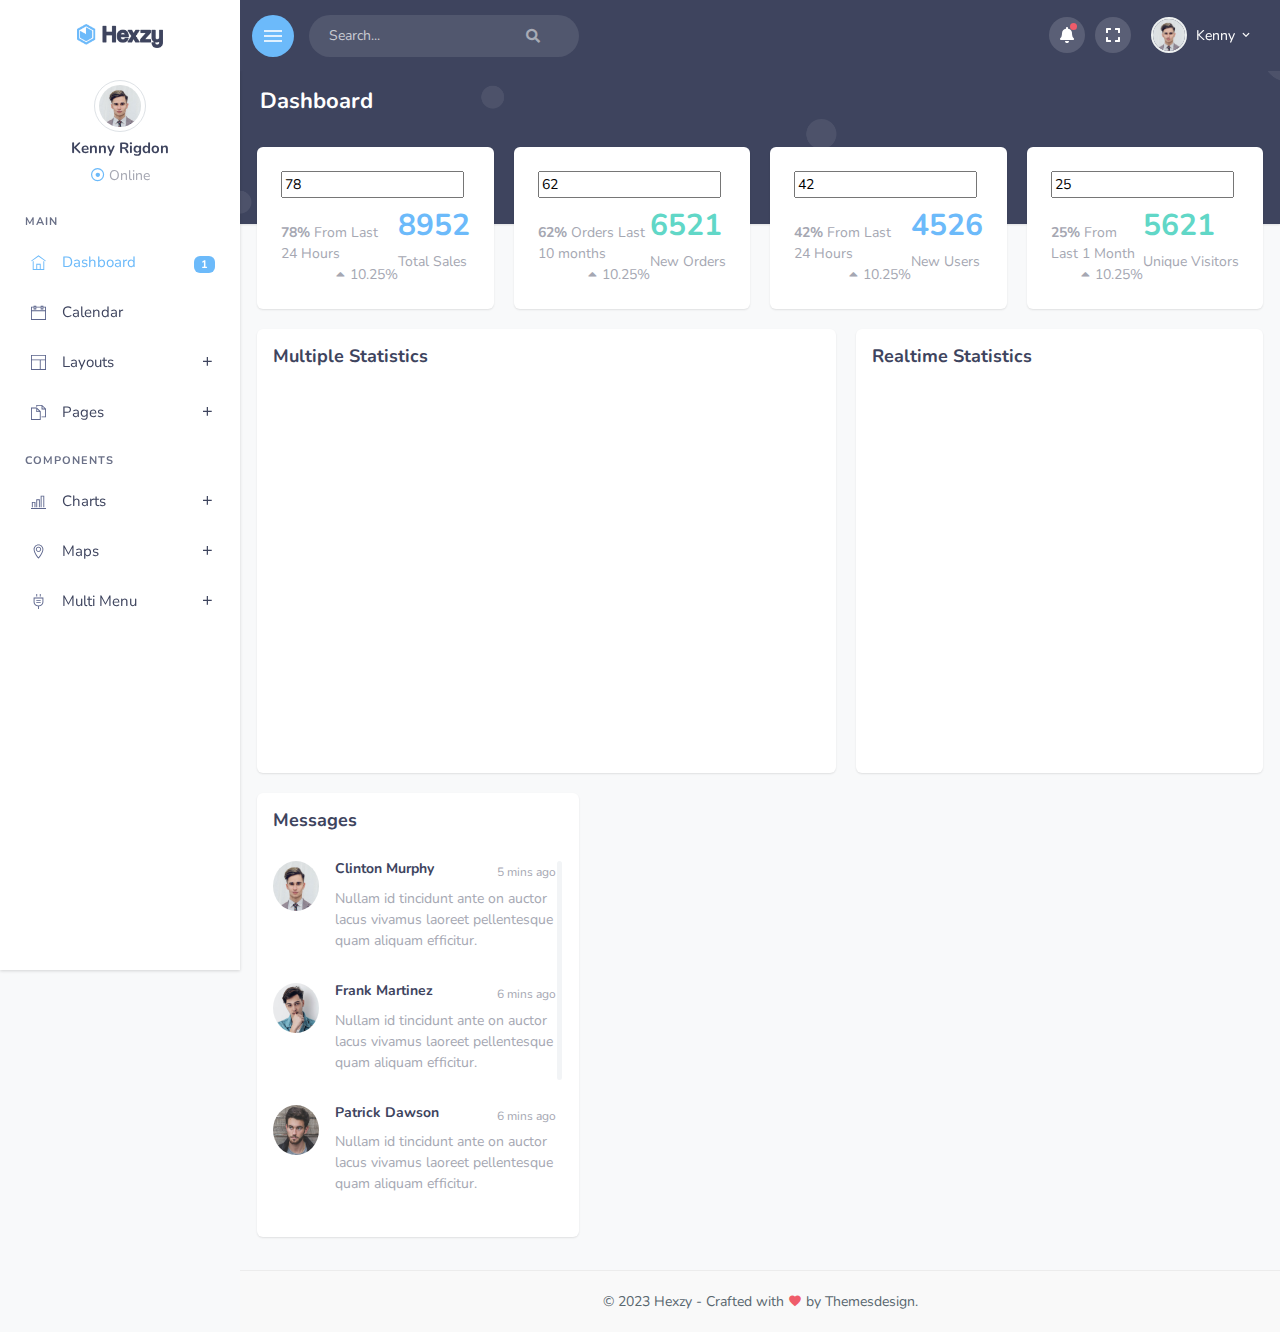
<file: index.html>
<!doctype html>
<html lang="en">

<head>
    <meta charset="utf-8" />
    <title>Hexzy - Responsive Admin Dashboard Template</title>
    <meta name="viewport" content="width=device-width, initial-scale=1.0" />
    <meta content="Admin Dashboard" name="description" />
    <meta content="ThemeDesign" name="author" />
    <meta http-equiv="X-UA-Compatible" content="IE=edge" />

    <link rel="shortcut icon" href="assets/images/favicon.ico">

    <!--Morris Chart CSS -->
    <link rel="stylesheet" href="assets/plugins/morris/morris.css">

    <link href="assets/css/bootstrap.min.css" rel="stylesheet" type="text/css">
    <link href="assets/css/icons.css" rel="stylesheet" type="text/css">
    <link href="assets/css/style.css" rel="stylesheet" type="text/css">

</head>

<body class="fixed-left">

    <!-- Begin page -->
    <div id="wrapper">

        <!-- Top Bar Start -->
        <div class="topbar">
            <!-- LOGO -->
            <div class="topbar-left">
                <div class="text-center">
                    <a href="index.html" class="logo"><img src="assets/images/logo-dark.png" alt="" height="24"></a>
                    <a href="index.html" class="logo-sm"><img src="assets/images/logo-sm.png" alt="" height="28"></a>
                </div>
            </div>
            <!-- Button mobile view to collapse sidebar menu -->

            <nav class="navbar navbar-default">
                <div class="container-fluid">
                    <ul class="list-inline menu-left mb-0">
                        <li class="float-start">
                            <button class="button-menu-mobile open-left waves-light waves-effect">
                                <i class="mdi mdi-menu"></i>
                            </button>
                        </li>
                        <li class="hide-phone app-search float-start">
                            <form role="search" class="navbar-form">
                                <input type="text" placeholder="Search..." class="form-control search-bar">
                                <a href=""><i class="fa fa-search"></i></a>
                            </form>
                        </li>
                    </ul>

                    <ul class="nav navbar-right float-end list-inline">
                        <li class="dropdown d-none d-sm-block">
                            <a href="#" data-target="#" class="dropdown-toggle waves-effect waves-light notification-icon-box" data-bs-toggle="dropdown" aria-expanded="true">
                                <i class="fa fa-bell"></i> <span class="badge badge-xs badge-danger"></span>
                            </a>
                            <ul class="dropdown-menu dropdown-menu-lg">
                                <li class="text-center notifi-title">Notification <span class="badge badge-xs badge-success">3</span></li>
                                <li class="list-group">
                                        <a href="javascript:void(0);" class="dropdown-item notify-item mt-2">
                                                <div class="notify-icon bg-success"><i class="mdi mdi-cart-outline"></i></div>
                                                <p class="notify-details">Your order is placed<span class="text-muted">Dummy text of the printing and typesetting industry.</span></p>
                                            </a>
                                            <!-- item-->
                                          
                                            <!-- item-->
                                            <a href="javascript:void(0);" class="dropdown-item notify-item">
                                                <div class="notify-icon bg-info"><i class="mdi mdi-glass-cocktail"></i></div>
                                                <p class="notify-details">Your item is shipped<span class="text-muted">It is a long established fact that a reader will</span></p>
                                            </a>
                                            
                                            <!-- item-->
                                            <a href="javascript:void(0);" class="dropdown-item notify-item mb-2">
                                                <div class="notify-icon bg-danger"><i class="mdi mdi-message-text-outline"></i></div>
                                                <p class="notify-details">New Message received<span class="text-muted">You have 87 unread messages</span></p>
                                            </a>
        
                                    <!-- last list item -->
                                    <a href="javascript:void(0);" class="list-group-item text-center">
                                        <small class="text-primary mb-0">View all </small>
                                    </a>
                                </li>
                            </ul>
                        </li>
                        <li class="d-none d-sm-block">
                            <a href="#" id="btn-fullscreen" class="waves-effect waves-light notification-icon-box"><i class="fas fa-expand"></i></a>
                        </li>

                        <li class="dropdown">
                            <a href="" class="dropdown-toggle profile waves-effect waves-light" data-bs-toggle="dropdown" aria-expanded="true">
                                <img src="assets/images/users/avatar-1.jpg" alt="user-img" class="rounded-circle">
                                <span class="profile-username">
                                        Kenny <span class="mdi mdi-chevron-down font-15"></span>
                                </span>
                            </a>
                            <ul class="dropdown-menu">
                                <li><a href="javascript:void(0)" class="dropdown-item"> Profile</a></li>
                                <li><a href="javascript:void(0)" class="dropdown-item"><span class="badge badge-success float-end">5</span> Settings </a></li>
                                <li><a href="javascript:void(0)" class="dropdown-item"> Lock screen</a></li>
                                <li class="dropdown-divider"></li>
                                <li><a href="javascript:void(0)" class="dropdown-item"> Logout</a></li>
                            </ul>
                        </li>
                    </ul>
                </div>
            </nav>
        </div>
        <!-- Top Bar End -->

        <!-- ========== Left Sidebar Start ========== -->

        <div class="left side-menu">
            <div class="sidebar-inner slimscrollleft">

                <div class="user-details">
                    <div class="text-center">
                        <img src="assets/images/users/avatar-1.jpg" alt="" class="rounded-circle img-thumbnail">
                    </div>
                    <div class="user-info">
                        <div class="dropdown">
                            <a href="#" class="dropdown-toggle" data-bs-toggle="dropdown" aria-expanded="false">Kenny Rigdon</a>
                            <ul class="dropdown-menu">
                                <li><a href="javascript:void(0)" class="dropdown-item"> Profile</a></li>
                                <li><a href="javascript:void(0)" class="dropdown-item"><span class="badge badge-success float-end">5</span> Settings </a></li>
                                <li><a href="javascript:void(0)" class="dropdown-item"> Lock screen</a></li>
                                <li class="dropdown-divider"></li>
                                <li><a href="javascript:void(0)" class="dropdown-item"> Logout</a></li>
                            </ul>
                        </div>

                        <p class="text-muted m-0"><i class="far fa-dot-circle text-primary"></i> Online</p>
                    </div>
                </div>
                <!--- Divider -->

                <div id="sidebar-menu">
                    <ul>
                        <li class="menu-title">Main</li>

                        <li>
                            <a href="index.html" class="waves-effect"><i class="ti-home"></i><span> Dashboard <span class="badge badge-primary float-end">1</span></span></a>
                        </li>

                        <li>
                            <a href="calendar.html" class="waves-effect"><i class="ti-calendar"></i><span> Calendar </span></a>
                        </li>

                        <li class="has_sub">
                            <a href="javascript:void(0);" class="waves-effect"><i class="ti-layout"></i><span> Layouts </span><span class="float-end"><i class="mdi mdi-plus"></i></span></a>
                            <ul class="list-unstyled">
                                <li><a href="layouts-collapse.html">Menu Collapse</a></li>
                                <li><a href="layouts-smallmenu.html">Menu Small</a></li>
                                <li><a href="layouts-menu2.html">Menu Style 2</a></li>
                            </ul>
                        </li>

                        <li class="has_sub">
                            <a href="javascript:void(0);" class="waves-effect"><i class="ti-files"></i><span> Pages </span><span class="float-end"><i class="mdi mdi-plus"></i></span></a>
                            <ul class="list-unstyled">
                                <li><a href="pages-timeline.html">Timeline</a></li>
                                <li><a href="pages-invoice.html">Invoice</a></li>
                                <li><a href="pages-directory.html">Directory</a></li>
                                <li><a href="pages-login.html">Login</a></li>
                                <li><a href="pages-register.html">Register</a></li>
                                <li><a href="pages-recoverpw.html">Recover Password</a></li>
                                <li><a href="pages-lock-screen.html">Lock Screen</a></li>
                                <li><a href="pages-blank.html">Blank Page</a></li>
                                <li><a href="pages-404.html">Error 404</a></li>
                                <li><a href="pages-500.html">Error 500</a></li>
                            </ul>
                        </li>

                        <li class="menu-title mt-2">Components</li>

                     

                     


                        <li class="has_sub">
                            <a href="javascript:void(0);" class="waves-effect"><i class="ti-bar-chart"></i><span> Charts </span><span class="float-end"><i class="mdi mdi-plus"></i></span></a>
                            <ul class="list-unstyled">
                                <li><a href="charts-morris.html">Morris Chart</a></li>
                                <li><a href="charts-chartjs.html">Chartjs</a></li>
                                <li><a href="charts-flot.html">Flot Chart</a></li>
                                <li><a href="charts-other.html">Other Chart</a></li>
                            </ul>
                        </li>

                        <li class="has_sub">
                            <a href="javascript:void(0);" class="waves-effect"><i class="ti-location-pin"></i><span> Maps </span><span class="float-end"><i class="mdi mdi-plus"></i></span></a>
                            <ul class="list-unstyled">
                                <li><a href="maps-google.html"> Google Map</a></li>
                                <li><a href="maps-vector.html"> Vector Map</a></li>
                            </ul>
                        </li>

                        <li class="has_sub">
                            <a href="javascript:void(0);" class="waves-effect"><i class="ti-plug"></i><span> Multi Menu </span><span class="float-end"><i class="mdi mdi-plus"></i></span></a>
                            <ul>
                                <li class="list-unstyled">
                                    <a href="javascript:void(0);" class="waves-effect"><span>Menu Item 1.1</span> <span class="float-end"><i class="mdi mdi-plus"></i></span></a>
                                    <ul>
                                        <li><a href="javascript:void(0);"><span>Menu Item 2.1</span></a></li>
                                        <li><a href="javascript:void(0);"><span>Menu Item 2.2</span></a></li>
                                    </ul>
                                </li>
                                <li>
                                    <a href="javascript:void(0);"><span>Menu Item 1.2</span></a>
                                </li>
                            </ul>
                        </li>
                    </ul>
                </div>
                <div class="clearfix"></div>
            </div>
            <!-- end sidebarinner -->
        </div>
        <!-- Left Sidebar End -->

        <!-- Start right Content here -->

        <div class="content-page">
            <!-- Start content -->
            <div class="content">

                <div class="">
                    <div class="page-header-title">
                        <h4 class="page-title">Dashboard</h4>
                    </div>
                </div>

                <div class="page-content-wrapper ">

                    <div class="container-fluid">

                        <div class="row">
                            <div class="col-sm-6 col-xl-3">
                                <div class="card">
                                    <div class="card-heading p-4">
                                        <div>
                                            <input class="knob" data-width="80" data-height="80" data-linecap=round data-fgColor="#6cbafa" value="78" data-skin="tron" data-angleOffset="180" data-readOnly=true data-thickness=".15" />
                                            <div class="float-end">
                                                <h2 class="text-primary mb-0">8952</h2>
                                                <p class="text-muted mb-0 mt-2">Total Sales</p>
                                            </div>
                                            <p class="mt-4 mb-0 text-muted"><b>78% </b>From Last 24 Hours <span class="float-end"><i class="fa fa-caret-up m-r-5"></i>10.25%</span></p>
                                        </div>
                                    </div>
                                </div>
                            </div>

                            <div class="col-sm-6 col-xl-3">
                                <div class="card">
                                    <div class="card-heading p-4">
                                        <div>
                                            <input class="knob" data-width="80" data-height="80" data-linecap=round data-fgColor="#61d7c7" value="62" data-skin="tron" data-angleOffset="180" data-readOnly=true data-thickness=".15" />
                                            <div class="float-end">
                                                <h2 class="text-info mb-0">6521</h2>
                                                <p class="text-muted mb-0 mt-2">New Orders</p>
                                            </div>
                                            <p class="mt-4 mb-0 text-muted"><b>62% </b>Orders Last 10 months<span class="float-end"><i class="fa fa-caret-up m-r-5"></i>10.25%</span></p>
                                        </div>
                                    </div>
                                </div>
                            </div>

                            <div class="col-sm-6 col-xl-3">
                                <div class="card">
                                    <div class="card-heading p-4">
                                        <div>
                                            <input class="knob" data-width="80" data-height="80" data-linecap=round data-fgColor="#6cbafa" value="42" data-skin="tron" data-angleOffset="180" data-readOnly=true data-thickness=".15" />
                                            <div class="float-end">
                                                <h2 class="text-primary mb-0">4526</h2>
                                                <p class="text-muted mb-0 mt-2">New Users</p>
                                            </div>
                                            <p class="mt-4 mb-0 text-muted"><b>42% </b>From Last 24 Hours <span class="float-end"><i class="fa fa-caret-up m-r-5"></i>10.25%</span></p>
                                        </div>
                                    </div>
                                </div>
                            </div>

                            <div class="col-sm-6 col-xl-3">
                                <div class="card">
                                    <div class="card-heading p-4">
                                        <div>
                                            <input class="knob" data-width="80" data-height="80" data-linecap=round data-fgColor="#61d7c7" value="25" data-skin="tron" data-angleOffset="180" data-readOnly=true data-thickness=".15" />
                                            <div class="float-end">
                                                <h2 class="text-info mb-0">5621</h2>
                                                <p class="text-muted mb-0 mt-2">Unique Visitors</p>
                                            </div>
                                            <p class="mt-4 mb-0 text-muted"><b>25% </b>From Last 1 Month <span class="float-end"><i class="fa fa-caret-up m-r-5"></i>10.25%</span></p>
                                        </div>
                                    </div>
                                </div>
                            </div>
                        </div>

                        <div class="row">
                            <div class="col-xl-7">
                                <div class="card">
                                    <div class="card-body">
                                        <h4 class="m-t-0 m-b-30">Multiple Statistics</h4>
                                        <div id="combine-chart-container" class="flot-chart" style="height: 360px"></div>
                                    </div>
                                </div>
                            </div>

                            <div class="col-xl-5">
                                <div class="card">
                                    <div class="card-body">
                                        <h4 class="m-t-0 m-b-30">Realtime Statistics</h4>
                                        <div id="pie-chart-container" class="flot-chart" style="height: 360px"></div>
                                    </div>
                                </div>
                            </div>

                        </div>
                        <!-- end row -->

                        <div class="row">
                            <div class="col-xl-4">
                                <div class="card">
                                    <div class="card-body">
                                        <h4 class="m-b-30 m-t-0">Messages</h4>
                                        <div class="inbox-widget slimscroller" style="max-height:360px;">

                                            <div class="d-flex inbox-item">
                                                <img class="me-3 rounded-circle" src="assets/images/users/avatar-1.jpg" alt="Generic placeholder image">
                                                <div class="flex-grow-1">
                                                    <h5 class="mt-0">Clinton Murphy</h5>
                                                    <p class="text-muted">Nullam id tincidunt ante on auctor lacus vivamus laoreet pellentesque quam aliquam efficitur.</p>
                                                    <p class="inbox-item-time">5 mins ago</p>
                                                </div>
                                            </div>

                                            <div class="d-flex inbox-item mt-3">
                                                <img class="me-3 rounded-circle" src="assets/images/users/avatar-2.jpg" alt="Generic placeholder image">
                                                <div class="flex-grow-1">
                                                    <h5 class="mt-0">Frank Martinez</h5>
                                                    <p class="text-muted">Nullam id tincidunt ante on auctor lacus vivamus laoreet pellentesque quam aliquam efficitur.</p>
                                                    <p class="inbox-item-time">6 mins ago</p>
                                                </div>
                                            </div>

                                            <div class="d-flex inbox-item mt-3">
                                                <img class="me-3 rounded-circle" src="assets/images/users/avatar-3.jpg" alt="Generic placeholder image">
                                                <div class="flex-grow-1">
                                                    <h5 class="mt-0">Patrick Dawson</h5>
                                                    <p class="text-muted">Nullam id tincidunt ante on auctor lacus vivamus laoreet pellentesque quam aliquam efficitur.</p>
                                                    <p class="inbox-item-time">6 mins ago</p>
                                                </div>
                                            </div>

                                            <div class="d-flex inbox-item mt-3">
                                                <img class="me-3 rounded-circle" src="assets/images/users/avatar-4.jpg" alt="Generic placeholder image">
                                                <div class="flex-grow-1">
                                                    <h5 class="mt-0">Charles Young</h5>
                                                    <p class="text-muted">Nullam id tincidunt ante on auctor lacus vivamus laoreet pellentesque quam aliquam efficitur.</p>
                                                    <p class="inbox-item-time">8 mins ago</p>
                                                </div>
                                            </div>

                                            <div class="d-flex inbox-item mt-3">
                                                <img class="me-3 rounded-circle" src="assets/images/users/avatar-5.jpg" alt="Generic placeholder image">
                                                <div class="flex-grow-1">
                                                    <h5 class="mt-0">Joseph Yowell</h5>
                                                    <p class="text-muted">Nullam id tincidunt ante on auctor lacus vivamus laoreet pellentesque quam aliquam efficitur.</p>
                                                    <p class="inbox-item-time">12 mins ago</p>
                                                </div>
                                            </div>

                                        </div>

                                    </div>
                                </div>
                            </div>


             </div><!-- container-fluid -->

            </div><!-- container-fluid -->

        </div> <!-- Page content Wrapper -->

        </div>
        <!-- content -->

        <footer class="footer">
            © 2023 Hexzy <span class="d-none d-md-inline-block"> - Crafted with <i class="mdi mdi-heart text-danger"></i> by Themesdesign.</span>
        </footer>

    </div>
    <!-- End Right content here -->

    </div>
    <!-- END wrapper -->

    <!-- jQuery  -->
    <script src="assets/js/jquery.min.js"></script>
    <script src="assets/js/bootstrap.bundle.min.js"></script>
    <script src="assets/js/modernizr.min.js"></script>
    <script src="assets/js/detect.js"></script>
    <script src="assets/js/fastclick.js"></script>
    <script src="assets/js/jquery.slimscroll.js"></script>
    <script src="assets/js/jquery.blockUI.js"></script>
    <script src="assets/js/waves.js"></script>
    <script src="assets/js/wow.min.js"></script>
    <script src="assets/js/jquery.nicescroll.js"></script>
    <script src="assets/js/jquery.scrollTo.min.js"></script>

    <!--Morris Chart-->
    <script src="assets/plugins/morris/morris.min.js"></script>
    <script src="assets/plugins/raphael/raphael.min.js"></script>

    <!-- KNOB JS -->
    <script src="assets/plugins/jquery-knob/excanvas.js"></script>
    <script src="assets/plugins/jquery-knob/jquery.knob.js"></script>

    <script src="assets/plugins/flot-chart/jquery.flot.min.js"></script>
    <script src="assets/plugins/flot-chart/jquery.flot.tooltip.min.js"></script>
    <script src="assets/plugins/flot-chart/jquery.flot.resize.js"></script>
    <script src="assets/plugins/flot-chart/jquery.flot.pie.js"></script>
    <script src="assets/plugins/flot-chart/jquery.flot.selection.js"></script>
    <script src="assets/plugins/flot-chart/jquery.flot.stack.js"></script>
    <script src="assets/plugins/flot-chart/jquery.flot.crosshair.js"></script>

    <script src="assets/pages/dashboard.js"></script>

    <script src="assets/js/app.js"></script>

</body>

</html>
</file>
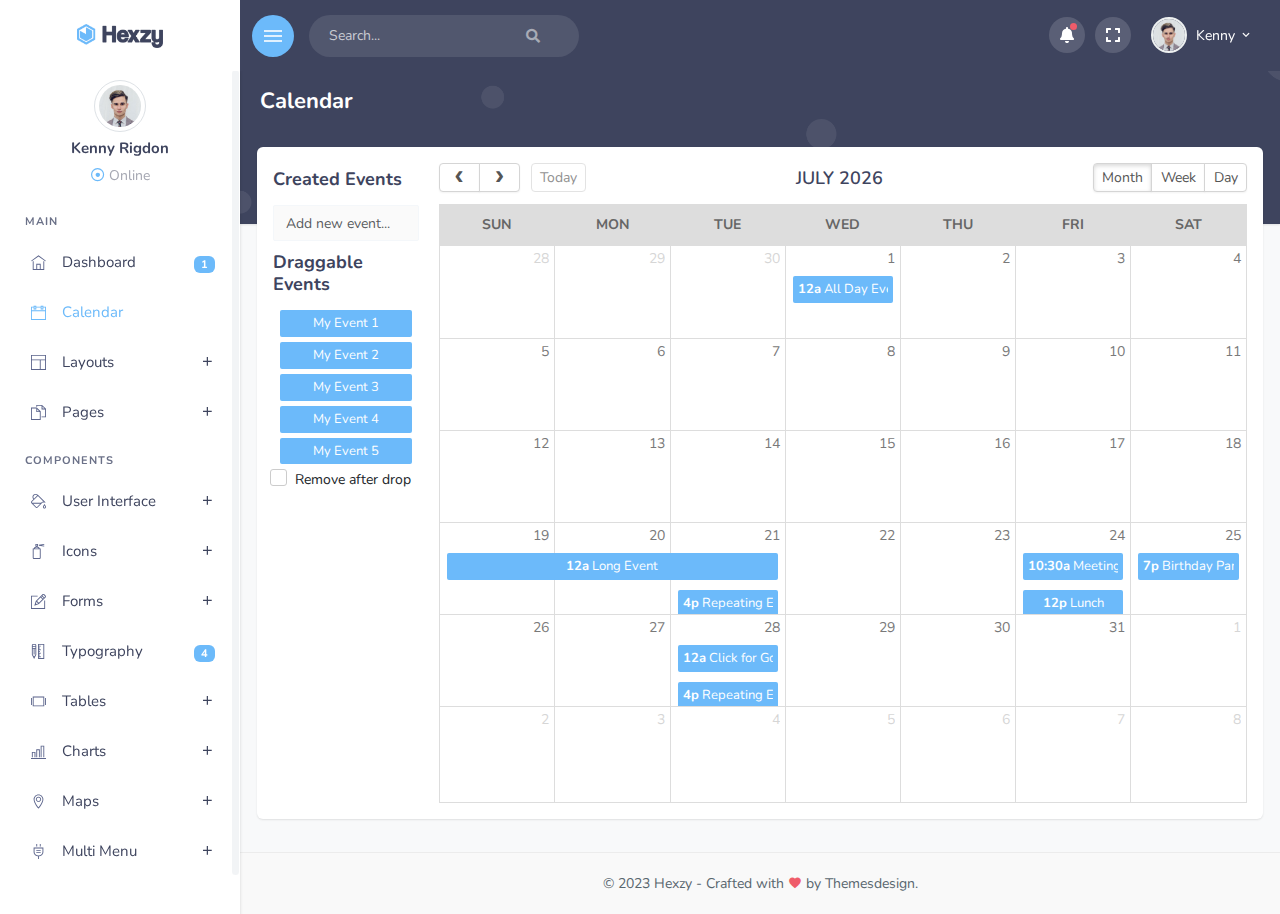
<file: calendar.html>
<!doctype html>
<html lang="en">
    <head>
        <meta charset="utf-8" />
        <title>Hexzy - Responsive Admin Dashboard Template</title>
        <meta name="viewport" content="width=device-width, initial-scale=1.0"/>
        <meta content="Admin Dashboard" name="description" />
        <meta content="ThemeDesign" name="author" />
        <meta http-equiv="X-UA-Compatible" content="IE=edge" />

        <link rel="shortcut icon" href="assets/images/favicon.ico">

        <!--calendar css-->
        <link href="assets/plugins/fullcalendar/css/fullcalendar.min.css" rel="stylesheet" />

        <link href="assets/css/bootstrap.min.css" rel="stylesheet" type="text/css">
        <link href="assets/css/icons.css" rel="stylesheet" type="text/css">
        <link href="assets/css/style.css" rel="stylesheet" type="text/css">
    </head>


    <body class="fixed-left">

        <!-- Begin page -->
        <div id="wrapper">

            <!-- Top Bar Start -->
            <div class="topbar">
                <!-- LOGO -->
                <div class="topbar-left">
                    <div class="text-center">
                        <a href="index.html" class="logo"><img src="assets/images/logo-dark.png" alt="" height="24"></a>
                        <a href="index.html" class="logo-sm"><img src="assets/images/logo-sm.png" alt="" height="28"></a>
                    </div>
                </div>
                <!-- Button mobile view to collapse sidebar menu -->
                

                <nav class="navbar navbar-default">
                    <div class="container-fluid">
                        <ul class="list-inline menu-left mb-0">
                            <li class="float-start">
                                <button class="button-menu-mobile open-left waves-light waves-effect">
                                    <i class="mdi mdi-menu"></i>
                                </button>
                            </li>
                            <li class="hide-phone app-search float-start">
                                <form role="search" class="navbar-form">
                                    <input type="text" placeholder="Search..." class="form-control search-bar">
                                    <a href=""><i class="fa fa-search"></i></a>
                                </form>
                            </li>
                        </ul>
    
                        <ul class="nav navbar-right float-end list-inline">
                        <li class="dropdown d-none d-sm-block">
                            <a href="#" data-target="#" class="dropdown-toggle waves-effect waves-light notification-icon-box" data-bs-toggle="dropdown" aria-expanded="true">
                                <i class="fa fa-bell"></i> <span class="badge badge-xs badge-danger"></span>
                            </a>
                            <ul class="dropdown-menu dropdown-menu-lg">
                                <li class="text-center notifi-title">Notification <span class="badge badge-xs badge-success">3</span></li>
                                <li class="list-group">
                                        <a href="javascript:void(0);" class="dropdown-item notify-item mt-2">
                                                <div class="notify-icon bg-success"><i class="mdi mdi-cart-outline"></i></div>
                                                <p class="notify-details">Your order is placed<span class="text-muted">Dummy text of the printing and typesetting industry.</span></p>
                                            </a>
                                            <!-- item-->
                                          
                                            <!-- item-->
                                            <a href="javascript:void(0);" class="dropdown-item notify-item">
                                                <div class="notify-icon bg-info"><i class="mdi mdi-glass-cocktail"></i></div>
                                                <p class="notify-details">Your item is shipped<span class="text-muted">It is a long established fact that a reader will</span></p>
                                            </a>
                                            
                                            <!-- item-->
                                            <a href="javascript:void(0);" class="dropdown-item notify-item mb-2">
                                                <div class="notify-icon bg-danger"><i class="mdi mdi-message-text-outline"></i></div>
                                                <p class="notify-details">New Message received<span class="text-muted">You have 87 unread messages</span></p>
                                            </a>
        
                                    <!-- last list item -->
                                    <a href="javascript:void(0);" class="list-group-item text-center">
                                        <small class="text-primary mb-0">View all </small>
                                    </a>
                                </li>
                            </ul>
                        </li>
                        <li class="d-none d-sm-block">
                            <a href="#" id="btn-fullscreen" class="waves-effect waves-light notification-icon-box"><i class="fas fa-expand"></i></a>
                        </li>

                        <li class="dropdown">
                            <a href="" class="dropdown-toggle profile waves-effect waves-light" data-bs-toggle="dropdown" aria-expanded="true">
                                <img src="assets/images/users/avatar-1.jpg" alt="user-img" class="rounded-circle">
                                <span class="profile-username">
                                        Kenny <span class="mdi mdi-chevron-down font-15"></span>
                                </span>
                            </a>
                            <ul class="dropdown-menu">
                                <li><a href="javascript:void(0)" class="dropdown-item"> Profile</a></li>
                                <li><a href="javascript:void(0)" class="dropdown-item"><span class="badge badge-success float-end">5</span> Settings </a></li>
                                <li><a href="javascript:void(0)" class="dropdown-item"> Lock screen</a></li>
                                <li class="dropdown-divider"></li>
                                <li><a href="javascript:void(0)" class="dropdown-item"> Logout</a></li>
                            </ul>
                        </li>
                    </ul>
                    </div>
                </nav>
            </div>
            <!-- Top Bar End -->


            <!-- ========== Left Sidebar Start ========== -->

            <div class="left side-menu">
                <div class="sidebar-inner slimscrollleft">

                    <div class="user-details">
                        <div class="text-center">
                            <img src="assets/images/users/avatar-1.jpg" alt="" class="rounded-circle img-thumbnail">
                        </div>
                        <div class="user-info">
                            <div class="dropdown">
                                <a href="#" class="dropdown-toggle" data-bs-toggle="dropdown" aria-expanded="false">Kenny Rigdon</a>
                                <ul class="dropdown-menu">
                                    <li><a href="javascript:void(0)" class="dropdown-item"> Profile</a></li>
                                    <li><a href="javascript:void(0)" class="dropdown-item"><span class="badge badge-success float-end">5</span> Settings </a></li>
                                    <li><a href="javascript:void(0)" class="dropdown-item"> Lock screen</a></li>
                                    <li class="dropdown-divider"></li>
                                    <li><a href="javascript:void(0)" class="dropdown-item"> Logout</a></li>
                                </ul>
                            </div>

                            <p class="text-muted m-0"><i class="far fa-dot-circle text-primary"></i> Online</p>
                        </div>
                    </div>
                    <!--- Divider -->


                    <div id="sidebar-menu">
                        <ul>
                            <li class="menu-title">Main</li>

                            <li>
                                <a href="index.html" class="waves-effect"><i class="ti-home"></i><span> Dashboard <span class="badge badge-primary float-end">1</span></span></a>
                            </li>

                            <li>
                                <a href="calendar.html" class="waves-effect"><i class="ti-calendar"></i><span> Calendar </span></a>
                            </li>

                            <li class="has_sub">
                                <a href="javascript:void(0);" class="waves-effect"><i class="ti-layout"></i><span> Layouts </span><span class="float-end"><i class="mdi mdi-plus"></i></span></a>
                                <ul class="list-unstyled">
                                    <li><a href="layouts-collapse.html">Menu Collapse</a></li>
                                    <li><a href="layouts-smallmenu.html">Menu Small</a></li>
                                    <li><a href="layouts-menu2.html">Menu Style 2</a></li>
                                </ul>
                            </li>

                            <li class="has_sub">
                                <a href="javascript:void(0);" class="waves-effect"><i class="ti-files"></i><span> Pages </span><span class="float-end"><i class="mdi mdi-plus"></i></span></a>
                                <ul class="list-unstyled">
                                    <li><a href="pages-timeline.html">Timeline</a></li>
                                    <li><a href="pages-invoice.html">Invoice</a></li>
                                    <li><a href="pages-directory.html">Directory</a></li>
                                    <li><a href="pages-login.html">Login</a></li>
                                    <li><a href="pages-register.html">Register</a></li>
                                    <li><a href="pages-recoverpw.html">Recover Password</a></li>
                                    <li><a href="pages-lock-screen.html">Lock Screen</a></li>
                                    <li><a href="pages-blank.html">Blank Page</a></li>
                                    <li><a href="pages-404.html">Error 404</a></li>
                                    <li><a href="pages-500.html">Error 500</a></li>
                                </ul>
                            </li>

                            <li class="menu-title mt-2">Components</li>

                            <li class="has_sub">
                                <a href="javascript:void(0);" class="waves-effect"><i class="ti-paint-bucket"></i> <span> User Interface </span> <span class="float-end"><i class="mdi mdi-plus"></i></span></a>
                                <ul class="list-unstyled">
                                    <li><a href="ui-buttons.html">Buttons</a></li>
                                    <li><a href="ui-cards.html">Cards</a></li>
                                    <li><a href="ui-tabs-accordions.html">Tabs &amp; Accordions</a></li>
                                    <li><a href="ui-modals.html">Modals</a></li>
                                    <li><a href="ui-components.html">Components</a></li>
                                    <li><a href="ui-progressbars.html">Progress Bars</a></li>
                                    <li><a href="ui-alerts.html">Alerts</a></li>
                                    <li><a href="ui-sweet-alert.html">Sweet-Alert</a></li>
                                    <li><a href="ui-grid.html">Grid</a></li>
                                </ul>
                            </li>

                            <li class="has_sub">
                                <a href="javascript:void(0);" class="waves-effect"><i class="ti-spray"></i> <span> Icons </span> <span class="float-end"><i class="mdi mdi-plus"></i></span></a>
                                <ul class="list-unstyled">
                                    <li><a href="icons-material.html">Material Design</a></li>
                                    <li><a href="icons-ion.html">Ion Icons</a></li>
                                    <li><a href="icons-fontawesome.html">Font awesome</a></li>
                                    <li><a href="icons-themify.html">Themify Icons</a></li>
                                </ul>
                            </li>

                            <li class="has_sub">
                                <a href="javascript:void(0);" class="waves-effect"><i class="ti-pencil-alt"></i><span> Forms </span><span class="float-end"><i class="mdi mdi-plus"></i></span></a>
                                <ul class="list-unstyled">
                                    <li><a href="form-elements.html">General Elements</a></li>
                                    <li><a href="form-validation.html">Form Validation</a></li>
                                    <li><a href="form-advanced.html">Advanced Form</a></li>
                                    <li><a href="form-wysiwyg.html">WYSIWYG Editor</a></li>
                                    <li><a href="form-uploads.html">Multiple File Upload</a></li>
                                </ul>
                            </li>

                            <li>
                                <a href="typography.html" class="waves-effect"><i class="ti-ruler-pencil"></i><span> Typography <span class="badge badge-primary float-end">4</span></span></a>
                            </li>

                            <li class="has_sub">
                                <a href="javascript:void(0);" class="waves-effect"><i class="ti-layout-slider-alt"></i><span> Tables </span><span class="float-end"><i class="mdi mdi-plus"></i></span></a>
                                <ul class="list-unstyled">
                                    <li><a href="tables-basic.html">Basic Tables</a></li>
                                    <li><a href="tables-datatable.html">Data Table</a></li>
                                </ul>
                            </li>

                            <li class="has_sub">
                                <a href="javascript:void(0);" class="waves-effect"><i class="ti-bar-chart"></i><span> Charts </span><span class="float-end"><i class="mdi mdi-plus"></i></span></a>
                                <ul class="list-unstyled">
                                    <li><a href="charts-morris.html">Morris Chart</a></li>
                                    <li><a href="charts-chartjs.html">Chartjs</a></li>
                                    <li><a href="charts-flot.html">Flot Chart</a></li>
                                    <li><a href="charts-other.html">Other Chart</a></li>
                                </ul>
                            </li>

                            <li class="has_sub">
                                <a href="javascript:void(0);" class="waves-effect"><i class="ti-location-pin"></i><span> Maps </span><span class="float-end"><i class="mdi mdi-plus"></i></span></a>
                                <ul class="list-unstyled">
                                    <li><a href="maps-google.html"> Google Map</a></li>
                                    <li><a href="maps-vector.html"> Vector Map</a></li>
                                </ul>
                            </li>

                            <li class="has_sub">
                                <a href="javascript:void(0);" class="waves-effect"><i class="ti-plug"></i><span> Multi Menu </span><span class="float-end"><i class="mdi mdi-plus"></i></span></a>
                                <ul>
                                    <li class="list-unstyled">
                                        <a href="javascript:void(0);" class="waves-effect"><span>Menu Item 1.1</span> <span class="float-end"><i class="mdi mdi-plus"></i></span></a>
                                        <ul>
                                            <li><a href="javascript:void(0);"><span>Menu Item 2.1</span></a></li>
                                            <li><a href="javascript:void(0);"><span>Menu Item 2.2</span></a></li>
                                        </ul>
                                    </li>
                                    <li>
                                        <a href="javascript:void(0);"><span>Menu Item 1.2</span></a>
                                    </li>
                                </ul>
                            </li>
                        </ul>
                    </div>
                    <div class="clearfix"></div>
                </div> <!-- end sidebarinner -->
            </div>
            <!-- Left Sidebar End -->

            <!-- Start right Content here -->

            <div class="content-page">
                <!-- Start content -->
                <div class="content">

                    <div class="">
                        <div class="page-header-title">
                            <h4 class="page-title">Calendar</h4>
                        </div>
                    </div>

                    <div class="page-content-wrapper ">

                        <div class="container-fluid">
                            <div class="row">
                                <div class="col-sm-12">
                                    <div class="card">
                                        <div class="card-body">
                                            <div class="row">
                                                <div class="col-xl-2 col-md-3">

                                                    <h4 class="m-t-5 m-b-15">Created Events</h4>
                                                    <form method="post" id="add_event_form" class="m-t-5">
                                                        <input type="text" class="form-control new-event-form" placeholder="Add new event..." />
                                                    </form>

                                                    <div id='external-events'>
                                                        <h4 class="m-b-15">Draggable Events</h4>
                                                        <div class='fc-event'>My Event 1</div>
                                                        <div class='fc-event'>My Event 2</div>
                                                        <div class='fc-event'>My Event 3</div>
                                                        <div class='fc-event'>My Event 4</div>
                                                        <div class='fc-event'>My Event 5</div>
                                                    </div>
                                                    <!-- checkbox -->
                                                    <div class="checkbox checkbox-custom">
                                                        <input id="drop-remove" type="checkbox">
                                                        <label for="drop-remove">
                                                            Remove after drop
                                                        </label>
                                                    </div>
                                                </div>

                                                <div id='calendar' class="col-xl-10 col-md-9"></div>

                                            </div>
                                            <!-- end row -->
                                        </div>
                                    </div>
                                </div>
                            </div>
                            <!-- end row -->

                        </div><!-- container-fluid -->

                    </div> <!-- Page content Wrapper -->

                </div> <!-- content -->

                <footer class="footer">
                      © 2023 Hexzy <span class="d-none d-md-inline-block"> - Crafted with <i class="mdi mdi-heart text-danger"></i> by Themesdesign.</span>
                </footer>

            </div>
            <!-- End Right content here -->

        </div>
        <!-- END wrapper -->


        <!-- jQuery  -->
        <script src="assets/js/jquery.min.js"></script>
        <script src="assets/js/bootstrap.bundle.min.js"></script>
        <script src="assets/js/modernizr.min.js"></script>
        <script src="assets/js/detect.js"></script>
        <script src="assets/js/fastclick.js"></script>
        <script src="assets/js/jquery.slimscroll.js"></script>
        <script src="assets/js/jquery.blockUI.js"></script>
        <script src="assets/js/waves.js"></script>
        <script src="assets/js/wow.min.js"></script>
        <script src="assets/js/jquery.nicescroll.js"></script>
        <script src="assets/js/jquery.scrollTo.min.js"></script>

        <!-- BEGIN PAGE SCRIPTS -->
        <!-- Jquery-Ui -->
        <script src="assets/plugins/jquery-ui/jquery-ui.min.js"></script>
        <script src="assets/plugins/moment/moment.js"></script>
        <script src='assets/plugins/fullcalendar/js/fullcalendar.min.js'></script>
        <script src="assets/pages/calendar-init.js"></script>

        <script src="assets/js/app.js"></script>

    </body>
</html>
</file>
<file: assets/plugins/morris/morris.css>
.morris-hover{position:absolute;z-index:1000}.morris-hover.morris-default-style{border-radius:10px;padding:6px;color:#666;background:rgba(255,255,255,0.8);border:solid 2px rgba(230,230,230,0.8);font-family:sans-serif;font-size:12px;text-align:center}.morris-hover.morris-default-style .morris-hover-row-label{font-weight:bold;margin:0.25em 0}
.morris-hover.morris-default-style .morris-hover-point{white-space:nowrap;margin:0.1em 0}
</file>
<file: assets/css/icons.css>
@charset "UTF-8";
/*
Template Name: Hexzy - Bootstrap 5 Admin Dashboard
File: Icons
*/
/*!
 * Font Awesome Free 5.7.1 by @fontawesome - https://fontawesome.com
 * License - https://fontawesome.com/license/free (Icons: CC BY 4.0, Fonts: SIL OFL 1.1, Code: MIT License)
 */
.fa,
.fas,
.far,
.fal,
.fab {
  -moz-osx-font-smoothing: grayscale;
  -webkit-font-smoothing: antialiased;
  display: inline-block;
  font-style: normal;
  font-variant: normal;
  text-rendering: auto;
  line-height: 1;
}

.fa-lg {
  font-size: 1.33333em;
  line-height: 0.75em;
  vertical-align: -0.0667em;
}

.fa-xs {
  font-size: 0.75em;
}

.fa-sm {
  font-size: 0.875em;
}

.fa-1x {
  font-size: 1em;
}

.fa-2x {
  font-size: 2em;
}

.fa-3x {
  font-size: 3em;
}

.fa-4x {
  font-size: 4em;
}

.fa-5x {
  font-size: 5em;
}

.fa-6x {
  font-size: 6em;
}

.fa-7x {
  font-size: 7em;
}

.fa-8x {
  font-size: 8em;
}

.fa-9x {
  font-size: 9em;
}

.fa-10x {
  font-size: 10em;
}

.fa-fw {
  text-align: center;
  width: 1.25em;
}

.fa-ul {
  list-style-type: none;
  margin-left: 2.5em;
  padding-left: 0;
}

.fa-ul > li {
  position: relative;
}

.fa-li {
  left: -2em;
  position: absolute;
  text-align: center;
  width: 2em;
  line-height: inherit;
}

.fa-border {
  border: solid 0.08em #eee;
  border-radius: 0.1em;
  padding: 0.2em 0.25em 0.15em;
}

.fa-pull-left {
  float: left;
}

.fa-pull-right {
  float: right;
}

.fa.fa-pull-left,
.fas.fa-pull-left,
.far.fa-pull-left,
.fal.fa-pull-left,
.fab.fa-pull-left {
  margin-right: 0.3em;
}

.fa.fa-pull-right,
.fas.fa-pull-right,
.far.fa-pull-right,
.fal.fa-pull-right,
.fab.fa-pull-right {
  margin-left: 0.3em;
}

.fa-spin {
  animation: fa-spin 2s infinite linear;
}

.fa-pulse {
  animation: fa-spin 1s infinite steps(8);
}
@keyframes fa-spin {
  0% {
    transform: rotate(0deg);
  }
  100% {
    transform: rotate(360deg);
  }
}
.fa-rotate-90 {
  -ms-filter: "progid:DXImageTransform.Microsoft.BasicImage(rotation=1)";
  transform: rotate(90deg);
}

.fa-rotate-180 {
  -ms-filter: "progid:DXImageTransform.Microsoft.BasicImage(rotation=2)";
  transform: rotate(180deg);
}

.fa-rotate-270 {
  -ms-filter: "progid:DXImageTransform.Microsoft.BasicImage(rotation=3)";
  transform: rotate(270deg);
}

.fa-flip-horizontal {
  -ms-filter: "progid:DXImageTransform.Microsoft.BasicImage(rotation=0, mirror=1)";
  transform: scale(-1, 1);
}

.fa-flip-vertical {
  -ms-filter: "progid:DXImageTransform.Microsoft.BasicImage(rotation=2, mirror=1)";
  transform: scale(1, -1);
}

.fa-flip-both, .fa-flip-horizontal.fa-flip-vertical {
  -ms-filter: "progid:DXImageTransform.Microsoft.BasicImage(rotation=2, mirror=1)";
  transform: scale(-1, -1);
}

:root .fa-rotate-90,
:root .fa-rotate-180,
:root .fa-rotate-270,
:root .fa-flip-horizontal,
:root .fa-flip-vertical,
:root .fa-flip-both {
  filter: none;
}

.fa-stack {
  display: inline-block;
  height: 2em;
  line-height: 2em;
  position: relative;
  vertical-align: middle;
  width: 2.5em;
}

.fa-stack-1x,
.fa-stack-2x {
  left: 0;
  position: absolute;
  text-align: center;
  width: 100%;
}

.fa-stack-1x {
  line-height: inherit;
}

.fa-stack-2x {
  font-size: 2em;
}

.fa-inverse {
  color: #fff;
}

/* Font Awesome uses the Unicode Private Use Area (PUA) to ensure screen
readers do not read off random characters that represent icons */
.fa-500px:before {
  content: "\f26e";
}

.fa-accessible-icon:before {
  content: "\f368";
}

.fa-accusoft:before {
  content: "\f369";
}

.fa-acquisitions-incorporated:before {
  content: "\f6af";
}

.fa-ad:before {
  content: "\f641";
}

.fa-address-book:before {
  content: "\f2b9";
}

.fa-address-card:before {
  content: "\f2bb";
}

.fa-adjust:before {
  content: "\f042";
}

.fa-adn:before {
  content: "\f170";
}

.fa-adobe:before {
  content: "\f778";
}

.fa-adversal:before {
  content: "\f36a";
}

.fa-affiliatetheme:before {
  content: "\f36b";
}

.fa-air-freshener:before {
  content: "\f5d0";
}

.fa-algolia:before {
  content: "\f36c";
}

.fa-align-center:before {
  content: "\f037";
}

.fa-align-justify:before {
  content: "\f039";
}

.fa-align-left:before {
  content: "\f036";
}

.fa-align-right:before {
  content: "\f038";
}

.fa-alipay:before {
  content: "\f642";
}

.fa-allergies:before {
  content: "\f461";
}

.fa-amazon:before {
  content: "\f270";
}

.fa-amazon-pay:before {
  content: "\f42c";
}

.fa-ambulance:before {
  content: "\f0f9";
}

.fa-american-sign-language-interpreting:before {
  content: "\f2a3";
}

.fa-amilia:before {
  content: "\f36d";
}

.fa-anchor:before {
  content: "\f13d";
}

.fa-android:before {
  content: "\f17b";
}

.fa-angellist:before {
  content: "\f209";
}

.fa-angle-double-down:before {
  content: "\f103";
}

.fa-angle-double-left:before {
  content: "\f100";
}

.fa-angle-double-right:before {
  content: "\f101";
}

.fa-angle-double-up:before {
  content: "\f102";
}

.fa-angle-down:before {
  content: "\f107";
}

.fa-angle-left:before {
  content: "\f104";
}

.fa-angle-right:before {
  content: "\f105";
}

.fa-angle-up:before {
  content: "\f106";
}

.fa-angry:before {
  content: "\f556";
}

.fa-angrycreative:before {
  content: "\f36e";
}

.fa-angular:before {
  content: "\f420";
}

.fa-ankh:before {
  content: "\f644";
}

.fa-app-store:before {
  content: "\f36f";
}

.fa-app-store-ios:before {
  content: "\f370";
}

.fa-apper:before {
  content: "\f371";
}

.fa-apple:before {
  content: "\f179";
}

.fa-apple-alt:before {
  content: "\f5d1";
}

.fa-apple-pay:before {
  content: "\f415";
}

.fa-archive:before {
  content: "\f187";
}

.fa-archway:before {
  content: "\f557";
}

.fa-arrow-alt-circle-down:before {
  content: "\f358";
}

.fa-arrow-alt-circle-left:before {
  content: "\f359";
}

.fa-arrow-alt-circle-right:before {
  content: "\f35a";
}

.fa-arrow-alt-circle-up:before {
  content: "\f35b";
}

.fa-arrow-circle-down:before {
  content: "\f0ab";
}

.fa-arrow-circle-left:before {
  content: "\f0a8";
}

.fa-arrow-circle-right:before {
  content: "\f0a9";
}

.fa-arrow-circle-up:before {
  content: "\f0aa";
}

.fa-arrow-down:before {
  content: "\f063";
}

.fa-arrow-left:before {
  content: "\f060";
}

.fa-arrow-right:before {
  content: "\f061";
}

.fa-arrow-up:before {
  content: "\f062";
}

.fa-arrows-alt:before {
  content: "\f0b2";
}

.fa-arrows-alt-h:before {
  content: "\f337";
}

.fa-arrows-alt-v:before {
  content: "\f338";
}

.fa-artstation:before {
  content: "\f77a";
}

.fa-assistive-listening-systems:before {
  content: "\f2a2";
}

.fa-asterisk:before {
  content: "\f069";
}

.fa-asymmetrik:before {
  content: "\f372";
}

.fa-at:before {
  content: "\f1fa";
}

.fa-atlas:before {
  content: "\f558";
}

.fa-atlassian:before {
  content: "\f77b";
}

.fa-atom:before {
  content: "\f5d2";
}

.fa-audible:before {
  content: "\f373";
}

.fa-audio-description:before {
  content: "\f29e";
}

.fa-autoprefixer:before {
  content: "\f41c";
}

.fa-avianex:before {
  content: "\f374";
}

.fa-aviato:before {
  content: "\f421";
}

.fa-award:before {
  content: "\f559";
}

.fa-aws:before {
  content: "\f375";
}

.fa-baby:before {
  content: "\f77c";
}

.fa-baby-carriage:before {
  content: "\f77d";
}

.fa-backspace:before {
  content: "\f55a";
}

.fa-backward:before {
  content: "\f04a";
}

.fa-bacon:before {
  content: "\f7e5";
}

.fa-balance-scale:before {
  content: "\f24e";
}

.fa-ban:before {
  content: "\f05e";
}

.fa-band-aid:before {
  content: "\f462";
}

.fa-bandcamp:before {
  content: "\f2d5";
}

.fa-barcode:before {
  content: "\f02a";
}

.fa-bars:before {
  content: "\f0c9";
}

.fa-baseball-ball:before {
  content: "\f433";
}

.fa-basketball-ball:before {
  content: "\f434";
}

.fa-bath:before {
  content: "\f2cd";
}

.fa-battery-empty:before {
  content: "\f244";
}

.fa-battery-full:before {
  content: "\f240";
}

.fa-battery-half:before {
  content: "\f242";
}

.fa-battery-quarter:before {
  content: "\f243";
}

.fa-battery-three-quarters:before {
  content: "\f241";
}

.fa-bed:before {
  content: "\f236";
}

.fa-beer:before {
  content: "\f0fc";
}

.fa-behance:before {
  content: "\f1b4";
}

.fa-behance-square:before {
  content: "\f1b5";
}

.fa-bell:before {
  content: "\f0f3";
}

.fa-bell-slash:before {
  content: "\f1f6";
}

.fa-bezier-curve:before {
  content: "\f55b";
}

.fa-bible:before {
  content: "\f647";
}

.fa-bicycle:before {
  content: "\f206";
}

.fa-bimobject:before {
  content: "\f378";
}

.fa-binoculars:before {
  content: "\f1e5";
}

.fa-biohazard:before {
  content: "\f780";
}

.fa-birthday-cake:before {
  content: "\f1fd";
}

.fa-bitbucket:before {
  content: "\f171";
}

.fa-bitcoin:before {
  content: "\f379";
}

.fa-bity:before {
  content: "\f37a";
}

.fa-black-tie:before {
  content: "\f27e";
}

.fa-blackberry:before {
  content: "\f37b";
}

.fa-blender:before {
  content: "\f517";
}

.fa-blender-phone:before {
  content: "\f6b6";
}

.fa-blind:before {
  content: "\f29d";
}

.fa-blog:before {
  content: "\f781";
}

.fa-blogger:before {
  content: "\f37c";
}

.fa-blogger-b:before {
  content: "\f37d";
}

.fa-bluetooth:before {
  content: "\f293";
}

.fa-bluetooth-b:before {
  content: "\f294";
}

.fa-bold:before {
  content: "\f032";
}

.fa-bolt:before {
  content: "\f0e7";
}

.fa-bomb:before {
  content: "\f1e2";
}

.fa-bone:before {
  content: "\f5d7";
}

.fa-bong:before {
  content: "\f55c";
}

.fa-book:before {
  content: "\f02d";
}

.fa-book-dead:before {
  content: "\f6b7";
}

.fa-book-medical:before {
  content: "\f7e6";
}

.fa-book-open:before {
  content: "\f518";
}

.fa-book-reader:before {
  content: "\f5da";
}

.fa-bookmark:before {
  content: "\f02e";
}

.fa-bowling-ball:before {
  content: "\f436";
}

.fa-box:before {
  content: "\f466";
}

.fa-box-open:before {
  content: "\f49e";
}

.fa-boxes:before {
  content: "\f468";
}

.fa-braille:before {
  content: "\f2a1";
}

.fa-brain:before {
  content: "\f5dc";
}

.fa-bread-slice:before {
  content: "\f7ec";
}

.fa-briefcase:before {
  content: "\f0b1";
}

.fa-briefcase-medical:before {
  content: "\f469";
}

.fa-broadcast-tower:before {
  content: "\f519";
}

.fa-broom:before {
  content: "\f51a";
}

.fa-brush:before {
  content: "\f55d";
}

.fa-btc:before {
  content: "\f15a";
}

.fa-bug:before {
  content: "\f188";
}

.fa-building:before {
  content: "\f1ad";
}

.fa-bullhorn:before {
  content: "\f0a1";
}

.fa-bullseye:before {
  content: "\f140";
}

.fa-burn:before {
  content: "\f46a";
}

.fa-buromobelexperte:before {
  content: "\f37f";
}

.fa-bus:before {
  content: "\f207";
}

.fa-bus-alt:before {
  content: "\f55e";
}

.fa-business-time:before {
  content: "\f64a";
}

.fa-buysellads:before {
  content: "\f20d";
}

.fa-calculator:before {
  content: "\f1ec";
}

.fa-calendar:before {
  content: "\f133";
}

.fa-calendar-alt:before {
  content: "\f073";
}

.fa-calendar-check:before {
  content: "\f274";
}

.fa-calendar-day:before {
  content: "\f783";
}

.fa-calendar-minus:before {
  content: "\f272";
}

.fa-calendar-plus:before {
  content: "\f271";
}

.fa-calendar-times:before {
  content: "\f273";
}

.fa-calendar-week:before {
  content: "\f784";
}

.fa-camera:before {
  content: "\f030";
}

.fa-camera-retro:before {
  content: "\f083";
}

.fa-campground:before {
  content: "\f6bb";
}

.fa-canadian-maple-leaf:before {
  content: "\f785";
}

.fa-candy-cane:before {
  content: "\f786";
}

.fa-cannabis:before {
  content: "\f55f";
}

.fa-capsules:before {
  content: "\f46b";
}

.fa-car:before {
  content: "\f1b9";
}

.fa-car-alt:before {
  content: "\f5de";
}

.fa-car-battery:before {
  content: "\f5df";
}

.fa-car-crash:before {
  content: "\f5e1";
}

.fa-car-side:before {
  content: "\f5e4";
}

.fa-caret-down:before {
  content: "\f0d7";
}

.fa-caret-left:before {
  content: "\f0d9";
}

.fa-caret-right:before {
  content: "\f0da";
}

.fa-caret-square-down:before {
  content: "\f150";
}

.fa-caret-square-left:before {
  content: "\f191";
}

.fa-caret-square-right:before {
  content: "\f152";
}

.fa-caret-square-up:before {
  content: "\f151";
}

.fa-caret-up:before {
  content: "\f0d8";
}

.fa-carrot:before {
  content: "\f787";
}

.fa-cart-arrow-down:before {
  content: "\f218";
}

.fa-cart-plus:before {
  content: "\f217";
}

.fa-cash-register:before {
  content: "\f788";
}

.fa-cat:before {
  content: "\f6be";
}

.fa-cc-amazon-pay:before {
  content: "\f42d";
}

.fa-cc-amex:before {
  content: "\f1f3";
}

.fa-cc-apple-pay:before {
  content: "\f416";
}

.fa-cc-diners-club:before {
  content: "\f24c";
}

.fa-cc-discover:before {
  content: "\f1f2";
}

.fa-cc-jcb:before {
  content: "\f24b";
}

.fa-cc-mastercard:before {
  content: "\f1f1";
}

.fa-cc-paypal:before {
  content: "\f1f4";
}

.fa-cc-stripe:before {
  content: "\f1f5";
}

.fa-cc-visa:before {
  content: "\f1f0";
}

.fa-centercode:before {
  content: "\f380";
}

.fa-centos:before {
  content: "\f789";
}

.fa-certificate:before {
  content: "\f0a3";
}

.fa-chair:before {
  content: "\f6c0";
}

.fa-chalkboard:before {
  content: "\f51b";
}

.fa-chalkboard-teacher:before {
  content: "\f51c";
}

.fa-charging-station:before {
  content: "\f5e7";
}

.fa-chart-area:before {
  content: "\f1fe";
}

.fa-chart-bar:before {
  content: "\f080";
}

.fa-chart-line:before {
  content: "\f201";
}

.fa-chart-pie:before {
  content: "\f200";
}

.fa-check:before {
  content: "\f00c";
}

.fa-check-circle:before {
  content: "\f058";
}

.fa-check-double:before {
  content: "\f560";
}

.fa-check-square:before {
  content: "\f14a";
}

.fa-cheese:before {
  content: "\f7ef";
}

.fa-chess:before {
  content: "\f439";
}

.fa-chess-bishop:before {
  content: "\f43a";
}

.fa-chess-board:before {
  content: "\f43c";
}

.fa-chess-king:before {
  content: "\f43f";
}

.fa-chess-knight:before {
  content: "\f441";
}

.fa-chess-pawn:before {
  content: "\f443";
}

.fa-chess-queen:before {
  content: "\f445";
}

.fa-chess-rook:before {
  content: "\f447";
}

.fa-chevron-circle-down:before {
  content: "\f13a";
}

.fa-chevron-circle-left:before {
  content: "\f137";
}

.fa-chevron-circle-right:before {
  content: "\f138";
}

.fa-chevron-circle-up:before {
  content: "\f139";
}

.fa-chevron-down:before {
  content: "\f078";
}

.fa-chevron-left:before {
  content: "\f053";
}

.fa-chevron-right:before {
  content: "\f054";
}

.fa-chevron-up:before {
  content: "\f077";
}

.fa-child:before {
  content: "\f1ae";
}

.fa-chrome:before {
  content: "\f268";
}

.fa-church:before {
  content: "\f51d";
}

.fa-circle:before {
  content: "\f111";
}

.fa-circle-notch:before {
  content: "\f1ce";
}

.fa-city:before {
  content: "\f64f";
}

.fa-clinic-medical:before {
  content: "\f7f2";
}

.fa-clipboard:before {
  content: "\f328";
}

.fa-clipboard-check:before {
  content: "\f46c";
}

.fa-clipboard-list:before {
  content: "\f46d";
}

.fa-clock:before {
  content: "\f017";
}

.fa-clone:before {
  content: "\f24d";
}

.fa-closed-captioning:before {
  content: "\f20a";
}

.fa-cloud:before {
  content: "\f0c2";
}

.fa-cloud-download-alt:before {
  content: "\f381";
}

.fa-cloud-meatball:before {
  content: "\f73b";
}

.fa-cloud-moon:before {
  content: "\f6c3";
}

.fa-cloud-moon-rain:before {
  content: "\f73c";
}

.fa-cloud-rain:before {
  content: "\f73d";
}

.fa-cloud-showers-heavy:before {
  content: "\f740";
}

.fa-cloud-sun:before {
  content: "\f6c4";
}

.fa-cloud-sun-rain:before {
  content: "\f743";
}

.fa-cloud-upload-alt:before {
  content: "\f382";
}

.fa-cloudscale:before {
  content: "\f383";
}

.fa-cloudsmith:before {
  content: "\f384";
}

.fa-cloudversify:before {
  content: "\f385";
}

.fa-cocktail:before {
  content: "\f561";
}

.fa-code:before {
  content: "\f121";
}

.fa-code-branch:before {
  content: "\f126";
}

.fa-codepen:before {
  content: "\f1cb";
}

.fa-codiepie:before {
  content: "\f284";
}

.fa-coffee:before {
  content: "\f0f4";
}

.fa-cog:before {
  content: "\f013";
}

.fa-cogs:before {
  content: "\f085";
}

.fa-coins:before {
  content: "\f51e";
}

.fa-columns:before {
  content: "\f0db";
}

.fa-comment:before {
  content: "\f075";
}

.fa-comment-alt:before {
  content: "\f27a";
}

.fa-comment-dollar:before {
  content: "\f651";
}

.fa-comment-dots:before {
  content: "\f4ad";
}

.fa-comment-medical:before {
  content: "\f7f5";
}

.fa-comment-slash:before {
  content: "\f4b3";
}

.fa-comments:before {
  content: "\f086";
}

.fa-comments-dollar:before {
  content: "\f653";
}

.fa-compact-disc:before {
  content: "\f51f";
}

.fa-compass:before {
  content: "\f14e";
}

.fa-compress:before {
  content: "\f066";
}

.fa-compress-arrows-alt:before {
  content: "\f78c";
}

.fa-concierge-bell:before {
  content: "\f562";
}

.fa-confluence:before {
  content: "\f78d";
}

.fa-connectdevelop:before {
  content: "\f20e";
}

.fa-contao:before {
  content: "\f26d";
}

.fa-cookie:before {
  content: "\f563";
}

.fa-cookie-bite:before {
  content: "\f564";
}

.fa-copy:before {
  content: "\f0c5";
}

.fa-copyright:before {
  content: "\f1f9";
}

.fa-couch:before {
  content: "\f4b8";
}

.fa-cpanel:before {
  content: "\f388";
}

.fa-creative-commons:before {
  content: "\f25e";
}

.fa-creative-commons-by:before {
  content: "\f4e7";
}

.fa-creative-commons-nc:before {
  content: "\f4e8";
}

.fa-creative-commons-nc-eu:before {
  content: "\f4e9";
}

.fa-creative-commons-nc-jp:before {
  content: "\f4ea";
}

.fa-creative-commons-nd:before {
  content: "\f4eb";
}

.fa-creative-commons-pd:before {
  content: "\f4ec";
}

.fa-creative-commons-pd-alt:before {
  content: "\f4ed";
}

.fa-creative-commons-remix:before {
  content: "\f4ee";
}

.fa-creative-commons-sa:before {
  content: "\f4ef";
}

.fa-creative-commons-sampling:before {
  content: "\f4f0";
}

.fa-creative-commons-sampling-plus:before {
  content: "\f4f1";
}

.fa-creative-commons-share:before {
  content: "\f4f2";
}

.fa-creative-commons-zero:before {
  content: "\f4f3";
}

.fa-credit-card:before {
  content: "\f09d";
}

.fa-critical-role:before {
  content: "\f6c9";
}

.fa-crop:before {
  content: "\f125";
}

.fa-crop-alt:before {
  content: "\f565";
}

.fa-cross:before {
  content: "\f654";
}

.fa-crosshairs:before {
  content: "\f05b";
}

.fa-crow:before {
  content: "\f520";
}

.fa-crown:before {
  content: "\f521";
}

.fa-crutch:before {
  content: "\f7f7";
}

.fa-css3:before {
  content: "\f13c";
}

.fa-css3-alt:before {
  content: "\f38b";
}

.fa-cube:before {
  content: "\f1b2";
}

.fa-cubes:before {
  content: "\f1b3";
}

.fa-cut:before {
  content: "\f0c4";
}

.fa-cuttlefish:before {
  content: "\f38c";
}

.fa-d-and-d:before {
  content: "\f38d";
}

.fa-d-and-d-beyond:before {
  content: "\f6ca";
}

.fa-dashcube:before {
  content: "\f210";
}

.fa-database:before {
  content: "\f1c0";
}

.fa-deaf:before {
  content: "\f2a4";
}

.fa-delicious:before {
  content: "\f1a5";
}

.fa-democrat:before {
  content: "\f747";
}

.fa-deploydog:before {
  content: "\f38e";
}

.fa-deskpro:before {
  content: "\f38f";
}

.fa-desktop:before {
  content: "\f108";
}

.fa-dev:before {
  content: "\f6cc";
}

.fa-deviantart:before {
  content: "\f1bd";
}

.fa-dharmachakra:before {
  content: "\f655";
}

.fa-dhl:before {
  content: "\f790";
}

.fa-diagnoses:before {
  content: "\f470";
}

.fa-diaspora:before {
  content: "\f791";
}

.fa-dice:before {
  content: "\f522";
}

.fa-dice-d20:before {
  content: "\f6cf";
}

.fa-dice-d6:before {
  content: "\f6d1";
}

.fa-dice-five:before {
  content: "\f523";
}

.fa-dice-four:before {
  content: "\f524";
}

.fa-dice-one:before {
  content: "\f525";
}

.fa-dice-six:before {
  content: "\f526";
}

.fa-dice-three:before {
  content: "\f527";
}

.fa-dice-two:before {
  content: "\f528";
}

.fa-digg:before {
  content: "\f1a6";
}

.fa-digital-ocean:before {
  content: "\f391";
}

.fa-digital-tachograph:before {
  content: "\f566";
}

.fa-directions:before {
  content: "\f5eb";
}

.fa-discord:before {
  content: "\f392";
}

.fa-discourse:before {
  content: "\f393";
}

.fa-divide:before {
  content: "\f529";
}

.fa-dizzy:before {
  content: "\f567";
}

.fa-dna:before {
  content: "\f471";
}

.fa-dochub:before {
  content: "\f394";
}

.fa-docker:before {
  content: "\f395";
}

.fa-dog:before {
  content: "\f6d3";
}

.fa-dollar-sign:before {
  content: "\f155";
}

.fa-dolly:before {
  content: "\f472";
}

.fa-dolly-flatbed:before {
  content: "\f474";
}

.fa-donate:before {
  content: "\f4b9";
}

.fa-door-closed:before {
  content: "\f52a";
}

.fa-door-open:before {
  content: "\f52b";
}

.fa-dot-circle:before {
  content: "\f192";
}

.fa-dove:before {
  content: "\f4ba";
}

.fa-download:before {
  content: "\f019";
}

.fa-draft2digital:before {
  content: "\f396";
}

.fa-drafting-compass:before {
  content: "\f568";
}

.fa-dragon:before {
  content: "\f6d5";
}

.fa-draw-polygon:before {
  content: "\f5ee";
}

.fa-dribbble:before {
  content: "\f17d";
}

.fa-dribbble-square:before {
  content: "\f397";
}

.fa-dropbox:before {
  content: "\f16b";
}

.fa-drum:before {
  content: "\f569";
}

.fa-drum-steelpan:before {
  content: "\f56a";
}

.fa-drumstick-bite:before {
  content: "\f6d7";
}

.fa-drupal:before {
  content: "\f1a9";
}

.fa-dumbbell:before {
  content: "\f44b";
}

.fa-dumpster:before {
  content: "\f793";
}

.fa-dumpster-fire:before {
  content: "\f794";
}

.fa-dungeon:before {
  content: "\f6d9";
}

.fa-dyalog:before {
  content: "\f399";
}

.fa-earlybirds:before {
  content: "\f39a";
}

.fa-ebay:before {
  content: "\f4f4";
}

.fa-edge:before {
  content: "\f282";
}

.fa-edit:before {
  content: "\f044";
}

.fa-egg:before {
  content: "\f7fb";
}

.fa-eject:before {
  content: "\f052";
}

.fa-elementor:before {
  content: "\f430";
}

.fa-ellipsis-h:before {
  content: "\f141";
}

.fa-ellipsis-v:before {
  content: "\f142";
}

.fa-ello:before {
  content: "\f5f1";
}

.fa-ember:before {
  content: "\f423";
}

.fa-empire:before {
  content: "\f1d1";
}

.fa-envelope:before {
  content: "\f0e0";
}

.fa-envelope-open:before {
  content: "\f2b6";
}

.fa-envelope-open-text:before {
  content: "\f658";
}

.fa-envelope-square:before {
  content: "\f199";
}

.fa-envira:before {
  content: "\f299";
}

.fa-equals:before {
  content: "\f52c";
}

.fa-eraser:before {
  content: "\f12d";
}

.fa-erlang:before {
  content: "\f39d";
}

.fa-ethereum:before {
  content: "\f42e";
}

.fa-ethernet:before {
  content: "\f796";
}

.fa-etsy:before {
  content: "\f2d7";
}

.fa-euro-sign:before {
  content: "\f153";
}

.fa-exchange-alt:before {
  content: "\f362";
}

.fa-exclamation:before {
  content: "\f12a";
}

.fa-exclamation-circle:before {
  content: "\f06a";
}

.fa-exclamation-triangle:before {
  content: "\f071";
}

.fa-expand:before {
  content: "\f065";
}

.fa-expand-arrows-alt:before {
  content: "\f31e";
}

.fa-expeditedssl:before {
  content: "\f23e";
}

.fa-external-link-alt:before {
  content: "\f35d";
}

.fa-external-link-square-alt:before {
  content: "\f360";
}

.fa-eye:before {
  content: "\f06e";
}

.fa-eye-dropper:before {
  content: "\f1fb";
}

.fa-eye-slash:before {
  content: "\f070";
}

.fa-facebook:before {
  content: "\f09a";
}

.fa-facebook-f:before {
  content: "\f39e";
}

.fa-facebook-messenger:before {
  content: "\f39f";
}

.fa-facebook-square:before {
  content: "\f082";
}

.fa-fantasy-flight-games:before {
  content: "\f6dc";
}

.fa-fast-backward:before {
  content: "\f049";
}

.fa-fast-forward:before {
  content: "\f050";
}

.fa-fax:before {
  content: "\f1ac";
}

.fa-feather:before {
  content: "\f52d";
}

.fa-feather-alt:before {
  content: "\f56b";
}

.fa-fedex:before {
  content: "\f797";
}

.fa-fedora:before {
  content: "\f798";
}

.fa-female:before {
  content: "\f182";
}

.fa-fighter-jet:before {
  content: "\f0fb";
}

.fa-figma:before {
  content: "\f799";
}

.fa-file:before {
  content: "\f15b";
}

.fa-file-alt:before {
  content: "\f15c";
}

.fa-file-archive:before {
  content: "\f1c6";
}

.fa-file-audio:before {
  content: "\f1c7";
}

.fa-file-code:before {
  content: "\f1c9";
}

.fa-file-contract:before {
  content: "\f56c";
}

.fa-file-csv:before {
  content: "\f6dd";
}

.fa-file-download:before {
  content: "\f56d";
}

.fa-file-excel:before {
  content: "\f1c3";
}

.fa-file-export:before {
  content: "\f56e";
}

.fa-file-image:before {
  content: "\f1c5";
}

.fa-file-import:before {
  content: "\f56f";
}

.fa-file-invoice:before {
  content: "\f570";
}

.fa-file-invoice-dollar:before {
  content: "\f571";
}

.fa-file-medical:before {
  content: "\f477";
}

.fa-file-medical-alt:before {
  content: "\f478";
}

.fa-file-pdf:before {
  content: "\f1c1";
}

.fa-file-powerpoint:before {
  content: "\f1c4";
}

.fa-file-prescription:before {
  content: "\f572";
}

.fa-file-signature:before {
  content: "\f573";
}

.fa-file-upload:before {
  content: "\f574";
}

.fa-file-video:before {
  content: "\f1c8";
}

.fa-file-word:before {
  content: "\f1c2";
}

.fa-fill:before {
  content: "\f575";
}

.fa-fill-drip:before {
  content: "\f576";
}

.fa-film:before {
  content: "\f008";
}

.fa-filter:before {
  content: "\f0b0";
}

.fa-fingerprint:before {
  content: "\f577";
}

.fa-fire:before {
  content: "\f06d";
}

.fa-fire-alt:before {
  content: "\f7e4";
}

.fa-fire-extinguisher:before {
  content: "\f134";
}

.fa-firefox:before {
  content: "\f269";
}

.fa-first-aid:before {
  content: "\f479";
}

.fa-first-order:before {
  content: "\f2b0";
}

.fa-first-order-alt:before {
  content: "\f50a";
}

.fa-firstdraft:before {
  content: "\f3a1";
}

.fa-fish:before {
  content: "\f578";
}

.fa-fist-raised:before {
  content: "\f6de";
}

.fa-flag:before {
  content: "\f024";
}

.fa-flag-checkered:before {
  content: "\f11e";
}

.fa-flag-usa:before {
  content: "\f74d";
}

.fa-flask:before {
  content: "\f0c3";
}

.fa-flickr:before {
  content: "\f16e";
}

.fa-flipboard:before {
  content: "\f44d";
}

.fa-flushed:before {
  content: "\f579";
}

.fa-fly:before {
  content: "\f417";
}

.fa-folder:before {
  content: "\f07b";
}

.fa-folder-minus:before {
  content: "\f65d";
}

.fa-folder-open:before {
  content: "\f07c";
}

.fa-folder-plus:before {
  content: "\f65e";
}

.fa-font:before {
  content: "\f031";
}

.fa-font-awesome:before {
  content: "\f2b4";
}

.fa-font-awesome-alt:before {
  content: "\f35c";
}

.fa-font-awesome-flag:before {
  content: "\f425";
}

.fa-font-awesome-logo-full:before {
  content: "\f4e6";
}

.fa-fonticons:before {
  content: "\f280";
}

.fa-fonticons-fi:before {
  content: "\f3a2";
}

.fa-football-ball:before {
  content: "\f44e";
}

.fa-fort-awesome:before {
  content: "\f286";
}

.fa-fort-awesome-alt:before {
  content: "\f3a3";
}

.fa-forumbee:before {
  content: "\f211";
}

.fa-forward:before {
  content: "\f04e";
}

.fa-foursquare:before {
  content: "\f180";
}

.fa-free-code-camp:before {
  content: "\f2c5";
}

.fa-freebsd:before {
  content: "\f3a4";
}

.fa-frog:before {
  content: "\f52e";
}

.fa-frown:before {
  content: "\f119";
}

.fa-frown-open:before {
  content: "\f57a";
}

.fa-fulcrum:before {
  content: "\f50b";
}

.fa-funnel-dollar:before {
  content: "\f662";
}

.fa-futbol:before {
  content: "\f1e3";
}

.fa-galactic-republic:before {
  content: "\f50c";
}

.fa-galactic-senate:before {
  content: "\f50d";
}

.fa-gamepad:before {
  content: "\f11b";
}

.fa-gas-pump:before {
  content: "\f52f";
}

.fa-gavel:before {
  content: "\f0e3";
}

.fa-gem:before {
  content: "\f3a5";
}

.fa-genderless:before {
  content: "\f22d";
}

.fa-get-pocket:before {
  content: "\f265";
}

.fa-gg:before {
  content: "\f260";
}

.fa-gg-circle:before {
  content: "\f261";
}

.fa-ghost:before {
  content: "\f6e2";
}

.fa-gift:before {
  content: "\f06b";
}

.fa-gifts:before {
  content: "\f79c";
}

.fa-git:before {
  content: "\f1d3";
}

.fa-git-square:before {
  content: "\f1d2";
}

.fa-github:before {
  content: "\f09b";
}

.fa-github-alt:before {
  content: "\f113";
}

.fa-github-square:before {
  content: "\f092";
}

.fa-gitkraken:before {
  content: "\f3a6";
}

.fa-gitlab:before {
  content: "\f296";
}

.fa-gitter:before {
  content: "\f426";
}

.fa-glass-cheers:before {
  content: "\f79f";
}

.fa-glass-martini:before {
  content: "\f000";
}

.fa-glass-martini-alt:before {
  content: "\f57b";
}

.fa-glass-whiskey:before {
  content: "\f7a0";
}

.fa-glasses:before {
  content: "\f530";
}

.fa-glide:before {
  content: "\f2a5";
}

.fa-glide-g:before {
  content: "\f2a6";
}

.fa-globe:before {
  content: "\f0ac";
}

.fa-globe-africa:before {
  content: "\f57c";
}

.fa-globe-americas:before {
  content: "\f57d";
}

.fa-globe-asia:before {
  content: "\f57e";
}

.fa-globe-europe:before {
  content: "\f7a2";
}

.fa-gofore:before {
  content: "\f3a7";
}

.fa-golf-ball:before {
  content: "\f450";
}

.fa-goodreads:before {
  content: "\f3a8";
}

.fa-goodreads-g:before {
  content: "\f3a9";
}

.fa-google:before {
  content: "\f1a0";
}

.fa-google-drive:before {
  content: "\f3aa";
}

.fa-google-play:before {
  content: "\f3ab";
}

.fa-google-plus:before {
  content: "\f2b3";
}

.fa-google-plus-g:before {
  content: "\f0d5";
}

.fa-google-plus-square:before {
  content: "\f0d4";
}

.fa-google-wallet:before {
  content: "\f1ee";
}

.fa-gopuram:before {
  content: "\f664";
}

.fa-graduation-cap:before {
  content: "\f19d";
}

.fa-gratipay:before {
  content: "\f184";
}

.fa-grav:before {
  content: "\f2d6";
}

.fa-greater-than:before {
  content: "\f531";
}

.fa-greater-than-equal:before {
  content: "\f532";
}

.fa-grimace:before {
  content: "\f57f";
}

.fa-grin:before {
  content: "\f580";
}

.fa-grin-alt:before {
  content: "\f581";
}

.fa-grin-beam:before {
  content: "\f582";
}

.fa-grin-beam-sweat:before {
  content: "\f583";
}

.fa-grin-hearts:before {
  content: "\f584";
}

.fa-grin-squint:before {
  content: "\f585";
}

.fa-grin-squint-tears:before {
  content: "\f586";
}

.fa-grin-stars:before {
  content: "\f587";
}

.fa-grin-tears:before {
  content: "\f588";
}

.fa-grin-tongue:before {
  content: "\f589";
}

.fa-grin-tongue-squint:before {
  content: "\f58a";
}

.fa-grin-tongue-wink:before {
  content: "\f58b";
}

.fa-grin-wink:before {
  content: "\f58c";
}

.fa-grip-horizontal:before {
  content: "\f58d";
}

.fa-grip-lines:before {
  content: "\f7a4";
}

.fa-grip-lines-vertical:before {
  content: "\f7a5";
}

.fa-grip-vertical:before {
  content: "\f58e";
}

.fa-gripfire:before {
  content: "\f3ac";
}

.fa-grunt:before {
  content: "\f3ad";
}

.fa-guitar:before {
  content: "\f7a6";
}

.fa-gulp:before {
  content: "\f3ae";
}

.fa-h-square:before {
  content: "\f0fd";
}

.fa-hacker-news:before {
  content: "\f1d4";
}

.fa-hacker-news-square:before {
  content: "\f3af";
}

.fa-hackerrank:before {
  content: "\f5f7";
}

.fa-hamburger:before {
  content: "\f805";
}

.fa-hammer:before {
  content: "\f6e3";
}

.fa-hamsa:before {
  content: "\f665";
}

.fa-hand-holding:before {
  content: "\f4bd";
}

.fa-hand-holding-heart:before {
  content: "\f4be";
}

.fa-hand-holding-usd:before {
  content: "\f4c0";
}

.fa-hand-lizard:before {
  content: "\f258";
}

.fa-hand-middle-finger:before {
  content: "\f806";
}

.fa-hand-paper:before {
  content: "\f256";
}

.fa-hand-peace:before {
  content: "\f25b";
}

.fa-hand-point-down:before {
  content: "\f0a7";
}

.fa-hand-point-left:before {
  content: "\f0a5";
}

.fa-hand-point-right:before {
  content: "\f0a4";
}

.fa-hand-point-up:before {
  content: "\f0a6";
}

.fa-hand-pointer:before {
  content: "\f25a";
}

.fa-hand-rock:before {
  content: "\f255";
}

.fa-hand-scissors:before {
  content: "\f257";
}

.fa-hand-spock:before {
  content: "\f259";
}

.fa-hands:before {
  content: "\f4c2";
}

.fa-hands-helping:before {
  content: "\f4c4";
}

.fa-handshake:before {
  content: "\f2b5";
}

.fa-hanukiah:before {
  content: "\f6e6";
}

.fa-hard-hat:before {
  content: "\f807";
}

.fa-hashtag:before {
  content: "\f292";
}

.fa-hat-wizard:before {
  content: "\f6e8";
}

.fa-haykal:before {
  content: "\f666";
}

.fa-hdd:before {
  content: "\f0a0";
}

.fa-heading:before {
  content: "\f1dc";
}

.fa-headphones:before {
  content: "\f025";
}

.fa-headphones-alt:before {
  content: "\f58f";
}

.fa-headset:before {
  content: "\f590";
}

.fa-heart:before {
  content: "\f004";
}

.fa-heart-broken:before {
  content: "\f7a9";
}

.fa-heartbeat:before {
  content: "\f21e";
}

.fa-helicopter:before {
  content: "\f533";
}

.fa-highlighter:before {
  content: "\f591";
}

.fa-hiking:before {
  content: "\f6ec";
}

.fa-hippo:before {
  content: "\f6ed";
}

.fa-hips:before {
  content: "\f452";
}

.fa-hire-a-helper:before {
  content: "\f3b0";
}

.fa-history:before {
  content: "\f1da";
}

.fa-hockey-puck:before {
  content: "\f453";
}

.fa-holly-berry:before {
  content: "\f7aa";
}

.fa-home:before {
  content: "\f015";
}

.fa-hooli:before {
  content: "\f427";
}

.fa-hornbill:before {
  content: "\f592";
}

.fa-horse:before {
  content: "\f6f0";
}

.fa-horse-head:before {
  content: "\f7ab";
}

.fa-hospital:before {
  content: "\f0f8";
}

.fa-hospital-alt:before {
  content: "\f47d";
}

.fa-hospital-symbol:before {
  content: "\f47e";
}

.fa-hot-tub:before {
  content: "\f593";
}

.fa-hotdog:before {
  content: "\f80f";
}

.fa-hotel:before {
  content: "\f594";
}

.fa-hotjar:before {
  content: "\f3b1";
}

.fa-hourglass:before {
  content: "\f254";
}

.fa-hourglass-end:before {
  content: "\f253";
}

.fa-hourglass-half:before {
  content: "\f252";
}

.fa-hourglass-start:before {
  content: "\f251";
}

.fa-house-damage:before {
  content: "\f6f1";
}

.fa-houzz:before {
  content: "\f27c";
}

.fa-hryvnia:before {
  content: "\f6f2";
}

.fa-html5:before {
  content: "\f13b";
}

.fa-hubspot:before {
  content: "\f3b2";
}

.fa-i-cursor:before {
  content: "\f246";
}

.fa-ice-cream:before {
  content: "\f810";
}

.fa-icicles:before {
  content: "\f7ad";
}

.fa-id-badge:before {
  content: "\f2c1";
}

.fa-id-card:before {
  content: "\f2c2";
}

.fa-id-card-alt:before {
  content: "\f47f";
}

.fa-igloo:before {
  content: "\f7ae";
}

.fa-image:before {
  content: "\f03e";
}

.fa-images:before {
  content: "\f302";
}

.fa-imdb:before {
  content: "\f2d8";
}

.fa-inbox:before {
  content: "\f01c";
}

.fa-indent:before {
  content: "\f03c";
}

.fa-industry:before {
  content: "\f275";
}

.fa-infinity:before {
  content: "\f534";
}

.fa-info:before {
  content: "\f129";
}

.fa-info-circle:before {
  content: "\f05a";
}

.fa-instagram:before {
  content: "\f16d";
}

.fa-intercom:before {
  content: "\f7af";
}

.fa-internet-explorer:before {
  content: "\f26b";
}

.fa-invision:before {
  content: "\f7b0";
}

.fa-ioxhost:before {
  content: "\f208";
}

.fa-italic:before {
  content: "\f033";
}

.fa-itunes:before {
  content: "\f3b4";
}

.fa-itunes-note:before {
  content: "\f3b5";
}

.fa-java:before {
  content: "\f4e4";
}

.fa-jedi:before {
  content: "\f669";
}

.fa-jedi-order:before {
  content: "\f50e";
}

.fa-jenkins:before {
  content: "\f3b6";
}

.fa-jira:before {
  content: "\f7b1";
}

.fa-joget:before {
  content: "\f3b7";
}

.fa-joint:before {
  content: "\f595";
}

.fa-joomla:before {
  content: "\f1aa";
}

.fa-journal-whills:before {
  content: "\f66a";
}

.fa-js:before {
  content: "\f3b8";
}

.fa-js-square:before {
  content: "\f3b9";
}

.fa-jsfiddle:before {
  content: "\f1cc";
}

.fa-kaaba:before {
  content: "\f66b";
}

.fa-kaggle:before {
  content: "\f5fa";
}

.fa-key:before {
  content: "\f084";
}

.fa-keybase:before {
  content: "\f4f5";
}

.fa-keyboard:before {
  content: "\f11c";
}

.fa-keycdn:before {
  content: "\f3ba";
}

.fa-khanda:before {
  content: "\f66d";
}

.fa-kickstarter:before {
  content: "\f3bb";
}

.fa-kickstarter-k:before {
  content: "\f3bc";
}

.fa-kiss:before {
  content: "\f596";
}

.fa-kiss-beam:before {
  content: "\f597";
}

.fa-kiss-wink-heart:before {
  content: "\f598";
}

.fa-kiwi-bird:before {
  content: "\f535";
}

.fa-korvue:before {
  content: "\f42f";
}

.fa-landmark:before {
  content: "\f66f";
}

.fa-language:before {
  content: "\f1ab";
}

.fa-laptop:before {
  content: "\f109";
}

.fa-laptop-code:before {
  content: "\f5fc";
}

.fa-laptop-medical:before {
  content: "\f812";
}

.fa-laravel:before {
  content: "\f3bd";
}

.fa-lastfm:before {
  content: "\f202";
}

.fa-lastfm-square:before {
  content: "\f203";
}

.fa-laugh:before {
  content: "\f599";
}

.fa-laugh-beam:before {
  content: "\f59a";
}

.fa-laugh-squint:before {
  content: "\f59b";
}

.fa-laugh-wink:before {
  content: "\f59c";
}

.fa-layer-group:before {
  content: "\f5fd";
}

.fa-leaf:before {
  content: "\f06c";
}

.fa-leanpub:before {
  content: "\f212";
}

.fa-lemon:before {
  content: "\f094";
}

.fa-less:before {
  content: "\f41d";
}

.fa-less-than:before {
  content: "\f536";
}

.fa-less-than-equal:before {
  content: "\f537";
}

.fa-level-down-alt:before {
  content: "\f3be";
}

.fa-level-up-alt:before {
  content: "\f3bf";
}

.fa-life-ring:before {
  content: "\f1cd";
}

.fa-lightbulb:before {
  content: "\f0eb";
}

.fa-line:before {
  content: "\f3c0";
}

.fa-link:before {
  content: "\f0c1";
}

.fa-linkedin:before {
  content: "\f08c";
}

.fa-linkedin-in:before {
  content: "\f0e1";
}

.fa-linode:before {
  content: "\f2b8";
}

.fa-linux:before {
  content: "\f17c";
}

.fa-lira-sign:before {
  content: "\f195";
}

.fa-list:before {
  content: "\f03a";
}

.fa-list-alt:before {
  content: "\f022";
}

.fa-list-ol:before {
  content: "\f0cb";
}

.fa-list-ul:before {
  content: "\f0ca";
}

.fa-location-arrow:before {
  content: "\f124";
}

.fa-lock:before {
  content: "\f023";
}

.fa-lock-open:before {
  content: "\f3c1";
}

.fa-long-arrow-alt-down:before {
  content: "\f309";
}

.fa-long-arrow-alt-left:before {
  content: "\f30a";
}

.fa-long-arrow-alt-right:before {
  content: "\f30b";
}

.fa-long-arrow-alt-up:before {
  content: "\f30c";
}

.fa-low-vision:before {
  content: "\f2a8";
}

.fa-luggage-cart:before {
  content: "\f59d";
}

.fa-lyft:before {
  content: "\f3c3";
}

.fa-magento:before {
  content: "\f3c4";
}

.fa-magic:before {
  content: "\f0d0";
}

.fa-magnet:before {
  content: "\f076";
}

.fa-mail-bulk:before {
  content: "\f674";
}

.fa-mailchimp:before {
  content: "\f59e";
}

.fa-male:before {
  content: "\f183";
}

.fa-mandalorian:before {
  content: "\f50f";
}

.fa-map:before {
  content: "\f279";
}

.fa-map-marked:before {
  content: "\f59f";
}

.fa-map-marked-alt:before {
  content: "\f5a0";
}

.fa-map-marker:before {
  content: "\f041";
}

.fa-map-marker-alt:before {
  content: "\f3c5";
}

.fa-map-pin:before {
  content: "\f276";
}

.fa-map-signs:before {
  content: "\f277";
}

.fa-markdown:before {
  content: "\f60f";
}

.fa-marker:before {
  content: "\f5a1";
}

.fa-mars:before {
  content: "\f222";
}

.fa-mars-double:before {
  content: "\f227";
}

.fa-mars-stroke:before {
  content: "\f229";
}

.fa-mars-stroke-h:before {
  content: "\f22b";
}

.fa-mars-stroke-v:before {
  content: "\f22a";
}

.fa-mask:before {
  content: "\f6fa";
}

.fa-mastodon:before {
  content: "\f4f6";
}

.fa-maxcdn:before {
  content: "\f136";
}

.fa-medal:before {
  content: "\f5a2";
}

.fa-medapps:before {
  content: "\f3c6";
}

.fa-medium:before {
  content: "\f23a";
}

.fa-medium-m:before {
  content: "\f3c7";
}

.fa-medkit:before {
  content: "\f0fa";
}

.fa-medrt:before {
  content: "\f3c8";
}

.fa-meetup:before {
  content: "\f2e0";
}

.fa-megaport:before {
  content: "\f5a3";
}

.fa-meh:before {
  content: "\f11a";
}

.fa-meh-blank:before {
  content: "\f5a4";
}

.fa-meh-rolling-eyes:before {
  content: "\f5a5";
}

.fa-memory:before {
  content: "\f538";
}

.fa-mendeley:before {
  content: "\f7b3";
}

.fa-menorah:before {
  content: "\f676";
}

.fa-mercury:before {
  content: "\f223";
}

.fa-meteor:before {
  content: "\f753";
}

.fa-microchip:before {
  content: "\f2db";
}

.fa-microphone:before {
  content: "\f130";
}

.fa-microphone-alt:before {
  content: "\f3c9";
}

.fa-microphone-alt-slash:before {
  content: "\f539";
}

.fa-microphone-slash:before {
  content: "\f131";
}

.fa-microscope:before {
  content: "\f610";
}

.fa-microsoft:before {
  content: "\f3ca";
}

.fa-minus:before {
  content: "\f068";
}

.fa-minus-circle:before {
  content: "\f056";
}

.fa-minus-square:before {
  content: "\f146";
}

.fa-mitten:before {
  content: "\f7b5";
}

.fa-mix:before {
  content: "\f3cb";
}

.fa-mixcloud:before {
  content: "\f289";
}

.fa-mizuni:before {
  content: "\f3cc";
}

.fa-mobile:before {
  content: "\f10b";
}

.fa-mobile-alt:before {
  content: "\f3cd";
}

.fa-modx:before {
  content: "\f285";
}

.fa-monero:before {
  content: "\f3d0";
}

.fa-money-bill:before {
  content: "\f0d6";
}

.fa-money-bill-alt:before {
  content: "\f3d1";
}

.fa-money-bill-wave:before {
  content: "\f53a";
}

.fa-money-bill-wave-alt:before {
  content: "\f53b";
}

.fa-money-check:before {
  content: "\f53c";
}

.fa-money-check-alt:before {
  content: "\f53d";
}

.fa-monument:before {
  content: "\f5a6";
}

.fa-moon:before {
  content: "\f186";
}

.fa-mortar-pestle:before {
  content: "\f5a7";
}

.fa-mosque:before {
  content: "\f678";
}

.fa-motorcycle:before {
  content: "\f21c";
}

.fa-mountain:before {
  content: "\f6fc";
}

.fa-mouse-pointer:before {
  content: "\f245";
}

.fa-mug-hot:before {
  content: "\f7b6";
}

.fa-music:before {
  content: "\f001";
}

.fa-napster:before {
  content: "\f3d2";
}

.fa-neos:before {
  content: "\f612";
}

.fa-network-wired:before {
  content: "\f6ff";
}

.fa-neuter:before {
  content: "\f22c";
}

.fa-newspaper:before {
  content: "\f1ea";
}

.fa-nimblr:before {
  content: "\f5a8";
}

.fa-nintendo-switch:before {
  content: "\f418";
}

.fa-node:before {
  content: "\f419";
}

.fa-node-js:before {
  content: "\f3d3";
}

.fa-not-equal:before {
  content: "\f53e";
}

.fa-notes-medical:before {
  content: "\f481";
}

.fa-npm:before {
  content: "\f3d4";
}

.fa-ns8:before {
  content: "\f3d5";
}

.fa-nutritionix:before {
  content: "\f3d6";
}

.fa-object-group:before {
  content: "\f247";
}

.fa-object-ungroup:before {
  content: "\f248";
}

.fa-odnoklassniki:before {
  content: "\f263";
}

.fa-odnoklassniki-square:before {
  content: "\f264";
}

.fa-oil-can:before {
  content: "\f613";
}

.fa-old-republic:before {
  content: "\f510";
}

.fa-om:before {
  content: "\f679";
}

.fa-opencart:before {
  content: "\f23d";
}

.fa-openid:before {
  content: "\f19b";
}

.fa-opera:before {
  content: "\f26a";
}

.fa-optin-monster:before {
  content: "\f23c";
}

.fa-osi:before {
  content: "\f41a";
}

.fa-otter:before {
  content: "\f700";
}

.fa-outdent:before {
  content: "\f03b";
}

.fa-page4:before {
  content: "\f3d7";
}

.fa-pagelines:before {
  content: "\f18c";
}

.fa-pager:before {
  content: "\f815";
}

.fa-paint-brush:before {
  content: "\f1fc";
}

.fa-paint-roller:before {
  content: "\f5aa";
}

.fa-palette:before {
  content: "\f53f";
}

.fa-palfed:before {
  content: "\f3d8";
}

.fa-pallet:before {
  content: "\f482";
}

.fa-paper-plane:before {
  content: "\f1d8";
}

.fa-paperclip:before {
  content: "\f0c6";
}

.fa-parachute-box:before {
  content: "\f4cd";
}

.fa-paragraph:before {
  content: "\f1dd";
}

.fa-parking:before {
  content: "\f540";
}

.fa-passport:before {
  content: "\f5ab";
}

.fa-pastafarianism:before {
  content: "\f67b";
}

.fa-paste:before {
  content: "\f0ea";
}

.fa-patreon:before {
  content: "\f3d9";
}

.fa-pause:before {
  content: "\f04c";
}

.fa-pause-circle:before {
  content: "\f28b";
}

.fa-paw:before {
  content: "\f1b0";
}

.fa-paypal:before {
  content: "\f1ed";
}

.fa-peace:before {
  content: "\f67c";
}

.fa-pen:before {
  content: "\f304";
}

.fa-pen-alt:before {
  content: "\f305";
}

.fa-pen-fancy:before {
  content: "\f5ac";
}

.fa-pen-nib:before {
  content: "\f5ad";
}

.fa-pen-square:before {
  content: "\f14b";
}

.fa-pencil-alt:before {
  content: "\f303";
}

.fa-pencil-ruler:before {
  content: "\f5ae";
}

.fa-penny-arcade:before {
  content: "\f704";
}

.fa-people-carry:before {
  content: "\f4ce";
}

.fa-pepper-hot:before {
  content: "\f816";
}

.fa-percent:before {
  content: "\f295";
}

.fa-percentage:before {
  content: "\f541";
}

.fa-periscope:before {
  content: "\f3da";
}

.fa-person-booth:before {
  content: "\f756";
}

.fa-phabricator:before {
  content: "\f3db";
}

.fa-phoenix-framework:before {
  content: "\f3dc";
}

.fa-phoenix-squadron:before {
  content: "\f511";
}

.fa-phone:before {
  content: "\f095";
}

.fa-phone-slash:before {
  content: "\f3dd";
}

.fa-phone-square:before {
  content: "\f098";
}

.fa-phone-volume:before {
  content: "\f2a0";
}

.fa-php:before {
  content: "\f457";
}

.fa-pied-piper:before {
  content: "\f2ae";
}

.fa-pied-piper-alt:before {
  content: "\f1a8";
}

.fa-pied-piper-hat:before {
  content: "\f4e5";
}

.fa-pied-piper-pp:before {
  content: "\f1a7";
}

.fa-piggy-bank:before {
  content: "\f4d3";
}

.fa-pills:before {
  content: "\f484";
}

.fa-pinterest:before {
  content: "\f0d2";
}

.fa-pinterest-p:before {
  content: "\f231";
}

.fa-pinterest-square:before {
  content: "\f0d3";
}

.fa-pizza-slice:before {
  content: "\f818";
}

.fa-place-of-worship:before {
  content: "\f67f";
}

.fa-plane:before {
  content: "\f072";
}

.fa-plane-arrival:before {
  content: "\f5af";
}

.fa-plane-departure:before {
  content: "\f5b0";
}

.fa-play:before {
  content: "\f04b";
}

.fa-play-circle:before {
  content: "\f144";
}

.fa-playstation:before {
  content: "\f3df";
}

.fa-plug:before {
  content: "\f1e6";
}

.fa-plus:before {
  content: "\f067";
}

.fa-plus-circle:before {
  content: "\f055";
}

.fa-plus-square:before {
  content: "\f0fe";
}

.fa-podcast:before {
  content: "\f2ce";
}

.fa-poll:before {
  content: "\f681";
}

.fa-poll-h:before {
  content: "\f682";
}

.fa-poo:before {
  content: "\f2fe";
}

.fa-poo-storm:before {
  content: "\f75a";
}

.fa-poop:before {
  content: "\f619";
}

.fa-portrait:before {
  content: "\f3e0";
}

.fa-pound-sign:before {
  content: "\f154";
}

.fa-power-off:before {
  content: "\f011";
}

.fa-pray:before {
  content: "\f683";
}

.fa-praying-hands:before {
  content: "\f684";
}

.fa-prescription:before {
  content: "\f5b1";
}

.fa-prescription-bottle:before {
  content: "\f485";
}

.fa-prescription-bottle-alt:before {
  content: "\f486";
}

.fa-print:before {
  content: "\f02f";
}

.fa-procedures:before {
  content: "\f487";
}

.fa-product-hunt:before {
  content: "\f288";
}

.fa-project-diagram:before {
  content: "\f542";
}

.fa-pushed:before {
  content: "\f3e1";
}

.fa-puzzle-piece:before {
  content: "\f12e";
}

.fa-python:before {
  content: "\f3e2";
}

.fa-qq:before {
  content: "\f1d6";
}

.fa-qrcode:before {
  content: "\f029";
}

.fa-question:before {
  content: "\f128";
}

.fa-question-circle:before {
  content: "\f059";
}

.fa-quidditch:before {
  content: "\f458";
}

.fa-quinscape:before {
  content: "\f459";
}

.fa-quora:before {
  content: "\f2c4";
}

.fa-quote-left:before {
  content: "\f10d";
}

.fa-quote-right:before {
  content: "\f10e";
}

.fa-quran:before {
  content: "\f687";
}

.fa-r-project:before {
  content: "\f4f7";
}

.fa-radiation:before {
  content: "\f7b9";
}

.fa-radiation-alt:before {
  content: "\f7ba";
}

.fa-rainbow:before {
  content: "\f75b";
}

.fa-random:before {
  content: "\f074";
}

.fa-raspberry-pi:before {
  content: "\f7bb";
}

.fa-ravelry:before {
  content: "\f2d9";
}

.fa-react:before {
  content: "\f41b";
}

.fa-reacteurope:before {
  content: "\f75d";
}

.fa-readme:before {
  content: "\f4d5";
}

.fa-rebel:before {
  content: "\f1d0";
}

.fa-receipt:before {
  content: "\f543";
}

.fa-recycle:before {
  content: "\f1b8";
}

.fa-red-river:before {
  content: "\f3e3";
}

.fa-reddit:before {
  content: "\f1a1";
}

.fa-reddit-alien:before {
  content: "\f281";
}

.fa-reddit-square:before {
  content: "\f1a2";
}

.fa-redhat:before {
  content: "\f7bc";
}

.fa-redo:before {
  content: "\f01e";
}

.fa-redo-alt:before {
  content: "\f2f9";
}

.fa-registered:before {
  content: "\f25d";
}

.fa-renren:before {
  content: "\f18b";
}

.fa-reply:before {
  content: "\f3e5";
}

.fa-reply-all:before {
  content: "\f122";
}

.fa-replyd:before {
  content: "\f3e6";
}

.fa-republican:before {
  content: "\f75e";
}

.fa-researchgate:before {
  content: "\f4f8";
}

.fa-resolving:before {
  content: "\f3e7";
}

.fa-restroom:before {
  content: "\f7bd";
}

.fa-retweet:before {
  content: "\f079";
}

.fa-rev:before {
  content: "\f5b2";
}

.fa-ribbon:before {
  content: "\f4d6";
}

.fa-ring:before {
  content: "\f70b";
}

.fa-road:before {
  content: "\f018";
}

.fa-robot:before {
  content: "\f544";
}

.fa-rocket:before {
  content: "\f135";
}

.fa-rocketchat:before {
  content: "\f3e8";
}

.fa-rockrms:before {
  content: "\f3e9";
}

.fa-route:before {
  content: "\f4d7";
}

.fa-rss:before {
  content: "\f09e";
}

.fa-rss-square:before {
  content: "\f143";
}

.fa-ruble-sign:before {
  content: "\f158";
}

.fa-ruler:before {
  content: "\f545";
}

.fa-ruler-combined:before {
  content: "\f546";
}

.fa-ruler-horizontal:before {
  content: "\f547";
}

.fa-ruler-vertical:before {
  content: "\f548";
}

.fa-running:before {
  content: "\f70c";
}

.fa-rupee-sign:before {
  content: "\f156";
}

.fa-sad-cry:before {
  content: "\f5b3";
}

.fa-sad-tear:before {
  content: "\f5b4";
}

.fa-safari:before {
  content: "\f267";
}

.fa-sass:before {
  content: "\f41e";
}

.fa-satellite:before {
  content: "\f7bf";
}

.fa-satellite-dish:before {
  content: "\f7c0";
}

.fa-save:before {
  content: "\f0c7";
}

.fa-schlix:before {
  content: "\f3ea";
}

.fa-school:before {
  content: "\f549";
}

.fa-screwdriver:before {
  content: "\f54a";
}

.fa-scribd:before {
  content: "\f28a";
}

.fa-scroll:before {
  content: "\f70e";
}

.fa-sd-card:before {
  content: "\f7c2";
}

.fa-search:before {
  content: "\f002";
}

.fa-search-dollar:before {
  content: "\f688";
}

.fa-search-location:before {
  content: "\f689";
}

.fa-search-minus:before {
  content: "\f010";
}

.fa-search-plus:before {
  content: "\f00e";
}

.fa-searchengin:before {
  content: "\f3eb";
}

.fa-seedling:before {
  content: "\f4d8";
}

.fa-sellcast:before {
  content: "\f2da";
}

.fa-sellsy:before {
  content: "\f213";
}

.fa-server:before {
  content: "\f233";
}

.fa-servicestack:before {
  content: "\f3ec";
}

.fa-shapes:before {
  content: "\f61f";
}

.fa-share:before {
  content: "\f064";
}

.fa-share-alt:before {
  content: "\f1e0";
}

.fa-share-alt-square:before {
  content: "\f1e1";
}

.fa-share-square:before {
  content: "\f14d";
}

.fa-shekel-sign:before {
  content: "\f20b";
}

.fa-shield-alt:before {
  content: "\f3ed";
}

.fa-ship:before {
  content: "\f21a";
}

.fa-shipping-fast:before {
  content: "\f48b";
}

.fa-shirtsinbulk:before {
  content: "\f214";
}

.fa-shoe-prints:before {
  content: "\f54b";
}

.fa-shopping-bag:before {
  content: "\f290";
}

.fa-shopping-basket:before {
  content: "\f291";
}

.fa-shopping-cart:before {
  content: "\f07a";
}

.fa-shopware:before {
  content: "\f5b5";
}

.fa-shower:before {
  content: "\f2cc";
}

.fa-shuttle-van:before {
  content: "\f5b6";
}

.fa-sign:before {
  content: "\f4d9";
}

.fa-sign-in-alt:before {
  content: "\f2f6";
}

.fa-sign-language:before {
  content: "\f2a7";
}

.fa-sign-out-alt:before {
  content: "\f2f5";
}

.fa-signal:before {
  content: "\f012";
}

.fa-signature:before {
  content: "\f5b7";
}

.fa-sim-card:before {
  content: "\f7c4";
}

.fa-simplybuilt:before {
  content: "\f215";
}

.fa-sistrix:before {
  content: "\f3ee";
}

.fa-sitemap:before {
  content: "\f0e8";
}

.fa-sith:before {
  content: "\f512";
}

.fa-skating:before {
  content: "\f7c5";
}

.fa-sketch:before {
  content: "\f7c6";
}

.fa-skiing:before {
  content: "\f7c9";
}

.fa-skiing-nordic:before {
  content: "\f7ca";
}

.fa-skull:before {
  content: "\f54c";
}

.fa-skull-crossbones:before {
  content: "\f714";
}

.fa-skyatlas:before {
  content: "\f216";
}

.fa-skype:before {
  content: "\f17e";
}

.fa-slack:before {
  content: "\f198";
}

.fa-slack-hash:before {
  content: "\f3ef";
}

.fa-slash:before {
  content: "\f715";
}

.fa-sleigh:before {
  content: "\f7cc";
}

.fa-sliders-h:before {
  content: "\f1de";
}

.fa-slideshare:before {
  content: "\f1e7";
}

.fa-smile:before {
  content: "\f118";
}

.fa-smile-beam:before {
  content: "\f5b8";
}

.fa-smile-wink:before {
  content: "\f4da";
}

.fa-smog:before {
  content: "\f75f";
}

.fa-smoking:before {
  content: "\f48d";
}

.fa-smoking-ban:before {
  content: "\f54d";
}

.fa-sms:before {
  content: "\f7cd";
}

.fa-snapchat:before {
  content: "\f2ab";
}

.fa-snapchat-ghost:before {
  content: "\f2ac";
}

.fa-snapchat-square:before {
  content: "\f2ad";
}

.fa-snowboarding:before {
  content: "\f7ce";
}

.fa-snowflake:before {
  content: "\f2dc";
}

.fa-snowman:before {
  content: "\f7d0";
}

.fa-snowplow:before {
  content: "\f7d2";
}

.fa-socks:before {
  content: "\f696";
}

.fa-solar-panel:before {
  content: "\f5ba";
}

.fa-sort:before {
  content: "\f0dc";
}

.fa-sort-alpha-down:before {
  content: "\f15d";
}

.fa-sort-alpha-up:before {
  content: "\f15e";
}

.fa-sort-amount-down:before {
  content: "\f160";
}

.fa-sort-amount-up:before {
  content: "\f161";
}

.fa-sort-down:before {
  content: "\f0dd";
}

.fa-sort-numeric-down:before {
  content: "\f162";
}

.fa-sort-numeric-up:before {
  content: "\f163";
}

.fa-sort-up:before {
  content: "\f0de";
}

.fa-soundcloud:before {
  content: "\f1be";
}

.fa-sourcetree:before {
  content: "\f7d3";
}

.fa-spa:before {
  content: "\f5bb";
}

.fa-space-shuttle:before {
  content: "\f197";
}

.fa-speakap:before {
  content: "\f3f3";
}

.fa-spider:before {
  content: "\f717";
}

.fa-spinner:before {
  content: "\f110";
}

.fa-splotch:before {
  content: "\f5bc";
}

.fa-spotify:before {
  content: "\f1bc";
}

.fa-spray-can:before {
  content: "\f5bd";
}

.fa-square:before {
  content: "\f0c8";
}

.fa-square-full:before {
  content: "\f45c";
}

.fa-square-root-alt:before {
  content: "\f698";
}

.fa-squarespace:before {
  content: "\f5be";
}

.fa-stack-exchange:before {
  content: "\f18d";
}

.fa-stack-overflow:before {
  content: "\f16c";
}

.fa-stamp:before {
  content: "\f5bf";
}

.fa-star:before {
  content: "\f005";
}

.fa-star-and-crescent:before {
  content: "\f699";
}

.fa-star-half:before {
  content: "\f089";
}

.fa-star-half-alt:before {
  content: "\f5c0";
}

.fa-star-of-david:before {
  content: "\f69a";
}

.fa-star-of-life:before {
  content: "\f621";
}

.fa-staylinked:before {
  content: "\f3f5";
}

.fa-steam:before {
  content: "\f1b6";
}

.fa-steam-square:before {
  content: "\f1b7";
}

.fa-steam-symbol:before {
  content: "\f3f6";
}

.fa-step-backward:before {
  content: "\f048";
}

.fa-step-forward:before {
  content: "\f051";
}

.fa-stethoscope:before {
  content: "\f0f1";
}

.fa-sticker-mule:before {
  content: "\f3f7";
}

.fa-sticky-note:before {
  content: "\f249";
}

.fa-stop:before {
  content: "\f04d";
}

.fa-stop-circle:before {
  content: "\f28d";
}

.fa-stopwatch:before {
  content: "\f2f2";
}

.fa-store:before {
  content: "\f54e";
}

.fa-store-alt:before {
  content: "\f54f";
}

.fa-strava:before {
  content: "\f428";
}

.fa-stream:before {
  content: "\f550";
}

.fa-street-view:before {
  content: "\f21d";
}

.fa-strikethrough:before {
  content: "\f0cc";
}

.fa-stripe:before {
  content: "\f429";
}

.fa-stripe-s:before {
  content: "\f42a";
}

.fa-stroopwafel:before {
  content: "\f551";
}

.fa-studiovinari:before {
  content: "\f3f8";
}

.fa-stumbleupon:before {
  content: "\f1a4";
}

.fa-stumbleupon-circle:before {
  content: "\f1a3";
}

.fa-subscript:before {
  content: "\f12c";
}

.fa-subway:before {
  content: "\f239";
}

.fa-suitcase:before {
  content: "\f0f2";
}

.fa-suitcase-rolling:before {
  content: "\f5c1";
}

.fa-sun:before {
  content: "\f185";
}

.fa-superpowers:before {
  content: "\f2dd";
}

.fa-superscript:before {
  content: "\f12b";
}

.fa-supple:before {
  content: "\f3f9";
}

.fa-surprise:before {
  content: "\f5c2";
}

.fa-suse:before {
  content: "\f7d6";
}

.fa-swatchbook:before {
  content: "\f5c3";
}

.fa-swimmer:before {
  content: "\f5c4";
}

.fa-swimming-pool:before {
  content: "\f5c5";
}

.fa-synagogue:before {
  content: "\f69b";
}

.fa-sync:before {
  content: "\f021";
}

.fa-sync-alt:before {
  content: "\f2f1";
}

.fa-syringe:before {
  content: "\f48e";
}

.fa-table:before {
  content: "\f0ce";
}

.fa-table-tennis:before {
  content: "\f45d";
}

.fa-tablet:before {
  content: "\f10a";
}

.fa-tablet-alt:before {
  content: "\f3fa";
}

.fa-tablets:before {
  content: "\f490";
}

.fa-tachometer-alt:before {
  content: "\f3fd";
}

.fa-tag:before {
  content: "\f02b";
}

.fa-tags:before {
  content: "\f02c";
}

.fa-tape:before {
  content: "\f4db";
}

.fa-tasks:before {
  content: "\f0ae";
}

.fa-taxi:before {
  content: "\f1ba";
}

.fa-teamspeak:before {
  content: "\f4f9";
}

.fa-teeth:before {
  content: "\f62e";
}

.fa-teeth-open:before {
  content: "\f62f";
}

.fa-telegram:before {
  content: "\f2c6";
}

.fa-telegram-plane:before {
  content: "\f3fe";
}

.fa-temperature-high:before {
  content: "\f769";
}

.fa-temperature-low:before {
  content: "\f76b";
}

.fa-tencent-weibo:before {
  content: "\f1d5";
}

.fa-tenge:before {
  content: "\f7d7";
}

.fa-terminal:before {
  content: "\f120";
}

.fa-text-height:before {
  content: "\f034";
}

.fa-text-width:before {
  content: "\f035";
}

.fa-th:before {
  content: "\f00a";
}

.fa-th-large:before {
  content: "\f009";
}

.fa-th-list:before {
  content: "\f00b";
}

.fa-the-red-yeti:before {
  content: "\f69d";
}

.fa-theater-masks:before {
  content: "\f630";
}

.fa-themeco:before {
  content: "\f5c6";
}

.fa-themeisle:before {
  content: "\f2b2";
}

.fa-thermometer:before {
  content: "\f491";
}

.fa-thermometer-empty:before {
  content: "\f2cb";
}

.fa-thermometer-full:before {
  content: "\f2c7";
}

.fa-thermometer-half:before {
  content: "\f2c9";
}

.fa-thermometer-quarter:before {
  content: "\f2ca";
}

.fa-thermometer-three-quarters:before {
  content: "\f2c8";
}

.fa-think-peaks:before {
  content: "\f731";
}

.fa-thumbs-down:before {
  content: "\f165";
}

.fa-thumbs-up:before {
  content: "\f164";
}

.fa-thumbtack:before {
  content: "\f08d";
}

.fa-ticket-alt:before {
  content: "\f3ff";
}

.fa-times:before {
  content: "\f00d";
}

.fa-times-circle:before {
  content: "\f057";
}

.fa-tint:before {
  content: "\f043";
}

.fa-tint-slash:before {
  content: "\f5c7";
}

.fa-tired:before {
  content: "\f5c8";
}

.fa-toggle-off:before {
  content: "\f204";
}

.fa-toggle-on:before {
  content: "\f205";
}

.fa-toilet:before {
  content: "\f7d8";
}

.fa-toilet-paper:before {
  content: "\f71e";
}

.fa-toolbox:before {
  content: "\f552";
}

.fa-tools:before {
  content: "\f7d9";
}

.fa-tooth:before {
  content: "\f5c9";
}

.fa-torah:before {
  content: "\f6a0";
}

.fa-torii-gate:before {
  content: "\f6a1";
}

.fa-tractor:before {
  content: "\f722";
}

.fa-trade-federation:before {
  content: "\f513";
}

.fa-trademark:before {
  content: "\f25c";
}

.fa-traffic-light:before {
  content: "\f637";
}

.fa-train:before {
  content: "\f238";
}

.fa-tram:before {
  content: "\f7da";
}

.fa-transgender:before {
  content: "\f224";
}

.fa-transgender-alt:before {
  content: "\f225";
}

.fa-trash:before {
  content: "\f1f8";
}

.fa-trash-alt:before {
  content: "\f2ed";
}

.fa-trash-restore:before {
  content: "\f829";
}

.fa-trash-restore-alt:before {
  content: "\f82a";
}

.fa-tree:before {
  content: "\f1bb";
}

.fa-trello:before {
  content: "\f181";
}

.fa-tripadvisor:before {
  content: "\f262";
}

.fa-trophy:before {
  content: "\f091";
}

.fa-truck:before {
  content: "\f0d1";
}

.fa-truck-loading:before {
  content: "\f4de";
}

.fa-truck-monster:before {
  content: "\f63b";
}

.fa-truck-moving:before {
  content: "\f4df";
}

.fa-truck-pickup:before {
  content: "\f63c";
}

.fa-tshirt:before {
  content: "\f553";
}

.fa-tty:before {
  content: "\f1e4";
}

.fa-tumblr:before {
  content: "\f173";
}

.fa-tumblr-square:before {
  content: "\f174";
}

.fa-tv:before {
  content: "\f26c";
}

.fa-twitch:before {
  content: "\f1e8";
}

.fa-twitter:before {
  content: "\f099";
}

.fa-twitter-square:before {
  content: "\f081";
}

.fa-typo3:before {
  content: "\f42b";
}

.fa-uber:before {
  content: "\f402";
}

.fa-ubuntu:before {
  content: "\f7df";
}

.fa-uikit:before {
  content: "\f403";
}

.fa-umbrella:before {
  content: "\f0e9";
}

.fa-umbrella-beach:before {
  content: "\f5ca";
}

.fa-underline:before {
  content: "\f0cd";
}

.fa-undo:before {
  content: "\f0e2";
}

.fa-undo-alt:before {
  content: "\f2ea";
}

.fa-uniregistry:before {
  content: "\f404";
}

.fa-universal-access:before {
  content: "\f29a";
}

.fa-university:before {
  content: "\f19c";
}

.fa-unlink:before {
  content: "\f127";
}

.fa-unlock:before {
  content: "\f09c";
}

.fa-unlock-alt:before {
  content: "\f13e";
}

.fa-untappd:before {
  content: "\f405";
}

.fa-upload:before {
  content: "\f093";
}

.fa-ups:before {
  content: "\f7e0";
}

.fa-usb:before {
  content: "\f287";
}

.fa-user:before {
  content: "\f007";
}

.fa-user-alt:before {
  content: "\f406";
}

.fa-user-alt-slash:before {
  content: "\f4fa";
}

.fa-user-astronaut:before {
  content: "\f4fb";
}

.fa-user-check:before {
  content: "\f4fc";
}

.fa-user-circle:before {
  content: "\f2bd";
}

.fa-user-clock:before {
  content: "\f4fd";
}

.fa-user-cog:before {
  content: "\f4fe";
}

.fa-user-edit:before {
  content: "\f4ff";
}

.fa-user-friends:before {
  content: "\f500";
}

.fa-user-graduate:before {
  content: "\f501";
}

.fa-user-injured:before {
  content: "\f728";
}

.fa-user-lock:before {
  content: "\f502";
}

.fa-user-md:before {
  content: "\f0f0";
}

.fa-user-minus:before {
  content: "\f503";
}

.fa-user-ninja:before {
  content: "\f504";
}

.fa-user-nurse:before {
  content: "\f82f";
}

.fa-user-plus:before {
  content: "\f234";
}

.fa-user-secret:before {
  content: "\f21b";
}

.fa-user-shield:before {
  content: "\f505";
}

.fa-user-slash:before {
  content: "\f506";
}

.fa-user-tag:before {
  content: "\f507";
}

.fa-user-tie:before {
  content: "\f508";
}

.fa-user-times:before {
  content: "\f235";
}

.fa-users:before {
  content: "\f0c0";
}

.fa-users-cog:before {
  content: "\f509";
}

.fa-usps:before {
  content: "\f7e1";
}

.fa-ussunnah:before {
  content: "\f407";
}

.fa-utensil-spoon:before {
  content: "\f2e5";
}

.fa-utensils:before {
  content: "\f2e7";
}

.fa-vaadin:before {
  content: "\f408";
}

.fa-vector-square:before {
  content: "\f5cb";
}

.fa-venus:before {
  content: "\f221";
}

.fa-venus-double:before {
  content: "\f226";
}

.fa-venus-mars:before {
  content: "\f228";
}

.fa-viacoin:before {
  content: "\f237";
}

.fa-viadeo:before {
  content: "\f2a9";
}

.fa-viadeo-square:before {
  content: "\f2aa";
}

.fa-vial:before {
  content: "\f492";
}

.fa-vials:before {
  content: "\f493";
}

.fa-viber:before {
  content: "\f409";
}

.fa-video:before {
  content: "\f03d";
}

.fa-video-slash:before {
  content: "\f4e2";
}

.fa-vihara:before {
  content: "\f6a7";
}

.fa-vimeo:before {
  content: "\f40a";
}

.fa-vimeo-square:before {
  content: "\f194";
}

.fa-vimeo-v:before {
  content: "\f27d";
}

.fa-vine:before {
  content: "\f1ca";
}

.fa-vk:before {
  content: "\f189";
}

.fa-vnv:before {
  content: "\f40b";
}

.fa-volleyball-ball:before {
  content: "\f45f";
}

.fa-volume-down:before {
  content: "\f027";
}

.fa-volume-mute:before {
  content: "\f6a9";
}

.fa-volume-off:before {
  content: "\f026";
}

.fa-volume-up:before {
  content: "\f028";
}

.fa-vote-yea:before {
  content: "\f772";
}

.fa-vr-cardboard:before {
  content: "\f729";
}

.fa-vuejs:before {
  content: "\f41f";
}

.fa-walking:before {
  content: "\f554";
}

.fa-wallet:before {
  content: "\f555";
}

.fa-warehouse:before {
  content: "\f494";
}

.fa-water:before {
  content: "\f773";
}

.fa-weebly:before {
  content: "\f5cc";
}

.fa-weibo:before {
  content: "\f18a";
}

.fa-weight:before {
  content: "\f496";
}

.fa-weight-hanging:before {
  content: "\f5cd";
}

.fa-weixin:before {
  content: "\f1d7";
}

.fa-whatsapp:before {
  content: "\f232";
}

.fa-whatsapp-square:before {
  content: "\f40c";
}

.fa-wheelchair:before {
  content: "\f193";
}

.fa-whmcs:before {
  content: "\f40d";
}

.fa-wifi:before {
  content: "\f1eb";
}

.fa-wikipedia-w:before {
  content: "\f266";
}

.fa-wind:before {
  content: "\f72e";
}

.fa-window-close:before {
  content: "\f410";
}

.fa-window-maximize:before {
  content: "\f2d0";
}

.fa-window-minimize:before {
  content: "\f2d1";
}

.fa-window-restore:before {
  content: "\f2d2";
}

.fa-windows:before {
  content: "\f17a";
}

.fa-wine-bottle:before {
  content: "\f72f";
}

.fa-wine-glass:before {
  content: "\f4e3";
}

.fa-wine-glass-alt:before {
  content: "\f5ce";
}

.fa-wix:before {
  content: "\f5cf";
}

.fa-wizards-of-the-coast:before {
  content: "\f730";
}

.fa-wolf-pack-battalion:before {
  content: "\f514";
}

.fa-won-sign:before {
  content: "\f159";
}

.fa-wordpress:before {
  content: "\f19a";
}

.fa-wordpress-simple:before {
  content: "\f411";
}

.fa-wpbeginner:before {
  content: "\f297";
}

.fa-wpexplorer:before {
  content: "\f2de";
}

.fa-wpforms:before {
  content: "\f298";
}

.fa-wpressr:before {
  content: "\f3e4";
}

.fa-wrench:before {
  content: "\f0ad";
}

.fa-x-ray:before {
  content: "\f497";
}

.fa-xbox:before {
  content: "\f412";
}

.fa-xing:before {
  content: "\f168";
}

.fa-xing-square:before {
  content: "\f169";
}

.fa-y-combinator:before {
  content: "\f23b";
}

.fa-yahoo:before {
  content: "\f19e";
}

.fa-yandex:before {
  content: "\f413";
}

.fa-yandex-international:before {
  content: "\f414";
}

.fa-yarn:before {
  content: "\f7e3";
}

.fa-yelp:before {
  content: "\f1e9";
}

.fa-yen-sign:before {
  content: "\f157";
}

.fa-yin-yang:before {
  content: "\f6ad";
}

.fa-yoast:before {
  content: "\f2b1";
}

.fa-youtube:before {
  content: "\f167";
}

.fa-youtube-square:before {
  content: "\f431";
}

.fa-zhihu:before {
  content: "\f63f";
}

.sr-only {
  border: 0;
  clip: rect(0, 0, 0, 0);
  height: 1px;
  margin: -1px;
  overflow: hidden;
  padding: 0;
  position: absolute;
  width: 1px;
}

.sr-only-focusable:active, .sr-only-focusable:focus {
  clip: auto;
  height: auto;
  margin: 0;
  overflow: visible;
  position: static;
  width: auto;
}

@font-face {
  font-family: "Font Awesome 5 Brands";
  font-style: normal;
  font-weight: normal;
  font-display: auto;
  src: url("../fonts/fa-brands-400.eot");
  src: url("../fonts/fa-brands-400.eot?#iefix") format("embedded-opentype"), url("../fonts/fa-brands-400.woff2") format("woff2"), url("../fonts/fa-brands-400.woff") format("woff"), url("../fonts/fa-brands-400.ttf") format("truetype"), url("../fonts/fa-brands-400.svg#fontawesome") format("svg");
}
.fab {
  font-family: "Font Awesome 5 Brands";
}

@font-face {
  font-family: "Font Awesome 5 Free";
  font-style: normal;
  font-weight: 400;
  font-display: auto;
  src: url("../fonts/fa-regular-400.eot");
  src: url("../fonts/fa-regular-400.eot?#iefix") format("embedded-opentype"), url("../fonts/fa-regular-400.woff2") format("woff2"), url("../fonts/fa-regular-400.woff") format("woff"), url("../fonts/fa-regular-400.ttf") format("truetype"), url("../fonts/fa-regular-400.svg#fontawesome") format("svg");
}
.far {
  font-family: "Font Awesome 5 Free";
  font-weight: 400;
}

@font-face {
  font-family: "Font Awesome 5 Free";
  font-style: normal;
  font-weight: 900;
  font-display: auto;
  src: url("../fonts/fa-solid-900.eot");
  src: url("../fonts/fa-solid-900.eot?#iefix") format("embedded-opentype"), url("../fonts/fa-solid-900.woff2") format("woff2"), url("../fonts/fa-solid-900.woff") format("woff"), url("../fonts/fa-solid-900.ttf") format("truetype"), url("../fonts/fa-solid-900.svg#fontawesome") format("svg");
}
.fa,
.fas {
  font-family: "Font Awesome 5 Free";
  font-weight: 900;
}

/* MaterialDesignIcons.com */
@font-face {
  font-family: "Material Design Icons";
  src: url("../fonts/materialdesignicons-webfont.eot?v=3.6.95");
  src: url("../fonts/materialdesignicons-webfont.eot?#iefix&v=3.6.95") format("embedded-opentype"), url("../fonts/materialdesignicons-webfont.woff2?v=3.6.95") format("woff2"), url("../fonts/materialdesignicons-webfont.woff?v=3.6.95") format("woff"), url("../fonts/materialdesignicons-webfont.ttf?v=3.6.95") format("truetype"), url("../fonts/materialdesignicons-webfont.svg?v=3.6.95#materialdesigniconsregular") format("svg");
  font-weight: normal;
  font-style: normal;
}
.mdi:before,
.mdi-set {
  display: inline-block;
  font: normal normal normal 24px/1 "Material Design Icons";
  font-size: inherit;
  text-rendering: auto;
  line-height: inherit;
  -webkit-font-smoothing: antialiased;
  -moz-osx-font-smoothing: grayscale;
}

.mdi-access-point:before {
  content: "\f002";
}

.mdi-access-point-network:before {
  content: "\f003";
}

.mdi-access-point-network-off:before {
  content: "﮽";
}

.mdi-account:before {
  content: "\f004";
}

.mdi-account-alert:before {
  content: "\f005";
}

.mdi-account-alert-outline:before {
  content: "שּׁ";
}

.mdi-account-arrow-left:before {
  content: "שּׂ";
}

.mdi-account-arrow-left-outline:before {
  content: "אַ";
}

.mdi-account-arrow-right:before {
  content: "אָ";
}

.mdi-account-arrow-right-outline:before {
  content: "אּ";
}

.mdi-account-badge:before {
  content: "ﶃ";
}

.mdi-account-badge-alert:before {
  content: "ﶄ";
}

.mdi-account-badge-alert-outline:before {
  content: "ﶅ";
}

.mdi-account-badge-horizontal:before {
  content: "ﷰ";
}

.mdi-account-badge-horizontal-outline:before {
  content: "ﷱ";
}

.mdi-account-badge-outline:before {
  content: "ﶆ";
}

.mdi-account-box:before {
  content: "\f006";
}

.mdi-account-box-multiple:before {
  content: "盧";
}

.mdi-account-box-outline:before {
  content: "\f007";
}

.mdi-account-card-details:before {
  content: "\f5d2";
}

.mdi-account-card-details-outline:before {
  content: "ﶇ";
}

.mdi-account-check:before {
  content: "\f008";
}

.mdi-account-check-outline:before {
  content: "﮾";
}

.mdi-account-child:before {
  content: "愈";
}

.mdi-account-child-circle:before {
  content: "憎";
}

.mdi-account-circle:before {
  content: "\f009";
}

.mdi-account-circle-outline:before {
  content: "בּ";
}

.mdi-account-clock:before {
  content: "גּ";
}

.mdi-account-clock-outline:before {
  content: "דּ";
}

.mdi-account-convert:before {
  content: "\f00a";
}

.mdi-account-details:before {
  content: "\f631";
}

.mdi-account-edit:before {
  content: "\f6bb";
}

.mdi-account-group:before {
  content: "\f848";
}

.mdi-account-group-outline:before {
  content: "הּ";
}

.mdi-account-heart:before {
  content: "\f898";
}

.mdi-account-heart-outline:before {
  content: "﮿";
}

.mdi-account-key:before {
  content: "\f00b";
}

.mdi-account-key-outline:before {
  content: "﯀";
}

.mdi-account-minus:before {
  content: "\f00d";
}

.mdi-account-minus-outline:before {
  content: "﫫";
}

.mdi-account-multiple:before {
  content: "\f00e";
}

.mdi-account-multiple-check:before {
  content: "\f8c4";
}

.mdi-account-multiple-minus:before {
  content: "\f5d3";
}

.mdi-account-multiple-minus-outline:before {
  content: "﯁";
}

.mdi-account-multiple-outline:before {
  content: "\f00f";
}

.mdi-account-multiple-plus:before {
  content: "\f010";
}

.mdi-account-multiple-plus-outline:before {
  content: "\f7ff";
}

.mdi-account-network:before {
  content: "\f011";
}

.mdi-account-network-outline:before {
  content: "﯂";
}

.mdi-account-off:before {
  content: "\f012";
}

.mdi-account-off-outline:before {
  content: "﯃";
}

.mdi-account-outline:before {
  content: "\f013";
}

.mdi-account-plus:before {
  content: "\f014";
}

.mdi-account-plus-outline:before {
  content: "\f800";
}

.mdi-account-question:before {
  content: "וּ";
}

.mdi-account-question-outline:before {
  content: "זּ";
}

.mdi-account-remove:before {
  content: "\f015";
}

.mdi-account-remove-outline:before {
  content: "﫬";
}

.mdi-account-search:before {
  content: "\f016";
}

.mdi-account-search-outline:before {
  content: "老";
}

.mdi-account-settings:before {
  content: "\f630";
}

.mdi-account-star:before {
  content: "\f017";
}

.mdi-account-star-outline:before {
  content: "﯄";
}

.mdi-account-supervisor:before {
  content: "慠";
}

.mdi-account-supervisor-circle:before {
  content: "懲";
}

.mdi-account-switch:before {
  content: "\f019";
}

.mdi-account-tie:before {
  content: "ﲿ";
}

.mdi-accusoft:before {
  content: "\f849";
}

.mdi-adchoices:before {
  content: "ﴞ";
}

.mdi-adjust:before {
  content: "\f01a";
}

.mdi-adobe:before {
  content: "蘆";
}

.mdi-air-conditioner:before {
  content: "\f01b";
}

.mdi-air-filter:before {
  content: "ﴟ";
}

.mdi-air-horn:before {
  content: "ﶈ";
}

.mdi-air-purifier:before {
  content: "ﴠ";
}

.mdi-airbag:before {
  content: "﯅";
}

.mdi-airballoon:before {
  content: "\f01c";
}

.mdi-airplane:before {
  content: "\f01d";
}

.mdi-airplane-landing:before {
  content: "\f5d4";
}

.mdi-airplane-off:before {
  content: "\f01e";
}

.mdi-airplane-takeoff:before {
  content: "\f5d5";
}

.mdi-airplay:before {
  content: "\f01f";
}

.mdi-airport:before {
  content: "\f84a";
}

.mdi-alarm:before {
  content: "\f020";
}

.mdi-alarm-bell:before {
  content: "\f78d";
}

.mdi-alarm-check:before {
  content: "\f021";
}

.mdi-alarm-light:before {
  content: "\f78e";
}

.mdi-alarm-light-outline:before {
  content: "﯆";
}

.mdi-alarm-multiple:before {
  content: "\f022";
}

.mdi-alarm-off:before {
  content: "\f023";
}

.mdi-alarm-plus:before {
  content: "\f024";
}

.mdi-alarm-snooze:before {
  content: "\f68d";
}

.mdi-album:before {
  content: "\f025";
}

.mdi-alert:before {
  content: "\f026";
}

.mdi-alert-box:before {
  content: "\f027";
}

.mdi-alert-box-outline:before {
  content: "ﳀ";
}

.mdi-alert-circle:before {
  content: "\f028";
}

.mdi-alert-circle-outline:before {
  content: "\f5d6";
}

.mdi-alert-decagram:before {
  content: "\f6bc";
}

.mdi-alert-decagram-outline:before {
  content: "ﳁ";
}

.mdi-alert-octagon:before {
  content: "\f029";
}

.mdi-alert-octagon-outline:before {
  content: "ﳂ";
}

.mdi-alert-octagram:before {
  content: "\f766";
}

.mdi-alert-octagram-outline:before {
  content: "ﳃ";
}

.mdi-alert-outline:before {
  content: "\f02a";
}

.mdi-alien:before {
  content: "\f899";
}

.mdi-all-inclusive:before {
  content: "\f6bd";
}

.mdi-alpha:before {
  content: "\f02b";
}

.mdi-alpha-a:before {
  content: "A";
}

.mdi-alpha-a-box:before {
  content: "﫭";
}

.mdi-alpha-a-box-outline:before {
  content: "﯇";
}

.mdi-alpha-a-circle:before {
  content: "﯈";
}

.mdi-alpha-a-circle-outline:before {
  content: "﯉";
}

.mdi-alpha-b:before {
  content: "B";
}

.mdi-alpha-b-box:before {
  content: "﫮";
}

.mdi-alpha-b-box-outline:before {
  content: "﯊";
}

.mdi-alpha-b-circle:before {
  content: "﯋";
}

.mdi-alpha-b-circle-outline:before {
  content: "﯌";
}

.mdi-alpha-c:before {
  content: "C";
}

.mdi-alpha-c-box:before {
  content: "﫯";
}

.mdi-alpha-c-box-outline:before {
  content: "﯍";
}

.mdi-alpha-c-circle:before {
  content: "﯎";
}

.mdi-alpha-c-circle-outline:before {
  content: "﯏";
}

.mdi-alpha-d:before {
  content: "D";
}

.mdi-alpha-d-box:before {
  content: "﫰";
}

.mdi-alpha-d-box-outline:before {
  content: "﯐";
}

.mdi-alpha-d-circle:before {
  content: "﯑";
}

.mdi-alpha-d-circle-outline:before {
  content: "﯒";
}

.mdi-alpha-e:before {
  content: "E";
}

.mdi-alpha-e-box:before {
  content: "﫱";
}

.mdi-alpha-e-box-outline:before {
  content: "ﯓ";
}

.mdi-alpha-e-circle:before {
  content: "ﯔ";
}

.mdi-alpha-e-circle-outline:before {
  content: "ﯕ";
}

.mdi-alpha-f:before {
  content: "F";
}

.mdi-alpha-f-box:before {
  content: "﫲";
}

.mdi-alpha-f-box-outline:before {
  content: "ﯖ";
}

.mdi-alpha-f-circle:before {
  content: "ﯗ";
}

.mdi-alpha-f-circle-outline:before {
  content: "ﯘ";
}

.mdi-alpha-g:before {
  content: "G";
}

.mdi-alpha-g-box:before {
  content: "﫳";
}

.mdi-alpha-g-box-outline:before {
  content: "ﯙ";
}

.mdi-alpha-g-circle:before {
  content: "ﯚ";
}

.mdi-alpha-g-circle-outline:before {
  content: "ﯛ";
}

.mdi-alpha-h:before {
  content: "H";
}

.mdi-alpha-h-box:before {
  content: "﫴";
}

.mdi-alpha-h-box-outline:before {
  content: "ﯜ";
}

.mdi-alpha-h-circle:before {
  content: "ﯝ";
}

.mdi-alpha-h-circle-outline:before {
  content: "ﯞ";
}

.mdi-alpha-i:before {
  content: "I";
}

.mdi-alpha-i-box:before {
  content: "﫵";
}

.mdi-alpha-i-box-outline:before {
  content: "ﯟ";
}

.mdi-alpha-i-circle:before {
  content: "ﯠ";
}

.mdi-alpha-i-circle-outline:before {
  content: "ﯡ";
}

.mdi-alpha-j:before {
  content: "J";
}

.mdi-alpha-j-box:before {
  content: "﫶";
}

.mdi-alpha-j-box-outline:before {
  content: "ﯢ";
}

.mdi-alpha-j-circle:before {
  content: "ﯣ";
}

.mdi-alpha-j-circle-outline:before {
  content: "ﯤ";
}

.mdi-alpha-k:before {
  content: "K";
}

.mdi-alpha-k-box:before {
  content: "﫷";
}

.mdi-alpha-k-box-outline:before {
  content: "ﯥ";
}

.mdi-alpha-k-circle:before {
  content: "ﯦ";
}

.mdi-alpha-k-circle-outline:before {
  content: "ﯧ";
}

.mdi-alpha-l:before {
  content: "L";
}

.mdi-alpha-l-box:before {
  content: "﫸";
}

.mdi-alpha-l-box-outline:before {
  content: "ﯨ";
}

.mdi-alpha-l-circle:before {
  content: "ﯩ";
}

.mdi-alpha-l-circle-outline:before {
  content: "ﯪ";
}

.mdi-alpha-m:before {
  content: "M";
}

.mdi-alpha-m-box:before {
  content: "﫹";
}

.mdi-alpha-m-box-outline:before {
  content: "ﯫ";
}

.mdi-alpha-m-circle:before {
  content: "ﯬ";
}

.mdi-alpha-m-circle-outline:before {
  content: "ﯭ";
}

.mdi-alpha-n:before {
  content: "N";
}

.mdi-alpha-n-box:before {
  content: "﫺";
}

.mdi-alpha-n-box-outline:before {
  content: "ﯮ";
}

.mdi-alpha-n-circle:before {
  content: "ﯯ";
}

.mdi-alpha-n-circle-outline:before {
  content: "ﯰ";
}

.mdi-alpha-o:before {
  content: "O";
}

.mdi-alpha-o-box:before {
  content: "﫻";
}

.mdi-alpha-o-box-outline:before {
  content: "ﯱ";
}

.mdi-alpha-o-circle:before {
  content: "ﯲ";
}

.mdi-alpha-o-circle-outline:before {
  content: "ﯳ";
}

.mdi-alpha-p:before {
  content: "P";
}

.mdi-alpha-p-box:before {
  content: "﫼";
}

.mdi-alpha-p-box-outline:before {
  content: "ﯴ";
}

.mdi-alpha-p-circle:before {
  content: "ﯵ";
}

.mdi-alpha-p-circle-outline:before {
  content: "ﯶ";
}

.mdi-alpha-q:before {
  content: "Q";
}

.mdi-alpha-q-box:before {
  content: "﫽";
}

.mdi-alpha-q-box-outline:before {
  content: "ﯷ";
}

.mdi-alpha-q-circle:before {
  content: "ﯸ";
}

.mdi-alpha-q-circle-outline:before {
  content: "ﯹ";
}

.mdi-alpha-r:before {
  content: "R";
}

.mdi-alpha-r-box:before {
  content: "﫾";
}

.mdi-alpha-r-box-outline:before {
  content: "ﯺ";
}

.mdi-alpha-r-circle:before {
  content: "ﯻ";
}

.mdi-alpha-r-circle-outline:before {
  content: "ﯼ";
}

.mdi-alpha-s:before {
  content: "S";
}

.mdi-alpha-s-box:before {
  content: "﫿";
}

.mdi-alpha-s-box-outline:before {
  content: "ﯽ";
}

.mdi-alpha-s-circle:before {
  content: "ﯾ";
}

.mdi-alpha-s-circle-outline:before {
  content: "ﯿ";
}

.mdi-alpha-t:before {
  content: "T";
}

.mdi-alpha-t-box:before {
  content: "ﬀ";
}

.mdi-alpha-t-box-outline:before {
  content: "ﰀ";
}

.mdi-alpha-t-circle:before {
  content: "ﰁ";
}

.mdi-alpha-t-circle-outline:before {
  content: "ﰂ";
}

.mdi-alpha-u:before {
  content: "U";
}

.mdi-alpha-u-box:before {
  content: "ﬁ";
}

.mdi-alpha-u-box-outline:before {
  content: "ﰃ";
}

.mdi-alpha-u-circle:before {
  content: "ﰄ";
}

.mdi-alpha-u-circle-outline:before {
  content: "ﰅ";
}

.mdi-alpha-v:before {
  content: "V";
}

.mdi-alpha-v-box:before {
  content: "ﬂ";
}

.mdi-alpha-v-box-outline:before {
  content: "ﰆ";
}

.mdi-alpha-v-circle:before {
  content: "ﰇ";
}

.mdi-alpha-v-circle-outline:before {
  content: "ﰈ";
}

.mdi-alpha-w:before {
  content: "W";
}

.mdi-alpha-w-box:before {
  content: "ﬃ";
}

.mdi-alpha-w-box-outline:before {
  content: "ﰉ";
}

.mdi-alpha-w-circle:before {
  content: "ﰊ";
}

.mdi-alpha-w-circle-outline:before {
  content: "ﰋ";
}

.mdi-alpha-x:before {
  content: "X";
}

.mdi-alpha-x-box:before {
  content: "ﬄ";
}

.mdi-alpha-x-box-outline:before {
  content: "ﰌ";
}

.mdi-alpha-x-circle:before {
  content: "ﰍ";
}

.mdi-alpha-x-circle-outline:before {
  content: "ﰎ";
}

.mdi-alpha-y:before {
  content: "Y";
}

.mdi-alpha-y-box:before {
  content: "ﬅ";
}

.mdi-alpha-y-box-outline:before {
  content: "ﰏ";
}

.mdi-alpha-y-circle:before {
  content: "ﰐ";
}

.mdi-alpha-y-circle-outline:before {
  content: "ﰑ";
}

.mdi-alpha-z:before {
  content: "Z";
}

.mdi-alpha-z-box:before {
  content: "ﬆ";
}

.mdi-alpha-z-box-outline:before {
  content: "ﰒ";
}

.mdi-alpha-z-circle:before {
  content: "ﰓ";
}

.mdi-alpha-z-circle-outline:before {
  content: "ﰔ";
}

.mdi-alphabetical:before {
  content: "\f02c";
}

.mdi-altimeter:before {
  content: "\f5d7";
}

.mdi-amazon:before {
  content: "\f02d";
}

.mdi-amazon-alexa:before {
  content: "\f8c5";
}

.mdi-amazon-drive:before {
  content: "\f02e";
}

.mdi-ambulance:before {
  content: "\f02f";
}

.mdi-ammunition:before {
  content: "ﳄ";
}

.mdi-ampersand:before {
  content: "戴";
}

.mdi-amplifier:before {
  content: "\f030";
}

.mdi-anchor:before {
  content: "\f031";
}

.mdi-android:before {
  content: "\f032";
}

.mdi-android-auto:before {
  content: "揄";
}

.mdi-android-debug-bridge:before {
  content: "\f033";
}

.mdi-android-head:before {
  content: "\f78f";
}

.mdi-android-messages:before {
  content: "ﴡ";
}

.mdi-android-studio:before {
  content: "\f034";
}

.mdi-angle-acute:before {
  content: "虜";
}

.mdi-angle-obtuse:before {
  content: "路";
}

.mdi-angle-right:before {
  content: "露";
}

.mdi-angular:before {
  content: "\f6b1";
}

.mdi-angularjs:before {
  content: "\f6be";
}

.mdi-animation:before {
  content: "\f5d8";
}

.mdi-animation-outline:before {
  content: "搜";
}

.mdi-animation-play:before {
  content: "魯";
}

.mdi-animation-play-outline:before {
  content: "摒";
}

.mdi-anvil:before {
  content: "\f89a";
}

.mdi-apple:before {
  content: "\f035";
}

.mdi-apple-finder:before {
  content: "\f036";
}

.mdi-apple-icloud:before {
  content: "\f038";
}

.mdi-apple-ios:before {
  content: "\f037";
}

.mdi-apple-keyboard-caps:before {
  content: "\f632";
}

.mdi-apple-keyboard-command:before {
  content: "\f633";
}

.mdi-apple-keyboard-control:before {
  content: "\f634";
}

.mdi-apple-keyboard-option:before {
  content: "\f635";
}

.mdi-apple-keyboard-shift:before {
  content: "\f636";
}

.mdi-apple-safari:before {
  content: "\f039";
}

.mdi-application:before {
  content: "\f614";
}

.mdi-application-export:before {
  content: "ﶉ";
}

.mdi-application-import:before {
  content: "ﶊ";
}

.mdi-apps:before {
  content: "\f03b";
}

.mdi-apps-box:before {
  content: "ﴢ";
}

.mdi-arch:before {
  content: "\f8c6";
}

.mdi-archive:before {
  content: "\f03c";
}

.mdi-arrange-bring-forward:before {
  content: "\f03d";
}

.mdi-arrange-bring-to-front:before {
  content: "\f03e";
}

.mdi-arrange-send-backward:before {
  content: "\f03f";
}

.mdi-arrange-send-to-back:before {
  content: "\f040";
}

.mdi-arrow-all:before {
  content: "\f041";
}

.mdi-arrow-bottom-left:before {
  content: "\f042";
}

.mdi-arrow-bottom-left-bold-outline:before {
  content: "禮";
}

.mdi-arrow-bottom-left-thick:before {
  content: "醴";
}

.mdi-arrow-bottom-right:before {
  content: "\f043";
}

.mdi-arrow-bottom-right-bold-outline:before {
  content: "隸";
}

.mdi-arrow-bottom-right-thick:before {
  content: "惡";
}

.mdi-arrow-collapse:before {
  content: "\f615";
}

.mdi-arrow-collapse-all:before {
  content: "\f044";
}

.mdi-arrow-collapse-down:before {
  content: "\f791";
}

.mdi-arrow-collapse-horizontal:before {
  content: "\f84b";
}

.mdi-arrow-collapse-left:before {
  content: "\f792";
}

.mdi-arrow-collapse-right:before {
  content: "\f793";
}

.mdi-arrow-collapse-up:before {
  content: "\f794";
}

.mdi-arrow-collapse-vertical:before {
  content: "\f84c";
}

.mdi-arrow-decision:before {
  content: "了";
}

.mdi-arrow-decision-auto:before {
  content: "僚";
}

.mdi-arrow-decision-auto-outline:before {
  content: "寮";
}

.mdi-arrow-decision-outline:before {
  content: "尿";
}

.mdi-arrow-down:before {
  content: "\f045";
}

.mdi-arrow-down-bold:before {
  content: "\f72d";
}

.mdi-arrow-down-bold-box:before {
  content: "\f72e";
}

.mdi-arrow-down-bold-box-outline:before {
  content: "\f72f";
}

.mdi-arrow-down-bold-circle:before {
  content: "\f047";
}

.mdi-arrow-down-bold-circle-outline:before {
  content: "\f048";
}

.mdi-arrow-down-bold-hexagon-outline:before {
  content: "\f049";
}

.mdi-arrow-down-bold-outline:before {
  content: "料";
}

.mdi-arrow-down-box:before {
  content: "\f6bf";
}

.mdi-arrow-down-circle:before {
  content: "ﲷ";
}

.mdi-arrow-down-circle-outline:before {
  content: "ﲸ";
}

.mdi-arrow-down-drop-circle:before {
  content: "\f04a";
}

.mdi-arrow-down-drop-circle-outline:before {
  content: "\f04b";
}

.mdi-arrow-down-thick:before {
  content: "\f046";
}

.mdi-arrow-expand:before {
  content: "\f616";
}

.mdi-arrow-expand-all:before {
  content: "\f04c";
}

.mdi-arrow-expand-down:before {
  content: "\f795";
}

.mdi-arrow-expand-horizontal:before {
  content: "\f84d";
}

.mdi-arrow-expand-left:before {
  content: "\f796";
}

.mdi-arrow-expand-right:before {
  content: "\f797";
}

.mdi-arrow-expand-up:before {
  content: "\f798";
}

.mdi-arrow-expand-vertical:before {
  content: "\f84e";
}

.mdi-arrow-left:before {
  content: "\f04d";
}

.mdi-arrow-left-bold:before {
  content: "\f730";
}

.mdi-arrow-left-bold-box:before {
  content: "\f731";
}

.mdi-arrow-left-bold-box-outline:before {
  content: "\f732";
}

.mdi-arrow-left-bold-circle:before {
  content: "\f04f";
}

.mdi-arrow-left-bold-circle-outline:before {
  content: "\f050";
}

.mdi-arrow-left-bold-hexagon-outline:before {
  content: "\f051";
}

.mdi-arrow-left-bold-outline:before {
  content: "樂";
}

.mdi-arrow-left-box:before {
  content: "\f6c0";
}

.mdi-arrow-left-circle:before {
  content: "ﲹ";
}

.mdi-arrow-left-circle-outline:before {
  content: "ﲺ";
}

.mdi-arrow-left-drop-circle:before {
  content: "\f052";
}

.mdi-arrow-left-drop-circle-outline:before {
  content: "\f053";
}

.mdi-arrow-left-right-bold-outline:before {
  content: "燎";
}

.mdi-arrow-left-thick:before {
  content: "\f04e";
}

.mdi-arrow-right:before {
  content: "\f054";
}

.mdi-arrow-right-bold:before {
  content: "\f733";
}

.mdi-arrow-right-bold-box:before {
  content: "\f734";
}

.mdi-arrow-right-bold-box-outline:before {
  content: "\f735";
}

.mdi-arrow-right-bold-circle:before {
  content: "\f056";
}

.mdi-arrow-right-bold-circle-outline:before {
  content: "\f057";
}

.mdi-arrow-right-bold-hexagon-outline:before {
  content: "\f058";
}

.mdi-arrow-right-bold-outline:before {
  content: "療";
}

.mdi-arrow-right-box:before {
  content: "\f6c1";
}

.mdi-arrow-right-circle:before {
  content: "ﲻ";
}

.mdi-arrow-right-circle-outline:before {
  content: "ﲼ";
}

.mdi-arrow-right-drop-circle:before {
  content: "\f059";
}

.mdi-arrow-right-drop-circle-outline:before {
  content: "\f05a";
}

.mdi-arrow-right-thick:before {
  content: "\f055";
}

.mdi-arrow-split-horizontal:before {
  content: "鷺";
}

.mdi-arrow-split-vertical:before {
  content: "碌";
}

.mdi-arrow-top-left:before {
  content: "\f05b";
}

.mdi-arrow-top-left-bold-outline:before {
  content: "蓼";
}

.mdi-arrow-top-left-thick:before {
  content: "遼";
}

.mdi-arrow-top-right:before {
  content: "\f05c";
}

.mdi-arrow-top-right-bold-outline:before {
  content: "龍";
}

.mdi-arrow-top-right-thick:before {
  content: "暈";
}

.mdi-arrow-up:before {
  content: "\f05d";
}

.mdi-arrow-up-bold:before {
  content: "\f736";
}

.mdi-arrow-up-bold-box:before {
  content: "\f737";
}

.mdi-arrow-up-bold-box-outline:before {
  content: "\f738";
}

.mdi-arrow-up-bold-circle:before {
  content: "\f05f";
}

.mdi-arrow-up-bold-circle-outline:before {
  content: "\f060";
}

.mdi-arrow-up-bold-hexagon-outline:before {
  content: "\f061";
}

.mdi-arrow-up-bold-outline:before {
  content: "阮";
}

.mdi-arrow-up-box:before {
  content: "\f6c2";
}

.mdi-arrow-up-circle:before {
  content: "ﲽ";
}

.mdi-arrow-up-circle-outline:before {
  content: "ﲾ";
}

.mdi-arrow-up-down-bold-outline:before {
  content: "劉";
}

.mdi-arrow-up-drop-circle:before {
  content: "\f062";
}

.mdi-arrow-up-drop-circle-outline:before {
  content: "\f063";
}

.mdi-arrow-up-thick:before {
  content: "\f05e";
}

.mdi-artist:before {
  content: "\f802";
}

.mdi-artist-outline:before {
  content: "ﳅ";
}

.mdi-artstation:before {
  content: "﬷";
}

.mdi-aspect-ratio:before {
  content: "﨣";
}

.mdi-assistant:before {
  content: "\f064";
}

.mdi-asterisk:before {
  content: "\f6c3";
}

.mdi-at:before {
  content: "\f065";
}

.mdi-atlassian:before {
  content: "\f803";
}

.mdi-atm:before {
  content: "ﴣ";
}

.mdi-atom:before {
  content: "\f767";
}

.mdi-attachment:before {
  content: "\f066";
}

.mdi-audio-video:before {
  content: "祿";
}

.mdi-audiobook:before {
  content: "\f067";
}

.mdi-augmented-reality:before {
  content: "\f84f";
}

.mdi-auto-fix:before {
  content: "\f068";
}

.mdi-auto-upload:before {
  content: "\f069";
}

.mdi-autorenew:before {
  content: "\f06a";
}

.mdi-av-timer:before {
  content: "\f06b";
}

.mdi-aws:before {
  content: "ﷲ";
}

.mdi-axe:before {
  content: "\f8c7";
}

.mdi-axis:before {
  content: "ﴤ";
}

.mdi-axis-arrow:before {
  content: "ﴥ";
}

.mdi-axis-arrow-lock:before {
  content: "ﴦ";
}

.mdi-axis-lock:before {
  content: "ﴧ";
}

.mdi-axis-x-arrow:before {
  content: "ﴨ";
}

.mdi-axis-x-arrow-lock:before {
  content: "ﴩ";
}

.mdi-axis-x-rotate-clockwise:before {
  content: "ﴪ";
}

.mdi-axis-x-rotate-counterclockwise:before {
  content: "ﴫ";
}

.mdi-axis-x-y-arrow-lock:before {
  content: "ﴬ";
}

.mdi-axis-y-arrow:before {
  content: "ﴭ";
}

.mdi-axis-y-arrow-lock:before {
  content: "ﴮ";
}

.mdi-axis-y-rotate-clockwise:before {
  content: "ﴯ";
}

.mdi-axis-y-rotate-counterclockwise:before {
  content: "ﴰ";
}

.mdi-axis-z-arrow:before {
  content: "ﴱ";
}

.mdi-axis-z-arrow-lock:before {
  content: "ﴲ";
}

.mdi-axis-z-rotate-clockwise:before {
  content: "ﴳ";
}

.mdi-axis-z-rotate-counterclockwise:before {
  content: "ﴴ";
}

.mdi-azure:before {
  content: "\f804";
}

.mdi-babel:before {
  content: "﨤";
}

.mdi-baby:before {
  content: "\f06c";
}

.mdi-baby-buggy:before {
  content: "\f68e";
}

.mdi-backburger:before {
  content: "\f06d";
}

.mdi-backspace:before {
  content: "\f06e";
}

.mdi-backspace-outline:before {
  content: "טּ";
}

.mdi-backup-restore:before {
  content: "\f06f";
}

.mdi-badminton:before {
  content: "\f850";
}

.mdi-bag-personal:before {
  content: "ﷳ";
}

.mdi-bag-personal-off:before {
  content: "ﷴ";
}

.mdi-bag-personal-off-outline:before {
  content: "ﷵ";
}

.mdi-bag-personal-outline:before {
  content: "ﷶ";
}

.mdi-balloon:before {
  content: "逸";
}

.mdi-ballot:before {
  content: "杻";
}

.mdi-ballot-outline:before {
  content: "柳";
}

.mdi-ballot-recount:before {
  content: "ﰕ";
}

.mdi-ballot-recount-outline:before {
  content: "ﰖ";
}

.mdi-bandage:before {
  content: "ﶋ";
}

.mdi-bandcamp:before {
  content: "\f674";
}

.mdi-bank:before {
  content: "\f070";
}

.mdi-bank-minus:before {
  content: "ﶌ";
}

.mdi-bank-plus:before {
  content: "ﶍ";
}

.mdi-bank-remove:before {
  content: "ﶎ";
}

.mdi-bank-transfer:before {
  content: "都";
}

.mdi-bank-transfer-in:before {
  content: "﨧";
}

.mdi-bank-transfer-out:before {
  content: "﨨";
}

.mdi-barcode:before {
  content: "\f071";
}

.mdi-barcode-scan:before {
  content: "\f072";
}

.mdi-barley:before {
  content: "\f073";
}

.mdi-barley-off:before {
  content: "יּ";
}

.mdi-barn:before {
  content: "ךּ";
}

.mdi-barrel:before {
  content: "\f074";
}

.mdi-baseball:before {
  content: "\f851";
}

.mdi-baseball-bat:before {
  content: "\f852";
}

.mdi-basecamp:before {
  content: "\f075";
}

.mdi-basket:before {
  content: "\f076";
}

.mdi-basket-fill:before {
  content: "\f077";
}

.mdi-basket-unfill:before {
  content: "\f078";
}

.mdi-basketball:before {
  content: "\f805";
}

.mdi-basketball-hoop:before {
  content: "ﰗ";
}

.mdi-basketball-hoop-outline:before {
  content: "ﰘ";
}

.mdi-bat:before {
  content: "כּ";
}

.mdi-battery:before {
  content: "\f079";
}

.mdi-battery-10:before {
  content: "\f07a";
}

.mdi-battery-10-bluetooth:before {
  content: "綠";
}

.mdi-battery-20:before {
  content: "\f07b";
}

.mdi-battery-20-bluetooth:before {
  content: "菉";
}

.mdi-battery-30:before {
  content: "\f07c";
}

.mdi-battery-30-bluetooth:before {
  content: "錄";
}

.mdi-battery-40:before {
  content: "\f07d";
}

.mdi-battery-40-bluetooth:before {
  content: "鹿";
}

.mdi-battery-50:before {
  content: "\f07e";
}

.mdi-battery-50-bluetooth:before {
  content: "論";
}

.mdi-battery-60:before {
  content: "\f07f";
}

.mdi-battery-60-bluetooth:before {
  content: "壟";
}

.mdi-battery-70:before {
  content: "\f080";
}

.mdi-battery-70-bluetooth:before {
  content: "弄";
}

.mdi-battery-80:before {
  content: "\f081";
}

.mdi-battery-80-bluetooth:before {
  content: "籠";
}

.mdi-battery-90:before {
  content: "\f082";
}

.mdi-battery-90-bluetooth:before {
  content: "聾";
}

.mdi-battery-alert:before {
  content: "\f083";
}

.mdi-battery-alert-bluetooth:before {
  content: "牢";
}

.mdi-battery-bluetooth:before {
  content: "磊";
}

.mdi-battery-bluetooth-variant:before {
  content: "賂";
}

.mdi-battery-charging:before {
  content: "\f084";
}

.mdi-battery-charging-10:before {
  content: "\f89b";
}

.mdi-battery-charging-100:before {
  content: "\f085";
}

.mdi-battery-charging-20:before {
  content: "\f086";
}

.mdi-battery-charging-30:before {
  content: "\f087";
}

.mdi-battery-charging-40:before {
  content: "\f088";
}

.mdi-battery-charging-50:before {
  content: "\f89c";
}

.mdi-battery-charging-60:before {
  content: "\f089";
}

.mdi-battery-charging-70:before {
  content: "\f89d";
}

.mdi-battery-charging-80:before {
  content: "\f08a";
}

.mdi-battery-charging-90:before {
  content: "\f08b";
}

.mdi-battery-charging-outline:before {
  content: "\f89e";
}

.mdi-battery-charging-wireless:before {
  content: "\f806";
}

.mdi-battery-charging-wireless-10:before {
  content: "\f807";
}

.mdi-battery-charging-wireless-20:before {
  content: "\f808";
}

.mdi-battery-charging-wireless-30:before {
  content: "\f809";
}

.mdi-battery-charging-wireless-40:before {
  content: "\f80a";
}

.mdi-battery-charging-wireless-50:before {
  content: "\f80b";
}

.mdi-battery-charging-wireless-60:before {
  content: "\f80c";
}

.mdi-battery-charging-wireless-70:before {
  content: "\f80d";
}

.mdi-battery-charging-wireless-80:before {
  content: "\f80e";
}

.mdi-battery-charging-wireless-90:before {
  content: "\f80f";
}

.mdi-battery-charging-wireless-alert:before {
  content: "\f810";
}

.mdi-battery-charging-wireless-outline:before {
  content: "\f811";
}

.mdi-battery-minus:before {
  content: "\f08c";
}

.mdi-battery-negative:before {
  content: "\f08d";
}

.mdi-battery-outline:before {
  content: "\f08e";
}

.mdi-battery-plus:before {
  content: "\f08f";
}

.mdi-battery-positive:before {
  content: "\f090";
}

.mdi-battery-unknown:before {
  content: "\f091";
}

.mdi-battery-unknown-bluetooth:before {
  content: "雷";
}

.mdi-battlenet:before {
  content: "לּ";
}

.mdi-beach:before {
  content: "\f092";
}

.mdi-beaker:before {
  content: "ﳆ";
}

.mdi-beaker-outline:before {
  content: "\f68f";
}

.mdi-beats:before {
  content: "\f097";
}

.mdi-bed-empty:before {
  content: "\f89f";
}

.mdi-beer:before {
  content: "\f098";
}

.mdi-behance:before {
  content: "\f099";
}

.mdi-bell:before {
  content: "\f09a";
}

.mdi-bell-alert:before {
  content: "ﴵ";
}

.mdi-bell-circle:before {
  content: "ﴶ";
}

.mdi-bell-circle-outline:before {
  content: "ﴷ";
}

.mdi-bell-off:before {
  content: "\f09b";
}

.mdi-bell-off-outline:before {
  content: "敖";
}

.mdi-bell-outline:before {
  content: "\f09c";
}

.mdi-bell-plus:before {
  content: "\f09d";
}

.mdi-bell-plus-outline:before {
  content: "晴";
}

.mdi-bell-ring:before {
  content: "\f09e";
}

.mdi-bell-ring-outline:before {
  content: "\f09f";
}

.mdi-bell-sleep:before {
  content: "\f0a0";
}

.mdi-bell-sleep-outline:before {
  content: "朗";
}

.mdi-beta:before {
  content: "\f0a1";
}

.mdi-betamax:before {
  content: "流";
}

.mdi-biathlon:before {
  content: "ﷷ";
}

.mdi-bible:before {
  content: "\f0a2";
}

.mdi-bike:before {
  content: "\f0a3";
}

.mdi-billiards:before {
  content: "﬽";
}

.mdi-billiards-rack:before {
  content: "מּ";
}

.mdi-bing:before {
  content: "\f0a4";
}

.mdi-binoculars:before {
  content: "\f0a5";
}

.mdi-bio:before {
  content: "\f0a6";
}

.mdi-biohazard:before {
  content: "\f0a7";
}

.mdi-bitbucket:before {
  content: "\f0a8";
}

.mdi-bitcoin:before {
  content: "\f812";
}

.mdi-black-mesa:before {
  content: "\f0a9";
}

.mdi-blackberry:before {
  content: "\f0aa";
}

.mdi-blender:before {
  content: "ﳇ";
}

.mdi-blender-software:before {
  content: "\f0ab";
}

.mdi-blinds:before {
  content: "\f0ac";
}

.mdi-block-helper:before {
  content: "\f0ad";
}

.mdi-blogger:before {
  content: "\f0ae";
}

.mdi-blood-bag:before {
  content: "ﳈ";
}

.mdi-bluetooth:before {
  content: "\f0af";
}

.mdi-bluetooth-audio:before {
  content: "\f0b0";
}

.mdi-bluetooth-connect:before {
  content: "\f0b1";
}

.mdi-bluetooth-off:before {
  content: "\f0b2";
}

.mdi-bluetooth-settings:before {
  content: "\f0b3";
}

.mdi-bluetooth-transfer:before {
  content: "\f0b4";
}

.mdi-blur:before {
  content: "\f0b5";
}

.mdi-blur-linear:before {
  content: "\f0b6";
}

.mdi-blur-off:before {
  content: "\f0b7";
}

.mdi-blur-radial:before {
  content: "\f0b8";
}

.mdi-bolnisi-cross:before {
  content: "ﳉ";
}

.mdi-bolt:before {
  content: "ﶏ";
}

.mdi-bomb:before {
  content: "\f690";
}

.mdi-bomb-off:before {
  content: "\f6c4";
}

.mdi-bone:before {
  content: "\f0b9";
}

.mdi-book:before {
  content: "\f0ba";
}

.mdi-book-lock:before {
  content: "\f799";
}

.mdi-book-lock-open:before {
  content: "\f79a";
}

.mdi-book-minus:before {
  content: "\f5d9";
}

.mdi-book-multiple:before {
  content: "\f0bb";
}

.mdi-book-multiple-minus:before {
  content: "望";
}

.mdi-book-multiple-plus:before {
  content: "杖";
}

.mdi-book-multiple-remove:before {
  content: "歹";
}

.mdi-book-multiple-variant:before {
  content: "\f0bc";
}

.mdi-book-open:before {
  content: "\f0bd";
}

.mdi-book-open-outline:before {
  content: "﬿";
}

.mdi-book-open-page-variant:before {
  content: "\f5da";
}

.mdi-book-open-variant:before {
  content: "\f0be";
}

.mdi-book-outline:before {
  content: "נּ";
}

.mdi-book-plus:before {
  content: "\f5db";
}

.mdi-book-remove:before {
  content: "殺";
}

.mdi-book-variant:before {
  content: "\f0bf";
}

.mdi-bookmark:before {
  content: "\f0c0";
}

.mdi-bookmark-check:before {
  content: "\f0c1";
}

.mdi-bookmark-minus:before {
  content: "溜";
}

.mdi-bookmark-minus-outline:before {
  content: "琉";
}

.mdi-bookmark-multiple:before {
  content: "ﷸ";
}

.mdi-bookmark-multiple-outline:before {
  content: "ﷹ";
}

.mdi-bookmark-music:before {
  content: "\f0c2";
}

.mdi-bookmark-off:before {
  content: "留";
}

.mdi-bookmark-off-outline:before {
  content: "硫";
}

.mdi-bookmark-outline:before {
  content: "\f0c3";
}

.mdi-bookmark-plus:before {
  content: "\f0c5";
}

.mdi-bookmark-plus-outline:before {
  content: "\f0c4";
}

.mdi-bookmark-remove:before {
  content: "\f0c6";
}

.mdi-boombox:before {
  content: "\f5dc";
}

.mdi-bootstrap:before {
  content: "\f6c5";
}

.mdi-border-all:before {
  content: "\f0c7";
}

.mdi-border-all-variant:before {
  content: "\f8a0";
}

.mdi-border-bottom:before {
  content: "\f0c8";
}

.mdi-border-bottom-variant:before {
  content: "\f8a1";
}

.mdi-border-color:before {
  content: "\f0c9";
}

.mdi-border-horizontal:before {
  content: "\f0ca";
}

.mdi-border-inside:before {
  content: "\f0cb";
}

.mdi-border-left:before {
  content: "\f0cc";
}

.mdi-border-left-variant:before {
  content: "\f8a2";
}

.mdi-border-none:before {
  content: "\f0cd";
}

.mdi-border-none-variant:before {
  content: "\f8a3";
}

.mdi-border-outside:before {
  content: "\f0ce";
}

.mdi-border-right:before {
  content: "\f0cf";
}

.mdi-border-right-variant:before {
  content: "\f8a4";
}

.mdi-border-style:before {
  content: "\f0d0";
}

.mdi-border-top:before {
  content: "\f0d1";
}

.mdi-border-top-variant:before {
  content: "\f8a5";
}

.mdi-border-vertical:before {
  content: "\f0d2";
}

.mdi-bottle-wine:before {
  content: "\f853";
}

.mdi-bow-tie:before {
  content: "\f677";
}

.mdi-bowl:before {
  content: "\f617";
}

.mdi-bowling:before {
  content: "\f0d3";
}

.mdi-box:before {
  content: "\f0d4";
}

.mdi-box-cutter:before {
  content: "\f0d5";
}

.mdi-box-shadow:before {
  content: "\f637";
}

.mdi-boxing-glove:before {
  content: "סּ";
}

.mdi-braille:before {
  content: "紐";
}

.mdi-brain:before {
  content: "類";
}

.mdi-bread-slice:before {
  content: "ﳊ";
}

.mdi-bread-slice-outline:before {
  content: "ﳋ";
}

.mdi-bridge:before {
  content: "\f618";
}

.mdi-briefcase:before {
  content: "\f0d6";
}

.mdi-briefcase-account:before {
  content: "ﳌ";
}

.mdi-briefcase-account-outline:before {
  content: "ﳍ";
}

.mdi-briefcase-check:before {
  content: "\f0d7";
}

.mdi-briefcase-download:before {
  content: "\f0d8";
}

.mdi-briefcase-download-outline:before {
  content: "ﰙ";
}

.mdi-briefcase-edit:before {
  content: "流";
}

.mdi-briefcase-edit-outline:before {
  content: "ﰚ";
}

.mdi-briefcase-minus:before {
  content: "﨩";
}

.mdi-briefcase-minus-outline:before {
  content: "ﰛ";
}

.mdi-briefcase-outline:before {
  content: "\f813";
}

.mdi-briefcase-plus:before {
  content: "飯";
}

.mdi-briefcase-plus-outline:before {
  content: "ﰜ";
}

.mdi-briefcase-remove:before {
  content: "飼";
}

.mdi-briefcase-remove-outline:before {
  content: "ﰝ";
}

.mdi-briefcase-search:before {
  content: "館";
}

.mdi-briefcase-search-outline:before {
  content: "ﰞ";
}

.mdi-briefcase-upload:before {
  content: "\f0d9";
}

.mdi-briefcase-upload-outline:before {
  content: "ﰟ";
}

.mdi-brightness-1:before {
  content: "\f0da";
}

.mdi-brightness-2:before {
  content: "\f0db";
}

.mdi-brightness-3:before {
  content: "\f0dc";
}

.mdi-brightness-4:before {
  content: "\f0dd";
}

.mdi-brightness-5:before {
  content: "\f0de";
}

.mdi-brightness-6:before {
  content: "\f0df";
}

.mdi-brightness-7:before {
  content: "\f0e0";
}

.mdi-brightness-auto:before {
  content: "\f0e1";
}

.mdi-brightness-percent:before {
  content: "ﳎ";
}

.mdi-broom:before {
  content: "\f0e2";
}

.mdi-brush:before {
  content: "\f0e3";
}

.mdi-buddhism:before {
  content: "壘";
}

.mdi-buffer:before {
  content: "\f619";
}

.mdi-bug:before {
  content: "\f0e4";
}

.mdi-bug-check:before {
  content: "鶴";
}

.mdi-bug-check-outline:before {
  content: "郞";
}

.mdi-bug-outline:before {
  content: "隷";
}

.mdi-bugle:before {
  content: "﶐";
}

.mdi-bulldozer:before {
  content: "﬇";
}

.mdi-bullet:before {
  content: "ﳏ";
}

.mdi-bulletin-board:before {
  content: "\f0e5";
}

.mdi-bullhorn:before {
  content: "\f0e6";
}

.mdi-bullhorn-outline:before {
  content: "﬈";
}

.mdi-bullseye:before {
  content: "\f5dd";
}

.mdi-bullseye-arrow:before {
  content: "\f8c8";
}

.mdi-bus:before {
  content: "\f0e7";
}

.mdi-bus-alert:before {
  content: "滛";
}

.mdi-bus-articulated-end:before {
  content: "\f79b";
}

.mdi-bus-articulated-front:before {
  content: "\f79c";
}

.mdi-bus-clock:before {
  content: "\f8c9";
}

.mdi-bus-double-decker:before {
  content: "\f79d";
}

.mdi-bus-school:before {
  content: "\f79e";
}

.mdi-bus-side:before {
  content: "\f79f";
}

.mdi-cached:before {
  content: "\f0e8";
}

.mdi-cactus:before {
  content: "﶑";
}

.mdi-cake:before {
  content: "\f0e9";
}

.mdi-cake-layered:before {
  content: "\f0ea";
}

.mdi-cake-variant:before {
  content: "\f0eb";
}

.mdi-calculator:before {
  content: "\f0ec";
}

.mdi-calculator-variant:before {
  content: "滋";
}

.mdi-calendar:before {
  content: "\f0ed";
}

.mdi-calendar-alert:before {
  content: "侮";
}

.mdi-calendar-blank:before {
  content: "\f0ee";
}

.mdi-calendar-blank-outline:before {
  content: "﭂";
}

.mdi-calendar-check:before {
  content: "\f0ef";
}

.mdi-calendar-check-outline:before {
  content: "ﰠ";
}

.mdi-calendar-clock:before {
  content: "\f0f0";
}

.mdi-calendar-edit:before {
  content: "\f8a6";
}

.mdi-calendar-export:before {
  content: "﬉";
}

.mdi-calendar-heart:before {
  content: "六";
}

.mdi-calendar-import:before {
  content: "﬊";
}

.mdi-calendar-minus:before {
  content: "ﴸ";
}

.mdi-calendar-month:before {
  content: "ﷺ";
}

.mdi-calendar-month-outline:before {
  content: "ﷻ";
}

.mdi-calendar-multiple:before {
  content: "\f0f1";
}

.mdi-calendar-multiple-check:before {
  content: "\f0f2";
}

.mdi-calendar-multiselect:before {
  content: "僧";
}

.mdi-calendar-outline:before {
  content: "ףּ";
}

.mdi-calendar-plus:before {
  content: "\f0f3";
}

.mdi-calendar-question:before {
  content: "\f691";
}

.mdi-calendar-range:before {
  content: "\f678";
}

.mdi-calendar-range-outline:before {
  content: "פּ";
}

.mdi-calendar-remove:before {
  content: "\f0f4";
}

.mdi-calendar-remove-outline:before {
  content: "ﰡ";
}

.mdi-calendar-search:before {
  content: "屢";
}

.mdi-calendar-star:before {
  content: "戮";
}

.mdi-calendar-text:before {
  content: "\f0f5";
}

.mdi-calendar-text-outline:before {
  content: "ﰢ";
}

.mdi-calendar-today:before {
  content: "\f0f6";
}

.mdi-calendar-week:before {
  content: "免";
}

.mdi-calendar-week-begin:before {
  content: "勉";
}

.mdi-call-made:before {
  content: "\f0f7";
}

.mdi-call-merge:before {
  content: "\f0f8";
}

.mdi-call-missed:before {
  content: "\f0f9";
}

.mdi-call-received:before {
  content: "\f0fa";
}

.mdi-call-split:before {
  content: "\f0fb";
}

.mdi-camcorder:before {
  content: "\f0fc";
}

.mdi-camcorder-box:before {
  content: "\f0fd";
}

.mdi-camcorder-box-off:before {
  content: "\f0fe";
}

.mdi-camcorder-off:before {
  content: "\f0ff";
}

.mdi-camera:before {
  content: "\f100";
}

.mdi-camera-account:before {
  content: "\f8ca";
}

.mdi-camera-burst:before {
  content: "\f692";
}

.mdi-camera-control:before {
  content: "﭅";
}

.mdi-camera-enhance:before {
  content: "\f101";
}

.mdi-camera-enhance-outline:before {
  content: "צּ";
}

.mdi-camera-front:before {
  content: "\f102";
}

.mdi-camera-front-variant:before {
  content: "\f103";
}

.mdi-camera-gopro:before {
  content: "\f7a0";
}

.mdi-camera-image:before {
  content: "\f8cb";
}

.mdi-camera-iris:before {
  content: "\f104";
}

.mdi-camera-metering-center:before {
  content: "\f7a1";
}

.mdi-camera-metering-matrix:before {
  content: "\f7a2";
}

.mdi-camera-metering-partial:before {
  content: "\f7a3";
}

.mdi-camera-metering-spot:before {
  content: "\f7a4";
}

.mdi-camera-off:before {
  content: "\f5df";
}

.mdi-camera-outline:before {
  content: "ﴹ";
}

.mdi-camera-party-mode:before {
  content: "\f105";
}

.mdi-camera-rear:before {
  content: "\f106";
}

.mdi-camera-rear-variant:before {
  content: "\f107";
}

.mdi-camera-retake:before {
  content: "﷼";
}

.mdi-camera-retake-outline:before {
  content: "﷽";
}

.mdi-camera-switch:before {
  content: "\f108";
}

.mdi-camera-timer:before {
  content: "\f109";
}

.mdi-camera-wireless:before {
  content: "ﶒ";
}

.mdi-camera-wireless-outline:before {
  content: "ﶓ";
}

.mdi-cancel:before {
  content: "\f739";
}

.mdi-candle:before {
  content: "\f5e2";
}

.mdi-candycane:before {
  content: "\f10a";
}

.mdi-cannabis:before {
  content: "\f7a5";
}

.mdi-caps-lock:before {
  content: "漢";
}

.mdi-car:before {
  content: "\f10b";
}

.mdi-car-back:before {
  content: "﷾";
}

.mdi-car-battery:before {
  content: "\f10c";
}

.mdi-car-brake-abs:before {
  content: "ﰣ";
}

.mdi-car-brake-alert:before {
  content: "ﰤ";
}

.mdi-car-brake-hold:before {
  content: "ﴺ";
}

.mdi-car-brake-parking:before {
  content: "ﴻ";
}

.mdi-car-connected:before {
  content: "\f10d";
}

.mdi-car-convertible:before {
  content: "\f7a6";
}

.mdi-car-cruise-control:before {
  content: "ﴼ";
}

.mdi-car-defrost-front:before {
  content: "ﴽ";
}

.mdi-car-defrost-rear:before {
  content: "﴾";
}

.mdi-car-door:before {
  content: "קּ";
}

.mdi-car-electric:before {
  content: "רּ";
}

.mdi-car-esp:before {
  content: "ﰥ";
}

.mdi-car-estate:before {
  content: "\f7a7";
}

.mdi-car-hatchback:before {
  content: "\f7a8";
}

.mdi-car-key:before {
  content: "שּ";
}

.mdi-car-light-dimmed:before {
  content: "ﰦ";
}

.mdi-car-light-fog:before {
  content: "ﰧ";
}

.mdi-car-light-high:before {
  content: "ﰨ";
}

.mdi-car-limousine:before {
  content: "\f8cc";
}

.mdi-car-multiple:before {
  content: "תּ";
}

.mdi-car-off:before {
  content: "﷿";
}

.mdi-car-parking-lights:before {
  content: "﴿";
}

.mdi-car-pickup:before {
  content: "\f7a9";
}

.mdi-car-side:before {
  content: "\f7aa";
}

.mdi-car-sports:before {
  content: "\f7ab";
}

.mdi-car-tire-alert:before {
  content: "ﰩ";
}

.mdi-car-traction-control:before {
  content: "﵀";
}

.mdi-car-wash:before {
  content: "\f10e";
}

.mdi-caravan:before {
  content: "\f7ac";
}

.mdi-card:before {
  content: "וֹ";
}

.mdi-card-bulleted:before {
  content: "בֿ";
}

.mdi-card-bulleted-off:before {
  content: "כֿ";
}

.mdi-card-bulleted-off-outline:before {
  content: "פֿ";
}

.mdi-card-bulleted-outline:before {
  content: "ﭏ";
}

.mdi-card-bulleted-settings:before {
  content: "ﭐ";
}

.mdi-card-bulleted-settings-outline:before {
  content: "ﭑ";
}

.mdi-card-outline:before {
  content: "ﭒ";
}

.mdi-card-text:before {
  content: "ﭓ";
}

.mdi-card-text-outline:before {
  content: "ﭔ";
}

.mdi-cards:before {
  content: "\f638";
}

.mdi-cards-club:before {
  content: "\f8cd";
}

.mdi-cards-diamond:before {
  content: "\f8ce";
}

.mdi-cards-heart:before {
  content: "\f8cf";
}

.mdi-cards-outline:before {
  content: "\f639";
}

.mdi-cards-playing-outline:before {
  content: "\f63a";
}

.mdi-cards-spade:before {
  content: "\f8d0";
}

.mdi-cards-variant:before {
  content: "\f6c6";
}

.mdi-carrot:before {
  content: "\f10f";
}

.mdi-carry-on-bag-check:before {
  content: "﵁";
}

.mdi-cart:before {
  content: "\f110";
}

.mdi-cart-arrow-down:before {
  content: "﵂";
}

.mdi-cart-arrow-right:before {
  content: "ﰪ";
}

.mdi-cart-arrow-up:before {
  content: "﵃";
}

.mdi-cart-minus:before {
  content: "﵄";
}

.mdi-cart-off:before {
  content: "\f66b";
}

.mdi-cart-outline:before {
  content: "\f111";
}

.mdi-cart-plus:before {
  content: "\f112";
}

.mdi-cart-remove:before {
  content: "﵅";
}

.mdi-case-sensitive-alt:before {
  content: "\f113";
}

.mdi-cash:before {
  content: "\f114";
}

.mdi-cash-100:before {
  content: "\f115";
}

.mdi-cash-marker:before {
  content: "ﶔ";
}

.mdi-cash-multiple:before {
  content: "\f116";
}

.mdi-cash-refund:before {
  content: "瀞";
}

.mdi-cash-register:before {
  content: "ﳐ";
}

.mdi-cash-usd:before {
  content: "\f117";
}

.mdi-cassette:before {
  content: "陸";
}

.mdi-cast:before {
  content: "\f118";
}

.mdi-cast-connected:before {
  content: "\f119";
}

.mdi-cast-education:before {
  content: "﹭";
}

.mdi-cast-off:before {
  content: "\f789";
}

.mdi-castle:before {
  content: "\f11a";
}

.mdi-cat:before {
  content: "\f11b";
}

.mdi-cctv:before {
  content: "\f7ad";
}

.mdi-ceiling-light:before {
  content: "\f768";
}

.mdi-cellphone:before {
  content: "\f11c";
}

.mdi-cellphone-android:before {
  content: "\f11d";
}

.mdi-cellphone-arrow-down:before {
  content: "倫";
}

.mdi-cellphone-basic:before {
  content: "\f11e";
}

.mdi-cellphone-dock:before {
  content: "\f11f";
}

.mdi-cellphone-erase:before {
  content: "樓";
}

.mdi-cellphone-iphone:before {
  content: "\f120";
}

.mdi-cellphone-key:before {
  content: "淚";
}

.mdi-cellphone-link:before {
  content: "\f121";
}

.mdi-cellphone-link-off:before {
  content: "\f122";
}

.mdi-cellphone-lock:before {
  content: "漏";
}

.mdi-cellphone-message:before {
  content: "\f8d2";
}

.mdi-cellphone-off:before {
  content: "累";
}

.mdi-cellphone-screenshot:before {
  content: "勤";
}

.mdi-cellphone-settings:before {
  content: "\f123";
}

.mdi-cellphone-settings-variant:before {
  content: "縷";
}

.mdi-cellphone-sound:before {
  content: "陋";
}

.mdi-cellphone-text:before {
  content: "\f8d1";
}

.mdi-cellphone-wireless:before {
  content: "\f814";
}

.mdi-celtic-cross:before {
  content: "ﳑ";
}

.mdi-certificate:before {
  content: "\f124";
}

.mdi-chair-school:before {
  content: "\f125";
}

.mdi-charity:before {
  content: "ﰫ";
}

.mdi-chart-arc:before {
  content: "\f126";
}

.mdi-chart-areaspline:before {
  content: "\f127";
}

.mdi-chart-bar:before {
  content: "\f128";
}

.mdi-chart-bar-stacked:before {
  content: "\f769";
}

.mdi-chart-bell-curve:before {
  content: "ﰬ";
}

.mdi-chart-bubble:before {
  content: "\f5e3";
}

.mdi-chart-donut:before {
  content: "\f7ae";
}

.mdi-chart-donut-variant:before {
  content: "\f7af";
}

.mdi-chart-gantt:before {
  content: "\f66c";
}

.mdi-chart-histogram:before {
  content: "\f129";
}

.mdi-chart-line:before {
  content: "\f12a";
}

.mdi-chart-line-stacked:before {
  content: "\f76a";
}

.mdi-chart-line-variant:before {
  content: "\f7b0";
}

.mdi-chart-multiline:before {
  content: "\f8d3";
}

.mdi-chart-pie:before {
  content: "\f12b";
}

.mdi-chart-scatterplot-hexbin:before {
  content: "\f66d";
}

.mdi-chart-timeline:before {
  content: "\f66e";
}

.mdi-chat:before {
  content: "ﭕ";
}

.mdi-chat-alert:before {
  content: "ﭖ";
}

.mdi-chat-processing:before {
  content: "ﭗ";
}

.mdi-check:before {
  content: "\f12c";
}

.mdi-check-all:before {
  content: "\f12d";
}

.mdi-check-bold:before {
  content: "﹮";
}

.mdi-check-box-multiple-outline:before {
  content: "ﰭ";
}

.mdi-check-box-outline:before {
  content: "ﰮ";
}

.mdi-check-circle:before {
  content: "\f5e0";
}

.mdi-check-circle-outline:before {
  content: "\f5e1";
}

.mdi-check-decagram:before {
  content: "\f790";
}

.mdi-check-network:before {
  content: "ﰯ";
}

.mdi-check-network-outline:before {
  content: "ﰰ";
}

.mdi-check-outline:before {
  content: "\f854";
}

.mdi-check-underline:before {
  content: "ﹰ";
}

.mdi-check-underline-circle:before {
  content: "ﹱ";
}

.mdi-check-underline-circle-outline:before {
  content: "ﹲ";
}

.mdi-checkbook:before {
  content: "煮";
}

.mdi-checkbox-blank:before {
  content: "\f12e";
}

.mdi-checkbox-blank-circle:before {
  content: "\f12f";
}

.mdi-checkbox-blank-circle-outline:before {
  content: "\f130";
}

.mdi-checkbox-blank-outline:before {
  content: "\f131";
}

.mdi-checkbox-intermediate:before {
  content: "\f855";
}

.mdi-checkbox-marked:before {
  content: "\f132";
}

.mdi-checkbox-marked-circle:before {
  content: "\f133";
}

.mdi-checkbox-marked-circle-outline:before {
  content: "\f134";
}

.mdi-checkbox-marked-outline:before {
  content: "\f135";
}

.mdi-checkbox-multiple-blank:before {
  content: "\f136";
}

.mdi-checkbox-multiple-blank-circle:before {
  content: "\f63b";
}

.mdi-checkbox-multiple-blank-circle-outline:before {
  content: "\f63c";
}

.mdi-checkbox-multiple-blank-outline:before {
  content: "\f137";
}

.mdi-checkbox-multiple-marked:before {
  content: "\f138";
}

.mdi-checkbox-multiple-marked-circle:before {
  content: "\f63d";
}

.mdi-checkbox-multiple-marked-circle-outline:before {
  content: "\f63e";
}

.mdi-checkbox-multiple-marked-outline:before {
  content: "\f139";
}

.mdi-checkerboard:before {
  content: "\f13a";
}

.mdi-chef-hat:before {
  content: "ﭘ";
}

.mdi-chemical-weapon:before {
  content: "\f13b";
}

.mdi-chess-bishop:before {
  content: "\f85b";
}

.mdi-chess-king:before {
  content: "\f856";
}

.mdi-chess-knight:before {
  content: "\f857";
}

.mdi-chess-pawn:before {
  content: "\f858";
}

.mdi-chess-queen:before {
  content: "\f859";
}

.mdi-chess-rook:before {
  content: "\f85a";
}

.mdi-chevron-double-down:before {
  content: "\f13c";
}

.mdi-chevron-double-left:before {
  content: "\f13d";
}

.mdi-chevron-double-right:before {
  content: "\f13e";
}

.mdi-chevron-double-up:before {
  content: "\f13f";
}

.mdi-chevron-down:before {
  content: "\f140";
}

.mdi-chevron-down-box:before {
  content: "崙";
}

.mdi-chevron-down-box-outline:before {
  content: "淪";
}

.mdi-chevron-down-circle:before {
  content: "﬋";
}

.mdi-chevron-down-circle-outline:before {
  content: "﬌";
}

.mdi-chevron-left:before {
  content: "\f141";
}

.mdi-chevron-left-box:before {
  content: "輪";
}

.mdi-chevron-left-box-outline:before {
  content: "律";
}

.mdi-chevron-left-circle:before {
  content: "﬍";
}

.mdi-chevron-left-circle-outline:before {
  content: "﬎";
}

.mdi-chevron-right:before {
  content: "\f142";
}

.mdi-chevron-right-box:before {
  content: "慄";
}

.mdi-chevron-right-box-outline:before {
  content: "栗";
}

.mdi-chevron-right-circle:before {
  content: "﬏";
}

.mdi-chevron-right-circle-outline:before {
  content: "﬐";
}

.mdi-chevron-triple-down:before {
  content: "ﶕ";
}

.mdi-chevron-triple-left:before {
  content: "ﶖ";
}

.mdi-chevron-triple-right:before {
  content: "ﶗ";
}

.mdi-chevron-triple-up:before {
  content: "ﶘ";
}

.mdi-chevron-up:before {
  content: "\f143";
}

.mdi-chevron-up-box:before {
  content: "率";
}

.mdi-chevron-up-box-outline:before {
  content: "隆";
}

.mdi-chevron-up-circle:before {
  content: "﬑";
}

.mdi-chevron-up-circle-outline:before {
  content: "﬒";
}

.mdi-chili-hot:before {
  content: "\f7b1";
}

.mdi-chili-medium:before {
  content: "\f7b2";
}

.mdi-chili-mild:before {
  content: "\f7b3";
}

.mdi-chip:before {
  content: "\f61a";
}

.mdi-christianity:before {
  content: "勒";
}

.mdi-christianity-outline:before {
  content: "ﳒ";
}

.mdi-church:before {
  content: "\f144";
}

.mdi-circle:before {
  content: "\f764";
}

.mdi-circle-edit-outline:before {
  content: "\f8d4";
}

.mdi-circle-medium:before {
  content: "利";
}

.mdi-circle-outline:before {
  content: "\f765";
}

.mdi-circle-slice-1:before {
  content: "瞧";
}

.mdi-circle-slice-2:before {
  content: "爵";
}

.mdi-circle-slice-3:before {
  content: "犯";
}

.mdi-circle-slice-4:before {
  content: "猪";
}

.mdi-circle-slice-5:before {
  content: "瑱";
}

.mdi-circle-slice-6:before {
  content: "甆";
}

.mdi-circle-slice-7:before {
  content: "画";
}

.mdi-circle-slice-8:before {
  content: "瘝";
}

.mdi-circle-small:before {
  content: "吏";
}

.mdi-circular-saw:before {
  content: "ﹳ";
}

.mdi-cisco-webex:before {
  content: "\f145";
}

.mdi-city:before {
  content: "\f146";
}

.mdi-city-variant:before {
  content: "卑";
}

.mdi-city-variant-outline:before {
  content: "喝";
}

.mdi-clipboard:before {
  content: "\f147";
}

.mdi-clipboard-account:before {
  content: "\f148";
}

.mdi-clipboard-account-outline:before {
  content: "ﰱ";
}

.mdi-clipboard-alert:before {
  content: "\f149";
}

.mdi-clipboard-alert-outline:before {
  content: "ﳓ";
}

.mdi-clipboard-arrow-down:before {
  content: "\f14a";
}

.mdi-clipboard-arrow-down-outline:before {
  content: "ﰲ";
}

.mdi-clipboard-arrow-left:before {
  content: "\f14b";
}

.mdi-clipboard-arrow-left-outline:before {
  content: "ﳔ";
}

.mdi-clipboard-arrow-right:before {
  content: "ﳕ";
}

.mdi-clipboard-arrow-right-outline:before {
  content: "ﳖ";
}

.mdi-clipboard-arrow-up:before {
  content: "ﰳ";
}

.mdi-clipboard-arrow-up-outline:before {
  content: "ﰴ";
}

.mdi-clipboard-check:before {
  content: "\f14c";
}

.mdi-clipboard-check-outline:before {
  content: "\f8a7";
}

.mdi-clipboard-flow:before {
  content: "\f6c7";
}

.mdi-clipboard-outline:before {
  content: "\f14d";
}

.mdi-clipboard-play:before {
  content: "ﰵ";
}

.mdi-clipboard-play-outline:before {
  content: "ﰶ";
}

.mdi-clipboard-plus:before {
  content: "\f750";
}

.mdi-clipboard-pulse:before {
  content: "\f85c";
}

.mdi-clipboard-pulse-outline:before {
  content: "\f85d";
}

.mdi-clipboard-text:before {
  content: "\f14e";
}

.mdi-clipboard-text-outline:before {
  content: "嘆";
}

.mdi-clipboard-text-play:before {
  content: "ﰷ";
}

.mdi-clipboard-text-play-outline:before {
  content: "ﰸ";
}

.mdi-clippy:before {
  content: "\f14f";
}

.mdi-clock:before {
  content: "肋";
}

.mdi-clock-alert:before {
  content: "凜";
}

.mdi-clock-alert-outline:before {
  content: "\f5ce";
}

.mdi-clock-end:before {
  content: "\f151";
}

.mdi-clock-fast:before {
  content: "\f152";
}

.mdi-clock-in:before {
  content: "\f153";
}

.mdi-clock-out:before {
  content: "\f154";
}

.mdi-clock-outline:before {
  content: "\f150";
}

.mdi-clock-start:before {
  content: "\f155";
}

.mdi-close:before {
  content: "\f156";
}

.mdi-close-box:before {
  content: "\f157";
}

.mdi-close-box-multiple:before {
  content: "ﰹ";
}

.mdi-close-box-multiple-outline:before {
  content: "ﰺ";
}

.mdi-close-box-outline:before {
  content: "\f158";
}

.mdi-close-circle:before {
  content: "\f159";
}

.mdi-close-circle-outline:before {
  content: "\f15a";
}

.mdi-close-network:before {
  content: "\f15b";
}

.mdi-close-network-outline:before {
  content: "ﰻ";
}

.mdi-close-octagon:before {
  content: "\f15c";
}

.mdi-close-octagon-outline:before {
  content: "\f15d";
}

.mdi-close-outline:before {
  content: "\f6c8";
}

.mdi-closed-caption:before {
  content: "\f15e";
}

.mdi-closed-caption-outline:before {
  content: "ﶙ";
}

.mdi-cloud:before {
  content: "\f15f";
}

.mdi-cloud-alert:before {
  content: "履";
}

.mdi-cloud-braces:before {
  content: "\f7b4";
}

.mdi-cloud-check:before {
  content: "\f160";
}

.mdi-cloud-circle:before {
  content: "\f161";
}

.mdi-cloud-download:before {
  content: "\f162";
}

.mdi-cloud-download-outline:before {
  content: "ﭙ";
}

.mdi-cloud-off-outline:before {
  content: "\f164";
}

.mdi-cloud-outline:before {
  content: "\f163";
}

.mdi-cloud-print:before {
  content: "\f165";
}

.mdi-cloud-print-outline:before {
  content: "\f166";
}

.mdi-cloud-question:before {
  content: "器";
}

.mdi-cloud-search:before {
  content: "凌";
}

.mdi-cloud-search-outline:before {
  content: "稜";
}

.mdi-cloud-sync:before {
  content: "\f63f";
}

.mdi-cloud-tags:before {
  content: "\f7b5";
}

.mdi-cloud-upload:before {
  content: "\f167";
}

.mdi-cloud-upload-outline:before {
  content: "ﭚ";
}

.mdi-clover:before {
  content: "\f815";
}

.mdi-code-array:before {
  content: "\f168";
}

.mdi-code-braces:before {
  content: "\f169";
}

.mdi-code-brackets:before {
  content: "\f16a";
}

.mdi-code-equal:before {
  content: "\f16b";
}

.mdi-code-greater-than:before {
  content: "\f16c";
}

.mdi-code-greater-than-or-equal:before {
  content: "\f16d";
}

.mdi-code-less-than:before {
  content: "\f16e";
}

.mdi-code-less-than-or-equal:before {
  content: "\f16f";
}

.mdi-code-not-equal:before {
  content: "\f170";
}

.mdi-code-not-equal-variant:before {
  content: "\f171";
}

.mdi-code-parentheses:before {
  content: "\f172";
}

.mdi-code-string:before {
  content: "\f173";
}

.mdi-code-tags:before {
  content: "\f174";
}

.mdi-code-tags-check:before {
  content: "\f693";
}

.mdi-codepen:before {
  content: "\f175";
}

.mdi-coffee:before {
  content: "\f176";
}

.mdi-coffee-outline:before {
  content: "\f6c9";
}

.mdi-coffee-to-go:before {
  content: "\f177";
}

.mdi-coffin:before {
  content: "ﭛ";
}

.mdi-cogs:before {
  content: "\f8d5";
}

.mdi-coin:before {
  content: "\f178";
}

.mdi-coins:before {
  content: "\f694";
}

.mdi-collage:before {
  content: "\f640";
}

.mdi-collapse-all:before {
  content: "瘟";
}

.mdi-collapse-all-outline:before {
  content: "益";
}

.mdi-color-helper:before {
  content: "\f179";
}

.mdi-comma:before {
  content: "ﹴ";
}

.mdi-comma-box:before {
  content: "﹵";
}

.mdi-comma-box-outline:before {
  content: "ﹶ";
}

.mdi-comma-circle:before {
  content: "ﹷ";
}

.mdi-comma-circle-outline:before {
  content: "ﹸ";
}

.mdi-comment:before {
  content: "\f17a";
}

.mdi-comment-account:before {
  content: "\f17b";
}

.mdi-comment-account-outline:before {
  content: "\f17c";
}

.mdi-comment-alert:before {
  content: "\f17d";
}

.mdi-comment-alert-outline:before {
  content: "\f17e";
}

.mdi-comment-arrow-left:before {
  content: "易";
}

.mdi-comment-arrow-left-outline:before {
  content: "李";
}

.mdi-comment-arrow-right:before {
  content: "梨";
}

.mdi-comment-arrow-right-outline:before {
  content: "泥";
}

.mdi-comment-check:before {
  content: "\f17f";
}

.mdi-comment-check-outline:before {
  content: "\f180";
}

.mdi-comment-eye:before {
  content: "塀";
}

.mdi-comment-eye-outline:before {
  content: "墨";
}

.mdi-comment-multiple:before {
  content: "\f85e";
}

.mdi-comment-multiple-outline:before {
  content: "\f181";
}

.mdi-comment-outline:before {
  content: "\f182";
}

.mdi-comment-plus:before {
  content: "理";
}

.mdi-comment-plus-outline:before {
  content: "\f183";
}

.mdi-comment-processing:before {
  content: "\f184";
}

.mdi-comment-processing-outline:before {
  content: "\f185";
}

.mdi-comment-question:before {
  content: "\f816";
}

.mdi-comment-question-outline:before {
  content: "\f186";
}

.mdi-comment-remove:before {
  content: "\f5de";
}

.mdi-comment-remove-outline:before {
  content: "\f187";
}

.mdi-comment-search:before {
  content: "層";
}

.mdi-comment-search-outline:before {
  content: "屮";
}

.mdi-comment-text:before {
  content: "\f188";
}

.mdi-comment-text-multiple:before {
  content: "\f85f";
}

.mdi-comment-text-multiple-outline:before {
  content: "\f860";
}

.mdi-comment-text-outline:before {
  content: "\f189";
}

.mdi-compare:before {
  content: "\f18a";
}

.mdi-compass:before {
  content: "\f18b";
}

.mdi-compass-off:before {
  content: "ﭜ";
}

.mdi-compass-off-outline:before {
  content: "ﭝ";
}

.mdi-compass-outline:before {
  content: "\f18c";
}

.mdi-console:before {
  content: "\f18d";
}

.mdi-console-line:before {
  content: "\f7b6";
}

.mdi-console-network:before {
  content: "\f8a8";
}

.mdi-console-network-outline:before {
  content: "ﰼ";
}

.mdi-contact-mail:before {
  content: "\f18e";
}

.mdi-contactless-payment:before {
  content: "﵆";
}

.mdi-contacts:before {
  content: "\f6ca";
}

.mdi-contain:before {
  content: "悔";
}

.mdi-contain-end:before {
  content: "慨";
}

.mdi-contain-start:before {
  content: "憎";
}

.mdi-content-copy:before {
  content: "\f18f";
}

.mdi-content-cut:before {
  content: "\f190";
}

.mdi-content-duplicate:before {
  content: "\f191";
}

.mdi-content-paste:before {
  content: "\f192";
}

.mdi-content-save:before {
  content: "\f193";
}

.mdi-content-save-all:before {
  content: "\f194";
}

.mdi-content-save-edit:before {
  content: "ﳗ";
}

.mdi-content-save-edit-outline:before {
  content: "ﳘ";
}

.mdi-content-save-move:before {
  content: "ﹹ";
}

.mdi-content-save-move-outline:before {
  content: "ﹺ";
}

.mdi-content-save-outline:before {
  content: "\f817";
}

.mdi-content-save-settings:before {
  content: "\f61b";
}

.mdi-content-save-settings-outline:before {
  content: "ﬓ";
}

.mdi-contrast:before {
  content: "\f195";
}

.mdi-contrast-box:before {
  content: "\f196";
}

.mdi-contrast-circle:before {
  content: "\f197";
}

.mdi-controller-classic:before {
  content: "ﭞ";
}

.mdi-controller-classic-outline:before {
  content: "ﭟ";
}

.mdi-cookie:before {
  content: "\f198";
}

.mdi-copyright:before {
  content: "\f5e6";
}

.mdi-cordova:before {
  content: "綾";
}

.mdi-corn:before {
  content: "\f7b7";
}

.mdi-counter:before {
  content: "\f199";
}

.mdi-cow:before {
  content: "\f19a";
}

.mdi-crane:before {
  content: "\f861";
}

.mdi-creation:before {
  content: "\f1c9";
}

.mdi-creative-commons:before {
  content: "﵇";
}

.mdi-credit-card:before {
  content: "\f19b";
}

.mdi-credit-card-marker:before {
  content: "ﶚ";
}

.mdi-credit-card-multiple:before {
  content: "\f19c";
}

.mdi-credit-card-off:before {
  content: "\f5e4";
}

.mdi-credit-card-plus:before {
  content: "\f675";
}

.mdi-credit-card-refund:before {
  content: "盛";
}

.mdi-credit-card-scan:before {
  content: "\f19d";
}

.mdi-credit-card-settings:before {
  content: "\f8d6";
}

.mdi-credit-card-wireless:before {
  content: "﵈";
}

.mdi-cricket:before {
  content: "﵉";
}

.mdi-crop:before {
  content: "\f19e";
}

.mdi-crop-free:before {
  content: "\f19f";
}

.mdi-crop-landscape:before {
  content: "\f1a0";
}

.mdi-crop-portrait:before {
  content: "\f1a1";
}

.mdi-crop-rotate:before {
  content: "\f695";
}

.mdi-crop-square:before {
  content: "\f1a2";
}

.mdi-crosshairs:before {
  content: "\f1a3";
}

.mdi-crosshairs-gps:before {
  content: "\f1a4";
}

.mdi-crown:before {
  content: "\f1a5";
}

.mdi-cryengine:before {
  content: "菱";
}

.mdi-crystal-ball:before {
  content: "ﬔ";
}

.mdi-cube:before {
  content: "\f1a6";
}

.mdi-cube-outline:before {
  content: "\f1a7";
}

.mdi-cube-scan:before {
  content: "ﭠ";
}

.mdi-cube-send:before {
  content: "\f1a8";
}

.mdi-cube-unfolded:before {
  content: "\f1a9";
}

.mdi-cup:before {
  content: "\f1aa";
}

.mdi-cup-off:before {
  content: "\f5e5";
}

.mdi-cup-water:before {
  content: "\f1ab";
}

.mdi-cupcake:before {
  content: "陵";
}

.mdi-curling:before {
  content: "\f862";
}

.mdi-currency-bdt:before {
  content: "\f863";
}

.mdi-currency-brl:before {
  content: "ﭡ";
}

.mdi-currency-btc:before {
  content: "\f1ac";
}

.mdi-currency-chf:before {
  content: "\f7b8";
}

.mdi-currency-cny:before {
  content: "\f7b9";
}

.mdi-currency-eth:before {
  content: "\f7ba";
}

.mdi-currency-eur:before {
  content: "\f1ad";
}

.mdi-currency-gbp:before {
  content: "\f1ae";
}

.mdi-currency-ils:before {
  content: "ﰽ";
}

.mdi-currency-inr:before {
  content: "\f1af";
}

.mdi-currency-jpy:before {
  content: "\f7bb";
}

.mdi-currency-krw:before {
  content: "\f7bc";
}

.mdi-currency-kzt:before {
  content: "\f864";
}

.mdi-currency-ngn:before {
  content: "\f1b0";
}

.mdi-currency-php:before {
  content: "痢";
}

.mdi-currency-rub:before {
  content: "\f1b1";
}

.mdi-currency-sign:before {
  content: "\f7bd";
}

.mdi-currency-try:before {
  content: "\f1b2";
}

.mdi-currency-twd:before {
  content: "\f7be";
}

.mdi-currency-usd:before {
  content: "\f1b3";
}

.mdi-currency-usd-off:before {
  content: "\f679";
}

.mdi-current-ac:before {
  content: "讀";
}

.mdi-current-dc:before {
  content: "拏";
}

.mdi-cursor-default:before {
  content: "\f1b4";
}

.mdi-cursor-default-click:before {
  content: "ﳙ";
}

.mdi-cursor-default-click-outline:before {
  content: "ﳚ";
}

.mdi-cursor-default-outline:before {
  content: "\f1b5";
}

.mdi-cursor-move:before {
  content: "\f1b6";
}

.mdi-cursor-pointer:before {
  content: "\f1b7";
}

.mdi-cursor-text:before {
  content: "\f5e7";
}

.mdi-database:before {
  content: "\f1b8";
}

.mdi-database-check:before {
  content: "直";
}

.mdi-database-edit:before {
  content: "ﭢ";
}

.mdi-database-export:before {
  content: "諾";
}

.mdi-database-import:before {
  content: "樂";
}

.mdi-database-lock:before {
  content: "睊";
}

.mdi-database-minus:before {
  content: "\f1b9";
}

.mdi-database-plus:before {
  content: "\f1ba";
}

.mdi-database-refresh:before {
  content: "ﳛ";
}

.mdi-database-remove:before {
  content: "ﳜ";
}

.mdi-database-search:before {
  content: "\f865";
}

.mdi-database-settings:before {
  content: "ﳝ";
}

.mdi-death-star:before {
  content: "\f8d7";
}

.mdi-death-star-variant:before {
  content: "\f8d8";
}

.mdi-deathly-hallows:before {
  content: "ﭣ";
}

.mdi-debian:before {
  content: "\f8d9";
}

.mdi-debug-step-into:before {
  content: "\f1bb";
}

.mdi-debug-step-out:before {
  content: "\f1bc";
}

.mdi-debug-step-over:before {
  content: "\f1bd";
}

.mdi-decagram:before {
  content: "\f76b";
}

.mdi-decagram-outline:before {
  content: "\f76c";
}

.mdi-decimal-decrease:before {
  content: "\f1be";
}

.mdi-decimal-increase:before {
  content: "\f1bf";
}

.mdi-delete:before {
  content: "\f1c0";
}

.mdi-delete-circle:before {
  content: "\f682";
}

.mdi-delete-circle-outline:before {
  content: "ﭤ";
}

.mdi-delete-empty:before {
  content: "\f6cb";
}

.mdi-delete-forever:before {
  content: "\f5e8";
}

.mdi-delete-forever-outline:before {
  content: "ﭥ";
}

.mdi-delete-outline:before {
  content: "罹";
}

.mdi-delete-restore:before {
  content: "\f818";
}

.mdi-delete-sweep:before {
  content: "\f5e9";
}

.mdi-delete-sweep-outline:before {
  content: "ﰾ";
}

.mdi-delete-variant:before {
  content: "\f1c1";
}

.mdi-delta:before {
  content: "\f1c2";
}

.mdi-desk-lamp:before {
  content: "丹";
}

.mdi-deskphone:before {
  content: "\f1c3";
}

.mdi-desktop-classic:before {
  content: "\f7bf";
}

.mdi-desktop-mac:before {
  content: "\f1c4";
}

.mdi-desktop-mac-dashboard:before {
  content: "裏";
}

.mdi-desktop-tower:before {
  content: "\f1c5";
}

.mdi-desktop-tower-monitor:before {
  content: "着";
}

.mdi-details:before {
  content: "\f1c6";
}

.mdi-dev-to:before {
  content: "﵊";
}

.mdi-developer-board:before {
  content: "\f696";
}

.mdi-deviantart:before {
  content: "\f1c7";
}

.mdi-dialpad:before {
  content: "\f61c";
}

.mdi-diameter:before {
  content: "ﰿ";
}

.mdi-diameter-outline:before {
  content: "ﱀ";
}

.mdi-diameter-variant:before {
  content: "ﱁ";
}

.mdi-diamond:before {
  content: "ﭦ";
}

.mdi-diamond-outline:before {
  content: "ﭧ";
}

.mdi-diamond-stone:before {
  content: "\f1c8";
}

.mdi-dice-1:before {
  content: "\f1ca";
}

.mdi-dice-2:before {
  content: "\f1cb";
}

.mdi-dice-3:before {
  content: "\f1cc";
}

.mdi-dice-4:before {
  content: "\f1cd";
}

.mdi-dice-5:before {
  content: "\f1ce";
}

.mdi-dice-6:before {
  content: "\f1cf";
}

.mdi-dice-d10:before {
  content: "\f76e";
}

.mdi-dice-d12:before {
  content: "\f866";
}

.mdi-dice-d20:before {
  content: "\f5ea";
}

.mdi-dice-d4:before {
  content: "\f5eb";
}

.mdi-dice-d6:before {
  content: "\f5ec";
}

.mdi-dice-d8:before {
  content: "\f5ed";
}

.mdi-dice-multiple:before {
  content: "\f76d";
}

.mdi-dictionary:before {
  content: "\f61d";
}

.mdi-dip-switch:before {
  content: "\f7c0";
}

.mdi-directions:before {
  content: "\f1d0";
}

.mdi-directions-fork:before {
  content: "\f641";
}

.mdi-disc:before {
  content: "\f5ee";
}

.mdi-disc-alert:before {
  content: "\f1d1";
}

.mdi-disc-player:before {
  content: "寧";
}

.mdi-discord:before {
  content: "\f66f";
}

.mdi-dishwasher:before {
  content: "磌";
}

.mdi-disqus:before {
  content: "\f1d2";
}

.mdi-disqus-outline:before {
  content: "\f1d3";
}

.mdi-diving-flippers:before {
  content: "ﶛ";
}

.mdi-diving-helmet:before {
  content: "ﶜ";
}

.mdi-diving-scuba:before {
  content: "ﶝ";
}

.mdi-diving-scuba-flag:before {
  content: "ﶞ";
}

.mdi-diving-scuba-tank:before {
  content: "ﶟ";
}

.mdi-diving-scuba-tank-multiple:before {
  content: "ﶠ";
}

.mdi-diving-snorkel:before {
  content: "ﶡ";
}

.mdi-division:before {
  content: "\f1d4";
}

.mdi-division-box:before {
  content: "\f1d5";
}

.mdi-dlna:before {
  content: "懲";
}

.mdi-dna:before {
  content: "\f683";
}

.mdi-dns:before {
  content: "\f1d6";
}

.mdi-dns-outline:before {
  content: "ﭨ";
}

.mdi-do-not-disturb:before {
  content: "\f697";
}

.mdi-do-not-disturb-off:before {
  content: "\f698";
}

.mdi-docker:before {
  content: "\f867";
}

.mdi-doctor:before {
  content: "敏";
}

.mdi-dog:before {
  content: "既";
}

.mdi-dog-service:before {
  content: "窱";
}

.mdi-dog-side:before {
  content: "暑";
}

.mdi-dolby:before {
  content: "\f6b2";
}

.mdi-domain:before {
  content: "\f1d7";
}

.mdi-domain-off:before {
  content: "﵋";
}

.mdi-donkey:before {
  content: "\f7c1";
}

.mdi-door:before {
  content: "\f819";
}

.mdi-door-closed:before {
  content: "\f81a";
}

.mdi-door-open:before {
  content: "\f81b";
}

.mdi-doorbell-video:before {
  content: "\f868";
}

.mdi-dot-net:before {
  content: "節";
}

.mdi-dots-horizontal:before {
  content: "\f1d8";
}

.mdi-dots-horizontal-circle:before {
  content: "\f7c2";
}

.mdi-dots-horizontal-circle-outline:before {
  content: "ﭩ";
}

.mdi-dots-vertical:before {
  content: "\f1d9";
}

.mdi-dots-vertical-circle:before {
  content: "\f7c3";
}

.mdi-dots-vertical-circle-outline:before {
  content: "ﭪ";
}

.mdi-douban:before {
  content: "\f699";
}

.mdi-download:before {
  content: "\f1da";
}

.mdi-download-multiple:before {
  content: "裡";
}

.mdi-download-network:before {
  content: "\f6f3";
}

.mdi-download-network-outline:before {
  content: "ﱂ";
}

.mdi-download-outline:before {
  content: "ﭫ";
}

.mdi-drag:before {
  content: "\f1db";
}

.mdi-drag-horizontal:before {
  content: "\f1dc";
}

.mdi-drag-variant:before {
  content: "ﭬ";
}

.mdi-drag-vertical:before {
  content: "\f1dd";
}

.mdi-drama-masks:before {
  content: "ﳞ";
}

.mdi-drawing:before {
  content: "\f1de";
}

.mdi-drawing-box:before {
  content: "\f1df";
}

.mdi-dribbble:before {
  content: "\f1e0";
}

.mdi-dribbble-box:before {
  content: "\f1e1";
}

.mdi-drone:before {
  content: "\f1e2";
}

.mdi-dropbox:before {
  content: "\f1e3";
}

.mdi-drupal:before {
  content: "\f1e4";
}

.mdi-duck:before {
  content: "\f1e5";
}

.mdi-dumbbell:before {
  content: "\f1e6";
}

.mdi-dump-truck:before {
  content: "ﱃ";
}

.mdi-ear-hearing:before {
  content: "\f7c4";
}

.mdi-ear-hearing-off:before {
  content: "梅";
}

.mdi-earth:before {
  content: "\f1e7";
}

.mdi-earth-box:before {
  content: "\f6cc";
}

.mdi-earth-box-off:before {
  content: "\f6cd";
}

.mdi-earth-off:before {
  content: "\f1e8";
}

.mdi-edge:before {
  content: "\f1e9";
}

.mdi-egg:before {
  content: "类";
}

.mdi-egg-easter:before {
  content: "絛";
}

.mdi-eight-track:before {
  content: "里";
}

.mdi-eject:before {
  content: "\f1ea";
}

.mdi-eject-outline:before {
  content: "ﭭ";
}

.mdi-elephant:before {
  content: "\f7c5";
}

.mdi-elevation-decline:before {
  content: "\f1eb";
}

.mdi-elevation-rise:before {
  content: "\f1ec";
}

.mdi-elevator:before {
  content: "\f1ed";
}

.mdi-email:before {
  content: "\f1ee";
}

.mdi-email-alert:before {
  content: "\f6ce";
}

.mdi-email-box:before {
  content: "ﳟ";
}

.mdi-email-check:before {
  content: "練";
}

.mdi-email-check-outline:before {
  content: "缾";
}

.mdi-email-lock:before {
  content: "\f1f1";
}

.mdi-email-mark-as-unread:before {
  content: "ﭮ";
}

.mdi-email-open:before {
  content: "\f1ef";
}

.mdi-email-open-outline:before {
  content: "\f5ef";
}

.mdi-email-outline:before {
  content: "\f1f0";
}

.mdi-email-plus:before {
  content: "離";
}

.mdi-email-plus-outline:before {
  content: "匿";
}

.mdi-email-search:before {
  content: "怒";
}

.mdi-email-search-outline:before {
  content: "率";
}

.mdi-email-variant:before {
  content: "\f5f0";
}

.mdi-ember:before {
  content: "ﬕ";
}

.mdi-emby:before {
  content: "\f6b3";
}

.mdi-emoticon:before {
  content: "ﱄ";
}

.mdi-emoticon-angry:before {
  content: "ﱅ";
}

.mdi-emoticon-angry-outline:before {
  content: "ﱆ";
}

.mdi-emoticon-cool:before {
  content: "ﱇ";
}

.mdi-emoticon-cool-outline:before {
  content: "\f1f3";
}

.mdi-emoticon-cry:before {
  content: "ﱈ";
}

.mdi-emoticon-cry-outline:before {
  content: "ﱉ";
}

.mdi-emoticon-dead:before {
  content: "ﱊ";
}

.mdi-emoticon-dead-outline:before {
  content: "\f69a";
}

.mdi-emoticon-devil:before {
  content: "ﱋ";
}

.mdi-emoticon-devil-outline:before {
  content: "\f1f4";
}

.mdi-emoticon-excited:before {
  content: "ﱌ";
}

.mdi-emoticon-excited-outline:before {
  content: "\f69b";
}

.mdi-emoticon-happy:before {
  content: "ﱍ";
}

.mdi-emoticon-happy-outline:before {
  content: "\f1f5";
}

.mdi-emoticon-kiss:before {
  content: "ﱎ";
}

.mdi-emoticon-kiss-outline:before {
  content: "ﱏ";
}

.mdi-emoticon-neutral:before {
  content: "ﱐ";
}

.mdi-emoticon-neutral-outline:before {
  content: "\f1f6";
}

.mdi-emoticon-outline:before {
  content: "\f1f2";
}

.mdi-emoticon-poop:before {
  content: "\f1f7";
}

.mdi-emoticon-poop-outline:before {
  content: "ﱑ";
}

.mdi-emoticon-sad:before {
  content: "ﱒ";
}

.mdi-emoticon-sad-outline:before {
  content: "\f1f8";
}

.mdi-emoticon-tongue:before {
  content: "\f1f9";
}

.mdi-emoticon-tongue-outline:before {
  content: "ﱓ";
}

.mdi-emoticon-wink:before {
  content: "ﱔ";
}

.mdi-emoticon-wink-outline:before {
  content: "ﱕ";
}

.mdi-engine:before {
  content: "\f1fa";
}

.mdi-engine-off:before {
  content: "海";
}

.mdi-engine-off-outline:before {
  content: "渚";
}

.mdi-engine-outline:before {
  content: "\f1fb";
}

.mdi-equal:before {
  content: "\f1fc";
}

.mdi-equal-box:before {
  content: "\f1fd";
}

.mdi-eraser:before {
  content: "\f1fe";
}

.mdi-eraser-variant:before {
  content: "\f642";
}

.mdi-escalator:before {
  content: "\f1ff";
}

.mdi-eslint:before {
  content: "ﱖ";
}

.mdi-et:before {
  content: "者";
}

.mdi-ethereum:before {
  content: "\f869";
}

.mdi-ethernet:before {
  content: "\f200";
}

.mdi-ethernet-cable:before {
  content: "\f201";
}

.mdi-ethernet-cable-off:before {
  content: "\f202";
}

.mdi-etsy:before {
  content: "\f203";
}

.mdi-ev-station:before {
  content: "\f5f1";
}

.mdi-eventbrite:before {
  content: "\f7c6";
}

.mdi-evernote:before {
  content: "\f204";
}

.mdi-exclamation:before {
  content: "\f205";
}

.mdi-exit-run:before {
  content: "漢";
}

.mdi-exit-to-app:before {
  content: "\f206";
}

.mdi-expand-all:before {
  content: "荒";
}

.mdi-expand-all-outline:before {
  content: "華";
}

.mdi-exponent:before {
  content: "異";
}

.mdi-exponent-box:before {
  content: "北";
}

.mdi-export:before {
  content: "\f207";
}

.mdi-export-variant:before {
  content: "ﭯ";
}

.mdi-eye:before {
  content: "\f208";
}

.mdi-eye-check:before {
  content: "ﳠ";
}

.mdi-eye-check-outline:before {
  content: "ﳡ";
}

.mdi-eye-circle:before {
  content: "ﭰ";
}

.mdi-eye-circle-outline:before {
  content: "ﭱ";
}

.mdi-eye-off:before {
  content: "\f209";
}

.mdi-eye-off-outline:before {
  content: "\f6d0";
}

.mdi-eye-outline:before {
  content: "\f6cf";
}

.mdi-eye-plus:before {
  content: "\f86a";
}

.mdi-eye-plus-outline:before {
  content: "\f86b";
}

.mdi-eye-settings:before {
  content: "\f86c";
}

.mdi-eye-settings-outline:before {
  content: "\f86d";
}

.mdi-eyedropper:before {
  content: "\f20a";
}

.mdi-eyedropper-variant:before {
  content: "\f20b";
}

.mdi-face:before {
  content: "\f643";
}

.mdi-face-agent:before {
  content: "﵌";
}

.mdi-face-outline:before {
  content: "ﭲ";
}

.mdi-face-profile:before {
  content: "\f644";
}

.mdi-face-recognition:before {
  content: "ﱗ";
}

.mdi-facebook:before {
  content: "\f20c";
}

.mdi-facebook-box:before {
  content: "\f20d";
}

.mdi-facebook-messenger:before {
  content: "\f20e";
}

.mdi-facebook-workplace:before {
  content: "ﬖ";
}

.mdi-factory:before {
  content: "\f20f";
}

.mdi-fan:before {
  content: "\f210";
}

.mdi-fan-off:before {
  content: "\f81c";
}

.mdi-fast-forward:before {
  content: "\f211";
}

.mdi-fast-forward-10:before {
  content: "﵍";
}

.mdi-fast-forward-30:before {
  content: "ﳢ";
}

.mdi-fast-forward-outline:before {
  content: "\f6d1";
}

.mdi-fax:before {
  content: "\f212";
}

.mdi-feather:before {
  content: "\f6d2";
}

.mdi-feature-search:before {
  content: "煮";
}

.mdi-feature-search-outline:before {
  content: "爫";
}

.mdi-fedora:before {
  content: "\f8da";
}

.mdi-ferry:before {
  content: "\f213";
}

.mdi-file:before {
  content: "\f214";
}

.mdi-file-account:before {
  content: "\f73a";
}

.mdi-file-alert:before {
  content: "琢";
}

.mdi-file-alert-outline:before {
  content: "碑";
}

.mdi-file-cabinet:before {
  content: "蝹";
}

.mdi-file-cancel:before {
  content: "ﶢ";
}

.mdi-file-cancel-outline:before {
  content: "ﶣ";
}

.mdi-file-chart:before {
  content: "\f215";
}

.mdi-file-check:before {
  content: "\f216";
}

.mdi-file-check-outline:before {
  content: "ﹻ";
}

.mdi-file-cloud:before {
  content: "\f217";
}

.mdi-file-compare:before {
  content: "\f8a9";
}

.mdi-file-delimited:before {
  content: "\f218";
}

.mdi-file-document:before {
  content: "\f219";
}

.mdi-file-document-box:before {
  content: "\f21a";
}

.mdi-file-document-box-multiple:before {
  content: "襁";
}

.mdi-file-document-box-multiple-outline:before {
  content: "覆";
}

.mdi-file-document-box-outline:before {
  content: "溺";
}

.mdi-file-document-edit:before {
  content: "ﶤ";
}

.mdi-file-document-edit-outline:before {
  content: "ﶥ";
}

.mdi-file-document-outline:before {
  content: "吝";
}

.mdi-file-download:before {
  content: "磻";
}

.mdi-file-download-outline:before {
  content: "便";
}

.mdi-file-excel:before {
  content: "\f21b";
}

.mdi-file-excel-box:before {
  content: "\f21c";
}

.mdi-file-export:before {
  content: "\f21d";
}

.mdi-file-eye:before {
  content: "ﶦ";
}

.mdi-file-eye-outline:before {
  content: "ﶧ";
}

.mdi-file-find:before {
  content: "\f21e";
}

.mdi-file-find-outline:before {
  content: "ﭳ";
}

.mdi-file-hidden:before {
  content: "\f613";
}

.mdi-file-image:before {
  content: "\f21f";
}

.mdi-file-import:before {
  content: "\f220";
}

.mdi-file-lock:before {
  content: "\f221";
}

.mdi-file-move:before {
  content: "視";
}

.mdi-file-multiple:before {
  content: "\f222";
}

.mdi-file-music:before {
  content: "\f223";
}

.mdi-file-music-outline:before {
  content: "ﹼ";
}

.mdi-file-outline:before {
  content: "\f224";
}

.mdi-file-pdf:before {
  content: "\f225";
}

.mdi-file-pdf-box:before {
  content: "\f226";
}

.mdi-file-pdf-outline:before {
  content: "ﹽ";
}

.mdi-file-percent:before {
  content: "\f81d";
}

.mdi-file-plus:before {
  content: "\f751";
}

.mdi-file-powerpoint:before {
  content: "\f227";
}

.mdi-file-powerpoint-box:before {
  content: "\f228";
}

.mdi-file-presentation-box:before {
  content: "\f229";
}

.mdi-file-question:before {
  content: "\f86e";
}

.mdi-file-remove:before {
  content: "ﭴ";
}

.mdi-file-replace:before {
  content: "ﬗ";
}

.mdi-file-replace-outline:before {
  content: "﬘";
}

.mdi-file-restore:before {
  content: "\f670";
}

.mdi-file-search:before {
  content: "ﱘ";
}

.mdi-file-search-outline:before {
  content: "ﱙ";
}

.mdi-file-send:before {
  content: "\f22a";
}

.mdi-file-table:before {
  content: "ﱚ";
}

.mdi-file-table-outline:before {
  content: "ﱛ";
}

.mdi-file-tree:before {
  content: "\f645";
}

.mdi-file-undo:before {
  content: "\f8db";
}

.mdi-file-upload:before {
  content: "社";
}

.mdi-file-upload-outline:before {
  content: "祉";
}

.mdi-file-video:before {
  content: "\f22b";
}

.mdi-file-video-outline:before {
  content: "︐";
}

.mdi-file-word:before {
  content: "\f22c";
}

.mdi-file-word-box:before {
  content: "\f22d";
}

.mdi-file-xml:before {
  content: "\f22e";
}

.mdi-film:before {
  content: "\f22f";
}

.mdi-filmstrip:before {
  content: "\f230";
}

.mdi-filmstrip-off:before {
  content: "\f231";
}

.mdi-filter:before {
  content: "\f232";
}

.mdi-filter-outline:before {
  content: "\f233";
}

.mdi-filter-remove:before {
  content: "\f234";
}

.mdi-filter-remove-outline:before {
  content: "\f235";
}

.mdi-filter-variant:before {
  content: "\f236";
}

.mdi-finance:before {
  content: "\f81e";
}

.mdi-find-replace:before {
  content: "\f6d3";
}

.mdi-fingerprint:before {
  content: "\f237";
}

.mdi-fire:before {
  content: "\f238";
}

.mdi-fire-truck:before {
  content: "\f8aa";
}

.mdi-firebase:before {
  content: "復";
}

.mdi-firefox:before {
  content: "\f239";
}

.mdi-fireplace:before {
  content: "︑";
}

.mdi-fireplace-off:before {
  content: "︒";
}

.mdi-firework:before {
  content: "︓";
}

.mdi-fish:before {
  content: "\f23a";
}

.mdi-flag:before {
  content: "\f23b";
}

.mdi-flag-checkered:before {
  content: "\f23c";
}

.mdi-flag-minus:before {
  content: "ﭵ";
}

.mdi-flag-outline:before {
  content: "\f23d";
}

.mdi-flag-plus:before {
  content: "ﭶ";
}

.mdi-flag-remove:before {
  content: "ﭷ";
}

.mdi-flag-triangle:before {
  content: "\f23f";
}

.mdi-flag-variant:before {
  content: "\f240";
}

.mdi-flag-variant-outline:before {
  content: "\f23e";
}

.mdi-flare:before {
  content: "﵎";
}

.mdi-flash:before {
  content: "\f241";
}

.mdi-flash-auto:before {
  content: "\f242";
}

.mdi-flash-circle:before {
  content: "\f81f";
}

.mdi-flash-off:before {
  content: "\f243";
}

.mdi-flash-outline:before {
  content: "\f6d4";
}

.mdi-flash-red-eye:before {
  content: "\f67a";
}

.mdi-flashlight:before {
  content: "\f244";
}

.mdi-flashlight-off:before {
  content: "\f245";
}

.mdi-flask:before {
  content: "\f093";
}

.mdi-flask-empty:before {
  content: "\f094";
}

.mdi-flask-empty-outline:before {
  content: "\f095";
}

.mdi-flask-outline:before {
  content: "\f096";
}

.mdi-flattr:before {
  content: "\f246";
}

.mdi-flickr:before {
  content: "ﳣ";
}

.mdi-flip-to-back:before {
  content: "\f247";
}

.mdi-flip-to-front:before {
  content: "\f248";
}

.mdi-floor-lamp:before {
  content: "\f8dc";
}

.mdi-floor-plan:before {
  content: "\f820";
}

.mdi-floppy:before {
  content: "\f249";
}

.mdi-floppy-variant:before {
  content: "燐";
}

.mdi-flower:before {
  content: "\f24a";
}

.mdi-flower-outline:before {
  content: "璘";
}

.mdi-flower-poppy:before {
  content: "ﳤ";
}

.mdi-flower-tulip:before {
  content: "藺";
}

.mdi-flower-tulip-outline:before {
  content: "隣";
}

.mdi-folder:before {
  content: "\f24b";
}

.mdi-folder-account:before {
  content: "\f24c";
}

.mdi-folder-account-outline:before {
  content: "ﭸ";
}

.mdi-folder-alert:before {
  content: "ﶨ";
}

.mdi-folder-alert-outline:before {
  content: "ﶩ";
}

.mdi-folder-clock:before {
  content: "調";
}

.mdi-folder-clock-outline:before {
  content: "諸";
}

.mdi-folder-download:before {
  content: "\f24d";
}

.mdi-folder-edit:before {
  content: "\f8dd";
}

.mdi-folder-edit-outline:before {
  content: "ﶪ";
}

.mdi-folder-google-drive:before {
  content: "\f24e";
}

.mdi-folder-image:before {
  content: "\f24f";
}

.mdi-folder-key:before {
  content: "\f8ab";
}

.mdi-folder-key-network:before {
  content: "\f8ac";
}

.mdi-folder-key-network-outline:before {
  content: "ﱜ";
}

.mdi-folder-lock:before {
  content: "\f250";
}

.mdi-folder-lock-open:before {
  content: "\f251";
}

.mdi-folder-move:before {
  content: "\f252";
}

.mdi-folder-multiple:before {
  content: "\f253";
}

.mdi-folder-multiple-image:before {
  content: "\f254";
}

.mdi-folder-multiple-outline:before {
  content: "\f255";
}

.mdi-folder-network:before {
  content: "\f86f";
}

.mdi-folder-network-outline:before {
  content: "ﱝ";
}

.mdi-folder-open:before {
  content: "\f76f";
}

.mdi-folder-open-outline:before {
  content: "ﶫ";
}

.mdi-folder-outline:before {
  content: "\f256";
}

.mdi-folder-plus:before {
  content: "\f257";
}

.mdi-folder-plus-outline:before {
  content: "ﭹ";
}

.mdi-folder-pound:before {
  content: "ﳥ";
}

.mdi-folder-pound-outline:before {
  content: "ﳦ";
}

.mdi-folder-remove:before {
  content: "\f258";
}

.mdi-folder-remove-outline:before {
  content: "ﭺ";
}

.mdi-folder-search:before {
  content: "不";
}

.mdi-folder-search-outline:before {
  content: "泌";
}

.mdi-folder-star:before {
  content: "\f69c";
}

.mdi-folder-star-outline:before {
  content: "ﭻ";
}

.mdi-folder-sync:before {
  content: "ﳧ";
}

.mdi-folder-sync-outline:before {
  content: "ﳨ";
}

.mdi-folder-text:before {
  content: "ﱞ";
}

.mdi-folder-text-outline:before {
  content: "ﱟ";
}

.mdi-folder-upload:before {
  content: "\f259";
}

.mdi-font-awesome:before {
  content: "\f03a";
}

.mdi-food:before {
  content: "\f25a";
}

.mdi-food-apple:before {
  content: "\f25b";
}

.mdi-food-apple-outline:before {
  content: "ﱠ";
}

.mdi-food-croissant:before {
  content: "\f7c7";
}

.mdi-food-fork-drink:before {
  content: "\f5f2";
}

.mdi-food-off:before {
  content: "\f5f3";
}

.mdi-food-variant:before {
  content: "\f25c";
}

.mdi-football:before {
  content: "\f25d";
}

.mdi-football-australian:before {
  content: "\f25e";
}

.mdi-football-helmet:before {
  content: "\f25f";
}

.mdi-forklift:before {
  content: "\f7c8";
}

.mdi-format-align-bottom:before {
  content: "\f752";
}

.mdi-format-align-center:before {
  content: "\f260";
}

.mdi-format-align-justify:before {
  content: "\f261";
}

.mdi-format-align-left:before {
  content: "\f262";
}

.mdi-format-align-middle:before {
  content: "\f753";
}

.mdi-format-align-right:before {
  content: "\f263";
}

.mdi-format-align-top:before {
  content: "\f754";
}

.mdi-format-annotation-minus:before {
  content: "請";
}

.mdi-format-annotation-plus:before {
  content: "\f646";
}

.mdi-format-bold:before {
  content: "\f264";
}

.mdi-format-clear:before {
  content: "\f265";
}

.mdi-format-color-fill:before {
  content: "\f266";
}

.mdi-format-color-highlight:before {
  content: "︔";
}

.mdi-format-color-text:before {
  content: "\f69d";
}

.mdi-format-columns:before {
  content: "\f8de";
}

.mdi-format-float-center:before {
  content: "\f267";
}

.mdi-format-float-left:before {
  content: "\f268";
}

.mdi-format-float-none:before {
  content: "\f269";
}

.mdi-format-float-end:before {
  content: "\f26a";
}

.mdi-format-font:before {
  content: "\f6d5";
}

.mdi-format-font-size-decrease:before {
  content: "鱗";
}

.mdi-format-font-size-increase:before {
  content: "麟";
}

.mdi-format-header-1:before {
  content: "\f26b";
}

.mdi-format-header-2:before {
  content: "\f26c";
}

.mdi-format-header-3:before {
  content: "\f26d";
}

.mdi-format-header-4:before {
  content: "\f26e";
}

.mdi-format-header-5:before {
  content: "\f26f";
}

.mdi-format-header-6:before {
  content: "\f270";
}

.mdi-format-header-decrease:before {
  content: "\f271";
}

.mdi-format-header-equal:before {
  content: "\f272";
}

.mdi-format-header-increase:before {
  content: "\f273";
}

.mdi-format-header-pound:before {
  content: "\f274";
}

.mdi-format-horizontal-align-center:before {
  content: "\f61e";
}

.mdi-format-horizontal-align-left:before {
  content: "\f61f";
}

.mdi-format-horizontal-align-right:before {
  content: "\f620";
}

.mdi-format-indent-decrease:before {
  content: "\f275";
}

.mdi-format-indent-increase:before {
  content: "\f276";
}

.mdi-format-italic:before {
  content: "\f277";
}

.mdi-format-letter-case:before {
  content: "﬙";
}

.mdi-format-letter-case-lower:before {
  content: "﬚";
}

.mdi-format-letter-case-upper:before {
  content: "﬛";
}

.mdi-format-line-spacing:before {
  content: "\f278";
}

.mdi-format-line-style:before {
  content: "\f5c8";
}

.mdi-format-line-weight:before {
  content: "\f5c9";
}

.mdi-format-list-bulleted:before {
  content: "\f279";
}

.mdi-format-list-bulleted-square:before {
  content: "ﶬ";
}

.mdi-format-list-bulleted-type:before {
  content: "\f27a";
}

.mdi-format-list-checkbox:before {
  content: "數";
}

.mdi-format-list-checks:before {
  content: "\f755";
}

.mdi-format-list-numbered:before {
  content: "\f27b";
}

.mdi-format-list-numbered-rtl:before {
  content: "ﳩ";
}

.mdi-format-page-break:before {
  content: "\f6d6";
}

.mdi-format-paint:before {
  content: "\f27c";
}

.mdi-format-paragraph:before {
  content: "\f27d";
}

.mdi-format-pilcrow:before {
  content: "\f6d7";
}

.mdi-format-quote-close:before {
  content: "\f27e";
}

.mdi-format-quote-open:before {
  content: "\f756";
}

.mdi-format-rotate-90:before {
  content: "\f6a9";
}

.mdi-format-section:before {
  content: "\f69e";
}

.mdi-format-size:before {
  content: "\f27f";
}

.mdi-format-strikethrough:before {
  content: "\f280";
}

.mdi-format-strikethrough-variant:before {
  content: "\f281";
}

.mdi-format-subscript:before {
  content: "\f282";
}

.mdi-format-superscript:before {
  content: "\f283";
}

.mdi-format-text:before {
  content: "\f284";
}

.mdi-format-text-rotation-down:before {
  content: "﵏";
}

.mdi-format-text-rotation-none:before {
  content: "ﵐ";
}

.mdi-format-text-variant:before {
  content: "︕";
}

.mdi-format-text-wrapping-clip:before {
  content: "ﳪ";
}

.mdi-format-text-wrapping-overflow:before {
  content: "ﳫ";
}

.mdi-format-text-wrapping-wrap:before {
  content: "ﳬ";
}

.mdi-format-textbox:before {
  content: "ﳭ";
}

.mdi-format-textdirection-l-to-r:before {
  content: "\f285";
}

.mdi-format-textdirection-r-to-l:before {
  content: "\f286";
}

.mdi-format-title:before {
  content: "\f5f4";
}

.mdi-format-underline:before {
  content: "\f287";
}

.mdi-format-vertical-align-bottom:before {
  content: "\f621";
}

.mdi-format-vertical-align-center:before {
  content: "\f622";
}

.mdi-format-vertical-align-top:before {
  content: "\f623";
}

.mdi-format-wrap-inline:before {
  content: "\f288";
}

.mdi-format-wrap-square:before {
  content: "\f289";
}

.mdi-format-wrap-tight:before {
  content: "\f28a";
}

.mdi-format-wrap-top-bottom:before {
  content: "\f28b";
}

.mdi-forum:before {
  content: "\f28c";
}

.mdi-forum-outline:before {
  content: "\f821";
}

.mdi-forward:before {
  content: "\f28d";
}

.mdi-forwardburger:before {
  content: "ﵑ";
}

.mdi-fountain:before {
  content: "索";
}

.mdi-fountain-pen:before {
  content: "ﳮ";
}

.mdi-fountain-pen-tip:before {
  content: "ﳯ";
}

.mdi-foursquare:before {
  content: "\f28e";
}

.mdi-freebsd:before {
  content: "\f8df";
}

.mdi-fridge:before {
  content: "\f290";
}

.mdi-fridge-bottom:before {
  content: "\f292";
}

.mdi-fridge-outline:before {
  content: "\f28f";
}

.mdi-fridge-top:before {
  content: "\f291";
}

.mdi-fuel:before {
  content: "\f7c9";
}

.mdi-fullscreen:before {
  content: "\f293";
}

.mdi-fullscreen-exit:before {
  content: "\f294";
}

.mdi-function:before {
  content: "\f295";
}

.mdi-function-variant:before {
  content: "\f870";
}

.mdi-fuse:before {
  content: "ﱡ";
}

.mdi-fuse-blade:before {
  content: "ﱢ";
}

.mdi-gamepad:before {
  content: "\f296";
}

.mdi-gamepad-circle:before {
  content: "︖";
}

.mdi-gamepad-circle-down:before {
  content: "︗";
}

.mdi-gamepad-circle-left:before {
  content: "︘";
}

.mdi-gamepad-circle-outline:before {
  content: "︙";
}

.mdi-gamepad-circle-right:before {
  content: "︚";
}

.mdi-gamepad-circle-up:before {
  content: "︛";
}

.mdi-gamepad-down:before {
  content: "︜";
}

.mdi-gamepad-left:before {
  content: "︝";
}

.mdi-gamepad-right:before {
  content: "︞";
}

.mdi-gamepad-round:before {
  content: "︟";
}

.mdi-gamepad-round-down:before {
  content: "︠";
}

.mdi-gamepad-round-left:before {
  content: "︡";
}

.mdi-gamepad-round-outline:before {
  content: "︢";
}

.mdi-gamepad-round-right:before {
  content: "︣";
}

.mdi-gamepad-round-up:before {
  content: "︤";
}

.mdi-gamepad-up:before {
  content: "︥";
}

.mdi-gamepad-variant:before {
  content: "\f297";
}

.mdi-gantry-crane:before {
  content: "ﶭ";
}

.mdi-garage:before {
  content: "\f6d8";
}

.mdi-garage-alert:before {
  content: "\f871";
}

.mdi-garage-open:before {
  content: "\f6d9";
}

.mdi-gas-cylinder:before {
  content: "\f647";
}

.mdi-gas-station:before {
  content: "\f298";
}

.mdi-gate:before {
  content: "\f299";
}

.mdi-gate-and:before {
  content: "\f8e0";
}

.mdi-gate-nand:before {
  content: "\f8e1";
}

.mdi-gate-nor:before {
  content: "\f8e2";
}

.mdi-gate-not:before {
  content: "\f8e3";
}

.mdi-gate-or:before {
  content: "\f8e4";
}

.mdi-gate-xnor:before {
  content: "\f8e5";
}

.mdi-gate-xor:before {
  content: "\f8e6";
}

.mdi-gatsby:before {
  content: "︦";
}

.mdi-gauge:before {
  content: "\f29a";
}

.mdi-gauge-empty:before {
  content: "\f872";
}

.mdi-gauge-full:before {
  content: "\f873";
}

.mdi-gauge-low:before {
  content: "\f874";
}

.mdi-gavel:before {
  content: "\f29b";
}

.mdi-gender-female:before {
  content: "\f29c";
}

.mdi-gender-male:before {
  content: "\f29d";
}

.mdi-gender-male-female:before {
  content: "\f29e";
}

.mdi-gender-transgender:before {
  content: "\f29f";
}

.mdi-gentoo:before {
  content: "\f8e7";
}

.mdi-gesture:before {
  content: "\f7ca";
}

.mdi-gesture-double-tap:before {
  content: "\f73b";
}

.mdi-gesture-pinch:before {
  content: "謁";
}

.mdi-gesture-spread:before {
  content: "諾";
}

.mdi-gesture-swipe:before {
  content: "ﵒ";
}

.mdi-gesture-swipe-down:before {
  content: "\f73c";
}

.mdi-gesture-swipe-horizontal:before {
  content: "諭";
}

.mdi-gesture-swipe-left:before {
  content: "\f73d";
}

.mdi-gesture-swipe-right:before {
  content: "\f73e";
}

.mdi-gesture-swipe-up:before {
  content: "\f73f";
}

.mdi-gesture-swipe-vertical:before {
  content: "謹";
}

.mdi-gesture-tap:before {
  content: "\f740";
}

.mdi-gesture-tap-hold:before {
  content: "ﵓ";
}

.mdi-gesture-two-double-tap:before {
  content: "\f741";
}

.mdi-gesture-two-tap:before {
  content: "\f742";
}

.mdi-ghost:before {
  content: "\f2a0";
}

.mdi-ghost-off:before {
  content: "林";
}

.mdi-gif:before {
  content: "ﵔ";
}

.mdi-gift:before {
  content: "︧";
}

.mdi-gift-outline:before {
  content: "\f2a1";
}

.mdi-git:before {
  content: "\f2a2";
}

.mdi-github-box:before {
  content: "\f2a3";
}

.mdi-github-circle:before {
  content: "\f2a4";
}

.mdi-github-face:before {
  content: "\f6da";
}

.mdi-gitlab:before {
  content: "ﭼ";
}

.mdi-glass-cocktail:before {
  content: "\f356";
}

.mdi-glass-flute:before {
  content: "\f2a5";
}

.mdi-glass-mug:before {
  content: "\f2a6";
}

.mdi-glass-stange:before {
  content: "\f2a7";
}

.mdi-glass-tulip:before {
  content: "\f2a8";
}

.mdi-glass-wine:before {
  content: "\f875";
}

.mdi-glassdoor:before {
  content: "\f2a9";
}

.mdi-glasses:before {
  content: "\f2aa";
}

.mdi-globe-model:before {
  content: "\f8e8";
}

.mdi-gmail:before {
  content: "\f2ab";
}

.mdi-gnome:before {
  content: "\f2ac";
}

.mdi-go-kart:before {
  content: "ﵕ";
}

.mdi-go-kart-track:before {
  content: "ﵖ";
}

.mdi-gog:before {
  content: "ﭽ";
}

.mdi-golf:before {
  content: "\f822";
}

.mdi-gondola:before {
  content: "\f685";
}

.mdi-goodreads:before {
  content: "ﵗ";
}

.mdi-google:before {
  content: "\f2ad";
}

.mdi-google-adwords:before {
  content: "ﱣ";
}

.mdi-google-allo:before {
  content: "\f801";
}

.mdi-google-analytics:before {
  content: "\f7cb";
}

.mdi-google-assistant:before {
  content: "\f7cc";
}

.mdi-google-cardboard:before {
  content: "\f2ae";
}

.mdi-google-chrome:before {
  content: "\f2af";
}

.mdi-google-circles:before {
  content: "\f2b0";
}

.mdi-google-circles-communities:before {
  content: "\f2b1";
}

.mdi-google-circles-extended:before {
  content: "\f2b2";
}

.mdi-google-circles-group:before {
  content: "\f2b3";
}

.mdi-google-classroom:before {
  content: "\f2c0";
}

.mdi-google-controller:before {
  content: "\f2b4";
}

.mdi-google-controller-off:before {
  content: "\f2b5";
}

.mdi-google-drive:before {
  content: "\f2b6";
}

.mdi-google-earth:before {
  content: "\f2b7";
}

.mdi-google-fit:before {
  content: "參";
}

.mdi-google-glass:before {
  content: "\f2b8";
}

.mdi-google-hangouts:before {
  content: "\f2c9";
}

.mdi-google-home:before {
  content: "\f823";
}

.mdi-google-keep:before {
  content: "\f6db";
}

.mdi-google-lens:before {
  content: "淋";
}

.mdi-google-maps:before {
  content: "\f5f5";
}

.mdi-google-nearby:before {
  content: "\f2b9";
}

.mdi-google-pages:before {
  content: "\f2ba";
}

.mdi-google-photos:before {
  content: "\f6dc";
}

.mdi-google-physical-web:before {
  content: "\f2bb";
}

.mdi-google-play:before {
  content: "\f2bc";
}

.mdi-google-plus:before {
  content: "\f2bd";
}

.mdi-google-plus-box:before {
  content: "\f2be";
}

.mdi-google-spreadsheet:before {
  content: "臨";
}

.mdi-google-street-view:before {
  content: "ﱤ";
}

.mdi-google-translate:before {
  content: "\f2bf";
}

.mdi-gpu:before {
  content: "\f8ad";
}

.mdi-gradient:before {
  content: "\f69f";
}

.mdi-grain:before {
  content: "ﵘ";
}

.mdi-graphql:before {
  content: "\f876";
}

.mdi-grave-stone:before {
  content: "ﭾ";
}

.mdi-grease-pencil:before {
  content: "\f648";
}

.mdi-greater-than:before {
  content: "塞";
}

.mdi-greater-than-or-equal:before {
  content: "省";
}

.mdi-grid:before {
  content: "\f2c1";
}

.mdi-grid-large:before {
  content: "\f757";
}

.mdi-grid-off:before {
  content: "\f2c2";
}

.mdi-grill:before {
  content: "︨";
}

.mdi-group:before {
  content: "\f2c3";
}

.mdi-guitar-acoustic:before {
  content: "\f770";
}

.mdi-guitar-electric:before {
  content: "\f2c4";
}

.mdi-guitar-pick:before {
  content: "\f2c5";
}

.mdi-guitar-pick-outline:before {
  content: "\f2c6";
}

.mdi-guy-fawkes-mask:before {
  content: "\f824";
}

.mdi-hackernews:before {
  content: "\f624";
}

.mdi-hail:before {
  content: "變";
}

.mdi-halloween:before {
  content: "ﭿ";
}

.mdi-hamburger:before {
  content: "\f684";
}

.mdi-hammer:before {
  content: "\f8e9";
}

.mdi-hand:before {
  content: "祈";
}

.mdi-hand-left:before {
  content: "︩";
}

.mdi-hand-okay:before {
  content: "祐";
}

.mdi-hand-peace:before {
  content: "祖";
}

.mdi-hand-peace-variant:before {
  content: "祝";
}

.mdi-hand-pointing-down:before {
  content: "禍";
}

.mdi-hand-pointing-left:before {
  content: "禎";
}

.mdi-hand-pointing-right:before {
  content: "\f2c7";
}

.mdi-hand-pointing-up:before {
  content: "穀";
}

.mdi-hand-right:before {
  content: "︪";
}

.mdi-hand-saw:before {
  content: "︫";
}

.mdi-hanger:before {
  content: "\f2c8";
}

.mdi-hard-hat:before {
  content: "葉";
}

.mdi-harddisk:before {
  content: "\f2ca";
}

.mdi-hat-fedora:before {
  content: "ﮀ";
}

.mdi-hazard-lights:before {
  content: "ﱥ";
}

.mdi-hdr:before {
  content: "ﵙ";
}

.mdi-hdr-off:before {
  content: "ﵚ";
}

.mdi-headphones:before {
  content: "\f2cb";
}

.mdi-headphones-bluetooth:before {
  content: "說";
}

.mdi-headphones-box:before {
  content: "\f2cc";
}

.mdi-headphones-off:before {
  content: "\f7cd";
}

.mdi-headphones-settings:before {
  content: "\f2cd";
}

.mdi-headset:before {
  content: "\f2ce";
}

.mdi-headset-dock:before {
  content: "\f2cf";
}

.mdi-headset-off:before {
  content: "\f2d0";
}

.mdi-heart:before {
  content: "\f2d1";
}

.mdi-heart-box:before {
  content: "\f2d2";
}

.mdi-heart-box-outline:before {
  content: "\f2d3";
}

.mdi-heart-broken:before {
  content: "\f2d4";
}

.mdi-heart-broken-outline:before {
  content: "ﳰ";
}

.mdi-heart-circle:before {
  content: "殺";
}

.mdi-heart-circle-outline:before {
  content: "辰";
}

.mdi-heart-half:before {
  content: "\f6de";
}

.mdi-heart-half-full:before {
  content: "\f6dd";
}

.mdi-heart-half-outline:before {
  content: "\f6df";
}

.mdi-heart-multiple:before {
  content: "突";
}

.mdi-heart-multiple-outline:before {
  content: "節";
}

.mdi-heart-off:before {
  content: "\f758";
}

.mdi-heart-outline:before {
  content: "\f2d5";
}

.mdi-heart-pulse:before {
  content: "\f5f6";
}

.mdi-helicopter:before {
  content: "贈";
}

.mdi-help:before {
  content: "\f2d6";
}

.mdi-help-box:before {
  content: "\f78a";
}

.mdi-help-circle:before {
  content: "\f2d7";
}

.mdi-help-circle-outline:before {
  content: "\f625";
}

.mdi-help-network:before {
  content: "\f6f4";
}

.mdi-help-network-outline:before {
  content: "ﱦ";
}

.mdi-help-rhombus:before {
  content: "ﮁ";
}

.mdi-help-rhombus-outline:before {
  content: "ﮂ";
}

.mdi-hexagon:before {
  content: "\f2d8";
}

.mdi-hexagon-multiple:before {
  content: "\f6e0";
}

.mdi-hexagon-outline:before {
  content: "\f2d9";
}

.mdi-hexagon-slice-1:before {
  content: "輸";
}

.mdi-hexagon-slice-2:before {
  content: "遲";
}

.mdi-hexagon-slice-3:before {
  content: "醙";
}

.mdi-hexagon-slice-4:before {
  content: "鉶";
}

.mdi-hexagon-slice-5:before {
  content: "陼";
}

.mdi-hexagon-slice-6:before {
  content: "難";
}

.mdi-hexagram:before {
  content: "靖";
}

.mdi-hexagram-outline:before {
  content: "韛";
}

.mdi-high-definition:before {
  content: "\f7ce";
}

.mdi-high-definition-box:before {
  content: "\f877";
}

.mdi-highway:before {
  content: "\f5f7";
}

.mdi-hiking:before {
  content: "ﵛ";
}

.mdi-hinduism:before {
  content: "沈";
}

.mdi-history:before {
  content: "\f2da";
}

.mdi-hockey-puck:before {
  content: "\f878";
}

.mdi-hockey-sticks:before {
  content: "\f879";
}

.mdi-hololens:before {
  content: "\f2db";
}

.mdi-home:before {
  content: "\f2dc";
}

.mdi-home-account:before {
  content: "\f825";
}

.mdi-home-alert:before {
  content: "\f87a";
}

.mdi-home-assistant:before {
  content: "\f7cf";
}

.mdi-home-automation:before {
  content: "\f7d0";
}

.mdi-home-circle:before {
  content: "\f7d1";
}

.mdi-home-city:before {
  content: "ﳱ";
}

.mdi-home-city-outline:before {
  content: "ﳲ";
}

.mdi-home-currency-usd:before {
  content: "\f8ae";
}

.mdi-home-floor-0:before {
  content: "ﶮ";
}

.mdi-home-floor-1:before {
  content: "ﵜ";
}

.mdi-home-floor-2:before {
  content: "ﵝ";
}

.mdi-home-floor-3:before {
  content: "ﵞ";
}

.mdi-home-floor-a:before {
  content: "ﵟ";
}

.mdi-home-floor-b:before {
  content: "ﵠ";
}

.mdi-home-floor-g:before {
  content: "ﵡ";
}

.mdi-home-floor-l:before {
  content: "ﵢ";
}

.mdi-home-floor-negative-1:before {
  content: "ﶯ";
}

.mdi-home-group:before {
  content: "ﶰ";
}

.mdi-home-heart:before {
  content: "\f826";
}

.mdi-home-lock:before {
  content: "\f8ea";
}

.mdi-home-lock-open:before {
  content: "\f8eb";
}

.mdi-home-map-marker:before {
  content: "\f5f8";
}

.mdi-home-minus:before {
  content: "拾";
}

.mdi-home-modern:before {
  content: "\f2dd";
}

.mdi-home-outline:before {
  content: "\f6a0";
}

.mdi-home-plus:before {
  content: "若";
}

.mdi-home-variant:before {
  content: "\f2de";
}

.mdi-home-variant-outline:before {
  content: "ﮃ";
}

.mdi-hook:before {
  content: "\f6e1";
}

.mdi-hook-off:before {
  content: "\f6e2";
}

.mdi-hops:before {
  content: "\f2df";
}

.mdi-horseshoe:before {
  content: "練";
}

.mdi-hospital:before {
  content: "\f2e0";
}

.mdi-hospital-building:before {
  content: "\f2e1";
}

.mdi-hospital-marker:before {
  content: "\f2e2";
}

.mdi-hot-tub:before {
  content: "\f827";
}

.mdi-hotel:before {
  content: "\f2e3";
}

.mdi-houzz:before {
  content: "\f2e4";
}

.mdi-houzz-box:before {
  content: "\f2e5";
}

.mdi-hubspot:before {
  content: "ﳳ";
}

.mdi-hulu:before {
  content: "\f828";
}

.mdi-human:before {
  content: "\f2e6";
}

.mdi-human-child:before {
  content: "\f2e7";
}

.mdi-human-female:before {
  content: "\f649";
}

.mdi-human-female-boy:before {
  content: "縉";
}

.mdi-human-female-female:before {
  content: "繁";
}

.mdi-human-female-girl:before {
  content: "署";
}

.mdi-human-greeting:before {
  content: "\f64a";
}

.mdi-human-handsdown:before {
  content: "\f64b";
}

.mdi-human-handsup:before {
  content: "\f64c";
}

.mdi-human-male:before {
  content: "\f64d";
}

.mdi-human-male-boy:before {
  content: "者";
}

.mdi-human-male-female:before {
  content: "\f2e8";
}

.mdi-human-male-girl:before {
  content: "臭";
}

.mdi-human-male-male:before {
  content: "艹";
}

.mdi-human-pregnant:before {
  content: "\f5cf";
}

.mdi-humble-bundle:before {
  content: "\f743";
}

.mdi-ice-cream:before {
  content: "\f829";
}

.mdi-iframe:before {
  content: "ﱧ";
}

.mdi-iframe-outline:before {
  content: "ﱨ";
}

.mdi-image:before {
  content: "\f2e9";
}

.mdi-image-album:before {
  content: "\f2ea";
}

.mdi-image-area:before {
  content: "\f2eb";
}

.mdi-image-area-close:before {
  content: "\f2ec";
}

.mdi-image-broken:before {
  content: "\f2ed";
}

.mdi-image-broken-variant:before {
  content: "\f2ee";
}

.mdi-image-filter:before {
  content: "\f2ef";
}

.mdi-image-filter-black-white:before {
  content: "\f2f0";
}

.mdi-image-filter-center-focus:before {
  content: "\f2f1";
}

.mdi-image-filter-center-focus-weak:before {
  content: "\f2f2";
}

.mdi-image-filter-drama:before {
  content: "\f2f3";
}

.mdi-image-filter-frames:before {
  content: "\f2f4";
}

.mdi-image-filter-hdr:before {
  content: "\f2f5";
}

.mdi-image-filter-none:before {
  content: "\f2f6";
}

.mdi-image-filter-tilt-shift:before {
  content: "\f2f7";
}

.mdi-image-filter-vintage:before {
  content: "\f2f8";
}

.mdi-image-frame:before {
  content: "︬";
}

.mdi-image-move:before {
  content: "立";
}

.mdi-image-multiple:before {
  content: "\f2f9";
}

.mdi-image-off:before {
  content: "\f82a";
}

.mdi-image-outline:before {
  content: "掠";
}

.mdi-image-plus:before {
  content: "\f87b";
}

.mdi-image-search:before {
  content: "略";
}

.mdi-image-search-outline:before {
  content: "亮";
}

.mdi-image-size-select-actual:before {
  content: "ﱩ";
}

.mdi-image-size-select-large:before {
  content: "ﱪ";
}

.mdi-image-size-select-small:before {
  content: "ﱫ";
}

.mdi-import:before {
  content: "\f2fa";
}

.mdi-inbox:before {
  content: "\f686";
}

.mdi-inbox-arrow-down:before {
  content: "\f2fb";
}

.mdi-inbox-arrow-up:before {
  content: "\f3d1";
}

.mdi-inbox-multiple:before {
  content: "\f8af";
}

.mdi-inbox-multiple-outline:before {
  content: "ﮄ";
}

.mdi-incognito:before {
  content: "\f5f9";
}

.mdi-infinity:before {
  content: "\f6e3";
}

.mdi-information:before {
  content: "\f2fc";
}

.mdi-information-outline:before {
  content: "\f2fd";
}

.mdi-information-variant:before {
  content: "\f64e";
}

.mdi-instagram:before {
  content: "\f2fe";
}

.mdi-instapaper:before {
  content: "\f2ff";
}

.mdi-internet-explorer:before {
  content: "\f300";
}

.mdi-invert-colors:before {
  content: "\f301";
}

.mdi-invert-colors-off:before {
  content: "︭";
}

.mdi-ip:before {
  content: "艹";
}

.mdi-ip-network:before {
  content: "著";
}

.mdi-ip-network-outline:before {
  content: "ﱬ";
}

.mdi-ipod:before {
  content: "ﱭ";
}

.mdi-islam:before {
  content: "兩";
}

.mdi-itunes:before {
  content: "\f676";
}

.mdi-jabber:before {
  content: "ﶱ";
}

.mdi-jeepney:before {
  content: "\f302";
}

.mdi-jira:before {
  content: "\f303";
}

.mdi-jquery:before {
  content: "\f87c";
}

.mdi-jsfiddle:before {
  content: "\f304";
}

.mdi-json:before {
  content: "\f626";
}

.mdi-judaism:before {
  content: "凉";
}

.mdi-kabaddi:before {
  content: "ﵣ";
}

.mdi-karate:before {
  content: "\f82b";
}

.mdi-keg:before {
  content: "\f305";
}

.mdi-kettle:before {
  content: "\f5fa";
}

.mdi-key:before {
  content: "\f306";
}

.mdi-key-change:before {
  content: "\f307";
}

.mdi-key-minus:before {
  content: "\f308";
}

.mdi-key-outline:before {
  content: "ﶲ";
}

.mdi-key-plus:before {
  content: "\f309";
}

.mdi-key-remove:before {
  content: "\f30a";
}

.mdi-key-variant:before {
  content: "\f30b";
}

.mdi-keyboard:before {
  content: "\f30c";
}

.mdi-keyboard-backspace:before {
  content: "\f30d";
}

.mdi-keyboard-caps:before {
  content: "\f30e";
}

.mdi-keyboard-close:before {
  content: "\f30f";
}

.mdi-keyboard-off:before {
  content: "\f310";
}

.mdi-keyboard-off-outline:before {
  content: "︮";
}

.mdi-keyboard-outline:before {
  content: "梁";
}

.mdi-keyboard-return:before {
  content: "\f311";
}

.mdi-keyboard-settings:before {
  content: "笠";
}

.mdi-keyboard-settings-outline:before {
  content: "粒";
}

.mdi-keyboard-tab:before {
  content: "\f312";
}

.mdi-keyboard-variant:before {
  content: "\f313";
}

.mdi-kickstarter:before {
  content: "\f744";
}

.mdi-knife:before {
  content: "狀";
}

.mdi-knife-military:before {
  content: "炙";
}

.mdi-kodi:before {
  content: "\f314";
}

.mdi-label:before {
  content: "\f315";
}

.mdi-label-off:before {
  content: "響";
}

.mdi-label-off-outline:before {
  content: "頋";
}

.mdi-label-outline:before {
  content: "\f316";
}

.mdi-label-variant:before {
  content: "頻";
}

.mdi-label-variant-outline:before {
  content: "鬒";
}

.mdi-ladybug:before {
  content: "\f82c";
}

.mdi-lambda:before {
  content: "\f627";
}

.mdi-lamp:before {
  content: "\f6b4";
}

.mdi-lan:before {
  content: "\f317";
}

.mdi-lan-connect:before {
  content: "\f318";
}

.mdi-lan-disconnect:before {
  content: "\f319";
}

.mdi-lan-pending:before {
  content: "\f31a";
}

.mdi-language-c:before {
  content: "\f671";
}

.mdi-language-cpp:before {
  content: "\f672";
}

.mdi-language-csharp:before {
  content: "\f31b";
}

.mdi-language-css3:before {
  content: "\f31c";
}

.mdi-language-go:before {
  content: "\f7d2";
}

.mdi-language-haskell:before {
  content: "ﱮ";
}

.mdi-language-html5:before {
  content: "\f31d";
}

.mdi-language-java:before {
  content: "﬜";
}

.mdi-language-javascript:before {
  content: "\f31e";
}

.mdi-language-lua:before {
  content: "\f8b0";
}

.mdi-language-php:before {
  content: "\f31f";
}

.mdi-language-python:before {
  content: "\f320";
}

.mdi-language-python-text:before {
  content: "\f321";
}

.mdi-language-r:before {
  content: "\f7d3";
}

.mdi-language-ruby-on-rails:before {
  content: "龜";
}

.mdi-language-swift:before {
  content: "\f6e4";
}

.mdi-language-typescript:before {
  content: "\f6e5";
}

.mdi-laptop:before {
  content: "\f322";
}

.mdi-laptop-chromebook:before {
  content: "\f323";
}

.mdi-laptop-mac:before {
  content: "\f324";
}

.mdi-laptop-off:before {
  content: "\f6e6";
}

.mdi-laptop-windows:before {
  content: "\f325";
}

.mdi-laravel:before {
  content: "𢡊";
}

.mdi-lastfm:before {
  content: "\f326";
}

.mdi-lastpass:before {
  content: "\f446";
}

.mdi-launch:before {
  content: "\f327";
}

.mdi-lava-lamp:before {
  content: "\f7d4";
}

.mdi-layers:before {
  content: "\f328";
}

.mdi-layers-minus:before {
  content: "︯";
}

.mdi-layers-off:before {
  content: "\f329";
}

.mdi-layers-off-outline:before {
  content: "識";
}

.mdi-layers-outline:before {
  content: "什";
}

.mdi-layers-plus:before {
  content: "︰";
}

.mdi-layers-remove:before {
  content: "︱";
}

.mdi-lead-pencil:before {
  content: "\f64f";
}

.mdi-leaf:before {
  content: "\f32a";
}

.mdi-leaf-maple:before {
  content: "ﱯ";
}

.mdi-leak:before {
  content: "ﶳ";
}

.mdi-leak-off:before {
  content: "ﶴ";
}

.mdi-led-off:before {
  content: "\f32b";
}

.mdi-led-on:before {
  content: "\f32c";
}

.mdi-led-outline:before {
  content: "\f32d";
}

.mdi-led-strip:before {
  content: "\f7d5";
}

.mdi-led-variant-off:before {
  content: "\f32e";
}

.mdi-led-variant-on:before {
  content: "\f32f";
}

.mdi-led-variant-outline:before {
  content: "\f330";
}

.mdi-less-than:before {
  content: "糧";
}

.mdi-less-than-or-equal:before {
  content: "良";
}

.mdi-library:before {
  content: "\f331";
}

.mdi-library-books:before {
  content: "\f332";
}

.mdi-library-movie:before {
  content: "ﳴ";
}

.mdi-library-music:before {
  content: "\f333";
}

.mdi-library-plus:before {
  content: "\f334";
}

.mdi-library-shelves:before {
  content: "ﮅ";
}

.mdi-library-video:before {
  content: "ﳵ";
}

.mdi-lifebuoy:before {
  content: "\f87d";
}

.mdi-light-switch:before {
  content: "諒";
}

.mdi-lightbulb:before {
  content: "\f335";
}

.mdi-lightbulb-off:before {
  content: "︲";
}

.mdi-lightbulb-off-outline:before {
  content: "︳";
}

.mdi-lightbulb-on:before {
  content: "\f6e7";
}

.mdi-lightbulb-on-outline:before {
  content: "\f6e8";
}

.mdi-lightbulb-outline:before {
  content: "\f336";
}

.mdi-lighthouse:before {
  content: "茶";
}

.mdi-lighthouse-on:before {
  content: "刺";
}

.mdi-link:before {
  content: "\f337";
}

.mdi-link-box:before {
  content: "ﳶ";
}

.mdi-link-box-outline:before {
  content: "ﳷ";
}

.mdi-link-box-variant:before {
  content: "ﳸ";
}

.mdi-link-box-variant-outline:before {
  content: "ﳹ";
}

.mdi-link-off:before {
  content: "\f338";
}

.mdi-link-plus:before {
  content: "ﱰ";
}

.mdi-link-variant:before {
  content: "\f339";
}

.mdi-link-variant-off:before {
  content: "\f33a";
}

.mdi-linkedin:before {
  content: "\f33b";
}

.mdi-linkedin-box:before {
  content: "\f33c";
}

.mdi-linux:before {
  content: "\f33d";
}

.mdi-linux-mint:before {
  content: "\f8ec";
}

.mdi-litecoin:before {
  content: "褐";
}

.mdi-loading:before {
  content: "\f771";
}

.mdi-lock:before {
  content: "\f33e";
}

.mdi-lock-alert:before {
  content: "\f8ed";
}

.mdi-lock-clock:before {
  content: "量";
}

.mdi-lock-open:before {
  content: "\f33f";
}

.mdi-lock-open-outline:before {
  content: "\f340";
}

.mdi-lock-outline:before {
  content: "\f341";
}

.mdi-lock-pattern:before {
  content: "\f6e9";
}

.mdi-lock-plus:before {
  content: "\f5fb";
}

.mdi-lock-question:before {
  content: "\f8ee";
}

.mdi-lock-reset:before {
  content: "\f772";
}

.mdi-lock-smart:before {
  content: "\f8b1";
}

.mdi-locker:before {
  content: "\f7d6";
}

.mdi-locker-multiple:before {
  content: "\f7d7";
}

.mdi-login:before {
  content: "\f342";
}

.mdi-login-variant:before {
  content: "\f5fc";
}

.mdi-logout:before {
  content: "\f343";
}

.mdi-logout-variant:before {
  content: "\f5fd";
}

.mdi-looks:before {
  content: "\f344";
}

.mdi-loop:before {
  content: "\f6ea";
}

.mdi-loupe:before {
  content: "\f345";
}

.mdi-lumx:before {
  content: "\f346";
}

.mdi-lyft:before {
  content: "יִ";
}

.mdi-magnet:before {
  content: "\f347";
}

.mdi-magnet-on:before {
  content: "\f348";
}

.mdi-magnify:before {
  content: "\f349";
}

.mdi-magnify-close:before {
  content: "勵";
}

.mdi-magnify-minus:before {
  content: "\f34a";
}

.mdi-magnify-minus-cursor:before {
  content: "視";
}

.mdi-magnify-minus-outline:before {
  content: "\f6eb";
}

.mdi-magnify-plus:before {
  content: "\f34b";
}

.mdi-magnify-plus-cursor:before {
  content: "謁";
}

.mdi-magnify-plus-outline:before {
  content: "\f6ec";
}

.mdi-mail-ru:before {
  content: "\f34c";
}

.mdi-mailbox:before {
  content: "\f6ed";
}

.mdi-mailbox-open:before {
  content: "ﵤ";
}

.mdi-mailbox-open-outline:before {
  content: "ﵥ";
}

.mdi-mailbox-open-up:before {
  content: "ﵦ";
}

.mdi-mailbox-open-up-outline:before {
  content: "ﵧ";
}

.mdi-mailbox-outline:before {
  content: "ﵨ";
}

.mdi-mailbox-up:before {
  content: "ﵩ";
}

.mdi-mailbox-up-outline:before {
  content: "ﵪ";
}

.mdi-map:before {
  content: "\f34d";
}

.mdi-map-clock:before {
  content: "ﳺ";
}

.mdi-map-clock-outline:before {
  content: "ﳻ";
}

.mdi-map-legend:before {
  content: "切";
}

.mdi-map-marker:before {
  content: "\f34e";
}

.mdi-map-marker-check:before {
  content: "ﱱ";
}

.mdi-map-marker-circle:before {
  content: "\f34f";
}

.mdi-map-marker-distance:before {
  content: "\f8ef";
}

.mdi-map-marker-minus:before {
  content: "\f650";
}

.mdi-map-marker-multiple:before {
  content: "\f350";
}

.mdi-map-marker-off:before {
  content: "\f351";
}

.mdi-map-marker-outline:before {
  content: "\f7d8";
}

.mdi-map-marker-path:before {
  content: "ﳼ";
}

.mdi-map-marker-plus:before {
  content: "\f651";
}

.mdi-map-marker-radius:before {
  content: "\f352";
}

.mdi-map-minus:before {
  content: "呂";
}

.mdi-map-outline:before {
  content: "女";
}

.mdi-map-plus:before {
  content: "廬";
}

.mdi-map-search:before {
  content: "旅";
}

.mdi-map-search-outline:before {
  content: "濾";
}

.mdi-mapbox:before {
  content: "ﮆ";
}

.mdi-margin:before {
  content: "\f353";
}

.mdi-markdown:before {
  content: "\f354";
}

.mdi-marker:before {
  content: "\f652";
}

.mdi-marker-cancel:before {
  content: "ﶵ";
}

.mdi-marker-check:before {
  content: "\f355";
}

.mdi-mastodon:before {
  content: "𢡄";
}

.mdi-mastodon-variant:before {
  content: "𣏕";
}

.mdi-material-design:before {
  content: "礪";
}

.mdi-material-ui:before {
  content: "\f357";
}

.mdi-math-compass:before {
  content: "\f358";
}

.mdi-math-cos:before {
  content: "ﱲ";
}

.mdi-math-sin:before {
  content: "ﱳ";
}

.mdi-math-tan:before {
  content: "ﱴ";
}

.mdi-matrix:before {
  content: "\f628";
}

.mdi-maxcdn:before {
  content: "\f359";
}

.mdi-medal:before {
  content: "閭";
}

.mdi-medical-bag:before {
  content: "\f6ee";
}

.mdi-medium:before {
  content: "\f35a";
}

.mdi-meetup:before {
  content: "㮝";
}

.mdi-memory:before {
  content: "\f35b";
}

.mdi-menu:before {
  content: "\f35c";
}

.mdi-menu-down:before {
  content: "\f35d";
}

.mdi-menu-down-outline:before {
  content: "\f6b5";
}

.mdi-menu-left:before {
  content: "\f35e";
}

.mdi-menu-left-outline:before {
  content: "度";
}

.mdi-menu-open:before {
  content: "ﮇ";
}

.mdi-menu-right:before {
  content: "\f35f";
}

.mdi-menu-right-outline:before {
  content: "拓";
}

.mdi-menu-swap:before {
  content: "謹";
}

.mdi-menu-swap-outline:before {
  content: "賓";
}

.mdi-menu-up:before {
  content: "\f360";
}

.mdi-menu-up-outline:before {
  content: "\f6b6";
}

.mdi-message:before {
  content: "\f361";
}

.mdi-message-alert:before {
  content: "\f362";
}

.mdi-message-alert-outline:before {
  content: "糖";
}

.mdi-message-bulleted:before {
  content: "\f6a1";
}

.mdi-message-bulleted-off:before {
  content: "\f6a2";
}

.mdi-message-draw:before {
  content: "\f363";
}

.mdi-message-image:before {
  content: "\f364";
}

.mdi-message-outline:before {
  content: "\f365";
}

.mdi-message-plus:before {
  content: "\f653";
}

.mdi-message-processing:before {
  content: "\f366";
}

.mdi-message-reply:before {
  content: "\f367";
}

.mdi-message-reply-text:before {
  content: "\f368";
}

.mdi-message-settings:before {
  content: "\f6ef";
}

.mdi-message-settings-variant:before {
  content: "\f6f0";
}

.mdi-message-text:before {
  content: "\f369";
}

.mdi-message-text-outline:before {
  content: "\f36a";
}

.mdi-message-video:before {
  content: "\f36b";
}

.mdi-meteor:before {
  content: "\f629";
}

.mdi-metronome:before {
  content: "\f7d9";
}

.mdi-metronome-tick:before {
  content: "\f7da";
}

.mdi-micro-sd:before {
  content: "\f7db";
}

.mdi-microphone:before {
  content: "\f36c";
}

.mdi-microphone-minus:before {
  content: "\f8b2";
}

.mdi-microphone-off:before {
  content: "\f36d";
}

.mdi-microphone-outline:before {
  content: "\f36e";
}

.mdi-microphone-plus:before {
  content: "\f8b3";
}

.mdi-microphone-settings:before {
  content: "\f36f";
}

.mdi-microphone-variant:before {
  content: "\f370";
}

.mdi-microphone-variant-off:before {
  content: "\f371";
}

.mdi-microscope:before {
  content: "\f654";
}

.mdi-microsoft:before {
  content: "\f372";
}

.mdi-microsoft-dynamics:before {
  content: "驪";
}

.mdi-microwave:before {
  content: "ﱵ";
}

.mdi-midi:before {
  content: "\f8f0";
}

.mdi-midi-port:before {
  content: "\f8f1";
}

.mdi-mine:before {
  content: "ﶶ";
}

.mdi-minecraft:before {
  content: "\f373";
}

.mdi-mini-sd:before {
  content: "宅";
}

.mdi-minidisc:before {
  content: "洞";
}

.mdi-minus:before {
  content: "\f374";
}

.mdi-minus-box:before {
  content: "\f375";
}

.mdi-minus-box-outline:before {
  content: "\f6f1";
}

.mdi-minus-circle:before {
  content: "\f376";
}

.mdi-minus-circle-outline:before {
  content: "\f377";
}

.mdi-minus-network:before {
  content: "\f378";
}

.mdi-minus-network-outline:before {
  content: "ﱶ";
}

.mdi-mixcloud:before {
  content: "\f62a";
}

.mdi-mixed-martial-arts:before {
  content: "ﵫ";
}

.mdi-mixed-reality:before {
  content: "\f87e";
}

.mdi-mixer:before {
  content: "\f7dc";
}

.mdi-molecule:before {
  content: "ﮈ";
}

.mdi-monitor:before {
  content: "\f379";
}

.mdi-monitor-cellphone:before {
  content: "麗";
}

.mdi-monitor-cellphone-star:before {
  content: "黎";
}

.mdi-monitor-dashboard:before {
  content: "暴";
}

.mdi-monitor-lock:before {
  content: "ﶷ";
}

.mdi-monitor-multiple:before {
  content: "\f37a";
}

.mdi-monitor-off:before {
  content: "ﵬ";
}

.mdi-monitor-screenshot:before {
  content: "︴";
}

.mdi-monitor-star:before {
  content: "ﶸ";
}

.mdi-more:before {
  content: "\f37b";
}

.mdi-mother-nurse:before {
  content: "ﳽ";
}

.mdi-motion-sensor:before {
  content: "ﵭ";
}

.mdi-motorbike:before {
  content: "\f37c";
}

.mdi-mouse:before {
  content: "\f37d";
}

.mdi-mouse-bluetooth:before {
  content: "力";
}

.mdi-mouse-off:before {
  content: "\f37e";
}

.mdi-mouse-variant:before {
  content: "\f37f";
}

.mdi-mouse-variant-off:before {
  content: "\f380";
}

.mdi-move-resize:before {
  content: "\f655";
}

.mdi-move-resize-variant:before {
  content: "\f656";
}

.mdi-movie:before {
  content: "\f381";
}

.mdi-movie-outline:before {
  content: "ﶹ";
}

.mdi-movie-roll:before {
  content: "\f7dd";
}

.mdi-muffin:before {
  content: "曆";
}

.mdi-multiplication:before {
  content: "\f382";
}

.mdi-multiplication-box:before {
  content: "\f383";
}

.mdi-mushroom:before {
  content: "\f7de";
}

.mdi-mushroom-outline:before {
  content: "\f7df";
}

.mdi-music:before {
  content: "\f759";
}

.mdi-music-box:before {
  content: "\f384";
}

.mdi-music-box-outline:before {
  content: "\f385";
}

.mdi-music-circle:before {
  content: "\f386";
}

.mdi-music-circle-outline:before {
  content: "䀘";
}

.mdi-music-note:before {
  content: "\f387";
}

.mdi-music-note-bluetooth:before {
  content: "\f5fe";
}

.mdi-music-note-bluetooth-off:before {
  content: "\f5ff";
}

.mdi-music-note-eighth:before {
  content: "\f388";
}

.mdi-music-note-half:before {
  content: "\f389";
}

.mdi-music-note-off:before {
  content: "\f38a";
}

.mdi-music-note-plus:before {
  content: "ﶺ";
}

.mdi-music-note-quarter:before {
  content: "\f38b";
}

.mdi-music-note-sixteenth:before {
  content: "\f38c";
}

.mdi-music-note-whole:before {
  content: "\f38d";
}

.mdi-music-off:before {
  content: "\f75a";
}

.mdi-nail:before {
  content: "ﶻ";
}

.mdi-nas:before {
  content: "\f8f2";
}

.mdi-nativescript:before {
  content: "\f87f";
}

.mdi-nature:before {
  content: "\f38e";
}

.mdi-nature-people:before {
  content: "\f38f";
}

.mdi-navigation:before {
  content: "\f390";
}

.mdi-near-me:before {
  content: "\f5cd";
}

.mdi-needle:before {
  content: "\f391";
}

.mdi-netflix:before {
  content: "\f745";
}

.mdi-network:before {
  content: "\f6f2";
}

.mdi-network-off:before {
  content: "ﱷ";
}

.mdi-network-off-outline:before {
  content: "ﱸ";
}

.mdi-network-outline:before {
  content: "ﱹ";
}

.mdi-network-strength-1:before {
  content: "\f8f3";
}

.mdi-network-strength-1-alert:before {
  content: "\f8f4";
}

.mdi-network-strength-2:before {
  content: "\f8f5";
}

.mdi-network-strength-2-alert:before {
  content: "\f8f6";
}

.mdi-network-strength-3:before {
  content: "\f8f7";
}

.mdi-network-strength-3-alert:before {
  content: "\f8f8";
}

.mdi-network-strength-4:before {
  content: "\f8f9";
}

.mdi-network-strength-4-alert:before {
  content: "\f8fa";
}

.mdi-network-strength-off:before {
  content: "\f8fb";
}

.mdi-network-strength-off-outline:before {
  content: "\f8fc";
}

.mdi-network-strength-outline:before {
  content: "\f8fd";
}

.mdi-new-box:before {
  content: "\f394";
}

.mdi-newspaper:before {
  content: "\f395";
}

.mdi-nfc:before {
  content: "\f396";
}

.mdi-nfc-off:before {
  content: "︵";
}

.mdi-nfc-search-variant:before {
  content: "︶";
}

.mdi-nfc-tap:before {
  content: "\f397";
}

.mdi-nfc-variant:before {
  content: "\f398";
}

.mdi-nfc-variant-off:before {
  content: "︷";
}

.mdi-ninja:before {
  content: "\f773";
}

.mdi-nintendo-switch:before {
  content: "\f7e0";
}

.mdi-nodejs:before {
  content: "\f399";
}

.mdi-not-equal:before {
  content: "歷";
}

.mdi-not-equal-variant:before {
  content: "轢";
}

.mdi-note:before {
  content: "\f39a";
}

.mdi-note-multiple:before {
  content: "\f6b7";
}

.mdi-note-multiple-outline:before {
  content: "\f6b8";
}

.mdi-note-outline:before {
  content: "\f39b";
}

.mdi-note-plus:before {
  content: "\f39c";
}

.mdi-note-plus-outline:before {
  content: "\f39d";
}

.mdi-note-text:before {
  content: "\f39e";
}

.mdi-notebook:before {
  content: "\f82d";
}

.mdi-notebook-multiple:before {
  content: "︸";
}

.mdi-notification-clear-all:before {
  content: "\f39f";
}

.mdi-npm:before {
  content: "\f6f6";
}

.mdi-npm-variant:before {
  content: "年";
}

.mdi-npm-variant-outline:before {
  content: "憐";
}

.mdi-nuke:before {
  content: "\f6a3";
}

.mdi-null:before {
  content: "\f7e1";
}

.mdi-numeric:before {
  content: "\f3a0";
}

.mdi-numeric-0:before {
  content: "0";
}

.mdi-numeric-0-box:before {
  content: "\f3a1";
}

.mdi-numeric-0-box-multiple-outline:before {
  content: "\f3a2";
}

.mdi-numeric-0-box-outline:before {
  content: "\f3a3";
}

.mdi-numeric-0-circle:before {
  content: "ﱺ";
}

.mdi-numeric-0-circle-outline:before {
  content: "ﱻ";
}

.mdi-numeric-1:before {
  content: "1";
}

.mdi-numeric-1-box:before {
  content: "\f3a4";
}

.mdi-numeric-1-box-multiple-outline:before {
  content: "\f3a5";
}

.mdi-numeric-1-box-outline:before {
  content: "\f3a6";
}

.mdi-numeric-1-circle:before {
  content: "ﱼ";
}

.mdi-numeric-1-circle-outline:before {
  content: "ﱽ";
}

.mdi-numeric-2:before {
  content: "2";
}

.mdi-numeric-2-box:before {
  content: "\f3a7";
}

.mdi-numeric-2-box-multiple-outline:before {
  content: "\f3a8";
}

.mdi-numeric-2-box-outline:before {
  content: "\f3a9";
}

.mdi-numeric-2-circle:before {
  content: "ﱾ";
}

.mdi-numeric-2-circle-outline:before {
  content: "ﱿ";
}

.mdi-numeric-3:before {
  content: "3";
}

.mdi-numeric-3-box:before {
  content: "\f3aa";
}

.mdi-numeric-3-box-multiple-outline:before {
  content: "\f3ab";
}

.mdi-numeric-3-box-outline:before {
  content: "\f3ac";
}

.mdi-numeric-3-circle:before {
  content: "ﲀ";
}

.mdi-numeric-3-circle-outline:before {
  content: "ﲁ";
}

.mdi-numeric-4:before {
  content: "4";
}

.mdi-numeric-4-box:before {
  content: "\f3ad";
}

.mdi-numeric-4-box-multiple-outline:before {
  content: "\f3ae";
}

.mdi-numeric-4-box-outline:before {
  content: "\f3af";
}

.mdi-numeric-4-circle:before {
  content: "ﲂ";
}

.mdi-numeric-4-circle-outline:before {
  content: "ﲃ";
}

.mdi-numeric-5:before {
  content: "5";
}

.mdi-numeric-5-box:before {
  content: "\f3b0";
}

.mdi-numeric-5-box-multiple-outline:before {
  content: "\f3b1";
}

.mdi-numeric-5-box-outline:before {
  content: "\f3b2";
}

.mdi-numeric-5-circle:before {
  content: "ﲄ";
}

.mdi-numeric-5-circle-outline:before {
  content: "ﲅ";
}

.mdi-numeric-6:before {
  content: "6";
}

.mdi-numeric-6-box:before {
  content: "\f3b3";
}

.mdi-numeric-6-box-multiple-outline:before {
  content: "\f3b4";
}

.mdi-numeric-6-box-outline:before {
  content: "\f3b5";
}

.mdi-numeric-6-circle:before {
  content: "ﲆ";
}

.mdi-numeric-6-circle-outline:before {
  content: "ﲇ";
}

.mdi-numeric-7:before {
  content: "7";
}

.mdi-numeric-7-box:before {
  content: "\f3b6";
}

.mdi-numeric-7-box-multiple-outline:before {
  content: "\f3b7";
}

.mdi-numeric-7-box-outline:before {
  content: "\f3b8";
}

.mdi-numeric-7-circle:before {
  content: "ﲈ";
}

.mdi-numeric-7-circle-outline:before {
  content: "ﲉ";
}

.mdi-numeric-8:before {
  content: "8";
}

.mdi-numeric-8-box:before {
  content: "\f3b9";
}

.mdi-numeric-8-box-multiple-outline:before {
  content: "\f3ba";
}

.mdi-numeric-8-box-outline:before {
  content: "\f3bb";
}

.mdi-numeric-8-circle:before {
  content: "ﲊ";
}

.mdi-numeric-8-circle-outline:before {
  content: "ﲋ";
}

.mdi-numeric-9:before {
  content: "9";
}

.mdi-numeric-9-box:before {
  content: "\f3bc";
}

.mdi-numeric-9-box-multiple-outline:before {
  content: "\f3bd";
}

.mdi-numeric-9-box-outline:before {
  content: "\f3be";
}

.mdi-numeric-9-circle:before {
  content: "ﲌ";
}

.mdi-numeric-9-circle-outline:before {
  content: "ﲍ";
}

.mdi-numeric-9-plus-box:before {
  content: "\f3bf";
}

.mdi-numeric-9-plus-box-multiple-outline:before {
  content: "\f3c0";
}

.mdi-numeric-9-plus-box-outline:before {
  content: "\f3c1";
}

.mdi-numeric-9-plus-circle:before {
  content: "ﲎ";
}

.mdi-numeric-9-plus-circle-outline:before {
  content: "ﲏ";
}

.mdi-nut:before {
  content: "\f6f7";
}

.mdi-nutrition:before {
  content: "\f3c2";
}

.mdi-oar:before {
  content: "\f67b";
}

.mdi-ocarina:before {
  content: "ﶼ";
}

.mdi-octagon:before {
  content: "\f3c3";
}

.mdi-octagon-outline:before {
  content: "\f3c4";
}

.mdi-octagram:before {
  content: "\f6f8";
}

.mdi-octagram-outline:before {
  content: "\f774";
}

.mdi-odnoklassniki:before {
  content: "\f3c5";
}

.mdi-office:before {
  content: "\f3c6";
}

.mdi-office-building:before {
  content: "戀";
}

.mdi-oil:before {
  content: "\f3c7";
}

.mdi-oil-temperature:before {
  content: "\f3c8";
}

.mdi-omega:before {
  content: "\f3c9";
}

.mdi-one-up:before {
  content: "ﮉ";
}

.mdi-onedrive:before {
  content: "\f3ca";
}

.mdi-onenote:before {
  content: "\f746";
}

.mdi-onepassword:before {
  content: "\f880";
}

.mdi-opacity:before {
  content: "\f5cc";
}

.mdi-open-in-app:before {
  content: "\f3cb";
}

.mdi-open-in-new:before {
  content: "\f3cc";
}

.mdi-open-source-initiative:before {
  content: "ﮊ";
}

.mdi-openid:before {
  content: "\f3cd";
}

.mdi-opera:before {
  content: "\f3ce";
}

.mdi-orbit:before {
  content: "\f018";
}

.mdi-origin:before {
  content: "שׂ";
}

.mdi-ornament:before {
  content: "\f3cf";
}

.mdi-ornament-variant:before {
  content: "\f3d0";
}

.mdi-outlook:before {
  content: "ﳾ";
}

.mdi-owl:before {
  content: "\f3d2";
}

.mdi-pac-man:before {
  content: "ﮋ";
}

.mdi-package:before {
  content: "\f3d3";
}

.mdi-package-down:before {
  content: "\f3d4";
}

.mdi-package-up:before {
  content: "\f3d5";
}

.mdi-package-variant:before {
  content: "\f3d6";
}

.mdi-package-variant-closed:before {
  content: "\f3d7";
}

.mdi-page-first:before {
  content: "\f600";
}

.mdi-page-last:before {
  content: "\f601";
}

.mdi-page-layout-body:before {
  content: "\f6f9";
}

.mdi-page-layout-footer:before {
  content: "\f6fa";
}

.mdi-page-layout-header:before {
  content: "\f6fb";
}

.mdi-page-layout-sidebar-left:before {
  content: "\f6fc";
}

.mdi-page-layout-sidebar-right:before {
  content: "\f6fd";
}

.mdi-page-next:before {
  content: "ﮌ";
}

.mdi-page-next-outline:before {
  content: "ﮍ";
}

.mdi-page-previous:before {
  content: "ﮎ";
}

.mdi-page-previous-outline:before {
  content: "ﮏ";
}

.mdi-palette:before {
  content: "\f3d8";
}

.mdi-palette-advanced:before {
  content: "\f3d9";
}

.mdi-palette-outline:before {
  content: "﹬";
}

.mdi-palette-swatch:before {
  content: "\f8b4";
}

.mdi-pan:before {
  content: "ﮐ";
}

.mdi-pan-bottom-left:before {
  content: "ﮑ";
}

.mdi-pan-bottom-right:before {
  content: "ﮒ";
}

.mdi-pan-down:before {
  content: "ﮓ";
}

.mdi-pan-horizontal:before {
  content: "ﮔ";
}

.mdi-pan-left:before {
  content: "ﮕ";
}

.mdi-pan-right:before {
  content: "ﮖ";
}

.mdi-pan-top-left:before {
  content: "ﮗ";
}

.mdi-pan-top-right:before {
  content: "ﮘ";
}

.mdi-pan-up:before {
  content: "ﮙ";
}

.mdi-pan-vertical:before {
  content: "ﮚ";
}

.mdi-panda:before {
  content: "\f3da";
}

.mdi-pandora:before {
  content: "\f3db";
}

.mdi-panorama:before {
  content: "\f3dc";
}

.mdi-panorama-fisheye:before {
  content: "\f3dd";
}

.mdi-panorama-horizontal:before {
  content: "\f3de";
}

.mdi-panorama-vertical:before {
  content: "\f3df";
}

.mdi-panorama-wide-angle:before {
  content: "\f3e0";
}

.mdi-paper-cut-vertical:before {
  content: "\f3e1";
}

.mdi-paperclip:before {
  content: "\f3e2";
}

.mdi-parachute:before {
  content: "ﲐ";
}

.mdi-parachute-outline:before {
  content: "ﲑ";
}

.mdi-parking:before {
  content: "\f3e3";
}

.mdi-passport:before {
  content: "\f7e2";
}

.mdi-passport-biometric:before {
  content: "ﶽ";
}

.mdi-patreon:before {
  content: "\f881";
}

.mdi-pause:before {
  content: "\f3e4";
}

.mdi-pause-circle:before {
  content: "\f3e5";
}

.mdi-pause-circle-outline:before {
  content: "\f3e6";
}

.mdi-pause-octagon:before {
  content: "\f3e7";
}

.mdi-pause-octagon-outline:before {
  content: "\f3e8";
}

.mdi-paw:before {
  content: "\f3e9";
}

.mdi-paw-off:before {
  content: "\f657";
}

.mdi-paypal:before {
  content: "\f882";
}

.mdi-pdf-box:before {
  content: "︹";
}

.mdi-peace:before {
  content: "\f883";
}

.mdi-pen:before {
  content: "\f3ea";
}

.mdi-pen-lock:before {
  content: "ﶾ";
}

.mdi-pen-minus:before {
  content: "ﶿ";
}

.mdi-pen-off:before {
  content: "ﷀ";
}

.mdi-pen-plus:before {
  content: "ﷁ";
}

.mdi-pen-remove:before {
  content: "ﷂ";
}

.mdi-pencil:before {
  content: "\f3eb";
}

.mdi-pencil-box:before {
  content: "\f3ec";
}

.mdi-pencil-box-outline:before {
  content: "\f3ed";
}

.mdi-pencil-circle:before {
  content: "\f6fe";
}

.mdi-pencil-circle-outline:before {
  content: "\f775";
}

.mdi-pencil-lock:before {
  content: "\f3ee";
}

.mdi-pencil-lock-outline:before {
  content: "ﷃ";
}

.mdi-pencil-minus:before {
  content: "ﷄ";
}

.mdi-pencil-minus-outline:before {
  content: "ﷅ";
}

.mdi-pencil-off:before {
  content: "\f3ef";
}

.mdi-pencil-off-outline:before {
  content: "ﷆ";
}

.mdi-pencil-outline:before {
  content: "ﲒ";
}

.mdi-pencil-plus:before {
  content: "ﷇ";
}

.mdi-pencil-plus-outline:before {
  content: "﷈";
}

.mdi-pencil-remove:before {
  content: "﷉";
}

.mdi-pencil-remove-outline:before {
  content: "﷊";
}

.mdi-pentagon:before {
  content: "\f6ff";
}

.mdi-pentagon-outline:before {
  content: "\f700";
}

.mdi-percent:before {
  content: "\f3f0";
}

.mdi-periodic-table:before {
  content: "\f8b5";
}

.mdi-periodic-table-co2:before {
  content: "\f7e3";
}

.mdi-periscope:before {
  content: "\f747";
}

.mdi-perspective-less:before {
  content: "ﳿ";
}

.mdi-perspective-more:before {
  content: "ﴀ";
}

.mdi-pharmacy:before {
  content: "\f3f1";
}

.mdi-phone:before {
  content: "\f3f2";
}

.mdi-phone-bluetooth:before {
  content: "\f3f3";
}

.mdi-phone-classic:before {
  content: "\f602";
}

.mdi-phone-forward:before {
  content: "\f3f4";
}

.mdi-phone-hangup:before {
  content: "\f3f5";
}

.mdi-phone-in-talk:before {
  content: "\f3f6";
}

.mdi-phone-incoming:before {
  content: "\f3f7";
}

.mdi-phone-lock:before {
  content: "\f3f8";
}

.mdi-phone-log:before {
  content: "\f3f9";
}

.mdi-phone-minus:before {
  content: "\f658";
}

.mdi-phone-missed:before {
  content: "\f3fa";
}

.mdi-phone-off:before {
  content: "﷋";
}

.mdi-phone-outgoing:before {
  content: "\f3fb";
}

.mdi-phone-outline:before {
  content: "﷌";
}

.mdi-phone-paused:before {
  content: "\f3fc";
}

.mdi-phone-plus:before {
  content: "\f659";
}

.mdi-phone-return:before {
  content: "\f82e";
}

.mdi-phone-rotate-landscape:before {
  content: "\f884";
}

.mdi-phone-rotate-portrait:before {
  content: "\f885";
}

.mdi-phone-settings:before {
  content: "\f3fd";
}

.mdi-phone-voip:before {
  content: "\f3fe";
}

.mdi-pi:before {
  content: "\f3ff";
}

.mdi-pi-box:before {
  content: "\f400";
}

.mdi-pi-hole:before {
  content: "﷍";
}

.mdi-piano:before {
  content: "\f67c";
}

.mdi-pickaxe:before {
  content: "\f8b6";
}

.mdi-picture-in-picture-bottom-right:before {
  content: "︺";
}

.mdi-picture-in-picture-bottom-right-outline:before {
  content: "︻";
}

.mdi-picture-in-picture-top-right:before {
  content: "︼";
}

.mdi-picture-in-picture-top-right-outline:before {
  content: "︽";
}

.mdi-pier:before {
  content: "\f886";
}

.mdi-pier-crane:before {
  content: "\f887";
}

.mdi-pig:before {
  content: "\f401";
}

.mdi-pill:before {
  content: "\f402";
}

.mdi-pillar:before {
  content: "\f701";
}

.mdi-pin:before {
  content: "\f403";
}

.mdi-pin-off:before {
  content: "\f404";
}

.mdi-pin-off-outline:before {
  content: "勞";
}

.mdi-pin-outline:before {
  content: "擄";
}

.mdi-pine-tree:before {
  content: "\f405";
}

.mdi-pine-tree-box:before {
  content: "\f406";
}

.mdi-pinterest:before {
  content: "\f407";
}

.mdi-pinterest-box:before {
  content: "\f408";
}

.mdi-pinwheel:before {
  content: "䀹";
}

.mdi-pinwheel-outline:before {
  content: "𥉉";
}

.mdi-pipe:before {
  content: "\f7e4";
}

.mdi-pipe-disconnected:before {
  content: "\f7e5";
}

.mdi-pipe-leak:before {
  content: "\f888";
}

.mdi-pirate:before {
  content: "輻";
}

.mdi-pistol:before {
  content: "\f702";
}

.mdi-piston:before {
  content: "\f889";
}

.mdi-pizza:before {
  content: "\f409";
}

.mdi-play:before {
  content: "\f40a";
}

.mdi-play-box-outline:before {
  content: "\f40b";
}

.mdi-play-circle:before {
  content: "\f40c";
}

.mdi-play-circle-outline:before {
  content: "\f40d";
}

.mdi-play-network:before {
  content: "\f88a";
}

.mdi-play-network-outline:before {
  content: "ﲓ";
}

.mdi-play-pause:before {
  content: "\f40e";
}

.mdi-play-protected-content:before {
  content: "\f40f";
}

.mdi-play-speed:before {
  content: "\f8fe";
}

.mdi-playlist-check:before {
  content: "\f5c7";
}

.mdi-playlist-edit:before {
  content: "\f8ff";
}

.mdi-playlist-minus:before {
  content: "\f410";
}

.mdi-playlist-music:before {
  content: "ﲔ";
}

.mdi-playlist-music-outline:before {
  content: "ﲕ";
}

.mdi-playlist-play:before {
  content: "\f411";
}

.mdi-playlist-plus:before {
  content: "\f412";
}

.mdi-playlist-remove:before {
  content: "\f413";
}

.mdi-playlist-star:before {
  content: "﷎";
}

.mdi-playstation:before {
  content: "\f414";
}

.mdi-plex:before {
  content: "\f6b9";
}

.mdi-plus:before {
  content: "\f415";
}

.mdi-plus-box:before {
  content: "\f416";
}

.mdi-plus-box-outline:before {
  content: "\f703";
}

.mdi-plus-circle:before {
  content: "\f417";
}

.mdi-plus-circle-multiple-outline:before {
  content: "\f418";
}

.mdi-plus-circle-outline:before {
  content: "\f419";
}

.mdi-plus-minus:before {
  content: "撚";
}

.mdi-plus-minus-box:before {
  content: "漣";
}

.mdi-plus-network:before {
  content: "\f41a";
}

.mdi-plus-network-outline:before {
  content: "ﲖ";
}

.mdi-plus-one:before {
  content: "\f41b";
}

.mdi-plus-outline:before {
  content: "\f704";
}

.mdi-pocket:before {
  content: "\f41c";
}

.mdi-podcast:before {
  content: "煉";
}

.mdi-podium:before {
  content: "ﴁ";
}

.mdi-podium-bronze:before {
  content: "ﴂ";
}

.mdi-podium-gold:before {
  content: "ﴃ";
}

.mdi-podium-silver:before {
  content: "ﴄ";
}

.mdi-point-of-sale:before {
  content: "ﵮ";
}

.mdi-pokeball:before {
  content: "\f41d";
}

.mdi-pokemon-go:before {
  content: "行";
}

.mdi-poker-chip:before {
  content: "\f82f";
}

.mdi-polaroid:before {
  content: "\f41e";
}

.mdi-poll:before {
  content: "\f41f";
}

.mdi-poll-box:before {
  content: "\f420";
}

.mdi-polymer:before {
  content: "\f421";
}

.mdi-pool:before {
  content: "\f606";
}

.mdi-popcorn:before {
  content: "\f422";
}

.mdi-postage-stamp:before {
  content: "ﲗ";
}

.mdi-pot:before {
  content: "\f65a";
}

.mdi-pot-mix:before {
  content: "\f65b";
}

.mdi-pound:before {
  content: "\f423";
}

.mdi-pound-box:before {
  content: "\f424";
}

.mdi-power:before {
  content: "\f425";
}

.mdi-power-cycle:before {
  content: "豈";
}

.mdi-power-off:before {
  content: "更";
}

.mdi-power-on:before {
  content: "車";
}

.mdi-power-plug:before {
  content: "\f6a4";
}

.mdi-power-plug-off:before {
  content: "\f6a5";
}

.mdi-power-settings:before {
  content: "\f426";
}

.mdi-power-sleep:before {
  content: "賈";
}

.mdi-power-socket:before {
  content: "\f427";
}

.mdi-power-socket-au:before {
  content: "滑";
}

.mdi-power-socket-eu:before {
  content: "\f7e6";
}

.mdi-power-socket-uk:before {
  content: "\f7e7";
}

.mdi-power-socket-us:before {
  content: "\f7e8";
}

.mdi-power-standby:before {
  content: "串";
}

.mdi-powershell:before {
  content: "降";
}

.mdi-prescription:before {
  content: "\f705";
}

.mdi-presentation:before {
  content: "\f428";
}

.mdi-presentation-play:before {
  content: "\f429";
}

.mdi-printer:before {
  content: "\f42a";
}

.mdi-printer-3d:before {
  content: "\f42b";
}

.mdi-printer-3d-nozzle:before {
  content: "︾";
}

.mdi-printer-3d-nozzle-outline:before {
  content: "︿";
}

.mdi-printer-alert:before {
  content: "\f42c";
}

.mdi-printer-off:before {
  content: "﹀";
}

.mdi-printer-settings:before {
  content: "\f706";
}

.mdi-printer-wireless:before {
  content: "見";
}

.mdi-priority-high:before {
  content: "\f603";
}

.mdi-priority-low:before {
  content: "\f604";
}

.mdi-professional-hexagon:before {
  content: "\f42d";
}

.mdi-progress-alert:before {
  content: "ﲘ";
}

.mdi-progress-check:before {
  content: "璉";
}

.mdi-progress-clock:before {
  content: "秊";
}

.mdi-progress-download:before {
  content: "練";
}

.mdi-progress-upload:before {
  content: "聯";
}

.mdi-progress-wrench:before {
  content: "ﲙ";
}

.mdi-projector:before {
  content: "\f42e";
}

.mdi-projector-screen:before {
  content: "\f42f";
}

.mdi-publish:before {
  content: "\f6a6";
}

.mdi-pulse:before {
  content: "\f430";
}

.mdi-pumpkin:before {
  content: "ﮛ";
}

.mdi-puzzle:before {
  content: "\f431";
}

.mdi-puzzle-outline:before {
  content: "贈";
}

.mdi-qi:before {
  content: "輦";
}

.mdi-qqchat:before {
  content: "\f605";
}

.mdi-qrcode:before {
  content: "\f432";
}

.mdi-qrcode-edit:before {
  content: "\f8b7";
}

.mdi-qrcode-scan:before {
  content: "\f433";
}

.mdi-quadcopter:before {
  content: "\f434";
}

.mdi-quality-high:before {
  content: "\f435";
}

.mdi-quality-low:before {
  content: "廓";
}

.mdi-quality-medium:before {
  content: "兀";
}

.mdi-quicktime:before {
  content: "\f436";
}

.mdi-quora:before {
  content: "ﴅ";
}

.mdi-rabbit:before {
  content: "句";
}

.mdi-racing-helmet:before {
  content: "ﵯ";
}

.mdi-racquetball:before {
  content: "ﵰ";
}

.mdi-radar:before {
  content: "\f437";
}

.mdi-radiator:before {
  content: "\f438";
}

.mdi-radiator-disabled:before {
  content: "𥳐";
}

.mdi-radiator-off:before {
  content: "𧻓";
}

.mdi-radio:before {
  content: "\f439";
}

.mdi-radio-am:before {
  content: "ﲚ";
}

.mdi-radio-fm:before {
  content: "ﲛ";
}

.mdi-radio-handheld:before {
  content: "\f43a";
}

.mdi-radio-tower:before {
  content: "\f43b";
}

.mdi-radioactive:before {
  content: "\f43c";
}

.mdi-radiobox-blank:before {
  content: "\f43d";
}

.mdi-radiobox-marked:before {
  content: "\f43e";
}

.mdi-radius:before {
  content: "ﲜ";
}

.mdi-radius-outline:before {
  content: "ﲝ";
}

.mdi-raspberry-pi:before {
  content: "\f43f";
}

.mdi-ray-end:before {
  content: "\f440";
}

.mdi-ray-end-arrow:before {
  content: "\f441";
}

.mdi-ray-start:before {
  content: "\f442";
}

.mdi-ray-start-arrow:before {
  content: "\f443";
}

.mdi-ray-start-end:before {
  content: "\f444";
}

.mdi-ray-vertex:before {
  content: "\f445";
}

.mdi-react:before {
  content: "\f707";
}

.mdi-read:before {
  content: "\f447";
}

.mdi-receipt:before {
  content: "\f449";
}

.mdi-record:before {
  content: "\f44a";
}

.mdi-record-player:before {
  content: "蓮";
}

.mdi-record-rec:before {
  content: "\f44b";
}

.mdi-rectangle:before {
  content: "﹁";
}

.mdi-rectangle-outline:before {
  content: "﹂";
}

.mdi-recycle:before {
  content: "\f44c";
}

.mdi-reddit:before {
  content: "\f44d";
}

.mdi-redo:before {
  content: "\f44e";
}

.mdi-redo-variant:before {
  content: "\f44f";
}

.mdi-reflect-horizontal:before {
  content: "嗀";
}

.mdi-reflect-vertical:before {
  content: "﨎";
}

.mdi-refresh:before {
  content: "\f450";
}

.mdi-regex:before {
  content: "\f451";
}

.mdi-registered-trademark:before {
  content: "辶";
}

.mdi-relative-scale:before {
  content: "\f452";
}

.mdi-reload:before {
  content: "\f453";
}

.mdi-reminder:before {
  content: "\f88b";
}

.mdi-remote:before {
  content: "\f454";
}

.mdi-remote-desktop:before {
  content: "\f8b8";
}

.mdi-rename-box:before {
  content: "\f455";
}

.mdi-reorder-horizontal:before {
  content: "\f687";
}

.mdi-reorder-vertical:before {
  content: "\f688";
}

.mdi-repeat:before {
  content: "\f456";
}

.mdi-repeat-off:before {
  content: "\f457";
}

.mdi-repeat-once:before {
  content: "\f458";
}

.mdi-replay:before {
  content: "\f459";
}

.mdi-reply:before {
  content: "\f45a";
}

.mdi-reply-all:before {
  content: "\f45b";
}

.mdi-reproduction:before {
  content: "\f45c";
}

.mdi-resistor:before {
  content: "ײַ";
}

.mdi-resistor-nodes:before {
  content: "ﬠ";
}

.mdi-resize:before {
  content: "逸";
}

.mdi-resize-bottom-right:before {
  content: "\f45d";
}

.mdi-responsive:before {
  content: "\f45e";
}

.mdi-restart:before {
  content: "\f708";
}

.mdi-restart-off:before {
  content: "ﵱ";
}

.mdi-restore:before {
  content: "連";
}

.mdi-restore-clock:before {
  content: "\f6a7";
}

.mdi-rewind:before {
  content: "\f45f";
}

.mdi-rewind-10:before {
  content: "ﴆ";
}

.mdi-rewind-30:before {
  content: "ﵲ";
}

.mdi-rewind-outline:before {
  content: "\f709";
}

.mdi-rhombus:before {
  content: "\f70a";
}

.mdi-rhombus-medium:before {
  content: "﨏";
}

.mdi-rhombus-outline:before {
  content: "\f70b";
}

.mdi-rhombus-split:before {
  content: "塚";
}

.mdi-ribbon:before {
  content: "\f460";
}

.mdi-rice:before {
  content: "\f7e9";
}

.mdi-ring:before {
  content: "\f7ea";
}

.mdi-rivet:before {
  content: "﹃";
}

.mdi-road:before {
  content: "\f461";
}

.mdi-road-variant:before {
  content: "\f462";
}

.mdi-robot:before {
  content: "\f6a8";
}

.mdi-robot-industrial:before {
  content: "ﬡ";
}

.mdi-robot-vacuum:before {
  content: "\f70c";
}

.mdi-robot-vacuum-variant:before {
  content: "龜";
}

.mdi-rocket:before {
  content: "\f463";
}

.mdi-roller-skate:before {
  content: "ﴇ";
}

.mdi-rollerblade:before {
  content: "ﴈ";
}

.mdi-rollupjs:before {
  content: "ﮜ";
}

.mdi-room-service:before {
  content: "\f88c";
}

.mdi-room-service-outline:before {
  content: "ﵳ";
}

.mdi-rotate-3d:before {
  content: "\f464";
}

.mdi-rotate-left:before {
  content: "\f465";
}

.mdi-rotate-left-variant:before {
  content: "\f466";
}

.mdi-rotate-orbit:before {
  content: "ﵴ";
}

.mdi-rotate-right:before {
  content: "\f467";
}

.mdi-rotate-right-variant:before {
  content: "\f468";
}

.mdi-rounded-corner:before {
  content: "\f607";
}

.mdi-router-wireless:before {
  content: "\f469";
}

.mdi-router-wireless-settings:before {
  content: "難";
}

.mdi-routes:before {
  content: "\f46a";
}

.mdi-rowing:before {
  content: "\f608";
}

.mdi-rss:before {
  content: "\f46b";
}

.mdi-rss-box:before {
  content: "\f46c";
}

.mdi-ruby:before {
  content: "ﴉ";
}

.mdi-rugby:before {
  content: "ﵵ";
}

.mdi-ruler:before {
  content: "\f46d";
}

.mdi-ruler-square:before {
  content: "ﲞ";
}

.mdi-run:before {
  content: "\f70d";
}

.mdi-run-fast:before {
  content: "\f46e";
}

.mdi-sack:before {
  content: "ﴊ";
}

.mdi-sack-percent:before {
  content: "ﴋ";
}

.mdi-safe:before {
  content: "響";
}

.mdi-safety-goggles:before {
  content: "ﴌ";
}

.mdi-sale:before {
  content: "\f46f";
}

.mdi-salesforce:before {
  content: "\f88d";
}

.mdi-sass:before {
  content: "\f7eb";
}

.mdi-satellite:before {
  content: "\f470";
}

.mdi-satellite-uplink:before {
  content: "龜";
}

.mdi-satellite-variant:before {
  content: "\f471";
}

.mdi-sausage:before {
  content: "\f8b9";
}

.mdi-saw-blade:before {
  content: "﹄";
}

.mdi-saxophone:before {
  content: "\f609";
}

.mdi-scale:before {
  content: "\f472";
}

.mdi-scale-balance:before {
  content: "\f5d1";
}

.mdi-scale-bathroom:before {
  content: "\f473";
}

.mdi-scanner:before {
  content: "\f6aa";
}

.mdi-scanner-off:before {
  content: "契";
}

.mdi-school:before {
  content: "\f474";
}

.mdi-scissors-cutting:before {
  content: "頻";
}

.mdi-screen-rotation:before {
  content: "\f475";
}

.mdi-screen-rotation-lock:before {
  content: "\f476";
}

.mdi-screw-flat-top:before {
  content: "﷏";
}

.mdi-screw-lag:before {
  content: "﹔";
}

.mdi-screw-machine-flat-top:before {
  content: "﹕";
}

.mdi-screw-machine-round-top:before {
  content: "﹖";
}

.mdi-screw-round-top:before {
  content: "﹗";
}

.mdi-screwdriver:before {
  content: "\f477";
}

.mdi-script:before {
  content: "ﮝ";
}

.mdi-script-outline:before {
  content: "\f478";
}

.mdi-script-text:before {
  content: "ﮞ";
}

.mdi-script-text-outline:before {
  content: "ﮟ";
}

.mdi-sd:before {
  content: "\f479";
}

.mdi-seal:before {
  content: "\f47a";
}

.mdi-search-web:before {
  content: "\f70e";
}

.mdi-seat:before {
  content: "ﲟ";
}

.mdi-seat-flat:before {
  content: "\f47b";
}

.mdi-seat-flat-angled:before {
  content: "\f47c";
}

.mdi-seat-individual-suite:before {
  content: "\f47d";
}

.mdi-seat-legroom-extra:before {
  content: "\f47e";
}

.mdi-seat-legroom-normal:before {
  content: "\f47f";
}

.mdi-seat-legroom-reduced:before {
  content: "\f480";
}

.mdi-seat-outline:before {
  content: "ﲠ";
}

.mdi-seat-recline-extra:before {
  content: "\f481";
}

.mdi-seat-recline-normal:before {
  content: "\f482";
}

.mdi-seatbelt:before {
  content: "ﲡ";
}

.mdi-security:before {
  content: "\f483";
}

.mdi-security-network:before {
  content: "\f484";
}

.mdi-seed:before {
  content: "﹅";
}

.mdi-seed-outline:before {
  content: "﹆";
}

.mdi-select:before {
  content: "\f485";
}

.mdi-select-all:before {
  content: "\f486";
}

.mdi-select-color:before {
  content: "ﴍ";
}

.mdi-select-compare:before {
  content: "齃";
}

.mdi-select-drag:before {
  content: "恵";
}

.mdi-select-inverse:before {
  content: "\f487";
}

.mdi-select-off:before {
  content: "\f488";
}

.mdi-selection:before {
  content: "\f489";
}

.mdi-selection-drag:before {
  content: "𤋮";
}

.mdi-selection-ellipse:before {
  content: "ﴎ";
}

.mdi-selection-off:before {
  content: "\f776";
}

.mdi-send:before {
  content: "\f48a";
}

.mdi-send-circle:before {
  content: "﹘";
}

.mdi-send-circle-outline:before {
  content: "﹙";
}

.mdi-send-lock:before {
  content: "\f7ec";
}

.mdi-serial-port:before {
  content: "\f65c";
}

.mdi-server:before {
  content: "\f48b";
}

.mdi-server-minus:before {
  content: "\f48c";
}

.mdi-server-network:before {
  content: "\f48d";
}

.mdi-server-network-off:before {
  content: "\f48e";
}

.mdi-server-off:before {
  content: "\f48f";
}

.mdi-server-plus:before {
  content: "\f490";
}

.mdi-server-remove:before {
  content: "\f491";
}

.mdi-server-security:before {
  content: "\f492";
}

.mdi-set-all:before {
  content: "\f777";
}

.mdi-set-center:before {
  content: "\f778";
}

.mdi-set-center-right:before {
  content: "\f779";
}

.mdi-set-left:before {
  content: "\f77a";
}

.mdi-set-left-center:before {
  content: "\f77b";
}

.mdi-set-left-right:before {
  content: "\f77c";
}

.mdi-set-none:before {
  content: "\f77d";
}

.mdi-set-right:before {
  content: "\f77e";
}

.mdi-set-top-box:before {
  content: "咽";
}

.mdi-settings:before {
  content: "\f493";
}

.mdi-settings-box:before {
  content: "\f494";
}

.mdi-settings-helper:before {
  content: "舘";
}

.mdi-settings-outline:before {
  content: "\f8ba";
}

.mdi-shape:before {
  content: "\f830";
}

.mdi-shape-circle-plus:before {
  content: "\f65d";
}

.mdi-shape-outline:before {
  content: "\f831";
}

.mdi-shape-plus:before {
  content: "\f495";
}

.mdi-shape-polygon-plus:before {
  content: "\f65e";
}

.mdi-shape-rectangle-plus:before {
  content: "\f65f";
}

.mdi-shape-square-plus:before {
  content: "\f660";
}

.mdi-share:before {
  content: "\f496";
}

.mdi-share-outline:before {
  content: "櫓";
}

.mdi-share-variant:before {
  content: "\f497";
}

.mdi-sheep:before {
  content: "ﲢ";
}

.mdi-shield:before {
  content: "\f498";
}

.mdi-shield-account:before {
  content: "\f88e";
}

.mdi-shield-account-outline:before {
  content: "﨑";
}

.mdi-shield-airplane:before {
  content: "\f6ba";
}

.mdi-shield-airplane-outline:before {
  content: "ﲣ";
}

.mdi-shield-check:before {
  content: "\f565";
}

.mdi-shield-check-outline:before {
  content: "ﲤ";
}

.mdi-shield-cross:before {
  content: "ﲥ";
}

.mdi-shield-cross-outline:before {
  content: "ﲦ";
}

.mdi-shield-half-full:before {
  content: "\f77f";
}

.mdi-shield-home:before {
  content: "\f689";
}

.mdi-shield-home-outline:before {
  content: "ﲧ";
}

.mdi-shield-key:before {
  content: "ﮠ";
}

.mdi-shield-key-outline:before {
  content: "ﮡ";
}

.mdi-shield-link-variant:before {
  content: "ﴏ";
}

.mdi-shield-link-variant-outline:before {
  content: "ﴐ";
}

.mdi-shield-lock:before {
  content: "列";
}

.mdi-shield-lock-outline:before {
  content: "ﲨ";
}

.mdi-shield-off:before {
  content: "劣";
}

.mdi-shield-off-outline:before {
  content: "鍊";
}

.mdi-shield-outline:before {
  content: "\f499";
}

.mdi-shield-plus:before {
  content: "龎";
}

.mdi-shield-plus-outline:before {
  content: "﫚";
}

.mdi-shield-remove:before {
  content: "﫛";
}

.mdi-shield-remove-outline:before {
  content: "﫜";
}

.mdi-shield-search:before {
  content: "ﵶ";
}

.mdi-ship-wheel:before {
  content: "\f832";
}

.mdi-shoe-formal:before {
  content: "ﬢ";
}

.mdi-shoe-heel:before {
  content: "ﬣ";
}

.mdi-shoe-print:before {
  content: "﹚";
}

.mdi-shopify:before {
  content: "﫝";
}

.mdi-shopping:before {
  content: "\f49a";
}

.mdi-shopping-music:before {
  content: "\f49b";
}

.mdi-shovel:before {
  content: "\f70f";
}

.mdi-shovel-off:before {
  content: "\f710";
}

.mdi-shower:before {
  content: "烈";
}

.mdi-shower-head:before {
  content: "裂";
}

.mdi-shredder:before {
  content: "\f49c";
}

.mdi-shuffle:before {
  content: "\f49d";
}

.mdi-shuffle-disabled:before {
  content: "\f49e";
}

.mdi-shuffle-variant:before {
  content: "\f49f";
}

.mdi-sigma:before {
  content: "\f4a0";
}

.mdi-sigma-lower:before {
  content: "\f62b";
}

.mdi-sign-caution:before {
  content: "\f4a1";
}

.mdi-sign-direction:before {
  content: "\f780";
}

.mdi-sign-text:before {
  content: "\f781";
}

.mdi-signal:before {
  content: "\f4a2";
}

.mdi-signal-2g:before {
  content: "\f711";
}

.mdi-signal-3g:before {
  content: "\f712";
}

.mdi-signal-4g:before {
  content: "\f713";
}

.mdi-signal-5g:before {
  content: "﩮";
}

.mdi-signal-cellular-1:before {
  content: "\f8bb";
}

.mdi-signal-cellular-2:before {
  content: "\f8bc";
}

.mdi-signal-cellular-3:before {
  content: "\f8bd";
}

.mdi-signal-cellular-outline:before {
  content: "\f8be";
}

.mdi-signal-distance-variant:before {
  content: "﹇";
}

.mdi-signal-hspa:before {
  content: "\f714";
}

.mdi-signal-hspa-plus:before {
  content: "\f715";
}

.mdi-signal-off:before {
  content: "\f782";
}

.mdi-signal-variant:before {
  content: "\f60a";
}

.mdi-signature:before {
  content: "﹛";
}

.mdi-signature-freehand:before {
  content: "﹜";
}

.mdi-signature-image:before {
  content: "﹝";
}

.mdi-signature-text:before {
  content: "﹞";
}

.mdi-silo:before {
  content: "ﬤ";
}

.mdi-silverware:before {
  content: "\f4a3";
}

.mdi-silverware-fork:before {
  content: "\f4a4";
}

.mdi-silverware-fork-knife:before {
  content: "﩯";
}

.mdi-silverware-spoon:before {
  content: "\f4a5";
}

.mdi-silverware-variant:before {
  content: "\f4a6";
}

.mdi-sim:before {
  content: "\f4a7";
}

.mdi-sim-alert:before {
  content: "\f4a8";
}

.mdi-sim-off:before {
  content: "\f4a9";
}

.mdi-sina-weibo:before {
  content: "﫞";
}

.mdi-sitemap:before {
  content: "\f4aa";
}

.mdi-skate:before {
  content: "ﴑ";
}

.mdi-skew-less:before {
  content: "ﴒ";
}

.mdi-skew-more:before {
  content: "ﴓ";
}

.mdi-skip-backward:before {
  content: "\f4ab";
}

.mdi-skip-forward:before {
  content: "\f4ac";
}

.mdi-skip-next:before {
  content: "\f4ad";
}

.mdi-skip-next-circle:before {
  content: "\f661";
}

.mdi-skip-next-circle-outline:before {
  content: "\f662";
}

.mdi-skip-previous:before {
  content: "\f4ae";
}

.mdi-skip-previous-circle:before {
  content: "\f663";
}

.mdi-skip-previous-circle-outline:before {
  content: "\f664";
}

.mdi-skull:before {
  content: "\f68b";
}

.mdi-skull-crossbones:before {
  content: "ﮢ";
}

.mdi-skull-crossbones-outline:before {
  content: "ﮣ";
}

.mdi-skull-outline:before {
  content: "ﮤ";
}

.mdi-skype:before {
  content: "\f4af";
}

.mdi-skype-business:before {
  content: "\f4b0";
}

.mdi-slack:before {
  content: "\f4b1";
}

.mdi-slackware:before {
  content: "金";
}

.mdi-sleep:before {
  content: "\f4b2";
}

.mdi-sleep-off:before {
  content: "\f4b3";
}

.mdi-slope-downhill:before {
  content: "﹟";
}

.mdi-slope-uphill:before {
  content: "﹠";
}

.mdi-smog:before {
  content: "並";
}

.mdi-smoke-detector:before {
  content: "\f392";
}

.mdi-smoking:before {
  content: "\f4b4";
}

.mdi-smoking-off:before {
  content: "\f4b5";
}

.mdi-snapchat:before {
  content: "\f4b6";
}

.mdi-snowflake:before {
  content: "\f716";
}

.mdi-snowman:before {
  content: "\f4b7";
}

.mdi-soccer:before {
  content: "\f4b8";
}

.mdi-soccer-field:before {
  content: "\f833";
}

.mdi-sofa:before {
  content: "\f4b9";
}

.mdi-solar-panel:before {
  content: "ﵷ";
}

.mdi-solar-panel-large:before {
  content: "ﵸ";
}

.mdi-solar-power:before {
  content: "况";
}

.mdi-solid:before {
  content: "\f68c";
}

.mdi-sort:before {
  content: "\f4ba";
}

.mdi-sort-alphabetical:before {
  content: "\f4bb";
}

.mdi-sort-ascending:before {
  content: "\f4bc";
}

.mdi-sort-descending:before {
  content: "\f4bd";
}

.mdi-sort-numeric:before {
  content: "\f4be";
}

.mdi-sort-variant:before {
  content: "\f4bf";
}

.mdi-sort-variant-lock:before {
  content: "ﲩ";
}

.mdi-sort-variant-lock-open:before {
  content: "ﲪ";
}

.mdi-soundcloud:before {
  content: "\f4c0";
}

.mdi-source-branch:before {
  content: "\f62c";
}

.mdi-source-commit:before {
  content: "\f717";
}

.mdi-source-commit-end:before {
  content: "\f718";
}

.mdi-source-commit-end-local:before {
  content: "\f719";
}

.mdi-source-commit-local:before {
  content: "\f71a";
}

.mdi-source-commit-next-local:before {
  content: "\f71b";
}

.mdi-source-commit-start:before {
  content: "\f71c";
}

.mdi-source-commit-start-next-local:before {
  content: "\f71d";
}

.mdi-source-fork:before {
  content: "\f4c1";
}

.mdi-source-merge:before {
  content: "\f62d";
}

.mdi-source-pull:before {
  content: "\f4c2";
}

.mdi-source-repository:before {
  content: "ﲫ";
}

.mdi-source-repository-multiple:before {
  content: "ﲬ";
}

.mdi-soy-sauce:before {
  content: "\f7ed";
}

.mdi-spa:before {
  content: "ﲭ";
}

.mdi-spa-outline:before {
  content: "ﲮ";
}

.mdi-space-invaders:before {
  content: "ﮥ";
}

.mdi-spade:before {
  content: "﹈";
}

.mdi-speaker:before {
  content: "\f4c3";
}

.mdi-speaker-bluetooth:before {
  content: "說";
}

.mdi-speaker-multiple:before {
  content: "ﴔ";
}

.mdi-speaker-off:before {
  content: "\f4c4";
}

.mdi-speaker-wireless:before {
  content: "\f71e";
}

.mdi-speedometer:before {
  content: "\f4c5";
}

.mdi-spellcheck:before {
  content: "\f4c6";
}

.mdi-spider-web:before {
  content: "ﮦ";
}

.mdi-spotify:before {
  content: "\f4c7";
}

.mdi-spotlight:before {
  content: "\f4c8";
}

.mdi-spotlight-beam:before {
  content: "\f4c9";
}

.mdi-spray:before {
  content: "\f665";
}

.mdi-spray-bottle:before {
  content: "﫟";
}

.mdi-sprout:before {
  content: "﹉";
}

.mdi-sprout-outline:before {
  content: "﹊";
}

.mdi-square:before {
  content: "\f763";
}

.mdi-square-edit-outline:before {
  content: "喇";
}

.mdi-square-inc:before {
  content: "\f4ca";
}

.mdi-square-inc-cash:before {
  content: "\f4cb";
}

.mdi-square-medium:before {
  content: "晴";
}

.mdi-square-medium-outline:before {
  content: "﨓";
}

.mdi-square-outline:before {
  content: "\f762";
}

.mdi-square-root:before {
  content: "\f783";
}

.mdi-square-root-box:before {
  content: "廉";
}

.mdi-square-small:before {
  content: "﨔";
}

.mdi-squeegee:before {
  content: "﫠";
}

.mdi-ssh:before {
  content: "\f8bf";
}

.mdi-stack-exchange:before {
  content: "\f60b";
}

.mdi-stack-overflow:before {
  content: "\f4cc";
}

.mdi-stadium:before {
  content: "\f71f";
}

.mdi-stairs:before {
  content: "\f4cd";
}

.mdi-stamper:before {
  content: "ﴕ";
}

.mdi-standard-definition:before {
  content: "\f7ee";
}

.mdi-star:before {
  content: "\f4ce";
}

.mdi-star-box:before {
  content: "全";
}

.mdi-star-box-outline:before {
  content: "侀";
}

.mdi-star-circle:before {
  content: "\f4cf";
}

.mdi-star-circle-outline:before {
  content: "念";
}

.mdi-star-face:before {
  content: "捻";
}

.mdi-star-four-points:before {
  content: "﫡";
}

.mdi-star-four-points-outline:before {
  content: "﫢";
}

.mdi-star-half:before {
  content: "\f4d0";
}

.mdi-star-off:before {
  content: "\f4d1";
}

.mdi-star-outline:before {
  content: "\f4d2";
}

.mdi-star-three-points:before {
  content: "﫣";
}

.mdi-star-three-points-outline:before {
  content: "﫤";
}

.mdi-steam:before {
  content: "\f4d3";
}

.mdi-steam-box:before {
  content: "奈";
}

.mdi-steering:before {
  content: "\f4d4";
}

.mdi-steering-off:before {
  content: "懶";
}

.mdi-step-backward:before {
  content: "\f4d5";
}

.mdi-step-backward-2:before {
  content: "\f4d6";
}

.mdi-step-forward:before {
  content: "\f4d7";
}

.mdi-step-forward-2:before {
  content: "\f4d8";
}

.mdi-stethoscope:before {
  content: "\f4d9";
}

.mdi-sticker:before {
  content: "\f5d0";
}

.mdi-sticker-emoji:before {
  content: "\f784";
}

.mdi-stocking:before {
  content: "\f4da";
}

.mdi-stop:before {
  content: "\f4db";
}

.mdi-stop-circle:before {
  content: "\f666";
}

.mdi-stop-circle-outline:before {
  content: "\f667";
}

.mdi-store:before {
  content: "\f4dc";
}

.mdi-store-24-hour:before {
  content: "\f4dd";
}

.mdi-stove:before {
  content: "\f4de";
}

.mdi-strava:before {
  content: "ﬥ";
}

.mdi-subdirectory-arrow-left:before {
  content: "\f60c";
}

.mdi-subdirectory-arrow-right:before {
  content: "\f60d";
}

.mdi-subtitles:before {
  content: "凞";
}

.mdi-subtitles-outline:before {
  content: "猪";
}

.mdi-subway:before {
  content: "\f6ab";
}

.mdi-subway-alert-variant:before {
  content: "ﵹ";
}

.mdi-subway-variant:before {
  content: "\f4df";
}

.mdi-summit:before {
  content: "\f785";
}

.mdi-sunglasses:before {
  content: "\f4e0";
}

.mdi-surround-sound:before {
  content: "\f5c5";
}

.mdi-surround-sound-2-0:before {
  content: "\f7ef";
}

.mdi-surround-sound-3-1:before {
  content: "\f7f0";
}

.mdi-surround-sound-5-1:before {
  content: "\f7f1";
}

.mdi-surround-sound-7-1:before {
  content: "\f7f2";
}

.mdi-svg:before {
  content: "\f720";
}

.mdi-swap-horizontal:before {
  content: "\f4e1";
}

.mdi-swap-horizontal-bold:before {
  content: "ﮩ";
}

.mdi-swap-horizontal-variant:before {
  content: "\f8c0";
}

.mdi-swap-vertical:before {
  content: "\f4e2";
}

.mdi-swap-vertical-bold:before {
  content: "ﮪ";
}

.mdi-swap-vertical-variant:before {
  content: "\f8c1";
}

.mdi-swim:before {
  content: "\f4e3";
}

.mdi-switch:before {
  content: "\f4e4";
}

.mdi-sword:before {
  content: "\f4e5";
}

.mdi-sword-cross:before {
  content: "\f786";
}

.mdi-symfony:before {
  content: "﫥";
}

.mdi-sync:before {
  content: "\f4e6";
}

.mdi-sync-alert:before {
  content: "\f4e7";
}

.mdi-sync-off:before {
  content: "\f4e8";
}

.mdi-tab:before {
  content: "\f4e9";
}

.mdi-tab-minus:before {
  content: "ﬦ";
}

.mdi-tab-plus:before {
  content: "\f75b";
}

.mdi-tab-remove:before {
  content: "ﬧ";
}

.mdi-tab-unselected:before {
  content: "\f4ea";
}

.mdi-table:before {
  content: "\f4eb";
}

.mdi-table-border:before {
  content: "益";
}

.mdi-table-column:before {
  content: "\f834";
}

.mdi-table-column-plus-after:before {
  content: "\f4ec";
}

.mdi-table-column-plus-before:before {
  content: "\f4ed";
}

.mdi-table-column-remove:before {
  content: "\f4ee";
}

.mdi-table-column-width:before {
  content: "\f4ef";
}

.mdi-table-edit:before {
  content: "\f4f0";
}

.mdi-table-large:before {
  content: "\f4f1";
}

.mdi-table-merge-cells:before {
  content: "殮";
}

.mdi-table-of-contents:before {
  content: "\f835";
}

.mdi-table-plus:before {
  content: "充";
}

.mdi-table-remove:before {
  content: "冀";
}

.mdi-table-row:before {
  content: "\f836";
}

.mdi-table-row-height:before {
  content: "\f4f2";
}

.mdi-table-row-plus-after:before {
  content: "\f4f3";
}

.mdi-table-row-plus-before:before {
  content: "\f4f4";
}

.mdi-table-row-remove:before {
  content: "\f4f5";
}

.mdi-table-search:before {
  content: "癩";
}

.mdi-table-settings:before {
  content: "\f837";
}

.mdi-table-tennis:before {
  content: "﹋";
}

.mdi-tablet:before {
  content: "\f4f6";
}

.mdi-tablet-android:before {
  content: "\f4f7";
}

.mdi-tablet-cellphone:before {
  content: "簾";
}

.mdi-tablet-ipad:before {
  content: "\f4f8";
}

.mdi-taco:before {
  content: "\f761";
}

.mdi-tag:before {
  content: "\f4f9";
}

.mdi-tag-faces:before {
  content: "\f4fa";
}

.mdi-tag-heart:before {
  content: "\f68a";
}

.mdi-tag-heart-outline:before {
  content: "ﮫ";
}

.mdi-tag-minus:before {
  content: "羅";
}

.mdi-tag-multiple:before {
  content: "\f4fb";
}

.mdi-tag-outline:before {
  content: "\f4fc";
}

.mdi-tag-plus:before {
  content: "\f721";
}

.mdi-tag-remove:before {
  content: "\f722";
}

.mdi-tag-text-outline:before {
  content: "\f4fd";
}

.mdi-tank:before {
  content: "ﴖ";
}

.mdi-tape-measure:before {
  content: "ﬨ";
}

.mdi-target:before {
  content: "\f4fe";
}

.mdi-target-account:before {
  content: "ﮬ";
}

.mdi-target-variant:before {
  content: "勇";
}

.mdi-taxi:before {
  content: "\f4ff";
}

.mdi-tea:before {
  content: "ﵺ";
}

.mdi-tea-outline:before {
  content: "ﵻ";
}

.mdi-teach:before {
  content: "\f88f";
}

.mdi-teamviewer:before {
  content: "\f500";
}

.mdi-telegram:before {
  content: "\f501";
}

.mdi-telescope:before {
  content: "﬩";
}

.mdi-television:before {
  content: "\f502";
}

.mdi-television-box:before {
  content: "\f838";
}

.mdi-television-classic:before {
  content: "\f7f3";
}

.mdi-television-classic-off:before {
  content: "\f839";
}

.mdi-television-guide:before {
  content: "\f503";
}

.mdi-television-off:before {
  content: "\f83a";
}

.mdi-temperature-celsius:before {
  content: "\f504";
}

.mdi-temperature-fahrenheit:before {
  content: "\f505";
}

.mdi-temperature-kelvin:before {
  content: "\f506";
}

.mdi-tennis:before {
  content: "ﵼ";
}

.mdi-tennis-ball:before {
  content: "\f507";
}

.mdi-tent:before {
  content: "\f508";
}

.mdi-terrain:before {
  content: "\f509";
}

.mdi-test-tube:before {
  content: "\f668";
}

.mdi-test-tube-empty:before {
  content: "蘿";
}

.mdi-test-tube-off:before {
  content: "螺";
}

.mdi-text:before {
  content: "獵";
}

.mdi-text-shadow:before {
  content: "\f669";
}

.mdi-text-short:before {
  content: "令";
}

.mdi-text-subject:before {
  content: "囹";
}

.mdi-text-to-speech:before {
  content: "\f50a";
}

.mdi-text-to-speech-off:before {
  content: "\f50b";
}

.mdi-textbox:before {
  content: "\f60e";
}

.mdi-textbox-password:before {
  content: "\f7f4";
}

.mdi-texture:before {
  content: "\f50c";
}

.mdi-theater:before {
  content: "\f50d";
}

.mdi-theme-light-dark:before {
  content: "\f50e";
}

.mdi-thermometer:before {
  content: "\f50f";
}

.mdi-thermometer-alert:before {
  content: "﹡";
}

.mdi-thermometer-chevron-down:before {
  content: "﹢";
}

.mdi-thermometer-chevron-up:before {
  content: "﹣";
}

.mdi-thermometer-lines:before {
  content: "\f510";
}

.mdi-thermometer-minus:before {
  content: "﹤";
}

.mdi-thermometer-plus:before {
  content: "﹥";
}

.mdi-thermostat:before {
  content: "\f393";
}

.mdi-thermostat-box:before {
  content: "\f890";
}

.mdi-thought-bubble:before {
  content: "\f7f5";
}

.mdi-thought-bubble-outline:before {
  content: "\f7f6";
}

.mdi-thumb-down:before {
  content: "\f511";
}

.mdi-thumb-down-outline:before {
  content: "\f512";
}

.mdi-thumb-up:before {
  content: "\f513";
}

.mdi-thumb-up-outline:before {
  content: "\f514";
}

.mdi-thumbs-up-down:before {
  content: "\f515";
}

.mdi-ticket:before {
  content: "\f516";
}

.mdi-ticket-account:before {
  content: "\f517";
}

.mdi-ticket-confirmation:before {
  content: "\f518";
}

.mdi-ticket-outline:before {
  content: "裸";
}

.mdi-ticket-percent:before {
  content: "\f723";
}

.mdi-tie:before {
  content: "\f519";
}

.mdi-tilde:before {
  content: "\f724";
}

.mdi-timelapse:before {
  content: "\f51a";
}

.mdi-timeline:before {
  content: "ﮭ";
}

.mdi-timeline-outline:before {
  content: "ﮮ";
}

.mdi-timeline-text:before {
  content: "ﮯ";
}

.mdi-timeline-text-outline:before {
  content: "ﮰ";
}

.mdi-timer:before {
  content: "\f51b";
}

.mdi-timer-10:before {
  content: "\f51c";
}

.mdi-timer-3:before {
  content: "\f51d";
}

.mdi-timer-off:before {
  content: "\f51e";
}

.mdi-timer-sand:before {
  content: "\f51f";
}

.mdi-timer-sand-empty:before {
  content: "\f6ac";
}

.mdi-timer-sand-full:before {
  content: "\f78b";
}

.mdi-timetable:before {
  content: "\f520";
}

.mdi-toaster-oven:before {
  content: "ﲯ";
}

.mdi-toggle-switch:before {
  content: "\f521";
}

.mdi-toggle-switch-off:before {
  content: "\f522";
}

.mdi-toggle-switch-off-outline:before {
  content: "礼";
}

.mdi-toggle-switch-outline:before {
  content: "神";
}

.mdi-toilet:before {
  content: "寧";
}

.mdi-toolbox:before {
  content: "嶺";
}

.mdi-toolbox-outline:before {
  content: "怜";
}

.mdi-tooltip:before {
  content: "\f523";
}

.mdi-tooltip-account:before {
  content: "\f00c";
}

.mdi-tooltip-edit:before {
  content: "\f524";
}

.mdi-tooltip-image:before {
  content: "\f525";
}

.mdi-tooltip-image-outline:before {
  content: "ﮱ";
}

.mdi-tooltip-outline:before {
  content: "\f526";
}

.mdi-tooltip-plus:before {
  content: "﮲";
}

.mdi-tooltip-plus-outline:before {
  content: "\f527";
}

.mdi-tooltip-text:before {
  content: "\f528";
}

.mdi-tooltip-text-outline:before {
  content: "﮳";
}

.mdi-tooth:before {
  content: "\f8c2";
}

.mdi-tooth-outline:before {
  content: "\f529";
}

.mdi-tor:before {
  content: "\f52a";
}

.mdi-tortoise:before {
  content: "ﴗ";
}

.mdi-tournament:before {
  content: "玲";
}

.mdi-tower-beach:before {
  content: "\f680";
}

.mdi-tower-fire:before {
  content: "\f681";
}

.mdi-towing:before {
  content: "\f83b";
}

.mdi-track-light:before {
  content: "邏";
}

.mdi-trackpad:before {
  content: "\f7f7";
}

.mdi-trackpad-lock:before {
  content: "爐";
}

.mdi-tractor:before {
  content: "\f891";
}

.mdi-trademark:before {
  content: "勺";
}

.mdi-traffic-light:before {
  content: "\f52b";
}

.mdi-train:before {
  content: "\f52c";
}

.mdi-train-car:before {
  content: "﮴";
}

.mdi-train-variant:before {
  content: "\f8c3";
}

.mdi-tram:before {
  content: "\f52d";
}

.mdi-transcribe:before {
  content: "\f52e";
}

.mdi-transcribe-close:before {
  content: "\f52f";
}

.mdi-transfer-down:before {
  content: "ﵽ";
}

.mdi-transfer-left:before {
  content: "ﵾ";
}

.mdi-transfer-right:before {
  content: "\f530";
}

.mdi-transfer-up:before {
  content: "ﵿ";
}

.mdi-transit-connection:before {
  content: "ﴘ";
}

.mdi-transit-connection-variant:before {
  content: "ﴙ";
}

.mdi-transit-transfer:before {
  content: "\f6ad";
}

.mdi-transition:before {
  content: "樂";
}

.mdi-transition-masked:before {
  content: "洛";
}

.mdi-translate:before {
  content: "\f5ca";
}

.mdi-translate-off:before {
  content: "﹦";
}

.mdi-transmission-tower:before {
  content: "ﴚ";
}

.mdi-trash-can:before {
  content: "喝";
}

.mdi-trash-can-outline:before {
  content: "啕";
}

.mdi-treasure-chest:before {
  content: "\f725";
}

.mdi-tree:before {
  content: "\f531";
}

.mdi-tree-outline:before {
  content: "﹌";
}

.mdi-trello:before {
  content: "\f532";
}

.mdi-trending-down:before {
  content: "\f533";
}

.mdi-trending-neutral:before {
  content: "\f534";
}

.mdi-trending-up:before {
  content: "\f535";
}

.mdi-triangle:before {
  content: "\f536";
}

.mdi-triangle-outline:before {
  content: "\f537";
}

.mdi-triforce:before {
  content: "﮵";
}

.mdi-trophy:before {
  content: "\f538";
}

.mdi-trophy-award:before {
  content: "\f539";
}

.mdi-trophy-broken:before {
  content: "ﶀ";
}

.mdi-trophy-outline:before {
  content: "\f53a";
}

.mdi-trophy-variant:before {
  content: "\f53b";
}

.mdi-trophy-variant-outline:before {
  content: "\f53c";
}

.mdi-truck:before {
  content: "\f53d";
}

.mdi-truck-check:before {
  content: "ﲰ";
}

.mdi-truck-delivery:before {
  content: "\f53e";
}

.mdi-truck-fast:before {
  content: "\f787";
}

.mdi-truck-trailer:before {
  content: "\f726";
}

.mdi-tshirt-crew:before {
  content: "喙";
}

.mdi-tshirt-crew-outline:before {
  content: "\f53f";
}

.mdi-tshirt-v:before {
  content: "嗢";
}

.mdi-tshirt-v-outline:before {
  content: "\f540";
}

.mdi-tumble-dryer:before {
  content: "烙";
}

.mdi-tumblr:before {
  content: "\f541";
}

.mdi-tumblr-box:before {
  content: "珞";
}

.mdi-tumblr-reblog:before {
  content: "\f542";
}

.mdi-tune:before {
  content: "\f62e";
}

.mdi-tune-vertical:before {
  content: "\f66a";
}

.mdi-turnstile:before {
  content: "ﲱ";
}

.mdi-turnstile-outline:before {
  content: "ﲲ";
}

.mdi-turtle:before {
  content: "ﲳ";
}

.mdi-twitch:before {
  content: "\f543";
}

.mdi-twitter:before {
  content: "\f544";
}

.mdi-twitter-box:before {
  content: "\f545";
}

.mdi-twitter-circle:before {
  content: "\f546";
}

.mdi-twitter-retweet:before {
  content: "\f547";
}

.mdi-two-factor-authentication:before {
  content: "瑩";
}

.mdi-uber:before {
  content: "\f748";
}

.mdi-ubisoft:before {
  content: "﮶";
}

.mdi-ubuntu:before {
  content: "\f548";
}

.mdi-ultra-high-definition:before {
  content: "\f7f8";
}

.mdi-umbraco:before {
  content: "\f549";
}

.mdi-umbrella:before {
  content: "\f54a";
}

.mdi-umbrella-closed:before {
  content: "羚";
}

.mdi-umbrella-outline:before {
  content: "\f54b";
}

.mdi-undo:before {
  content: "\f54c";
}

.mdi-undo-variant:before {
  content: "\f54d";
}

.mdi-unfold-less-horizontal:before {
  content: "\f54e";
}

.mdi-unfold-less-vertical:before {
  content: "\f75f";
}

.mdi-unfold-more-horizontal:before {
  content: "\f54f";
}

.mdi-unfold-more-vertical:before {
  content: "\f760";
}

.mdi-ungroup:before {
  content: "\f550";
}

.mdi-unity:before {
  content: "\f6ae";
}

.mdi-unreal:before {
  content: "聆";
}

.mdi-untappd:before {
  content: "\f551";
}

.mdi-update:before {
  content: "\f6af";
}

.mdi-upload:before {
  content: "\f552";
}

.mdi-upload-multiple:before {
  content: "\f83c";
}

.mdi-upload-network:before {
  content: "\f6f5";
}

.mdi-upload-network-outline:before {
  content: "ﲴ";
}

.mdi-upload-outline:before {
  content: "﹧";
}

.mdi-usb:before {
  content: "\f553";
}

.mdi-van-passenger:before {
  content: "\f7f9";
}

.mdi-van-utility:before {
  content: "\f7fa";
}

.mdi-vanish:before {
  content: "\f7fb";
}

.mdi-variable:before {
  content: "﫦";
}

.mdi-vector-arrange-above:before {
  content: "\f554";
}

.mdi-vector-arrange-below:before {
  content: "\f555";
}

.mdi-vector-bezier:before {
  content: "﫧";
}

.mdi-vector-circle:before {
  content: "\f556";
}

.mdi-vector-circle-variant:before {
  content: "\f557";
}

.mdi-vector-combine:before {
  content: "\f558";
}

.mdi-vector-curve:before {
  content: "\f559";
}

.mdi-vector-difference:before {
  content: "\f55a";
}

.mdi-vector-difference-ab:before {
  content: "\f55b";
}

.mdi-vector-difference-ba:before {
  content: "\f55c";
}

.mdi-vector-ellipse:before {
  content: "\f892";
}

.mdi-vector-intersection:before {
  content: "\f55d";
}

.mdi-vector-line:before {
  content: "\f55e";
}

.mdi-vector-point:before {
  content: "\f55f";
}

.mdi-vector-polygon:before {
  content: "\f560";
}

.mdi-vector-polyline:before {
  content: "\f561";
}

.mdi-vector-radius:before {
  content: "\f749";
}

.mdi-vector-rectangle:before {
  content: "\f5c6";
}

.mdi-vector-selection:before {
  content: "\f562";
}

.mdi-vector-square:before {
  content: "\f001";
}

.mdi-vector-triangle:before {
  content: "\f563";
}

.mdi-vector-union:before {
  content: "\f564";
}

.mdi-venmo:before {
  content: "\f578";
}

.mdi-vhs:before {
  content: "祥";
}

.mdi-vibrate:before {
  content: "\f566";
}

.mdi-vibrate-off:before {
  content: "ﲵ";
}

.mdi-video:before {
  content: "\f567";
}

.mdi-video-3d:before {
  content: "\f7fc";
}

.mdi-video-4k-box:before {
  content: "\f83d";
}

.mdi-video-account:before {
  content: "落";
}

.mdi-video-image:before {
  content: "酪";
}

.mdi-video-input-antenna:before {
  content: "\f83e";
}

.mdi-video-input-component:before {
  content: "\f83f";
}

.mdi-video-input-hdmi:before {
  content: "\f840";
}

.mdi-video-input-svideo:before {
  content: "\f841";
}

.mdi-video-minus:before {
  content: "鈴";
}

.mdi-video-off:before {
  content: "\f568";
}

.mdi-video-off-outline:before {
  content: "﮷";
}

.mdi-video-outline:before {
  content: "﮸";
}

.mdi-video-plus:before {
  content: "零";
}

.mdi-video-stabilization:before {
  content: "駱";
}

.mdi-video-switch:before {
  content: "\f569";
}

.mdi-video-vintage:before {
  content: "福";
}

.mdi-view-agenda:before {
  content: "\f56a";
}

.mdi-view-array:before {
  content: "\f56b";
}

.mdi-view-carousel:before {
  content: "\f56c";
}

.mdi-view-column:before {
  content: "\f56d";
}

.mdi-view-comfy:before {
  content: "﹍";
}

.mdi-view-compact:before {
  content: "﹎";
}

.mdi-view-compact-outline:before {
  content: "﹏";
}

.mdi-view-dashboard:before {
  content: "\f56e";
}

.mdi-view-dashboard-outline:before {
  content: "靖";
}

.mdi-view-dashboard-variant:before {
  content: "\f842";
}

.mdi-view-day:before {
  content: "\f56f";
}

.mdi-view-grid:before {
  content: "\f570";
}

.mdi-view-headline:before {
  content: "\f571";
}

.mdi-view-list:before {
  content: "\f572";
}

.mdi-view-module:before {
  content: "\f573";
}

.mdi-view-parallel:before {
  content: "\f727";
}

.mdi-view-quilt:before {
  content: "\f574";
}

.mdi-view-sequential:before {
  content: "\f728";
}

.mdi-view-split-horizontal:before {
  content: "ﮧ";
}

.mdi-view-split-vertical:before {
  content: "ﮨ";
}

.mdi-view-stream:before {
  content: "\f575";
}

.mdi-view-week:before {
  content: "\f576";
}

.mdi-vimeo:before {
  content: "\f577";
}

.mdi-violin:before {
  content: "\f60f";
}

.mdi-virtual-reality:before {
  content: "\f893";
}

.mdi-visual-studio:before {
  content: "\f610";
}

.mdi-visual-studio-code:before {
  content: "精";
}

.mdi-vk:before {
  content: "\f579";
}

.mdi-vk-box:before {
  content: "\f57a";
}

.mdi-vk-circle:before {
  content: "\f57b";
}

.mdi-vlc:before {
  content: "\f57c";
}

.mdi-voice:before {
  content: "\f5cb";
}

.mdi-voicemail:before {
  content: "\f57d";
}

.mdi-volleyball:before {
  content: "靈";
}

.mdi-volume-high:before {
  content: "\f57e";
}

.mdi-volume-low:before {
  content: "\f57f";
}

.mdi-volume-medium:before {
  content: "\f580";
}

.mdi-volume-minus:before {
  content: "\f75d";
}

.mdi-volume-mute:before {
  content: "\f75e";
}

.mdi-volume-off:before {
  content: "\f581";
}

.mdi-volume-plus:before {
  content: "\f75c";
}

.mdi-volume-variant-off:before {
  content: "﹨";
}

.mdi-vote:before {
  content: "羽";
}

.mdi-vote-outline:before {
  content: "﨟";
}

.mdi-vpn:before {
  content: "\f582";
}

.mdi-vuejs:before {
  content: "\f843";
}

.mdi-vuetify:before {
  content: "﹐";
}

.mdi-walk:before {
  content: "\f583";
}

.mdi-wall:before {
  content: "\f7fd";
}

.mdi-wall-sconce:before {
  content: "亂";
}

.mdi-wall-sconce-flat:before {
  content: "卵";
}

.mdi-wall-sconce-variant:before {
  content: "欄";
}

.mdi-wallet:before {
  content: "\f584";
}

.mdi-wallet-giftcard:before {
  content: "\f585";
}

.mdi-wallet-membership:before {
  content: "\f586";
}

.mdi-wallet-outline:before {
  content: "﮹";
}

.mdi-wallet-travel:before {
  content: "\f587";
}

.mdi-wallpaper:before {
  content: "﹩";
}

.mdi-wan:before {
  content: "\f588";
}

.mdi-washing-machine:before {
  content: "\f729";
}

.mdi-watch:before {
  content: "\f589";
}

.mdi-watch-export:before {
  content: "\f58a";
}

.mdi-watch-export-variant:before {
  content: "\f894";
}

.mdi-watch-import:before {
  content: "\f58b";
}

.mdi-watch-import-variant:before {
  content: "\f895";
}

.mdi-watch-variant:before {
  content: "\f896";
}

.mdi-watch-vibrate:before {
  content: "\f6b0";
}

.mdi-watch-vibrate-off:before {
  content: "ﲶ";
}

.mdi-water:before {
  content: "\f58c";
}

.mdi-water-off:before {
  content: "\f58d";
}

.mdi-water-outline:before {
  content: "﹪";
}

.mdi-water-percent:before {
  content: "\f58e";
}

.mdi-water-pump:before {
  content: "\f58f";
}

.mdi-watermark:before {
  content: "\f612";
}

.mdi-waves:before {
  content: "\f78c";
}

.mdi-waze:before {
  content: "﮺";
}

.mdi-weather-cloudy:before {
  content: "\f590";
}

.mdi-weather-cloudy-arrow-right:before {
  content: "﹑";
}

.mdi-weather-fog:before {
  content: "\f591";
}

.mdi-weather-hail:before {
  content: "\f592";
}

.mdi-weather-hurricane:before {
  content: "\f897";
}

.mdi-weather-lightning:before {
  content: "\f593";
}

.mdi-weather-lightning-rainy:before {
  content: "\f67d";
}

.mdi-weather-night:before {
  content: "\f594";
}

.mdi-weather-partlycloudy:before {
  content: "\f595";
}

.mdi-weather-pouring:before {
  content: "\f596";
}

.mdi-weather-rainy:before {
  content: "\f597";
}

.mdi-weather-snowy:before {
  content: "\f598";
}

.mdi-weather-snowy-rainy:before {
  content: "\f67e";
}

.mdi-weather-sunny:before {
  content: "\f599";
}

.mdi-weather-sunset:before {
  content: "\f59a";
}

.mdi-weather-sunset-down:before {
  content: "\f59b";
}

.mdi-weather-sunset-up:before {
  content: "\f59c";
}

.mdi-weather-windy:before {
  content: "\f59d";
}

.mdi-weather-windy-variant:before {
  content: "\f59e";
}

.mdi-web:before {
  content: "\f59f";
}

.mdi-webcam:before {
  content: "\f5a0";
}

.mdi-webhook:before {
  content: "\f62f";
}

.mdi-webpack:before {
  content: "\f72a";
}

.mdi-wechat:before {
  content: "\f611";
}

.mdi-weight:before {
  content: "\f5a1";
}

.mdi-weight-gram:before {
  content: "ﴛ";
}

.mdi-weight-kilogram:before {
  content: "\f5a2";
}

.mdi-weight-pound:before {
  content: "領";
}

.mdi-whatsapp:before {
  content: "\f5a3";
}

.mdi-wheelchair-accessibility:before {
  content: "\f5a4";
}

.mdi-whistle:before {
  content: "例";
}

.mdi-white-balance-auto:before {
  content: "\f5a5";
}

.mdi-white-balance-incandescent:before {
  content: "\f5a6";
}

.mdi-white-balance-iridescent:before {
  content: "\f5a7";
}

.mdi-white-balance-sunny:before {
  content: "\f5a8";
}

.mdi-widgets:before {
  content: "\f72b";
}

.mdi-wifi:before {
  content: "\f5a9";
}

.mdi-wifi-off:before {
  content: "\f5aa";
}

.mdi-wifi-star:before {
  content: "﹫";
}

.mdi-wifi-strength-1:before {
  content: "爛";
}

.mdi-wifi-strength-1-alert:before {
  content: "蘭";
}

.mdi-wifi-strength-1-lock:before {
  content: "鸞";
}

.mdi-wifi-strength-2:before {
  content: "嵐";
}

.mdi-wifi-strength-2-alert:before {
  content: "濫";
}

.mdi-wifi-strength-2-lock:before {
  content: "藍";
}

.mdi-wifi-strength-3:before {
  content: "襤";
}

.mdi-wifi-strength-3-alert:before {
  content: "拉";
}

.mdi-wifi-strength-3-lock:before {
  content: "臘";
}

.mdi-wifi-strength-4:before {
  content: "蠟";
}

.mdi-wifi-strength-4-alert:before {
  content: "廊";
}

.mdi-wifi-strength-4-lock:before {
  content: "朗";
}

.mdi-wifi-strength-alert-outline:before {
  content: "浪";
}

.mdi-wifi-strength-lock-outline:before {
  content: "狼";
}

.mdi-wifi-strength-off:before {
  content: "郎";
}

.mdi-wifi-strength-off-outline:before {
  content: "來";
}

.mdi-wifi-strength-outline:before {
  content: "冷";
}

.mdi-wii:before {
  content: "\f5ab";
}

.mdi-wiiu:before {
  content: "\f72c";
}

.mdi-wikipedia:before {
  content: "\f5ac";
}

.mdi-wind-turbine:before {
  content: "ﶁ";
}

.mdi-window-close:before {
  content: "\f5ad";
}

.mdi-window-closed:before {
  content: "\f5ae";
}

.mdi-window-maximize:before {
  content: "\f5af";
}

.mdi-window-minimize:before {
  content: "\f5b0";
}

.mdi-window-open:before {
  content: "\f5b1";
}

.mdi-window-restore:before {
  content: "\f5b2";
}

.mdi-windows:before {
  content: "\f5b3";
}

.mdi-windows-classic:before {
  content: "蘒";
}

.mdi-wiper:before {
  content: "﫨";
}

.mdi-wiper-wash:before {
  content: "ﶂ";
}

.mdi-wordpress:before {
  content: "\f5b4";
}

.mdi-worker:before {
  content: "\f5b5";
}

.mdi-wrap:before {
  content: "\f5b6";
}

.mdi-wrap-disabled:before {
  content: "﮻";
}

.mdi-wrench:before {
  content: "\f5b7";
}

.mdi-wrench-outline:before {
  content: "﮼";
}

.mdi-wunderlist:before {
  content: "\f5b8";
}

.mdi-xamarin:before {
  content: "\f844";
}

.mdi-xamarin-outline:before {
  content: "\f845";
}

.mdi-xaml:before {
  content: "\f673";
}

.mdi-xbox:before {
  content: "\f5b9";
}

.mdi-xbox-controller:before {
  content: "\f5ba";
}

.mdi-xbox-controller-battery-alert:before {
  content: "\f74a";
}

.mdi-xbox-controller-battery-charging:before {
  content: "﨡";
}

.mdi-xbox-controller-battery-empty:before {
  content: "\f74b";
}

.mdi-xbox-controller-battery-full:before {
  content: "\f74c";
}

.mdi-xbox-controller-battery-low:before {
  content: "\f74d";
}

.mdi-xbox-controller-battery-medium:before {
  content: "\f74e";
}

.mdi-xbox-controller-battery-unknown:before {
  content: "\f74f";
}

.mdi-xbox-controller-menu:before {
  content: "﹒";
}

.mdi-xbox-controller-off:before {
  content: "\f5bb";
}

.mdi-xbox-controller-view:before {
  content: "﹓";
}

.mdi-xda:before {
  content: "\f5bc";
}

.mdi-xing:before {
  content: "\f5bd";
}

.mdi-xing-box:before {
  content: "\f5be";
}

.mdi-xing-circle:before {
  content: "\f5bf";
}

.mdi-xml:before {
  content: "\f5c0";
}

.mdi-xmpp:before {
  content: "\f7fe";
}

.mdi-yahoo:before {
  content: "שׁ";
}

.mdi-yammer:before {
  content: "\f788";
}

.mdi-yeast:before {
  content: "\f5c1";
}

.mdi-yelp:before {
  content: "\f5c2";
}

.mdi-yin-yang:before {
  content: "\f67f";
}

.mdi-youtube:before {
  content: "\f5c3";
}

.mdi-youtube-creator-studio:before {
  content: "\f846";
}

.mdi-youtube-gaming:before {
  content: "\f847";
}

.mdi-youtube-subscription:before {
  content: "ﴜ";
}

.mdi-youtube-tv:before {
  content: "\f448";
}

.mdi-z-wave:before {
  content: "﫩";
}

.mdi-zend:before {
  content: "﫪";
}

.mdi-zigbee:before {
  content: "ﴝ";
}

.mdi-zip-box:before {
  content: "\f5c4";
}

.mdi-zip-disk:before {
  content: "諸";
}

.mdi-zodiac-aquarius:before {
  content: "塚";
}

.mdi-zodiac-aries:before {
  content: "墳";
}

.mdi-zodiac-cancer:before {
  content: "奄";
}

.mdi-zodiac-capricorn:before {
  content: "奔";
}

.mdi-zodiac-gemini:before {
  content: "婢";
}

.mdi-zodiac-leo:before {
  content: "嬨";
}

.mdi-zodiac-libra:before {
  content: "廒";
}

.mdi-zodiac-pisces:before {
  content: "廙";
}

.mdi-zodiac-sagittarius:before {
  content: "彩";
}

.mdi-zodiac-scorpio:before {
  content: "徭";
}

.mdi-zodiac-taurus:before {
  content: "惘";
}

.mdi-zodiac-virgo:before {
  content: "慎";
}

.mdi-blank:before {
  content: "\f68c";
  visibility: hidden;
}

.mdi-18px.mdi-set, .mdi-18px.mdi:before {
  font-size: 18px;
}

.mdi-24px.mdi-set, .mdi-24px.mdi:before {
  font-size: 24px;
}

.mdi-36px.mdi-set, .mdi-36px.mdi:before {
  font-size: 36px;
}

.mdi-48px.mdi-set, .mdi-48px.mdi:before {
  font-size: 48px;
}

.mdi-dark:before {
  color: rgba(0, 0, 0, 0.54);
}

.mdi-dark.mdi-inactive:before {
  color: rgba(0, 0, 0, 0.26);
}

.mdi-light:before {
  color: white;
}

.mdi-light.mdi-inactive:before {
  color: rgba(255, 255, 255, 0.3);
}

.mdi-rotate-45 {
  /*
  // Not included in production
  &.mdi-flip-h:before {
      -webkit-transform: scaleX(-1) rotate(45deg);
      transform: scaleX(-1) rotate(45deg);
      filter: FlipH;
      -ms-filter: "FlipH";
  }
  &.mdi-flip-v:before {
      -webkit-transform: scaleY(-1) rotate(45deg);
      -ms-transform: rotate(45deg);
      transform: scaleY(-1) rotate(45deg);
      filter: FlipV;
      -ms-filter: "FlipV";
  }
  */
}

.mdi-rotate-45:before {
  transform: rotate(45deg);
}

.mdi-rotate-90 {
  /*
  // Not included in production
  &.mdi-flip-h:before {
      -webkit-transform: scaleX(-1) rotate(90deg);
      transform: scaleX(-1) rotate(90deg);
      filter: FlipH;
      -ms-filter: "FlipH";
  }
  &.mdi-flip-v:before {
      -webkit-transform: scaleY(-1) rotate(90deg);
      -ms-transform: rotate(90deg);
      transform: scaleY(-1) rotate(90deg);
      filter: FlipV;
      -ms-filter: "FlipV";
  }
  */
}

.mdi-rotate-90:before {
  transform: rotate(90deg);
}

.mdi-rotate-135 {
  /*
  // Not included in production
  &.mdi-flip-h:before {
      -webkit-transform: scaleX(-1) rotate(135deg);
      transform: scaleX(-1) rotate(135deg);
      filter: FlipH;
      -ms-filter: "FlipH";
  }
  &.mdi-flip-v:before {
      -webkit-transform: scaleY(-1) rotate(135deg);
      -ms-transform: rotate(135deg);
      transform: scaleY(-1) rotate(135deg);
      filter: FlipV;
      -ms-filter: "FlipV";
  }
  */
}

.mdi-rotate-135:before {
  transform: rotate(135deg);
}

.mdi-rotate-180 {
  /*
  // Not included in production
  &.mdi-flip-h:before {
      -webkit-transform: scaleX(-1) rotate(180deg);
      transform: scaleX(-1) rotate(180deg);
      filter: FlipH;
      -ms-filter: "FlipH";
  }
  &.mdi-flip-v:before {
      -webkit-transform: scaleY(-1) rotate(180deg);
      -ms-transform: rotate(180deg);
      transform: scaleY(-1) rotate(180deg);
      filter: FlipV;
      -ms-filter: "FlipV";
  }
  */
}

.mdi-rotate-180:before {
  transform: rotate(180deg);
}

.mdi-rotate-225 {
  /*
  // Not included in production
  &.mdi-flip-h:before {
      -webkit-transform: scaleX(-1) rotate(225deg);
      transform: scaleX(-1) rotate(225deg);
      filter: FlipH;
      -ms-filter: "FlipH";
  }
  &.mdi-flip-v:before {
      -webkit-transform: scaleY(-1) rotate(225deg);
      -ms-transform: rotate(225deg);
      transform: scaleY(-1) rotate(225deg);
      filter: FlipV;
      -ms-filter: "FlipV";
  }
  */
}

.mdi-rotate-225:before {
  transform: rotate(225deg);
}

.mdi-rotate-270 {
  /*
  // Not included in production
  &.mdi-flip-h:before {
      -webkit-transform: scaleX(-1) rotate(270deg);
      transform: scaleX(-1) rotate(270deg);
      filter: FlipH;
      -ms-filter: "FlipH";
  }
  &.mdi-flip-v:before {
      -webkit-transform: scaleY(-1) rotate(270deg);
      -ms-transform: rotate(270deg);
      transform: scaleY(-1) rotate(270deg);
      filter: FlipV;
      -ms-filter: "FlipV";
  }
  */
}

.mdi-rotate-270:before {
  transform: rotate(270deg);
}

.mdi-rotate-315 {
  /*
  // Not included in production
  &.mdi-flip-h:before {
      -webkit-transform: scaleX(-1) rotate(315deg);
      transform: scaleX(-1) rotate(315deg);
      filter: FlipH;
      -ms-filter: "FlipH";
  }
  &.mdi-flip-v:before {
      -webkit-transform: scaleY(-1) rotate(315deg);
      -ms-transform: rotate(315deg);
      transform: scaleY(-1) rotate(315deg);
      filter: FlipV;
      -ms-filter: "FlipV";
  }
  */
}

.mdi-rotate-315:before {
  transform: rotate(315deg);
}

.mdi-flip-h:before {
  transform: scaleX(-1);
  filter: FlipH;
  -ms-filter: "FlipH";
}

.mdi-flip-v:before {
  transform: scaleY(-1);
  filter: FlipV;
  -ms-filter: "FlipV";
}

.mdi-spin:before {
  animation: mdi-spin 2s infinite linear;
}
@keyframes mdi-spin {
  0% {
    transform: rotate(0deg);
  }
  100% {
    transform: rotate(359deg);
  }
}

/*!
  Ionicons, v4.1.1
  Created by Ben Sperry for the Ionic Framework, http://ionicons.com/
  https://twitter.com/benjsperry  https://twitter.com/ionicframework
  MIT License: https://github.com/driftyco/ionicons

  Android-style icons originally built by Google’s
  Material Design Icons: https://github.com/google/material-design-icons
  used under CC BY http://creativecommons.org/licenses/by/4.0/
  Modified icons to fit ionicon’s grid from original.
*/
@font-face {
  font-family: "Ionicons";
  src: url("../fonts/ionicons.eot?v=4.1.1");
  src: url("../fonts/ionicons.eot?v=4.1.1#iefix") format("embedded-opentype"), url("../fonts/ionicons.woff2?v=4.1.1") format("woff2"), url("../fonts/ionicons.woff?v=4.1.1") format("woff"), url("../fonts/ionicons.ttf?v=4.1.1") format("truetype"), url("../fonts/ionicons.svg?v=4.1.1#Ionicons") format("svg");
  font-weight: normal;
  font-style: normal;
}
.ion, .ionicons, .ion-ios-add:before, .ion-ios-add-circle:before, .ion-ios-add-circle-outline:before, .ion-ios-airplane:before, .ion-ios-alarm:before, .ion-ios-albums:before, .ion-ios-alert:before, .ion-ios-american-football:before, .ion-ios-analytics:before, .ion-ios-aperture:before, .ion-ios-apps:before, .ion-ios-appstore:before, .ion-ios-archive:before, .ion-ios-arrow-back:before, .ion-ios-arrow-down:before, .ion-ios-arrow-dropdown:before, .ion-ios-arrow-dropdown-circle:before, .ion-ios-arrow-dropleft:before, .ion-ios-arrow-dropleft-circle:before, .ion-ios-arrow-dropright:before, .ion-ios-arrow-dropright-circle:before, .ion-ios-arrow-dropup:before, .ion-ios-arrow-dropup-circle:before, .ion-ios-arrow-forward:before, .ion-ios-arrow-round-back:before, .ion-ios-arrow-round-down:before, .ion-ios-arrow-round-forward:before, .ion-ios-arrow-round-up:before, .ion-ios-arrow-up:before, .ion-ios-at:before, .ion-ios-attach:before, .ion-ios-backspace:before, .ion-ios-barcode:before, .ion-ios-baseball:before, .ion-ios-basket:before, .ion-ios-basketball:before, .ion-ios-battery-charging:before, .ion-ios-battery-dead:before, .ion-ios-battery-full:before, .ion-ios-beaker:before, .ion-ios-bed:before, .ion-ios-beer:before, .ion-ios-bicycle:before, .ion-ios-bluetooth:before, .ion-ios-boat:before, .ion-ios-body:before, .ion-ios-bonfire:before, .ion-ios-book:before, .ion-ios-bookmark:before, .ion-ios-bookmarks:before, .ion-ios-bowtie:before, .ion-ios-briefcase:before, .ion-ios-browsers:before, .ion-ios-brush:before, .ion-ios-bug:before, .ion-ios-build:before, .ion-ios-bulb:before, .ion-ios-bus:before, .ion-ios-business:before, .ion-ios-cafe:before, .ion-ios-calculator:before, .ion-ios-calendar:before, .ion-ios-call:before, .ion-ios-camera:before, .ion-ios-car:before, .ion-ios-card:before, .ion-ios-cart:before, .ion-ios-cash:before, .ion-ios-cellular:before, .ion-ios-chatboxes:before, .ion-ios-chatbubbles:before, .ion-ios-checkbox:before, .ion-ios-checkbox-outline:before, .ion-ios-checkmark:before, .ion-ios-checkmark-circle:before, .ion-ios-checkmark-circle-outline:before, .ion-ios-clipboard:before, .ion-ios-clock:before, .ion-ios-close:before, .ion-ios-close-circle:before, .ion-ios-close-circle-outline:before, .ion-ios-cloud:before, .ion-ios-cloud-circle:before, .ion-ios-cloud-done:before, .ion-ios-cloud-download:before, .ion-ios-cloud-outline:before, .ion-ios-cloud-upload:before, .ion-ios-cloudy:before, .ion-ios-cloudy-night:before, .ion-ios-code:before, .ion-ios-code-download:before, .ion-ios-code-working:before, .ion-ios-cog:before, .ion-ios-color-fill:before, .ion-ios-color-filter:before, .ion-ios-color-palette:before, .ion-ios-color-wand:before, .ion-ios-compass:before, .ion-ios-construct:before, .ion-ios-contact:before, .ion-ios-contacts:before, .ion-ios-contract:before, .ion-ios-contrast:before, .ion-ios-copy:before, .ion-ios-create:before, .ion-ios-crop:before, .ion-ios-cube:before, .ion-ios-cut:before, .ion-ios-desktop:before, .ion-ios-disc:before, .ion-ios-document:before, .ion-ios-done-all:before, .ion-ios-download:before, .ion-ios-easel:before, .ion-ios-egg:before, .ion-ios-exit:before, .ion-ios-expand:before, .ion-ios-eye:before, .ion-ios-eye-off:before, .ion-ios-fastforward:before, .ion-ios-female:before, .ion-ios-filing:before, .ion-ios-film:before, .ion-ios-finger-print:before, .ion-ios-fitness:before, .ion-ios-flag:before, .ion-ios-flame:before, .ion-ios-flash:before, .ion-ios-flash-off:before, .ion-ios-flashlight:before, .ion-ios-flask:before, .ion-ios-flower:before, .ion-ios-folder:before, .ion-ios-folder-open:before, .ion-ios-football:before, .ion-ios-funnel:before, .ion-ios-gift:before, .ion-ios-git-branch:before, .ion-ios-git-commit:before, .ion-ios-git-compare:before, .ion-ios-git-merge:before, .ion-ios-git-network:before, .ion-ios-git-pull-request:before, .ion-ios-glasses:before, .ion-ios-globe:before, .ion-ios-grid:before, .ion-ios-hammer:before, .ion-ios-hand:before, .ion-ios-happy:before, .ion-ios-headset:before, .ion-ios-heart:before, .ion-ios-heart-dislike:before, .ion-ios-heart-empty:before, .ion-ios-heart-half:before, .ion-ios-help:before, .ion-ios-help-buoy:before, .ion-ios-help-circle:before, .ion-ios-help-circle-outline:before, .ion-ios-home:before, .ion-ios-hourglass:before, .ion-ios-ice-cream:before, .ion-ios-image:before, .ion-ios-images:before, .ion-ios-infinite:before, .ion-ios-information:before, .ion-ios-information-circle:before, .ion-ios-information-circle-outline:before, .ion-ios-jet:before, .ion-ios-journal:before, .ion-ios-key:before, .ion-ios-keypad:before, .ion-ios-laptop:before, .ion-ios-leaf:before, .ion-ios-link:before, .ion-ios-list:before, .ion-ios-list-box:before, .ion-ios-locate:before, .ion-ios-lock:before, .ion-ios-log-in:before, .ion-ios-log-out:before, .ion-ios-magnet:before, .ion-ios-mail:before, .ion-ios-mail-open:before, .ion-ios-mail-unread:before, .ion-ios-male:before, .ion-ios-man:before, .ion-ios-map:before, .ion-ios-medal:before, .ion-ios-medical:before, .ion-ios-medkit:before, .ion-ios-megaphone:before, .ion-ios-menu:before, .ion-ios-mic:before, .ion-ios-mic-off:before, .ion-ios-microphone:before, .ion-ios-moon:before, .ion-ios-more:before, .ion-ios-move:before, .ion-ios-musical-note:before, .ion-ios-musical-notes:before, .ion-ios-navigate:before, .ion-ios-notifications:before, .ion-ios-notifications-off:before, .ion-ios-notifications-outline:before, .ion-ios-nuclear:before, .ion-ios-nutrition:before, .ion-ios-open:before, .ion-ios-options:before, .ion-ios-outlet:before, .ion-ios-paper:before, .ion-ios-paper-plane:before, .ion-ios-partly-sunny:before, .ion-ios-pause:before, .ion-ios-paw:before, .ion-ios-people:before, .ion-ios-person:before, .ion-ios-person-add:before, .ion-ios-phone-landscape:before, .ion-ios-phone-portrait:before, .ion-ios-photos:before, .ion-ios-pie:before, .ion-ios-pin:before, .ion-ios-pint:before, .ion-ios-pizza:before, .ion-ios-planet:before, .ion-ios-play:before, .ion-ios-play-circle:before, .ion-ios-podium:before, .ion-ios-power:before, .ion-ios-pricetag:before, .ion-ios-pricetags:before, .ion-ios-print:before, .ion-ios-pulse:before, .ion-ios-qr-scanner:before, .ion-ios-quote:before, .ion-ios-radio:before, .ion-ios-radio-button-off:before, .ion-ios-radio-button-on:before, .ion-ios-rainy:before, .ion-ios-recording:before, .ion-ios-redo:before, .ion-ios-refresh:before, .ion-ios-refresh-circle:before, .ion-ios-remove:before, .ion-ios-remove-circle:before, .ion-ios-remove-circle-outline:before, .ion-ios-reorder:before, .ion-ios-repeat:before, .ion-ios-resize:before, .ion-ios-restaurant:before, .ion-ios-return-left:before, .ion-ios-return-right:before, .ion-ios-reverse-camera:before, .ion-ios-rewind:before, .ion-ios-ribbon:before, .ion-ios-rocket:before, .ion-ios-rose:before, .ion-ios-sad:before, .ion-ios-save:before, .ion-ios-school:before, .ion-ios-search:before, .ion-ios-send:before, .ion-ios-settings:before, .ion-ios-share:before, .ion-ios-share-alt:before, .ion-ios-shirt:before, .ion-ios-shuffle:before, .ion-ios-skip-backward:before, .ion-ios-skip-forward:before, .ion-ios-snow:before, .ion-ios-speedometer:before, .ion-ios-square:before, .ion-ios-square-outline:before, .ion-ios-star:before, .ion-ios-star-half:before, .ion-ios-star-outline:before, .ion-ios-stats:before, .ion-ios-stopwatch:before, .ion-ios-subway:before, .ion-ios-sunny:before, .ion-ios-swap:before, .ion-ios-switch:before, .ion-ios-sync:before, .ion-ios-tablet-landscape:before, .ion-ios-tablet-portrait:before, .ion-ios-tennisball:before, .ion-ios-text:before, .ion-ios-thermometer:before, .ion-ios-thumbs-down:before, .ion-ios-thumbs-up:before, .ion-ios-thunderstorm:before, .ion-ios-time:before, .ion-ios-timer:before, .ion-ios-today:before, .ion-ios-train:before, .ion-ios-transgender:before, .ion-ios-trash:before, .ion-ios-trending-down:before, .ion-ios-trending-up:before, .ion-ios-trophy:before, .ion-ios-tv:before, .ion-ios-umbrella:before, .ion-ios-undo:before, .ion-ios-unlock:before, .ion-ios-videocam:before, .ion-ios-volume-high:before, .ion-ios-volume-low:before, .ion-ios-volume-mute:before, .ion-ios-volume-off:before, .ion-ios-walk:before, .ion-ios-wallet:before, .ion-ios-warning:before, .ion-ios-watch:before, .ion-ios-water:before, .ion-ios-wifi:before, .ion-ios-wine:before, .ion-ios-woman:before, .ion-logo-android:before, .ion-logo-angular:before, .ion-logo-apple:before, .ion-logo-bitbucket:before, .ion-logo-bitcoin:before, .ion-logo-buffer:before, .ion-logo-chrome:before, .ion-logo-closed-captioning:before, .ion-logo-codepen:before, .ion-logo-css3:before, .ion-logo-designernews:before, .ion-logo-dribbble:before, .ion-logo-dropbox:before, .ion-logo-euro:before, .ion-logo-facebook:before, .ion-logo-flickr:before, .ion-logo-foursquare:before, .ion-logo-freebsd-devil:before, .ion-logo-game-controller-a:before, .ion-logo-game-controller-b:before, .ion-logo-github:before, .ion-logo-google:before, .ion-logo-googleplus:before, .ion-logo-hackernews:before, .ion-logo-html5:before, .ion-logo-instagram:before, .ion-logo-ionic:before, .ion-logo-ionitron:before, .ion-logo-javascript:before, .ion-logo-linkedin:before, .ion-logo-markdown:before, .ion-logo-model-s:before, .ion-logo-no-smoking:before, .ion-logo-nodejs:before, .ion-logo-npm:before, .ion-logo-octocat:before, .ion-logo-pinterest:before, .ion-logo-playstation:before, .ion-logo-polymer:before, .ion-logo-python:before, .ion-logo-reddit:before, .ion-logo-rss:before, .ion-logo-sass:before, .ion-logo-skype:before, .ion-logo-slack:before, .ion-logo-snapchat:before, .ion-logo-steam:before, .ion-logo-tumblr:before, .ion-logo-tux:before, .ion-logo-twitch:before, .ion-logo-twitter:before, .ion-logo-usd:before, .ion-logo-vimeo:before, .ion-logo-vk:before, .ion-logo-whatsapp:before, .ion-logo-windows:before, .ion-logo-wordpress:before, .ion-logo-xbox:before, .ion-logo-xing:before, .ion-logo-yahoo:before, .ion-logo-yen:before, .ion-logo-youtube:before, .ion-md-add:before, .ion-md-add-circle:before, .ion-md-add-circle-outline:before, .ion-md-airplane:before, .ion-md-alarm:before, .ion-md-albums:before, .ion-md-alert:before, .ion-md-american-football:before, .ion-md-analytics:before, .ion-md-aperture:before, .ion-md-apps:before, .ion-md-appstore:before, .ion-md-archive:before, .ion-md-arrow-back:before, .ion-md-arrow-down:before, .ion-md-arrow-dropdown:before, .ion-md-arrow-dropdown-circle:before, .ion-md-arrow-dropleft:before, .ion-md-arrow-dropleft-circle:before, .ion-md-arrow-dropright:before, .ion-md-arrow-dropright-circle:before, .ion-md-arrow-dropup:before, .ion-md-arrow-dropup-circle:before, .ion-md-arrow-forward:before, .ion-md-arrow-round-back:before, .ion-md-arrow-round-down:before, .ion-md-arrow-round-forward:before, .ion-md-arrow-round-up:before, .ion-md-arrow-up:before, .ion-md-at:before, .ion-md-attach:before, .ion-md-backspace:before, .ion-md-barcode:before, .ion-md-baseball:before, .ion-md-basket:before, .ion-md-basketball:before, .ion-md-battery-charging:before, .ion-md-battery-dead:before, .ion-md-battery-full:before, .ion-md-beaker:before, .ion-md-bed:before, .ion-md-beer:before, .ion-md-bicycle:before, .ion-md-bluetooth:before, .ion-md-boat:before, .ion-md-body:before, .ion-md-bonfire:before, .ion-md-book:before, .ion-md-bookmark:before, .ion-md-bookmarks:before, .ion-md-bowtie:before, .ion-md-briefcase:before, .ion-md-browsers:before, .ion-md-brush:before, .ion-md-bug:before, .ion-md-build:before, .ion-md-bulb:before, .ion-md-bus:before, .ion-md-business:before, .ion-md-cafe:before, .ion-md-calculator:before, .ion-md-calendar:before, .ion-md-call:before, .ion-md-camera:before, .ion-md-car:before, .ion-md-card:before, .ion-md-cart:before, .ion-md-cash:before, .ion-md-cellular:before, .ion-md-chatboxes:before, .ion-md-chatbubbles:before, .ion-md-checkbox:before, .ion-md-checkbox-outline:before, .ion-md-checkmark:before, .ion-md-checkmark-circle:before, .ion-md-checkmark-circle-outline:before, .ion-md-clipboard:before, .ion-md-clock:before, .ion-md-close:before, .ion-md-close-circle:before, .ion-md-close-circle-outline:before, .ion-md-cloud:before, .ion-md-cloud-circle:before, .ion-md-cloud-done:before, .ion-md-cloud-download:before, .ion-md-cloud-outline:before, .ion-md-cloud-upload:before, .ion-md-cloudy:before, .ion-md-cloudy-night:before, .ion-md-code:before, .ion-md-code-download:before, .ion-md-code-working:before, .ion-md-cog:before, .ion-md-color-fill:before, .ion-md-color-filter:before, .ion-md-color-palette:before, .ion-md-color-wand:before, .ion-md-compass:before, .ion-md-construct:before, .ion-md-contact:before, .ion-md-contacts:before, .ion-md-contract:before, .ion-md-contrast:before, .ion-md-copy:before, .ion-md-create:before, .ion-md-crop:before, .ion-md-cube:before, .ion-md-cut:before, .ion-md-desktop:before, .ion-md-disc:before, .ion-md-document:before, .ion-md-done-all:before, .ion-md-download:before, .ion-md-easel:before, .ion-md-egg:before, .ion-md-exit:before, .ion-md-expand:before, .ion-md-eye:before, .ion-md-eye-off:before, .ion-md-fastforward:before, .ion-md-female:before, .ion-md-filing:before, .ion-md-film:before, .ion-md-finger-print:before, .ion-md-fitness:before, .ion-md-flag:before, .ion-md-flame:before, .ion-md-flash:before, .ion-md-flash-off:before, .ion-md-flashlight:before, .ion-md-flask:before, .ion-md-flower:before, .ion-md-folder:before, .ion-md-folder-open:before, .ion-md-football:before, .ion-md-funnel:before, .ion-md-gift:before, .ion-md-git-branch:before, .ion-md-git-commit:before, .ion-md-git-compare:before, .ion-md-git-merge:before, .ion-md-git-network:before, .ion-md-git-pull-request:before, .ion-md-glasses:before, .ion-md-globe:before, .ion-md-grid:before, .ion-md-hammer:before, .ion-md-hand:before, .ion-md-happy:before, .ion-md-headset:before, .ion-md-heart:before, .ion-md-heart-dislike:before, .ion-md-heart-empty:before, .ion-md-heart-half:before, .ion-md-help:before, .ion-md-help-buoy:before, .ion-md-help-circle:before, .ion-md-help-circle-outline:before, .ion-md-home:before, .ion-md-hourglass:before, .ion-md-ice-cream:before, .ion-md-image:before, .ion-md-images:before, .ion-md-infinite:before, .ion-md-information:before, .ion-md-information-circle:before, .ion-md-information-circle-outline:before, .ion-md-jet:before, .ion-md-journal:before, .ion-md-key:before, .ion-md-keypad:before, .ion-md-laptop:before, .ion-md-leaf:before, .ion-md-link:before, .ion-md-list:before, .ion-md-list-box:before, .ion-md-locate:before, .ion-md-lock:before, .ion-md-log-in:before, .ion-md-log-out:before, .ion-md-magnet:before, .ion-md-mail:before, .ion-md-mail-open:before, .ion-md-mail-unread:before, .ion-md-male:before, .ion-md-man:before, .ion-md-map:before, .ion-md-medal:before, .ion-md-medical:before, .ion-md-medkit:before, .ion-md-megaphone:before, .ion-md-menu:before, .ion-md-mic:before, .ion-md-mic-off:before, .ion-md-microphone:before, .ion-md-moon:before, .ion-md-more:before, .ion-md-move:before, .ion-md-musical-note:before, .ion-md-musical-notes:before, .ion-md-navigate:before, .ion-md-notifications:before, .ion-md-notifications-off:before, .ion-md-notifications-outline:before, .ion-md-nuclear:before, .ion-md-nutrition:before, .ion-md-open:before, .ion-md-options:before, .ion-md-outlet:before, .ion-md-paper:before, .ion-md-paper-plane:before, .ion-md-partly-sunny:before, .ion-md-pause:before, .ion-md-paw:before, .ion-md-people:before, .ion-md-person:before, .ion-md-person-add:before, .ion-md-phone-landscape:before, .ion-md-phone-portrait:before, .ion-md-photos:before, .ion-md-pie:before, .ion-md-pin:before, .ion-md-pint:before, .ion-md-pizza:before, .ion-md-planet:before, .ion-md-play:before, .ion-md-play-circle:before, .ion-md-podium:before, .ion-md-power:before, .ion-md-pricetag:before, .ion-md-pricetags:before, .ion-md-print:before, .ion-md-pulse:before, .ion-md-qr-scanner:before, .ion-md-quote:before, .ion-md-radio:before, .ion-md-radio-button-off:before, .ion-md-radio-button-on:before, .ion-md-rainy:before, .ion-md-recording:before, .ion-md-redo:before, .ion-md-refresh:before, .ion-md-refresh-circle:before, .ion-md-remove:before, .ion-md-remove-circle:before, .ion-md-remove-circle-outline:before, .ion-md-reorder:before, .ion-md-repeat:before, .ion-md-resize:before, .ion-md-restaurant:before, .ion-md-return-left:before, .ion-md-return-right:before, .ion-md-reverse-camera:before, .ion-md-rewind:before, .ion-md-ribbon:before, .ion-md-rocket:before, .ion-md-rose:before, .ion-md-sad:before, .ion-md-save:before, .ion-md-school:before, .ion-md-search:before, .ion-md-send:before, .ion-md-settings:before, .ion-md-share:before, .ion-md-share-alt:before, .ion-md-shirt:before, .ion-md-shuffle:before, .ion-md-skip-backward:before, .ion-md-skip-forward:before, .ion-md-snow:before, .ion-md-speedometer:before, .ion-md-square:before, .ion-md-square-outline:before, .ion-md-star:before, .ion-md-star-half:before, .ion-md-star-outline:before, .ion-md-stats:before, .ion-md-stopwatch:before, .ion-md-subway:before, .ion-md-sunny:before, .ion-md-swap:before, .ion-md-switch:before, .ion-md-sync:before, .ion-md-tablet-landscape:before, .ion-md-tablet-portrait:before, .ion-md-tennisball:before, .ion-md-text:before, .ion-md-thermometer:before, .ion-md-thumbs-down:before, .ion-md-thumbs-up:before, .ion-md-thunderstorm:before, .ion-md-time:before, .ion-md-timer:before, .ion-md-today:before, .ion-md-train:before, .ion-md-transgender:before, .ion-md-trash:before, .ion-md-trending-down:before, .ion-md-trending-up:before, .ion-md-trophy:before, .ion-md-tv:before, .ion-md-umbrella:before, .ion-md-undo:before, .ion-md-unlock:before, .ion-md-videocam:before, .ion-md-volume-high:before, .ion-md-volume-low:before, .ion-md-volume-mute:before, .ion-md-volume-off:before, .ion-md-walk:before, .ion-md-wallet:before, .ion-md-warning:before, .ion-md-watch:before, .ion-md-water:before, .ion-md-wifi:before, .ion-md-wine:before, .ion-md-woman:before {
  display: inline-block;
  font-family: "Ionicons";
  speak: none;
  font-style: normal;
  font-weight: normal;
  font-variant: normal;
  text-transform: none;
  text-rendering: auto;
  line-height: 1;
  -webkit-font-smoothing: antialiased;
  -moz-osx-font-smoothing: grayscale;
}

.ion-ios-add:before {
  content: "\f102";
}

.ion-ios-add-circle:before {
  content: "\f101";
}

.ion-ios-add-circle-outline:before {
  content: "\f100";
}

.ion-ios-airplane:before {
  content: "\f137";
}

.ion-ios-alarm:before {
  content: "\f3c8";
}

.ion-ios-albums:before {
  content: "\f3ca";
}

.ion-ios-alert:before {
  content: "\f104";
}

.ion-ios-american-football:before {
  content: "\f106";
}

.ion-ios-analytics:before {
  content: "\f3ce";
}

.ion-ios-aperture:before {
  content: "\f108";
}

.ion-ios-apps:before {
  content: "\f10a";
}

.ion-ios-appstore:before {
  content: "\f10c";
}

.ion-ios-archive:before {
  content: "\f10e";
}

.ion-ios-arrow-back:before {
  content: "\f3cf";
}

.ion-ios-arrow-down:before {
  content: "\f3d0";
}

.ion-ios-arrow-dropdown:before {
  content: "\f110";
}

.ion-ios-arrow-dropdown-circle:before {
  content: "\f125";
}

.ion-ios-arrow-dropleft:before {
  content: "\f112";
}

.ion-ios-arrow-dropleft-circle:before {
  content: "\f129";
}

.ion-ios-arrow-dropright:before {
  content: "\f114";
}

.ion-ios-arrow-dropright-circle:before {
  content: "\f12b";
}

.ion-ios-arrow-dropup:before {
  content: "\f116";
}

.ion-ios-arrow-dropup-circle:before {
  content: "\f12d";
}

.ion-ios-arrow-forward:before {
  content: "\f3d1";
}

.ion-ios-arrow-round-back:before {
  content: "\f117";
}

.ion-ios-arrow-round-down:before {
  content: "\f118";
}

.ion-ios-arrow-round-forward:before {
  content: "\f119";
}

.ion-ios-arrow-round-up:before {
  content: "\f11a";
}

.ion-ios-arrow-up:before {
  content: "\f3d8";
}

.ion-ios-at:before {
  content: "\f3da";
}

.ion-ios-attach:before {
  content: "\f11b";
}

.ion-ios-backspace:before {
  content: "\f11d";
}

.ion-ios-barcode:before {
  content: "\f3dc";
}

.ion-ios-baseball:before {
  content: "\f3de";
}

.ion-ios-basket:before {
  content: "\f11f";
}

.ion-ios-basketball:before {
  content: "\f3e0";
}

.ion-ios-battery-charging:before {
  content: "\f120";
}

.ion-ios-battery-dead:before {
  content: "\f121";
}

.ion-ios-battery-full:before {
  content: "\f122";
}

.ion-ios-beaker:before {
  content: "\f124";
}

.ion-ios-bed:before {
  content: "\f139";
}

.ion-ios-beer:before {
  content: "\f126";
}

.ion-ios-bicycle:before {
  content: "\f127";
}

.ion-ios-bluetooth:before {
  content: "\f128";
}

.ion-ios-boat:before {
  content: "\f12a";
}

.ion-ios-body:before {
  content: "\f3e4";
}

.ion-ios-bonfire:before {
  content: "\f12c";
}

.ion-ios-book:before {
  content: "\f3e8";
}

.ion-ios-bookmark:before {
  content: "\f12e";
}

.ion-ios-bookmarks:before {
  content: "\f3ea";
}

.ion-ios-bowtie:before {
  content: "\f130";
}

.ion-ios-briefcase:before {
  content: "\f3ee";
}

.ion-ios-browsers:before {
  content: "\f3f0";
}

.ion-ios-brush:before {
  content: "\f132";
}

.ion-ios-bug:before {
  content: "\f134";
}

.ion-ios-build:before {
  content: "\f136";
}

.ion-ios-bulb:before {
  content: "\f138";
}

.ion-ios-bus:before {
  content: "\f13a";
}

.ion-ios-business:before {
  content: "\f1a3";
}

.ion-ios-cafe:before {
  content: "\f13c";
}

.ion-ios-calculator:before {
  content: "\f3f2";
}

.ion-ios-calendar:before {
  content: "\f3f4";
}

.ion-ios-call:before {
  content: "\f13e";
}

.ion-ios-camera:before {
  content: "\f3f6";
}

.ion-ios-car:before {
  content: "\f140";
}

.ion-ios-card:before {
  content: "\f142";
}

.ion-ios-cart:before {
  content: "\f3f8";
}

.ion-ios-cash:before {
  content: "\f144";
}

.ion-ios-cellular:before {
  content: "\f13d";
}

.ion-ios-chatboxes:before {
  content: "\f3fa";
}

.ion-ios-chatbubbles:before {
  content: "\f146";
}

.ion-ios-checkbox:before {
  content: "\f148";
}

.ion-ios-checkbox-outline:before {
  content: "\f147";
}

.ion-ios-checkmark:before {
  content: "\f3ff";
}

.ion-ios-checkmark-circle:before {
  content: "\f14a";
}

.ion-ios-checkmark-circle-outline:before {
  content: "\f149";
}

.ion-ios-clipboard:before {
  content: "\f14c";
}

.ion-ios-clock:before {
  content: "\f403";
}

.ion-ios-close:before {
  content: "\f406";
}

.ion-ios-close-circle:before {
  content: "\f14e";
}

.ion-ios-close-circle-outline:before {
  content: "\f14d";
}

.ion-ios-cloud:before {
  content: "\f40c";
}

.ion-ios-cloud-circle:before {
  content: "\f152";
}

.ion-ios-cloud-done:before {
  content: "\f154";
}

.ion-ios-cloud-download:before {
  content: "\f408";
}

.ion-ios-cloud-outline:before {
  content: "\f409";
}

.ion-ios-cloud-upload:before {
  content: "\f40b";
}

.ion-ios-cloudy:before {
  content: "\f410";
}

.ion-ios-cloudy-night:before {
  content: "\f40e";
}

.ion-ios-code:before {
  content: "\f157";
}

.ion-ios-code-download:before {
  content: "\f155";
}

.ion-ios-code-working:before {
  content: "\f156";
}

.ion-ios-cog:before {
  content: "\f412";
}

.ion-ios-color-fill:before {
  content: "\f159";
}

.ion-ios-color-filter:before {
  content: "\f414";
}

.ion-ios-color-palette:before {
  content: "\f15b";
}

.ion-ios-color-wand:before {
  content: "\f416";
}

.ion-ios-compass:before {
  content: "\f15d";
}

.ion-ios-construct:before {
  content: "\f15f";
}

.ion-ios-contact:before {
  content: "\f41a";
}

.ion-ios-contacts:before {
  content: "\f161";
}

.ion-ios-contract:before {
  content: "\f162";
}

.ion-ios-contrast:before {
  content: "\f163";
}

.ion-ios-copy:before {
  content: "\f41c";
}

.ion-ios-create:before {
  content: "\f165";
}

.ion-ios-crop:before {
  content: "\f41e";
}

.ion-ios-cube:before {
  content: "\f168";
}

.ion-ios-cut:before {
  content: "\f16a";
}

.ion-ios-desktop:before {
  content: "\f16c";
}

.ion-ios-disc:before {
  content: "\f16e";
}

.ion-ios-document:before {
  content: "\f170";
}

.ion-ios-done-all:before {
  content: "\f171";
}

.ion-ios-download:before {
  content: "\f420";
}

.ion-ios-easel:before {
  content: "\f173";
}

.ion-ios-egg:before {
  content: "\f175";
}

.ion-ios-exit:before {
  content: "\f177";
}

.ion-ios-expand:before {
  content: "\f178";
}

.ion-ios-eye:before {
  content: "\f425";
}

.ion-ios-eye-off:before {
  content: "\f17a";
}

.ion-ios-fastforward:before {
  content: "\f427";
}

.ion-ios-female:before {
  content: "\f17b";
}

.ion-ios-filing:before {
  content: "\f429";
}

.ion-ios-film:before {
  content: "\f42b";
}

.ion-ios-finger-print:before {
  content: "\f17c";
}

.ion-ios-fitness:before {
  content: "\f1ab";
}

.ion-ios-flag:before {
  content: "\f42d";
}

.ion-ios-flame:before {
  content: "\f42f";
}

.ion-ios-flash:before {
  content: "\f17e";
}

.ion-ios-flash-off:before {
  content: "\f12f";
}

.ion-ios-flashlight:before {
  content: "\f141";
}

.ion-ios-flask:before {
  content: "\f431";
}

.ion-ios-flower:before {
  content: "\f433";
}

.ion-ios-folder:before {
  content: "\f435";
}

.ion-ios-folder-open:before {
  content: "\f180";
}

.ion-ios-football:before {
  content: "\f437";
}

.ion-ios-funnel:before {
  content: "\f182";
}

.ion-ios-gift:before {
  content: "\f191";
}

.ion-ios-git-branch:before {
  content: "\f183";
}

.ion-ios-git-commit:before {
  content: "\f184";
}

.ion-ios-git-compare:before {
  content: "\f185";
}

.ion-ios-git-merge:before {
  content: "\f186";
}

.ion-ios-git-network:before {
  content: "\f187";
}

.ion-ios-git-pull-request:before {
  content: "\f188";
}

.ion-ios-glasses:before {
  content: "\f43f";
}

.ion-ios-globe:before {
  content: "\f18a";
}

.ion-ios-grid:before {
  content: "\f18c";
}

.ion-ios-hammer:before {
  content: "\f18e";
}

.ion-ios-hand:before {
  content: "\f190";
}

.ion-ios-happy:before {
  content: "\f192";
}

.ion-ios-headset:before {
  content: "\f194";
}

.ion-ios-heart:before {
  content: "\f443";
}

.ion-ios-heart-dislike:before {
  content: "\f13f";
}

.ion-ios-heart-empty:before {
  content: "\f19b";
}

.ion-ios-heart-half:before {
  content: "\f19d";
}

.ion-ios-help:before {
  content: "\f446";
}

.ion-ios-help-buoy:before {
  content: "\f196";
}

.ion-ios-help-circle:before {
  content: "\f198";
}

.ion-ios-help-circle-outline:before {
  content: "\f197";
}

.ion-ios-home:before {
  content: "\f448";
}

.ion-ios-hourglass:before {
  content: "\f103";
}

.ion-ios-ice-cream:before {
  content: "\f19a";
}

.ion-ios-image:before {
  content: "\f19c";
}

.ion-ios-images:before {
  content: "\f19e";
}

.ion-ios-infinite:before {
  content: "\f44a";
}

.ion-ios-information:before {
  content: "\f44d";
}

.ion-ios-information-circle:before {
  content: "\f1a0";
}

.ion-ios-information-circle-outline:before {
  content: "\f19f";
}

.ion-ios-jet:before {
  content: "\f1a5";
}

.ion-ios-journal:before {
  content: "\f189";
}

.ion-ios-key:before {
  content: "\f1a7";
}

.ion-ios-keypad:before {
  content: "\f450";
}

.ion-ios-laptop:before {
  content: "\f1a8";
}

.ion-ios-leaf:before {
  content: "\f1aa";
}

.ion-ios-link:before {
  content: "\f22a";
}

.ion-ios-list:before {
  content: "\f454";
}

.ion-ios-list-box:before {
  content: "\f143";
}

.ion-ios-locate:before {
  content: "\f1ae";
}

.ion-ios-lock:before {
  content: "\f1b0";
}

.ion-ios-log-in:before {
  content: "\f1b1";
}

.ion-ios-log-out:before {
  content: "\f1b2";
}

.ion-ios-magnet:before {
  content: "\f1b4";
}

.ion-ios-mail:before {
  content: "\f1b8";
}

.ion-ios-mail-open:before {
  content: "\f1b6";
}

.ion-ios-mail-unread:before {
  content: "\f145";
}

.ion-ios-male:before {
  content: "\f1b9";
}

.ion-ios-man:before {
  content: "\f1bb";
}

.ion-ios-map:before {
  content: "\f1bd";
}

.ion-ios-medal:before {
  content: "\f1bf";
}

.ion-ios-medical:before {
  content: "\f45c";
}

.ion-ios-medkit:before {
  content: "\f45e";
}

.ion-ios-megaphone:before {
  content: "\f1c1";
}

.ion-ios-menu:before {
  content: "\f1c3";
}

.ion-ios-mic:before {
  content: "\f461";
}

.ion-ios-mic-off:before {
  content: "\f45f";
}

.ion-ios-microphone:before {
  content: "\f1c6";
}

.ion-ios-moon:before {
  content: "\f468";
}

.ion-ios-more:before {
  content: "\f1c8";
}

.ion-ios-move:before {
  content: "\f1cb";
}

.ion-ios-musical-note:before {
  content: "\f46b";
}

.ion-ios-musical-notes:before {
  content: "\f46c";
}

.ion-ios-navigate:before {
  content: "\f46e";
}

.ion-ios-notifications:before {
  content: "\f1d3";
}

.ion-ios-notifications-off:before {
  content: "\f1d1";
}

.ion-ios-notifications-outline:before {
  content: "\f133";
}

.ion-ios-nuclear:before {
  content: "\f1d5";
}

.ion-ios-nutrition:before {
  content: "\f470";
}

.ion-ios-open:before {
  content: "\f1d7";
}

.ion-ios-options:before {
  content: "\f1d9";
}

.ion-ios-outlet:before {
  content: "\f1db";
}

.ion-ios-paper:before {
  content: "\f472";
}

.ion-ios-paper-plane:before {
  content: "\f1dd";
}

.ion-ios-partly-sunny:before {
  content: "\f1df";
}

.ion-ios-pause:before {
  content: "\f478";
}

.ion-ios-paw:before {
  content: "\f47a";
}

.ion-ios-people:before {
  content: "\f47c";
}

.ion-ios-person:before {
  content: "\f47e";
}

.ion-ios-person-add:before {
  content: "\f1e1";
}

.ion-ios-phone-landscape:before {
  content: "\f1e2";
}

.ion-ios-phone-portrait:before {
  content: "\f1e3";
}

.ion-ios-photos:before {
  content: "\f482";
}

.ion-ios-pie:before {
  content: "\f484";
}

.ion-ios-pin:before {
  content: "\f1e5";
}

.ion-ios-pint:before {
  content: "\f486";
}

.ion-ios-pizza:before {
  content: "\f1e7";
}

.ion-ios-planet:before {
  content: "\f1eb";
}

.ion-ios-play:before {
  content: "\f488";
}

.ion-ios-play-circle:before {
  content: "\f113";
}

.ion-ios-podium:before {
  content: "\f1ed";
}

.ion-ios-power:before {
  content: "\f1ef";
}

.ion-ios-pricetag:before {
  content: "\f48d";
}

.ion-ios-pricetags:before {
  content: "\f48f";
}

.ion-ios-print:before {
  content: "\f1f1";
}

.ion-ios-pulse:before {
  content: "\f493";
}

.ion-ios-qr-scanner:before {
  content: "\f1f3";
}

.ion-ios-quote:before {
  content: "\f1f5";
}

.ion-ios-radio:before {
  content: "\f1f9";
}

.ion-ios-radio-button-off:before {
  content: "\f1f6";
}

.ion-ios-radio-button-on:before {
  content: "\f1f7";
}

.ion-ios-rainy:before {
  content: "\f495";
}

.ion-ios-recording:before {
  content: "\f497";
}

.ion-ios-redo:before {
  content: "\f499";
}

.ion-ios-refresh:before {
  content: "\f49c";
}

.ion-ios-refresh-circle:before {
  content: "\f135";
}

.ion-ios-remove:before {
  content: "\f1fc";
}

.ion-ios-remove-circle:before {
  content: "\f1fb";
}

.ion-ios-remove-circle-outline:before {
  content: "\f1fa";
}

.ion-ios-reorder:before {
  content: "\f1fd";
}

.ion-ios-repeat:before {
  content: "\f1fe";
}

.ion-ios-resize:before {
  content: "\f1ff";
}

.ion-ios-restaurant:before {
  content: "\f201";
}

.ion-ios-return-left:before {
  content: "\f202";
}

.ion-ios-return-right:before {
  content: "\f203";
}

.ion-ios-reverse-camera:before {
  content: "\f49f";
}

.ion-ios-rewind:before {
  content: "\f4a1";
}

.ion-ios-ribbon:before {
  content: "\f205";
}

.ion-ios-rocket:before {
  content: "\f14b";
}

.ion-ios-rose:before {
  content: "\f4a3";
}

.ion-ios-sad:before {
  content: "\f207";
}

.ion-ios-save:before {
  content: "\f1a6";
}

.ion-ios-school:before {
  content: "\f209";
}

.ion-ios-search:before {
  content: "\f4a5";
}

.ion-ios-send:before {
  content: "\f20c";
}

.ion-ios-settings:before {
  content: "\f4a7";
}

.ion-ios-share:before {
  content: "\f211";
}

.ion-ios-share-alt:before {
  content: "\f20f";
}

.ion-ios-shirt:before {
  content: "\f213";
}

.ion-ios-shuffle:before {
  content: "\f4a9";
}

.ion-ios-skip-backward:before {
  content: "\f215";
}

.ion-ios-skip-forward:before {
  content: "\f217";
}

.ion-ios-snow:before {
  content: "\f218";
}

.ion-ios-speedometer:before {
  content: "\f4b0";
}

.ion-ios-square:before {
  content: "\f21a";
}

.ion-ios-square-outline:before {
  content: "\f15c";
}

.ion-ios-star:before {
  content: "\f4b3";
}

.ion-ios-star-half:before {
  content: "\f4b1";
}

.ion-ios-star-outline:before {
  content: "\f4b2";
}

.ion-ios-stats:before {
  content: "\f21c";
}

.ion-ios-stopwatch:before {
  content: "\f4b5";
}

.ion-ios-subway:before {
  content: "\f21e";
}

.ion-ios-sunny:before {
  content: "\f4b7";
}

.ion-ios-swap:before {
  content: "\f21f";
}

.ion-ios-switch:before {
  content: "\f221";
}

.ion-ios-sync:before {
  content: "\f222";
}

.ion-ios-tablet-landscape:before {
  content: "\f223";
}

.ion-ios-tablet-portrait:before {
  content: "\f24e";
}

.ion-ios-tennisball:before {
  content: "\f4bb";
}

.ion-ios-text:before {
  content: "\f250";
}

.ion-ios-thermometer:before {
  content: "\f252";
}

.ion-ios-thumbs-down:before {
  content: "\f254";
}

.ion-ios-thumbs-up:before {
  content: "\f256";
}

.ion-ios-thunderstorm:before {
  content: "\f4bd";
}

.ion-ios-time:before {
  content: "\f4bf";
}

.ion-ios-timer:before {
  content: "\f4c1";
}

.ion-ios-today:before {
  content: "\f14f";
}

.ion-ios-train:before {
  content: "\f258";
}

.ion-ios-transgender:before {
  content: "\f259";
}

.ion-ios-trash:before {
  content: "\f4c5";
}

.ion-ios-trending-down:before {
  content: "\f25a";
}

.ion-ios-trending-up:before {
  content: "\f25b";
}

.ion-ios-trophy:before {
  content: "\f25d";
}

.ion-ios-tv:before {
  content: "\f115";
}

.ion-ios-umbrella:before {
  content: "\f25f";
}

.ion-ios-undo:before {
  content: "\f4c7";
}

.ion-ios-unlock:before {
  content: "\f261";
}

.ion-ios-videocam:before {
  content: "\f4cd";
}

.ion-ios-volume-high:before {
  content: "\f11c";
}

.ion-ios-volume-low:before {
  content: "\f11e";
}

.ion-ios-volume-mute:before {
  content: "\f263";
}

.ion-ios-volume-off:before {
  content: "\f264";
}

.ion-ios-walk:before {
  content: "\f266";
}

.ion-ios-wallet:before {
  content: "\f18b";
}

.ion-ios-warning:before {
  content: "\f268";
}

.ion-ios-watch:before {
  content: "\f269";
}

.ion-ios-water:before {
  content: "\f26b";
}

.ion-ios-wifi:before {
  content: "\f26d";
}

.ion-ios-wine:before {
  content: "\f26f";
}

.ion-ios-woman:before {
  content: "\f271";
}

.ion-logo-android:before {
  content: "\f225";
}

.ion-logo-angular:before {
  content: "\f227";
}

.ion-logo-apple:before {
  content: "\f229";
}

.ion-logo-bitbucket:before {
  content: "\f193";
}

.ion-logo-bitcoin:before {
  content: "\f22b";
}

.ion-logo-buffer:before {
  content: "\f22d";
}

.ion-logo-chrome:before {
  content: "\f22f";
}

.ion-logo-closed-captioning:before {
  content: "\f105";
}

.ion-logo-codepen:before {
  content: "\f230";
}

.ion-logo-css3:before {
  content: "\f231";
}

.ion-logo-designernews:before {
  content: "\f232";
}

.ion-logo-dribbble:before {
  content: "\f233";
}

.ion-logo-dropbox:before {
  content: "\f234";
}

.ion-logo-euro:before {
  content: "\f235";
}

.ion-logo-facebook:before {
  content: "\f236";
}

.ion-logo-flickr:before {
  content: "\f107";
}

.ion-logo-foursquare:before {
  content: "\f237";
}

.ion-logo-freebsd-devil:before {
  content: "\f238";
}

.ion-logo-game-controller-a:before {
  content: "\f13b";
}

.ion-logo-game-controller-b:before {
  content: "\f181";
}

.ion-logo-github:before {
  content: "\f239";
}

.ion-logo-google:before {
  content: "\f23a";
}

.ion-logo-googleplus:before {
  content: "\f23b";
}

.ion-logo-hackernews:before {
  content: "\f23c";
}

.ion-logo-html5:before {
  content: "\f23d";
}

.ion-logo-instagram:before {
  content: "\f23e";
}

.ion-logo-ionic:before {
  content: "\f150";
}

.ion-logo-ionitron:before {
  content: "\f151";
}

.ion-logo-javascript:before {
  content: "\f23f";
}

.ion-logo-linkedin:before {
  content: "\f240";
}

.ion-logo-markdown:before {
  content: "\f241";
}

.ion-logo-model-s:before {
  content: "\f153";
}

.ion-logo-no-smoking:before {
  content: "\f109";
}

.ion-logo-nodejs:before {
  content: "\f242";
}

.ion-logo-npm:before {
  content: "\f195";
}

.ion-logo-octocat:before {
  content: "\f243";
}

.ion-logo-pinterest:before {
  content: "\f244";
}

.ion-logo-playstation:before {
  content: "\f245";
}

.ion-logo-polymer:before {
  content: "\f15e";
}

.ion-logo-python:before {
  content: "\f246";
}

.ion-logo-reddit:before {
  content: "\f247";
}

.ion-logo-rss:before {
  content: "\f248";
}

.ion-logo-sass:before {
  content: "\f249";
}

.ion-logo-skype:before {
  content: "\f24a";
}

.ion-logo-slack:before {
  content: "\f10b";
}

.ion-logo-snapchat:before {
  content: "\f24b";
}

.ion-logo-steam:before {
  content: "\f24c";
}

.ion-logo-tumblr:before {
  content: "\f24d";
}

.ion-logo-tux:before {
  content: "\f2ae";
}

.ion-logo-twitch:before {
  content: "\f2af";
}

.ion-logo-twitter:before {
  content: "\f2b0";
}

.ion-logo-usd:before {
  content: "\f2b1";
}

.ion-logo-vimeo:before {
  content: "\f2c4";
}

.ion-logo-vk:before {
  content: "\f10d";
}

.ion-logo-whatsapp:before {
  content: "\f2c5";
}

.ion-logo-windows:before {
  content: "\f32f";
}

.ion-logo-wordpress:before {
  content: "\f330";
}

.ion-logo-xbox:before {
  content: "\f34c";
}

.ion-logo-xing:before {
  content: "\f10f";
}

.ion-logo-yahoo:before {
  content: "\f34d";
}

.ion-logo-yen:before {
  content: "\f34e";
}

.ion-logo-youtube:before {
  content: "\f34f";
}

.ion-md-add:before {
  content: "\f273";
}

.ion-md-add-circle:before {
  content: "\f272";
}

.ion-md-add-circle-outline:before {
  content: "\f158";
}

.ion-md-airplane:before {
  content: "\f15a";
}

.ion-md-alarm:before {
  content: "\f274";
}

.ion-md-albums:before {
  content: "\f275";
}

.ion-md-alert:before {
  content: "\f276";
}

.ion-md-american-football:before {
  content: "\f277";
}

.ion-md-analytics:before {
  content: "\f278";
}

.ion-md-aperture:before {
  content: "\f279";
}

.ion-md-apps:before {
  content: "\f27a";
}

.ion-md-appstore:before {
  content: "\f27b";
}

.ion-md-archive:before {
  content: "\f27c";
}

.ion-md-arrow-back:before {
  content: "\f27d";
}

.ion-md-arrow-down:before {
  content: "\f27e";
}

.ion-md-arrow-dropdown:before {
  content: "\f280";
}

.ion-md-arrow-dropdown-circle:before {
  content: "\f27f";
}

.ion-md-arrow-dropleft:before {
  content: "\f282";
}

.ion-md-arrow-dropleft-circle:before {
  content: "\f281";
}

.ion-md-arrow-dropright:before {
  content: "\f284";
}

.ion-md-arrow-dropright-circle:before {
  content: "\f283";
}

.ion-md-arrow-dropup:before {
  content: "\f286";
}

.ion-md-arrow-dropup-circle:before {
  content: "\f285";
}

.ion-md-arrow-forward:before {
  content: "\f287";
}

.ion-md-arrow-round-back:before {
  content: "\f288";
}

.ion-md-arrow-round-down:before {
  content: "\f289";
}

.ion-md-arrow-round-forward:before {
  content: "\f28a";
}

.ion-md-arrow-round-up:before {
  content: "\f28b";
}

.ion-md-arrow-up:before {
  content: "\f28c";
}

.ion-md-at:before {
  content: "\f28d";
}

.ion-md-attach:before {
  content: "\f28e";
}

.ion-md-backspace:before {
  content: "\f28f";
}

.ion-md-barcode:before {
  content: "\f290";
}

.ion-md-baseball:before {
  content: "\f291";
}

.ion-md-basket:before {
  content: "\f292";
}

.ion-md-basketball:before {
  content: "\f293";
}

.ion-md-battery-charging:before {
  content: "\f294";
}

.ion-md-battery-dead:before {
  content: "\f295";
}

.ion-md-battery-full:before {
  content: "\f296";
}

.ion-md-beaker:before {
  content: "\f297";
}

.ion-md-bed:before {
  content: "\f160";
}

.ion-md-beer:before {
  content: "\f298";
}

.ion-md-bicycle:before {
  content: "\f299";
}

.ion-md-bluetooth:before {
  content: "\f29a";
}

.ion-md-boat:before {
  content: "\f29b";
}

.ion-md-body:before {
  content: "\f29c";
}

.ion-md-bonfire:before {
  content: "\f29d";
}

.ion-md-book:before {
  content: "\f29e";
}

.ion-md-bookmark:before {
  content: "\f29f";
}

.ion-md-bookmarks:before {
  content: "\f2a0";
}

.ion-md-bowtie:before {
  content: "\f2a1";
}

.ion-md-briefcase:before {
  content: "\f2a2";
}

.ion-md-browsers:before {
  content: "\f2a3";
}

.ion-md-brush:before {
  content: "\f2a4";
}

.ion-md-bug:before {
  content: "\f2a5";
}

.ion-md-build:before {
  content: "\f2a6";
}

.ion-md-bulb:before {
  content: "\f2a7";
}

.ion-md-bus:before {
  content: "\f2a8";
}

.ion-md-business:before {
  content: "\f1a4";
}

.ion-md-cafe:before {
  content: "\f2a9";
}

.ion-md-calculator:before {
  content: "\f2aa";
}

.ion-md-calendar:before {
  content: "\f2ab";
}

.ion-md-call:before {
  content: "\f2ac";
}

.ion-md-camera:before {
  content: "\f2ad";
}

.ion-md-car:before {
  content: "\f2b2";
}

.ion-md-card:before {
  content: "\f2b3";
}

.ion-md-cart:before {
  content: "\f2b4";
}

.ion-md-cash:before {
  content: "\f2b5";
}

.ion-md-cellular:before {
  content: "\f164";
}

.ion-md-chatboxes:before {
  content: "\f2b6";
}

.ion-md-chatbubbles:before {
  content: "\f2b7";
}

.ion-md-checkbox:before {
  content: "\f2b9";
}

.ion-md-checkbox-outline:before {
  content: "\f2b8";
}

.ion-md-checkmark:before {
  content: "\f2bc";
}

.ion-md-checkmark-circle:before {
  content: "\f2bb";
}

.ion-md-checkmark-circle-outline:before {
  content: "\f2ba";
}

.ion-md-clipboard:before {
  content: "\f2bd";
}

.ion-md-clock:before {
  content: "\f2be";
}

.ion-md-close:before {
  content: "\f2c0";
}

.ion-md-close-circle:before {
  content: "\f2bf";
}

.ion-md-close-circle-outline:before {
  content: "\f166";
}

.ion-md-cloud:before {
  content: "\f2c9";
}

.ion-md-cloud-circle:before {
  content: "\f2c2";
}

.ion-md-cloud-done:before {
  content: "\f2c3";
}

.ion-md-cloud-download:before {
  content: "\f2c6";
}

.ion-md-cloud-outline:before {
  content: "\f2c7";
}

.ion-md-cloud-upload:before {
  content: "\f2c8";
}

.ion-md-cloudy:before {
  content: "\f2cb";
}

.ion-md-cloudy-night:before {
  content: "\f2ca";
}

.ion-md-code:before {
  content: "\f2ce";
}

.ion-md-code-download:before {
  content: "\f2cc";
}

.ion-md-code-working:before {
  content: "\f2cd";
}

.ion-md-cog:before {
  content: "\f2cf";
}

.ion-md-color-fill:before {
  content: "\f2d0";
}

.ion-md-color-filter:before {
  content: "\f2d1";
}

.ion-md-color-palette:before {
  content: "\f2d2";
}

.ion-md-color-wand:before {
  content: "\f2d3";
}

.ion-md-compass:before {
  content: "\f2d4";
}

.ion-md-construct:before {
  content: "\f2d5";
}

.ion-md-contact:before {
  content: "\f2d6";
}

.ion-md-contacts:before {
  content: "\f2d7";
}

.ion-md-contract:before {
  content: "\f2d8";
}

.ion-md-contrast:before {
  content: "\f2d9";
}

.ion-md-copy:before {
  content: "\f2da";
}

.ion-md-create:before {
  content: "\f2db";
}

.ion-md-crop:before {
  content: "\f2dc";
}

.ion-md-cube:before {
  content: "\f2dd";
}

.ion-md-cut:before {
  content: "\f2de";
}

.ion-md-desktop:before {
  content: "\f2df";
}

.ion-md-disc:before {
  content: "\f2e0";
}

.ion-md-document:before {
  content: "\f2e1";
}

.ion-md-done-all:before {
  content: "\f2e2";
}

.ion-md-download:before {
  content: "\f2e3";
}

.ion-md-easel:before {
  content: "\f2e4";
}

.ion-md-egg:before {
  content: "\f2e5";
}

.ion-md-exit:before {
  content: "\f2e6";
}

.ion-md-expand:before {
  content: "\f2e7";
}

.ion-md-eye:before {
  content: "\f2e9";
}

.ion-md-eye-off:before {
  content: "\f2e8";
}

.ion-md-fastforward:before {
  content: "\f2ea";
}

.ion-md-female:before {
  content: "\f2eb";
}

.ion-md-filing:before {
  content: "\f2ec";
}

.ion-md-film:before {
  content: "\f2ed";
}

.ion-md-finger-print:before {
  content: "\f2ee";
}

.ion-md-fitness:before {
  content: "\f1ac";
}

.ion-md-flag:before {
  content: "\f2ef";
}

.ion-md-flame:before {
  content: "\f2f0";
}

.ion-md-flash:before {
  content: "\f2f1";
}

.ion-md-flash-off:before {
  content: "\f169";
}

.ion-md-flashlight:before {
  content: "\f16b";
}

.ion-md-flask:before {
  content: "\f2f2";
}

.ion-md-flower:before {
  content: "\f2f3";
}

.ion-md-folder:before {
  content: "\f2f5";
}

.ion-md-folder-open:before {
  content: "\f2f4";
}

.ion-md-football:before {
  content: "\f2f6";
}

.ion-md-funnel:before {
  content: "\f2f7";
}

.ion-md-gift:before {
  content: "\f199";
}

.ion-md-git-branch:before {
  content: "\f2fa";
}

.ion-md-git-commit:before {
  content: "\f2fb";
}

.ion-md-git-compare:before {
  content: "\f2fc";
}

.ion-md-git-merge:before {
  content: "\f2fd";
}

.ion-md-git-network:before {
  content: "\f2fe";
}

.ion-md-git-pull-request:before {
  content: "\f2ff";
}

.ion-md-glasses:before {
  content: "\f300";
}

.ion-md-globe:before {
  content: "\f301";
}

.ion-md-grid:before {
  content: "\f302";
}

.ion-md-hammer:before {
  content: "\f303";
}

.ion-md-hand:before {
  content: "\f304";
}

.ion-md-happy:before {
  content: "\f305";
}

.ion-md-headset:before {
  content: "\f306";
}

.ion-md-heart:before {
  content: "\f308";
}

.ion-md-heart-dislike:before {
  content: "\f167";
}

.ion-md-heart-empty:before {
  content: "\f1a1";
}

.ion-md-heart-half:before {
  content: "\f1a2";
}

.ion-md-help:before {
  content: "\f30b";
}

.ion-md-help-buoy:before {
  content: "\f309";
}

.ion-md-help-circle:before {
  content: "\f30a";
}

.ion-md-help-circle-outline:before {
  content: "\f16d";
}

.ion-md-home:before {
  content: "\f30c";
}

.ion-md-hourglass:before {
  content: "\f111";
}

.ion-md-ice-cream:before {
  content: "\f30d";
}

.ion-md-image:before {
  content: "\f30e";
}

.ion-md-images:before {
  content: "\f30f";
}

.ion-md-infinite:before {
  content: "\f310";
}

.ion-md-information:before {
  content: "\f312";
}

.ion-md-information-circle:before {
  content: "\f311";
}

.ion-md-information-circle-outline:before {
  content: "\f16f";
}

.ion-md-jet:before {
  content: "\f315";
}

.ion-md-journal:before {
  content: "\f18d";
}

.ion-md-key:before {
  content: "\f316";
}

.ion-md-keypad:before {
  content: "\f317";
}

.ion-md-laptop:before {
  content: "\f318";
}

.ion-md-leaf:before {
  content: "\f319";
}

.ion-md-link:before {
  content: "\f22e";
}

.ion-md-list:before {
  content: "\f31b";
}

.ion-md-list-box:before {
  content: "\f31a";
}

.ion-md-locate:before {
  content: "\f31c";
}

.ion-md-lock:before {
  content: "\f31d";
}

.ion-md-log-in:before {
  content: "\f31e";
}

.ion-md-log-out:before {
  content: "\f31f";
}

.ion-md-magnet:before {
  content: "\f320";
}

.ion-md-mail:before {
  content: "\f322";
}

.ion-md-mail-open:before {
  content: "\f321";
}

.ion-md-mail-unread:before {
  content: "\f172";
}

.ion-md-male:before {
  content: "\f323";
}

.ion-md-man:before {
  content: "\f324";
}

.ion-md-map:before {
  content: "\f325";
}

.ion-md-medal:before {
  content: "\f326";
}

.ion-md-medical:before {
  content: "\f327";
}

.ion-md-medkit:before {
  content: "\f328";
}

.ion-md-megaphone:before {
  content: "\f329";
}

.ion-md-menu:before {
  content: "\f32a";
}

.ion-md-mic:before {
  content: "\f32c";
}

.ion-md-mic-off:before {
  content: "\f32b";
}

.ion-md-microphone:before {
  content: "\f32d";
}

.ion-md-moon:before {
  content: "\f32e";
}

.ion-md-more:before {
  content: "\f1c9";
}

.ion-md-move:before {
  content: "\f331";
}

.ion-md-musical-note:before {
  content: "\f332";
}

.ion-md-musical-notes:before {
  content: "\f333";
}

.ion-md-navigate:before {
  content: "\f334";
}

.ion-md-notifications:before {
  content: "\f338";
}

.ion-md-notifications-off:before {
  content: "\f336";
}

.ion-md-notifications-outline:before {
  content: "\f337";
}

.ion-md-nuclear:before {
  content: "\f339";
}

.ion-md-nutrition:before {
  content: "\f33a";
}

.ion-md-open:before {
  content: "\f33b";
}

.ion-md-options:before {
  content: "\f33c";
}

.ion-md-outlet:before {
  content: "\f33d";
}

.ion-md-paper:before {
  content: "\f33f";
}

.ion-md-paper-plane:before {
  content: "\f33e";
}

.ion-md-partly-sunny:before {
  content: "\f340";
}

.ion-md-pause:before {
  content: "\f341";
}

.ion-md-paw:before {
  content: "\f342";
}

.ion-md-people:before {
  content: "\f343";
}

.ion-md-person:before {
  content: "\f345";
}

.ion-md-person-add:before {
  content: "\f344";
}

.ion-md-phone-landscape:before {
  content: "\f346";
}

.ion-md-phone-portrait:before {
  content: "\f347";
}

.ion-md-photos:before {
  content: "\f348";
}

.ion-md-pie:before {
  content: "\f349";
}

.ion-md-pin:before {
  content: "\f34a";
}

.ion-md-pint:before {
  content: "\f34b";
}

.ion-md-pizza:before {
  content: "\f354";
}

.ion-md-planet:before {
  content: "\f356";
}

.ion-md-play:before {
  content: "\f357";
}

.ion-md-play-circle:before {
  content: "\f174";
}

.ion-md-podium:before {
  content: "\f358";
}

.ion-md-power:before {
  content: "\f359";
}

.ion-md-pricetag:before {
  content: "\f35a";
}

.ion-md-pricetags:before {
  content: "\f35b";
}

.ion-md-print:before {
  content: "\f35c";
}

.ion-md-pulse:before {
  content: "\f35d";
}

.ion-md-qr-scanner:before {
  content: "\f35e";
}

.ion-md-quote:before {
  content: "\f35f";
}

.ion-md-radio:before {
  content: "\f362";
}

.ion-md-radio-button-off:before {
  content: "\f360";
}

.ion-md-radio-button-on:before {
  content: "\f361";
}

.ion-md-rainy:before {
  content: "\f363";
}

.ion-md-recording:before {
  content: "\f364";
}

.ion-md-redo:before {
  content: "\f365";
}

.ion-md-refresh:before {
  content: "\f366";
}

.ion-md-refresh-circle:before {
  content: "\f228";
}

.ion-md-remove:before {
  content: "\f368";
}

.ion-md-remove-circle:before {
  content: "\f367";
}

.ion-md-remove-circle-outline:before {
  content: "\f176";
}

.ion-md-reorder:before {
  content: "\f369";
}

.ion-md-repeat:before {
  content: "\f36a";
}

.ion-md-resize:before {
  content: "\f36b";
}

.ion-md-restaurant:before {
  content: "\f36c";
}

.ion-md-return-left:before {
  content: "\f36d";
}

.ion-md-return-right:before {
  content: "\f36e";
}

.ion-md-reverse-camera:before {
  content: "\f36f";
}

.ion-md-rewind:before {
  content: "\f370";
}

.ion-md-ribbon:before {
  content: "\f371";
}

.ion-md-rocket:before {
  content: "\f179";
}

.ion-md-rose:before {
  content: "\f372";
}

.ion-md-sad:before {
  content: "\f373";
}

.ion-md-save:before {
  content: "\f1a9";
}

.ion-md-school:before {
  content: "\f374";
}

.ion-md-search:before {
  content: "\f375";
}

.ion-md-send:before {
  content: "\f376";
}

.ion-md-settings:before {
  content: "\f377";
}

.ion-md-share:before {
  content: "\f379";
}

.ion-md-share-alt:before {
  content: "\f378";
}

.ion-md-shirt:before {
  content: "\f37a";
}

.ion-md-shuffle:before {
  content: "\f37b";
}

.ion-md-skip-backward:before {
  content: "\f37c";
}

.ion-md-skip-forward:before {
  content: "\f37d";
}

.ion-md-snow:before {
  content: "\f37e";
}

.ion-md-speedometer:before {
  content: "\f37f";
}

.ion-md-square:before {
  content: "\f381";
}

.ion-md-square-outline:before {
  content: "\f380";
}

.ion-md-star:before {
  content: "\f384";
}

.ion-md-star-half:before {
  content: "\f382";
}

.ion-md-star-outline:before {
  content: "\f383";
}

.ion-md-stats:before {
  content: "\f385";
}

.ion-md-stopwatch:before {
  content: "\f386";
}

.ion-md-subway:before {
  content: "\f387";
}

.ion-md-sunny:before {
  content: "\f388";
}

.ion-md-swap:before {
  content: "\f389";
}

.ion-md-switch:before {
  content: "\f38a";
}

.ion-md-sync:before {
  content: "\f38b";
}

.ion-md-tablet-landscape:before {
  content: "\f38c";
}

.ion-md-tablet-portrait:before {
  content: "\f38d";
}

.ion-md-tennisball:before {
  content: "\f38e";
}

.ion-md-text:before {
  content: "\f38f";
}

.ion-md-thermometer:before {
  content: "\f390";
}

.ion-md-thumbs-down:before {
  content: "\f391";
}

.ion-md-thumbs-up:before {
  content: "\f392";
}

.ion-md-thunderstorm:before {
  content: "\f393";
}

.ion-md-time:before {
  content: "\f394";
}

.ion-md-timer:before {
  content: "\f395";
}

.ion-md-today:before {
  content: "\f17d";
}

.ion-md-train:before {
  content: "\f396";
}

.ion-md-transgender:before {
  content: "\f397";
}

.ion-md-trash:before {
  content: "\f398";
}

.ion-md-trending-down:before {
  content: "\f399";
}

.ion-md-trending-up:before {
  content: "\f39a";
}

.ion-md-trophy:before {
  content: "\f39b";
}

.ion-md-tv:before {
  content: "\f17f";
}

.ion-md-umbrella:before {
  content: "\f39c";
}

.ion-md-undo:before {
  content: "\f39d";
}

.ion-md-unlock:before {
  content: "\f39e";
}

.ion-md-videocam:before {
  content: "\f39f";
}

.ion-md-volume-high:before {
  content: "\f123";
}

.ion-md-volume-low:before {
  content: "\f131";
}

.ion-md-volume-mute:before {
  content: "\f3a1";
}

.ion-md-volume-off:before {
  content: "\f3a2";
}

.ion-md-walk:before {
  content: "\f3a4";
}

.ion-md-wallet:before {
  content: "\f18f";
}

.ion-md-warning:before {
  content: "\f3a5";
}

.ion-md-watch:before {
  content: "\f3a6";
}

.ion-md-water:before {
  content: "\f3a7";
}

.ion-md-wifi:before {
  content: "\f3a8";
}

.ion-md-wine:before {
  content: "\f3a9";
}

.ion-md-woman:before {
  content: "\f3aa";
}

@font-face {
  font-family: "themify";
  src: url("../fonts/themify.eot?-fvbane");
  src: url("../fonts/themify.eot?#iefix-fvbane") format("embedded-opentype"), url("../fonts/themify.woff?-fvbane") format("woff"), url("../fonts/themify.ttf?-fvbane") format("truetype"), url("../fonts/themify.svg?-fvbane#themify") format("svg");
  font-weight: normal;
  font-style: normal;
}
[class^=ti-], [class*=" ti-"] {
  font-family: "themify";
  speak: none;
  font-style: normal;
  font-weight: normal;
  font-variant: normal;
  text-transform: none;
  line-height: 1;
  /* Better Font Rendering =========== */
  -webkit-font-smoothing: antialiased;
  -moz-osx-font-smoothing: grayscale;
}

.ti-wand:before {
  content: "\e600";
}

.ti-volume:before {
  content: "\e601";
}

.ti-user:before {
  content: "\e602";
}

.ti-unlock:before {
  content: "\e603";
}

.ti-unlink:before {
  content: "\e604";
}

.ti-trash:before {
  content: "\e605";
}

.ti-thought:before {
  content: "\e606";
}

.ti-target:before {
  content: "\e607";
}

.ti-tag:before {
  content: "\e608";
}

.ti-tablet:before {
  content: "\e609";
}

.ti-star:before {
  content: "\e60a";
}

.ti-spray:before {
  content: "\e60b";
}

.ti-signal:before {
  content: "\e60c";
}

.ti-shopping-cart:before {
  content: "\e60d";
}

.ti-shopping-cart-full:before {
  content: "\e60e";
}

.ti-settings:before {
  content: "\e60f";
}

.ti-search:before {
  content: "\e610";
}

.ti-zoom-in:before {
  content: "\e611";
}

.ti-zoom-out:before {
  content: "\e612";
}

.ti-cut:before {
  content: "\e613";
}

.ti-ruler:before {
  content: "\e614";
}

.ti-ruler-pencil:before {
  content: "\e615";
}

.ti-ruler-alt:before {
  content: "\e616";
}

.ti-bookmark:before {
  content: "\e617";
}

.ti-bookmark-alt:before {
  content: "\e618";
}

.ti-reload:before {
  content: "\e619";
}

.ti-plus:before {
  content: "\e61a";
}

.ti-pin:before {
  content: "\e61b";
}

.ti-pencil:before {
  content: "\e61c";
}

.ti-pencil-alt:before {
  content: "\e61d";
}

.ti-paint-roller:before {
  content: "\e61e";
}

.ti-paint-bucket:before {
  content: "\e61f";
}

.ti-na:before {
  content: "\e620";
}

.ti-mobile:before {
  content: "\e621";
}

.ti-minus:before {
  content: "\e622";
}

.ti-medall:before {
  content: "\e623";
}

.ti-medall-alt:before {
  content: "\e624";
}

.ti-marker:before {
  content: "\e625";
}

.ti-marker-alt:before {
  content: "\e626";
}

.ti-arrow-up:before {
  content: "\e627";
}

.ti-arrow-right:before {
  content: "\e628";
}

.ti-arrow-left:before {
  content: "\e629";
}

.ti-arrow-down:before {
  content: "\e62a";
}

.ti-lock:before {
  content: "\e62b";
}

.ti-location-arrow:before {
  content: "\e62c";
}

.ti-link:before {
  content: "\e62d";
}

.ti-layout:before {
  content: "\e62e";
}

.ti-layers:before {
  content: "\e62f";
}

.ti-layers-alt:before {
  content: "\e630";
}

.ti-key:before {
  content: "\e631";
}

.ti-import:before {
  content: "\e632";
}

.ti-image:before {
  content: "\e633";
}

.ti-heart:before {
  content: "\e634";
}

.ti-heart-broken:before {
  content: "\e635";
}

.ti-hand-stop:before {
  content: "\e636";
}

.ti-hand-open:before {
  content: "\e637";
}

.ti-hand-drag:before {
  content: "\e638";
}

.ti-folder:before {
  content: "\e639";
}

.ti-flag:before {
  content: "\e63a";
}

.ti-flag-alt:before {
  content: "\e63b";
}

.ti-flag-alt-2:before {
  content: "\e63c";
}

.ti-eye:before {
  content: "\e63d";
}

.ti-export:before {
  content: "\e63e";
}

.ti-exchange-vertical:before {
  content: "\e63f";
}

.ti-desktop:before {
  content: "\e640";
}

.ti-cup:before {
  content: "\e641";
}

.ti-crown:before {
  content: "\e642";
}

.ti-comments:before {
  content: "\e643";
}

.ti-comment:before {
  content: "\e644";
}

.ti-comment-alt:before {
  content: "\e645";
}

.ti-close:before {
  content: "\e646";
}

.ti-clip:before {
  content: "\e647";
}

.ti-angle-up:before {
  content: "\e648";
}

.ti-angle-right:before {
  content: "\e649";
}

.ti-angle-left:before {
  content: "\e64a";
}

.ti-angle-down:before {
  content: "\e64b";
}

.ti-check:before {
  content: "\e64c";
}

.ti-check-box:before {
  content: "\e64d";
}

.ti-camera:before {
  content: "\e64e";
}

.ti-announcement:before {
  content: "\e64f";
}

.ti-brush:before {
  content: "\e650";
}

.ti-briefcase:before {
  content: "\e651";
}

.ti-bolt:before {
  content: "\e652";
}

.ti-bolt-alt:before {
  content: "\e653";
}

.ti-blackboard:before {
  content: "\e654";
}

.ti-bag:before {
  content: "\e655";
}

.ti-move:before {
  content: "\e656";
}

.ti-arrows-vertical:before {
  content: "\e657";
}

.ti-arrows-horizontal:before {
  content: "\e658";
}

.ti-fullscreen:before {
  content: "\e659";
}

.ti-arrow-top-right:before {
  content: "\e65a";
}

.ti-arrow-top-left:before {
  content: "\e65b";
}

.ti-arrow-circle-up:before {
  content: "\e65c";
}

.ti-arrow-circle-right:before {
  content: "\e65d";
}

.ti-arrow-circle-left:before {
  content: "\e65e";
}

.ti-arrow-circle-down:before {
  content: "\e65f";
}

.ti-angle-double-up:before {
  content: "\e660";
}

.ti-angle-double-right:before {
  content: "\e661";
}

.ti-angle-double-left:before {
  content: "\e662";
}

.ti-angle-double-down:before {
  content: "\e663";
}

.ti-zip:before {
  content: "\e664";
}

.ti-world:before {
  content: "\e665";
}

.ti-wheelchair:before {
  content: "\e666";
}

.ti-view-list:before {
  content: "\e667";
}

.ti-view-list-alt:before {
  content: "\e668";
}

.ti-view-grid:before {
  content: "\e669";
}

.ti-uppercase:before {
  content: "\e66a";
}

.ti-upload:before {
  content: "\e66b";
}

.ti-underline:before {
  content: "\e66c";
}

.ti-truck:before {
  content: "\e66d";
}

.ti-timer:before {
  content: "\e66e";
}

.ti-ticket:before {
  content: "\e66f";
}

.ti-thumb-up:before {
  content: "\e670";
}

.ti-thumb-down:before {
  content: "\e671";
}

.ti-text:before {
  content: "\e672";
}

.ti-stats-up:before {
  content: "\e673";
}

.ti-stats-down:before {
  content: "\e674";
}

.ti-split-v:before {
  content: "\e675";
}

.ti-split-h:before {
  content: "\e676";
}

.ti-smallcap:before {
  content: "\e677";
}

.ti-shine:before {
  content: "\e678";
}

.ti-shift-right:before {
  content: "\e679";
}

.ti-shift-left:before {
  content: "\e67a";
}

.ti-shield:before {
  content: "\e67b";
}

.ti-notepad:before {
  content: "\e67c";
}

.ti-server:before {
  content: "\e67d";
}

.ti-quote-right:before {
  content: "\e67e";
}

.ti-quote-left:before {
  content: "\e67f";
}

.ti-pulse:before {
  content: "\e680";
}

.ti-printer:before {
  content: "\e681";
}

.ti-power-off:before {
  content: "\e682";
}

.ti-plug:before {
  content: "\e683";
}

.ti-pie-chart:before {
  content: "\e684";
}

.ti-paragraph:before {
  content: "\e685";
}

.ti-panel:before {
  content: "\e686";
}

.ti-package:before {
  content: "\e687";
}

.ti-music:before {
  content: "\e688";
}

.ti-music-alt:before {
  content: "\e689";
}

.ti-mouse:before {
  content: "\e68a";
}

.ti-mouse-alt:before {
  content: "\e68b";
}

.ti-money:before {
  content: "\e68c";
}

.ti-microphone:before {
  content: "\e68d";
}

.ti-menu:before {
  content: "\e68e";
}

.ti-menu-alt:before {
  content: "\e68f";
}

.ti-map:before {
  content: "\e690";
}

.ti-map-alt:before {
  content: "\e691";
}

.ti-loop:before {
  content: "\e692";
}

.ti-location-pin:before {
  content: "\e693";
}

.ti-list:before {
  content: "\e694";
}

.ti-light-bulb:before {
  content: "\e695";
}

.ti-Italic:before {
  content: "\e696";
}

.ti-info:before {
  content: "\e697";
}

.ti-infinite:before {
  content: "\e698";
}

.ti-id-badge:before {
  content: "\e699";
}

.ti-hummer:before {
  content: "\e69a";
}

.ti-home:before {
  content: "\e69b";
}

.ti-help:before {
  content: "\e69c";
}

.ti-headphone:before {
  content: "\e69d";
}

.ti-harddrives:before {
  content: "\e69e";
}

.ti-harddrive:before {
  content: "\e69f";
}

.ti-gift:before {
  content: "\e6a0";
}

.ti-game:before {
  content: "\e6a1";
}

.ti-filter:before {
  content: "\e6a2";
}

.ti-files:before {
  content: "\e6a3";
}

.ti-file:before {
  content: "\e6a4";
}

.ti-eraser:before {
  content: "\e6a5";
}

.ti-envelope:before {
  content: "\e6a6";
}

.ti-download:before {
  content: "\e6a7";
}

.ti-direction:before {
  content: "\e6a8";
}

.ti-direction-alt:before {
  content: "\e6a9";
}

.ti-dashboard:before {
  content: "\e6aa";
}

.ti-control-stop:before {
  content: "\e6ab";
}

.ti-control-shuffle:before {
  content: "\e6ac";
}

.ti-control-play:before {
  content: "\e6ad";
}

.ti-control-pause:before {
  content: "\e6ae";
}

.ti-control-forward:before {
  content: "\e6af";
}

.ti-control-backward:before {
  content: "\e6b0";
}

.ti-cloud:before {
  content: "\e6b1";
}

.ti-cloud-up:before {
  content: "\e6b2";
}

.ti-cloud-down:before {
  content: "\e6b3";
}

.ti-clipboard:before {
  content: "\e6b4";
}

.ti-car:before {
  content: "\e6b5";
}

.ti-calendar:before {
  content: "\e6b6";
}

.ti-book:before {
  content: "\e6b7";
}

.ti-bell:before {
  content: "\e6b8";
}

.ti-basketball:before {
  content: "\e6b9";
}

.ti-bar-chart:before {
  content: "\e6ba";
}

.ti-bar-chart-alt:before {
  content: "\e6bb";
}

.ti-back-right:before {
  content: "\e6bc";
}

.ti-back-left:before {
  content: "\e6bd";
}

.ti-arrows-corner:before {
  content: "\e6be";
}

.ti-archive:before {
  content: "\e6bf";
}

.ti-anchor:before {
  content: "\e6c0";
}

.ti-align-right:before {
  content: "\e6c1";
}

.ti-align-left:before {
  content: "\e6c2";
}

.ti-align-justify:before {
  content: "\e6c3";
}

.ti-align-center:before {
  content: "\e6c4";
}

.ti-alert:before {
  content: "\e6c5";
}

.ti-alarm-clock:before {
  content: "\e6c6";
}

.ti-agenda:before {
  content: "\e6c7";
}

.ti-write:before {
  content: "\e6c8";
}

.ti-window:before {
  content: "\e6c9";
}

.ti-widgetized:before {
  content: "\e6ca";
}

.ti-widget:before {
  content: "\e6cb";
}

.ti-widget-alt:before {
  content: "\e6cc";
}

.ti-wallet:before {
  content: "\e6cd";
}

.ti-video-clapper:before {
  content: "\e6ce";
}

.ti-video-camera:before {
  content: "\e6cf";
}

.ti-vector:before {
  content: "\e6d0";
}

.ti-themify-logo:before {
  content: "\e6d1";
}

.ti-themify-favicon:before {
  content: "\e6d2";
}

.ti-themify-favicon-alt:before {
  content: "\e6d3";
}

.ti-support:before {
  content: "\e6d4";
}

.ti-stamp:before {
  content: "\e6d5";
}

.ti-split-v-alt:before {
  content: "\e6d6";
}

.ti-slice:before {
  content: "\e6d7";
}

.ti-shortcode:before {
  content: "\e6d8";
}

.ti-shift-right-alt:before {
  content: "\e6d9";
}

.ti-shift-left-alt:before {
  content: "\e6da";
}

.ti-ruler-alt-2:before {
  content: "\e6db";
}

.ti-receipt:before {
  content: "\e6dc";
}

.ti-pin2:before {
  content: "\e6dd";
}

.ti-pin-alt:before {
  content: "\e6de";
}

.ti-pencil-alt2:before {
  content: "\e6df";
}

.ti-palette:before {
  content: "\e6e0";
}

.ti-more:before {
  content: "\e6e1";
}

.ti-more-alt:before {
  content: "\e6e2";
}

.ti-microphone-alt:before {
  content: "\e6e3";
}

.ti-magnet:before {
  content: "\e6e4";
}

.ti-line-double:before {
  content: "\e6e5";
}

.ti-line-dotted:before {
  content: "\e6e6";
}

.ti-line-dashed:before {
  content: "\e6e7";
}

.ti-layout-width-full:before {
  content: "\e6e8";
}

.ti-layout-width-default:before {
  content: "\e6e9";
}

.ti-layout-width-default-alt:before {
  content: "\e6ea";
}

.ti-layout-tab:before {
  content: "\e6eb";
}

.ti-layout-tab-window:before {
  content: "\e6ec";
}

.ti-layout-tab-v:before {
  content: "\e6ed";
}

.ti-layout-tab-min:before {
  content: "\e6ee";
}

.ti-layout-slider:before {
  content: "\e6ef";
}

.ti-layout-slider-alt:before {
  content: "\e6f0";
}

.ti-layout-sidebar-right:before {
  content: "\e6f1";
}

.ti-layout-sidebar-none:before {
  content: "\e6f2";
}

.ti-layout-sidebar-left:before {
  content: "\e6f3";
}

.ti-layout-placeholder:before {
  content: "\e6f4";
}

.ti-layout-menu:before {
  content: "\e6f5";
}

.ti-layout-menu-v:before {
  content: "\e6f6";
}

.ti-layout-menu-separated:before {
  content: "\e6f7";
}

.ti-layout-menu-full:before {
  content: "\e6f8";
}

.ti-layout-media-right-alt:before {
  content: "\e6f9";
}

.ti-layout-media-right:before {
  content: "\e6fa";
}

.ti-layout-media-overlay:before {
  content: "\e6fb";
}

.ti-layout-media-overlay-alt:before {
  content: "\e6fc";
}

.ti-layout-media-overlay-alt-2:before {
  content: "\e6fd";
}

.ti-layout-media-left-alt:before {
  content: "\e6fe";
}

.ti-layout-media-left:before {
  content: "\e6ff";
}

.ti-layout-media-center-alt:before {
  content: "\e700";
}

.ti-layout-media-center:before {
  content: "\e701";
}

.ti-layout-list-thumb:before {
  content: "\e702";
}

.ti-layout-list-thumb-alt:before {
  content: "\e703";
}

.ti-layout-list-post:before {
  content: "\e704";
}

.ti-layout-list-large-image:before {
  content: "\e705";
}

.ti-layout-line-solid:before {
  content: "\e706";
}

.ti-layout-grid4:before {
  content: "\e707";
}

.ti-layout-grid3:before {
  content: "\e708";
}

.ti-layout-grid2:before {
  content: "\e709";
}

.ti-layout-grid2-thumb:before {
  content: "\e70a";
}

.ti-layout-cta-right:before {
  content: "\e70b";
}

.ti-layout-cta-left:before {
  content: "\e70c";
}

.ti-layout-cta-center:before {
  content: "\e70d";
}

.ti-layout-cta-btn-right:before {
  content: "\e70e";
}

.ti-layout-cta-btn-left:before {
  content: "\e70f";
}

.ti-layout-column4:before {
  content: "\e710";
}

.ti-layout-column3:before {
  content: "\e711";
}

.ti-layout-column2:before {
  content: "\e712";
}

.ti-layout-accordion-separated:before {
  content: "\e713";
}

.ti-layout-accordion-merged:before {
  content: "\e714";
}

.ti-layout-accordion-list:before {
  content: "\e715";
}

.ti-ink-pen:before {
  content: "\e716";
}

.ti-info-alt:before {
  content: "\e717";
}

.ti-help-alt:before {
  content: "\e718";
}

.ti-headphone-alt:before {
  content: "\e719";
}

.ti-hand-point-up:before {
  content: "\e71a";
}

.ti-hand-point-right:before {
  content: "\e71b";
}

.ti-hand-point-left:before {
  content: "\e71c";
}

.ti-hand-point-down:before {
  content: "\e71d";
}

.ti-gallery:before {
  content: "\e71e";
}

.ti-face-smile:before {
  content: "\e71f";
}

.ti-face-sad:before {
  content: "\e720";
}

.ti-credit-card:before {
  content: "\e721";
}

.ti-control-skip-forward:before {
  content: "\e722";
}

.ti-control-skip-backward:before {
  content: "\e723";
}

.ti-control-record:before {
  content: "\e724";
}

.ti-control-eject:before {
  content: "\e725";
}

.ti-comments-smiley:before {
  content: "\e726";
}

.ti-brush-alt:before {
  content: "\e727";
}

.ti-youtube:before {
  content: "\e728";
}

.ti-vimeo:before {
  content: "\e729";
}

.ti-twitter:before {
  content: "\e72a";
}

.ti-time:before {
  content: "\e72b";
}

.ti-tumblr:before {
  content: "\e72c";
}

.ti-skype:before {
  content: "\e72d";
}

.ti-share:before {
  content: "\e72e";
}

.ti-share-alt:before {
  content: "\e72f";
}

.ti-rocket:before {
  content: "\e730";
}

.ti-pinterest:before {
  content: "\e731";
}

.ti-new-window:before {
  content: "\e732";
}

.ti-microsoft:before {
  content: "\e733";
}

.ti-list-ol:before {
  content: "\e734";
}

.ti-linkedin:before {
  content: "\e735";
}

.ti-layout-sidebar-2:before {
  content: "\e736";
}

.ti-layout-grid4-alt:before {
  content: "\e737";
}

.ti-layout-grid3-alt:before {
  content: "\e738";
}

.ti-layout-grid2-alt:before {
  content: "\e739";
}

.ti-layout-column4-alt:before {
  content: "\e73a";
}

.ti-layout-column3-alt:before {
  content: "\e73b";
}

.ti-layout-column2-alt:before {
  content: "\e73c";
}

.ti-instagram:before {
  content: "\e73d";
}

.ti-google:before {
  content: "\e73e";
}

.ti-github:before {
  content: "\e73f";
}

.ti-flickr:before {
  content: "\e740";
}

.ti-facebook:before {
  content: "\e741";
}

.ti-dropbox:before {
  content: "\e742";
}

.ti-dribbble:before {
  content: "\e743";
}

.ti-apple:before {
  content: "\e744";
}

.ti-android:before {
  content: "\e745";
}

.ti-save:before {
  content: "\e746";
}

.ti-save-alt:before {
  content: "\e747";
}

.ti-yahoo:before {
  content: "\e748";
}

.ti-wordpress:before {
  content: "\e749";
}

.ti-vimeo-alt:before {
  content: "\e74a";
}

.ti-twitter-alt:before {
  content: "\e74b";
}

.ti-tumblr-alt:before {
  content: "\e74c";
}

.ti-trello:before {
  content: "\e74d";
}

.ti-stack-overflow:before {
  content: "\e74e";
}

.ti-soundcloud:before {
  content: "\e74f";
}

.ti-sharethis:before {
  content: "\e750";
}

.ti-sharethis-alt:before {
  content: "\e751";
}

.ti-reddit:before {
  content: "\e752";
}

.ti-pinterest-alt:before {
  content: "\e753";
}

.ti-microsoft-alt:before {
  content: "\e754";
}

.ti-linux:before {
  content: "\e755";
}

.ti-jsfiddle:before {
  content: "\e756";
}

.ti-joomla:before {
  content: "\e757";
}

.ti-html5:before {
  content: "\e758";
}

.ti-flickr-alt:before {
  content: "\e759";
}

.ti-email:before {
  content: "\e75a";
}

.ti-drupal:before {
  content: "\e75b";
}

.ti-dropbox-alt:before {
  content: "\e75c";
}

.ti-css3:before {
  content: "\e75d";
}

.ti-rss:before {
  content: "\e75e";
}

.ti-rss-alt:before {
  content: "\e75f";
}/*# sourceMappingURL=icons.css.map */
</file>
<file: assets/css/style.css>
/*
Template Name: Hexzy - Bootstrap 5 Admin Dashboard
Author: Themesdesign
File: Main Css File
*/
/*  Google Fonts */
@import url("https://fonts.googleapis.com/css?family=Nunito:400,600,700&display=swap");
/*
 - Buttons
  - cards
  - Portlets
  - Checkbox and Radio
  - Progressbars
  - Tables
  - Form Elements
  - Calendar
  - Widgets
  - Sweet Alerts
  - Maps
  - Email
  - Timeline
  - Charts
  - Count Down
  - Gallery
  - Maintenance
  - Account Pages
  - Invoice
  - Menu
*/
/* ==============
  General
===================*/
body {
  background: #f8f9fa;
  font-family: "Nunito", sans-serif;
  margin: 0;
  font-size: 14px;
}

html {
  overflow-x: hidden;
  position: relative;
  min-height: 100%;
  background: #f8f9fa;
}

h1, h2, h3, h4, h5, h6 {
  color: #3e445e;
  font-weight: bold;
  margin: 10px 0;
}

h1 {
  line-height: 43px;
  font-size: 36px;
}

h2 {
  line-height: 35px;
  font-size: 30px;
}

h3 {
  font-size: 24px;
  line-height: 30px;
}
h3 small {
  color: #444444;
}

h4 {
  line-height: 22px;
  font-size: 18px;
}
h4 small {
  color: #444444;
}

h5 {
  font-size: 14px;
}
h5 small {
  color: #444444;
}

h6 {
  font-size: 12px;
}

* {
  outline: none !important;
}

a:hover {
  outline: 0;
  text-decoration: none;
}
a:active {
  outline: 0;
  text-decoration: none;
}
a:focus {
  outline: 0;
  text-decoration: none;
}

.container {
  width: auto;
}

.container-alt {
  margin-left: auto;
  margin-right: auto;
  padding-left: 15px;
  padding-right: 15px;
}

.footer {
  background-color: #f9f9f9;
  border-top: 1px solid rgba(0, 0, 0, 0.05);
  bottom: 0px;
  color: #58666e;
  text-align: center !important;
  padding: 20px 30px;
  position: absolute;
  right: 0;
  left: 240px;
}

#wrapper {
  height: 100%;
  overflow: hidden;
  width: 100%;
}

.page {
  bottom: 0;
  left: 0;
  right: 0;
  top: 0;
}

.social-links li a {
  -webkit-border-radius: 50%;
  background: #6cbafa;
  border-radius: 50%;
  color: #ffffff;
  display: inline-block;
  height: 30px;
  line-height: 32px;
  text-align: center;
  width: 30px;
  font-size: 13px;
}

.page-header {
  padding-bottom: 9px;
  margin: 40px 0 20px;
  border-bottom: 1px solid #f4f7Fa;
}

/* ==============
  Bootstrap-custom
===================*/
.row {
  margin-right: -10px;
  margin-left: -10px;
}

.col, .col-1, .col-10, .col-11, .col-12, .col-2, .col-3, .col-4, .col-5, .col-6, .col-7, .col-8, .col-9,
.col-auto, .col-lg, .col-lg-1, .col-lg-10, .col-lg-11, .col-lg-12, .col-lg-2, .col-lg-3, .col-lg-4,
.col-lg-5, .col-lg-6, .col-lg-7, .col-lg-8, .col-lg-9, .col-lg-auto, .col-md, .col-md-1, .col-md-10,
.col-md-11, .col-md-12, .col-md-2, .col-md-3, .col-md-4, .col-md-5, .col-md-6, .col-md-7, .col-md-8,
.col-md-9, .col-md-auto, .col-sm, .col-sm-1, .col-sm-10, .col-sm-11, .col-sm-12, .col-sm-2, .col-sm-3,
.col-sm-4, .col-sm-5, .col-sm-6, .col-sm-7, .col-sm-8, .col-sm-9, .col-sm-auto, .col-xl, .col-xl-1,
.col-xl-10, .col-xl-11, .col-xl-12, .col-xl-2, .col-xl-3, .col-xl-4, .col-xl-5, .col-xl-6, .col-xl-7,
.col-xl-8, .col-xl-9, .col-xl-auto {
  padding-left: 10px;
  padding-right: 10px;
}

.breadcrumb {
  background-color: transparent;
  margin-bottom: 15px;
  margin-top: 5px;
}

.dropdown-menu {
  padding: 4px 0;
  border: 0;
}
.dropdown-menu > li > a {
  padding: 6px 20px;
}

.table td, .table th {
  padding: 8px;
}

.table > thead:first-child > tr:first-child > td {
  border-top: 0;
}

code {
  padding: 2px 4px;
  font-size: 12px;
  border-radius: 4px;
  background: #f0f4f8;
}

.blockquote {
  padding: 10px 20px;
  margin: 0 0 20px;
  font-size: 17px;
  border-left: 5px solid #f4f7Fa;
}

.blockquote-reverse {
  border-right: 5px solid #f4f7Fa;
  border-left: 0;
}

.bg-primary {
  background-color: #6cbafa !important;
}

.bg-success {
  background-color: #7eef88 !important;
}

.bg-info {
  background-color: #61d7c7 !important;
}

.bg-warning {
  background-color: #fdd85f !important;
}

.bg-danger {
  background-color: #ef5c6a !important;
}

.bg-muted {
  background-color: #d0d0d0 !important;
}

.bg-inverse {
  background-color: #212121 !important;
}

.bg-purple {
  background-color: #705af6 !important;
}

.bg-pink {
  background-color: #e866ff !important;
}

.bg-white {
  background-color: #ffffff !important;
}

.text-white {
  color: #ffffff !important;
}

.text-danger {
  color: #ef5c6a !important;
}

.text-muted {
  color: #a5a7b2 !important;
}

.text-primary {
  color: #6cbafa !important;
}

.text-warning {
  color: #fdd85f !important;
}

.text-success {
  color: #7eef88 !important;
}

.text-info {
  color: #61d7c7 !important;
}

.text-pink {
  color: #e866ff !important;
}

.text-purple {
  color: #705af6 !important;
}

.text-dark {
  color: #3e445e !important;
}

.form-control {
  -moz-border-radius: 2px;
  -moz-box-shadow: inset 0 1px 2px rgba(0, 0, 0, 0.1);
  -webkit-border-radius: 2px;
  -webkit-box-shadow: inset 0 1px 2px rgba(0, 0, 0, 0.1);
  background-color: #fafafa;
  border-radius: 2px;
  border: 1px solid #f4f7Fa;
  box-shadow: none;
  height: 36px;
  color: rgba(0, 0, 0, 0.6);
  font-size: 14px;
}
.form-control:focus {
  background: #ffffff;
  border: 1px solid #e0e0e0;
  box-shadow: none;
}

.input-lg {
  height: 46px;
  padding: 10px 16px;
  font-size: 16px;
  line-height: 1.3333333;
  border-radius: 3px;
}

.input-sm {
  height: 30px;
  padding: 5px 10px;
  font-size: 12px;
  line-height: 1.5;
  border-radius: 3px;
}

.label-primary {
  background-color: #6cbafa;
}

.label-success {
  background-color: #7eef88;
}

.label-info {
  background-color: #61d7c7;
}

.label-warning {
  background-color: #fdd85f;
}

.label-danger {
  background-color: #ef5c6a;
}

.label-dark {
  background-color: #3e445e;
}

.badge {
  padding: 3px 7px;
  font-size: 11px;
  margin-top: 1px;
}

.badge-xs {
  font-size: 9px;
}

.badge-xs, .badge-sm {
  transform: translate(0, -2px);
}

.badge-primary {
  background-color: #6cbafa;
}

.badge-success {
  background-color: #7eef88;
}

.badge-info {
  background-color: #61d7c7;
}

.badge-warning {
  background-color: #fdd85f;
}

.badge-danger {
  background-color: #ef5c6a;
}

.badge-dark {
  background-color: #3e445e;
}

.popover {
  border-radius: 3px;
}

.popover-header {
  margin: 0px;
}

.pagination > li > a,
.pagination > li > span {
  background-color: #ffffff;
  border: 1px solid #dddddd;
  color: #373e4a;
}

.pagination > .page-item.active > a, .pagination > .page-item.active > span,
.pagination > .page-item.active > a:hover, .pagination > .page-item.active > span:hover,
.pagination > .page-item.active > a:focus, .pagination > .page-item.active > span:focus {
  background-color: #6cbafa;
  border-color: #6cbafa;
}

.page-link:focus {
  box-shadow: none;
}

.pagination-lg > li > a, .pagination-lg > li > span {
  padding: 10px 16px !important;
}

.tabs {
  background-color: #ffffff;
  margin: 0 auto;
  padding: 0px;
  position: relative;
  white-space: nowrap;
  width: 100%;
}
.tabs li.tab {
  background-color: #ffffff;
  display: block;
  float: left;
  margin: 0;
  text-align: center;
}
.tabs li.tab a {
  -moz-transition: color 0.28s ease;
  -ms-transition: color 0.28s ease;
  -o-transition: color 0.28s ease;
  -webkit-transition: color 0.28s ease;
  color: #ee6e73;
  display: block;
  height: 100%;
  text-decoration: none;
  transition: color 0.28s ease;
  width: 100%;
}
.tabs li.tab a.active {
  color: #6cbafa !important;
}
.tabs .indicator {
  background-color: #6cbafa;
  bottom: 0;
  height: 2px;
  position: absolute;
  will-change: left, right;
}

.tabs-top .indicator {
  top: 0;
}

.nav.nav-tabs + .tab-content {
  margin-bottom: 30px;
  padding: 30px;
}

.tabs-vertical-env {
  margin-bottom: 30px;
}
.tabs-vertical-env .tab-content {
  background: #ffffff;
  display: table-cell;
  margin-bottom: 30px;
  padding: 30px;
  vertical-align: top;
}
.tabs-vertical-env .nav.tabs-vertical {
  display: table-cell;
  min-width: 120px;
  vertical-align: top;
  width: 150px;
}
.tabs-vertical-env .nav.tabs-vertical li.active > a {
  background-color: #6cbafa;
  color: #ffffff !important;
  border: 0;
}
.tabs-vertical-env .nav.tabs-vertical li.active > a:hover {
  color: #ffffff !important;
}
.tabs-vertical-env .nav.tabs-vertical li > a {
  color: #333333;
  text-align: center;
  white-space: nowrap;
}

.nav.nav-tabs > li > a.active {
  background-color: #6cbafa;
  color: #ffffff !important;
  border: 0;
}
.nav.nav-tabs > li > a.active:hover {
  color: #ffffff !important;
}

.nav.nav-tabs > li > a, .nav.tabs-vertical > li > a {
  background-color: transparent;
  border-radius: 0;
  border: none;
  color: #333333 !important;
  cursor: pointer;
  line-height: 50px;
  font-weight: 500;
  padding-left: 20px;
  padding-right: 20px;
  font-family: "Nunito", sans-serif;
}
.nav.nav-tabs > li > a:hover, .nav.tabs-vertical > li > a:hover {
  color: #6cbafa !important;
}

.tab-content {
  border: 1px solid #f4f7Fa;
  box-shadow: 0 1px 1px rgba(0, 0, 0, 0.05);
  color: #777777;
}

.nav.nav-tabs > li:last-of-type a {
  margin-right: 0px;
}

.nav.nav-tabs {
  border-bottom: 0;
}

.nav-tabs.nav-justified > .active > a, .nav-tabs.nav-justified > .active > a:hover, .nav-tabs.nav-justified > .active > a:focus, .tabs-vertical-env .nav.tabs-vertical li.active > a {
  border: none;
}

/* Dropcap */
.dropcap {
  font-size: 3.1em;
}

.dropcap, .dropcap-circle, .dropcap-square {
  display: block;
  float: left;
  font-weight: 400;
  line-height: 36px;
  margin-right: 6px;
  text-shadow: none;
}

.modal .modal-dialog .modal-content {
  border-radius: 2px;
  padding: 20px 20px 0 20px;
  box-shadow: none;
}
.modal .modal-dialog .modal-content .modal-header {
  border-bottom-width: 2px;
  margin: 0;
  padding: 0 0 10px 0;
}
.modal .modal-dialog .modal-content .modal-body {
  padding: 10px 0;
}
.modal .modal-dialog .modal-content .modal-footer {
  padding-top: 15px;
}

.modal-full {
  width: 98%;
}

.modal-content .nav.nav-tabs + .tab-content {
  margin-bottom: 0px;
}

.tabs-vertical-env .tab-content {
  margin-bottom: 0px;
}

.legendLabel {
  padding-left: 10px !important;
}

/* =============
   Alerts
============= */
.alert {
  position: relative;
  border: 0;
}
.alert .alert-link {
  font-weight: 600;
}

.alert-success {
  color: #7eef88;
  background-color: rgba(126, 239, 136, 0.15);
}
.alert-success .alert-link {
  color: #51e95e;
}
.alert-success hr {
  border-top-color: #51e95e;
}

.alert-info {
  color: #61d7c7;
  background-color: rgba(97, 215, 199, 0.2);
}
.alert-info .alert-link {
  color: #38cdb9;
}
.alert-info hr {
  border-top-color: #38cdb9;
}

.alert-warning {
  color: #fdd85f;
  background-color: rgba(253, 216, 95, 0.15);
}
.alert-warning .alert-link {
  color: #fccc2d;
}
.alert-warning hr {
  border-top-color: #fccc2d;
}

.alert-danger {
  color: #ef5c6a;
  background-color: rgba(239, 92, 106, 0.1);
}
.alert-danger .alert-link {
  color: #ea2e40;
}
.alert-danger hr {
  border-top-color: #ea2e40;
}

.alert-dismissible {
  padding-right: 35px;
}
.alert-dismissible .close {
  opacity: 0.5;
}

.list-group-item.active {
  background-color: #f4f7Fa;
  border-color: #dddddd;
  color: #444444;
  z-index: 2;
}
.list-group-item.active:hover {
  background-color: #f4f7Fa;
  border-color: #dddddd;
  color: #444444;
  z-index: 2;
}
.list-group-item.active:hover .list-group-item-text {
  color: #6cbafa;
}
.list-group-item.active:focus {
  background-color: #f4f7Fa;
  border-color: #dddddd;
  color: #444444;
  z-index: 2;
}
.list-group-item.active:focus .list-group-item-text {
  color: #6cbafa;
}
.list-group-item.active .list-group-item-text {
  color: #6cbafa;
}

.list-group-item {
  border-radius: 0px;
  padding: 12px 20px;
}
.list-group-item:first-child {
  border-radius: 0px;
  padding: 12px 20px;
}
.list-group-item:last-child {
  border-radius: 0px;
  padding: 12px 20px;
}
.list-group-item:focus, .list-group-item:hover, .list-group-item.disabled, .list-group-item:disabled {
  color: #444444;
  background-color: #f4f7Fa;
}

.list-group-item-heading {
  font-weight: 300;
}

.list-group-item.active > .badge {
  color: #6cbafa;
}

.nav-pills > .active > a > .badge {
  color: #6cbafa;
}

.has-success .form-control {
  border-color: #7eef88;
  box-shadow: none !important;
}

.has-warning .form-control {
  border-color: #fdd85f;
  box-shadow: none !important;
}

.has-error .form-control {
  border-color: #ef5c6a;
  box-shadow: none !important;
}

.input-group-text {
  border: 1px solid #f4f7Fa;
}

/* ==============
  form-control
===================*/
textarea.form-control {
  height: auto;
}

/* ==============
  Helper Classes
===================*/
.p-0 {
  padding: 0px !important;
}

.p-t-0 {
  padding-top: 0px !important;
}

.p-t-10 {
  padding-top: 10px !important;
}

.p-b-10 {
  padding-bottom: 10px !important;
}

.m-0 {
  margin: 0px !important;
}

.m-r-5 {
  margin-right: 5px;
}

.m-r-10 {
  margin-right: 10px;
}

.m-r-15 {
  margin-right: 15px !important;
}

.m-l-10 {
  margin-left: 10px;
}

.m-l-15 {
  margin-left: 15px;
}

.m-t-5 {
  margin-top: 5px !important;
}

.m-t-0 {
  margin-top: 0px;
}

.m-t-10 {
  margin-top: 10px !important;
}

.m-t-15 {
  margin-top: 15px !important;
}

.m-t-20 {
  margin-top: 20px;
}

.m-t-30 {
  margin-top: 30px !important;
}

.m-t-40 {
  margin-top: 40px !important;
}

.m-b-0 {
  margin-bottom: 0 !important;
}

.m-b-5 {
  margin-bottom: 5px;
}

.m-b-10 {
  margin-bottom: 10px;
}

.m-b-15 {
  margin-bottom: 15px;
}

.m-b-30 {
  margin-bottom: 30px;
}

.w-xs {
  min-width: 80px;
}

.w-sm {
  min-width: 95px;
}

.w-md {
  min-width: 110px;
}

.w-lg {
  min-width: 140px;
}

.m-h-50 {
  min-height: 50px;
}

.l-h-34 {
  line-height: 34px;
}

.font-light {
  font-weight: 300;
}

.wrapper-md {
  padding: 20px;
}

.pull-in {
  margin-left: -15px;
  margin-right: -15px;
}

.b-0 {
  border: none !important;
}

.no-border {
  border: none;
}

.bx-shadow {
  box-shadow: 0px 1px 2px 0px rgba(0, 0, 0, 0.1);
}

.mx-box {
  max-height: 380px;
  min-height: 380px;
}

.thumb-sm {
  height: 32px;
  width: 32px;
}

.thumb-md {
  height: 48px;
  width: 48px;
}

.thumb-lg {
  height: 88px;
  width: 88px;
}

.grid-structure .grid-container {
  background-color: #f5f5f5;
  margin-bottom: 10px;
  padding: 10px 20px;
}

.icon-list div {
  cursor: pointer;
  line-height: 40px;
  white-space: nowrap;
}
.icon-list i {
  -webkit-transition: all 0.2s;
  -webkit-transition: font-size 0.2s;
  display: inline-block;
  font-size: 14px;
  margin: 0;
  text-align: center;
  transition: all 0.2s;
  transition: font-size 0.2s;
  vertical-align: middle;
  width: 40px;
}
.icon-list .col-md-3:hover i {
  transform: scale(2);
}

.ionicon-list i {
  font-size: 16px;
}
.ionicon-list .col-md-3:hover i {
  transform: scale(2);
}

/* ==============
  Waves Effect
===================*/
/*!
 * Waves v0.6.0
 * http://fian.my.id/Waves
 *
 * Copyright 2014 Alfiana E. Sibuea and other contributors
 * Released under the MIT license
 * https://github.com/fians/Waves/blob/master/LICENSE
 */
.waves-effect {
  position: relative;
  cursor: pointer;
  display: inline-block;
  overflow: hidden;
  -webkit-user-select: none;
  -moz-user-select: none;
  user-select: none;
  -webkit-tap-highlight-color: transparent;
  vertical-align: middle;
  z-index: 1;
  will-change: opacity, transform;
  transition: all 0.3s ease-out;
}

.waves-effect .waves-ripple {
  position: absolute;
  border-radius: 50%;
  width: 20px;
  height: 20px;
  margin-top: -10px;
  margin-left: -10px;
  opacity: 0;
  background: rgba(0, 0, 0, 0.2);
  transition: all 0.7s ease-out;
  transition-property: transform, opacity;
  transform: scale(0);
  pointer-events: none;
}

.waves-effect.waves-light .waves-ripple {
  background-color: rgba(255, 255, 255, 0.45);
}

.waves-effect.waves-red .waves-ripple {
  background-color: rgba(244, 67, 54, 0.7);
}

.waves-effect.waves-yellow .waves-ripple {
  background-color: rgba(255, 235, 59, 0.7);
}

.waves-effect.waves-orange .waves-ripple {
  background-color: rgba(255, 152, 0, 0.7);
}

.waves-effect.waves-purple .waves-ripple {
  background-color: rgba(156, 39, 176, 0.7);
}

.waves-effect.waves-green .waves-ripple {
  background-color: rgba(76, 175, 80, 0.7);
}

.waves-effect.waves-teal .waves-ripple {
  background-color: rgba(0, 150, 136, 0.7);
}

.waves-notransition {
  transition: none !important;
}

.waves-circle {
  transform: translateZ(0);
  text-align: center;
  width: 2.5em;
  height: 2.5em;
  line-height: 2.5em;
  border-radius: 50%;
  mask-image: none;
  -webkit-mask-image: none;
}

.waves-input-wrapper {
  border-radius: 0.2em;
  vertical-align: bottom;
}
.waves-input-wrapper .waves-button-input {
  position: relative;
  top: 0;
  left: 0;
  z-index: 1;
}

.waves-block {
  display: block;
}

/* ==============
  Animation
===================*/
/* Bounce 1 */
@keyframes cd-bounce-1 {
  0% {
    opacity: 0;
    transform: scale(0.5);
  }
  60% {
    opacity: 1;
    transform: scale(1.2);
  }
  100% {
    opacity: 1;
    transform: scale(1);
  }
}
/* Bounce 2 */
@keyframes cd-bounce-2 {
  0% {
    opacity: 0;
    transform: translateX(-100px);
  }
  60% {
    opacity: 1;
    transform: translateX(20px);
  }
  100% {
    opacity: 1;
    transform: translateX(0);
  }
}
/* Dropdown */
@keyframes dropdownOpen {
  0% {
    opacity: 0;
    transform: scale(0);
  }
  100% {
    opacity: 1;
    transform: scale(1);
  }
}
/* Progressbar Animated */
@keyframes animationProgress {
  from {
    width: 0;
  }
}
/* Portlets loader */
@keyframes loaderAnimate {
  0% {
    transform: rotate(0deg);
  }
  100% {
    transform: rotate(220deg);
  }
}
@keyframes loaderAnimate2 {
  0% {
    box-shadow: inset #555 0 0 0 8px;
    transform: rotate(-140deg);
  }
  50% {
    box-shadow: inset #555 0 0 0 2px;
  }
  100% {
    box-shadow: inset #555 0 0 0 8px;
    transform: rotate(140deg);
  }
}
@keyframes loaderAnimate2 {
  0% {
    box-shadow: inset #999 0 0 0 17px;
    transform: rotate(-140deg);
  }
  50% {
    box-shadow: inset #999 0 0 0 2px;
  }
  100% {
    box-shadow: inset #999 0 0 0 17px;
    transform: rotate(140deg);
  }
}
@media print {
  .logo, .page-title, .breadcrumb, .footer {
    display: none !important;
    margin: 0px !important;
    padding: 0px !important;
  }
  .left {
    display: none;
  }
  .right-bar {
    display: none !important;
  }
  .content {
    margin-top: 0px;
    padding-top: 0px;
  }
  .content-page {
    margin-left: 0px !important;
    margin-top: 0px;
  }
}
.bs-example-modal {
  position: relative;
  top: auto;
  right: auto;
  bottom: auto;
  left: auto;
  z-index: 1;
  display: block;
}

.responsive-utilities td.is-visible {
  background-color: #d9f3ee;
  color: #7eef88;
}

.icon-demo-content {
  text-align: center;
  color: #a5a7b2;
}
.icon-demo-content i {
  display: block;
  font-size: 28px;
  color: #3e445e;
  margin-bottom: 5px;
}
.icon-demo-content .col-sm-6 {
  margin-bottom: 30px;
}
.icon-demo-content .col-sm-6:hover i {
  color: #6cbafa;
}

@media print {
  .topbar, .footer, .side-menu {
    display: none;
    margin: 0;
    padding: 0;
  }
}
/*
Template Name: Hexzy - Bootstrap 5 Admin Dashboard
File: Components
*/
/*
  - Buttons
  - cards
  - Portlets
  - Checkbox and Radio
  - Messages
  - Progressbars
  - Tables
  - Form Elements
  - Calendar
  - Widgets
*/
/* ==============
  Buttons
===================*/
.btn {
  border-radius: 2px;
  padding: 6px 14px;
  font-size: 14px;
}

.btn-md {
  padding: 8px 18px;
}

.btn-group-lg > .btn, .btn-lg {
  padding: 10px 16px !important;
  font-size: 16px;
}

.btn-group-sm > .btn, .btn-sm {
  padding: 5px 10px !important;
}

.btn-group-xs > .btn, .btn-xs {
  padding: 1px 5px !important;
  font-size: 12px;
}

.btn-group.open .dropdown-toggle {
  box-shadow: 0 0 0 100px rgba(0, 0, 0, 0.1) inset;
}

.btn-primary, .btn-success, .btn-info, .btn-warning,
.btn-danger, .btn-inverse, .btn-purple, .btn-pink, .btn-orange,
.btn-brown, .btn-teal {
  color: #ffffff !important;
}

.btn-primary {
  background-color: #6cbafa !important;
  border: 1px solid #6cbafa !important;
}

.btn-primary:hover, .btn-primary:focus, .btn-primary:active, .btn-primary.active,
.btn-primary.focus, .btn-primary:active, .btn-primary:focus, .btn-primary:hover,
.open > .dropdown-toggle.btn-primary {
  background-color: #53aef9 !important;
  border: 1px solid #53aef9 !important;
}

.btn-success {
  background-color: #7eef88 !important;
  border: 1px solid #7eef88 !important;
}

.btn-success:hover, .btn-success:focus, .btn-success:active, .btn-success.active, .btn-success.focus, .btn-success:active, .btn-success:focus, .btn-success:hover, .open > .dropdown-toggle.btn-success {
  background-color: #67ec73 !important;
  border: 1px solid #67ec73 !important;
}

.btn-info {
  background-color: #61d7c7 !important;
  border: 1px solid #61d7c7 !important;
}

.btn-info:hover, .btn-info:focus, .btn-info:active, .btn-info.active, .btn-info.focus, .btn-info:active, .btn-info:focus, .btn-info:hover, .open > .dropdown-toggle.btn-info {
  background-color: #4dd2c0 !important;
  border: 1px solid #4dd2c0 !important;
}

.btn-warning {
  background-color: #fdd85f !important;
  border: 1px solid #fdd85f !important;
}

.btn-warning:hover, .btn-warning:focus, .btn-warning:active, .btn-warning.active, .btn-warning.focus, .btn-warning:active, .btn-warning:focus, .btn-warning:hover, .open > .dropdown-toggle.btn-warning {
  background-color: #fdd246 !important;
  border: 1px solid #fdd246 !important;
}

.btn-danger {
  background-color: #ef5c6a !important;
  border: 1px solid #ef5c6a !important;
}

.btn-danger:active, .btn-danger:focus, .btn-danger:hover, .btn-danger.active, .btn-danger.focus, .btn-danger:active, .btn-danger:focus, .btn-danger:hover, .open > .dropdown-toggle.btn-danger {
  background-color: #ed4555 !important;
  border: 1px solid #ed4555 !important;
}

.btn-dark {
  background-color: #3e445e !important;
  border: 1px solid #3e445e !important;
  color: #ffffff;
}

.btn-dark:hover, .btn-dark:focus, .btn-dark:active, .btn-dark.active, .btn-dark.focus, .btn-dark:active, .btn-dark:focus, .btn-dark:hover, .open > .dropdown-toggle.btn-dark {
  background-color: #34394f !important;
  border: 1px solid #34394f !important;
  color: #ffffff;
}

.btn-link {
  color: #3e445e;
}
.btn-link:hover {
  color: #6cbafa;
}

.fileupload {
  overflow: hidden;
  position: relative;
}
.fileupload input.upload {
  cursor: pointer;
  filter: alpha(opacity=0);
  font-size: 20px;
  margin: 0;
  opacity: 0;
  padding: 0;
  position: absolute;
  right: 0;
  top: 0;
}

.dropdown-toggle:after {
  display: none;
}

/* ==============
  card
===================*/
.card {
  border: none;
  box-shadow: 0px 1px 2px 0px rgba(0, 0, 0, 0.1);
  margin-bottom: 20px;
}
.card .card-heading {
  border: none !important;
  padding: 10px 20px;
}
.card .card-title {
  font-size: 16px;
  color: #ffffff;
}

.card-header {
  border-bottom: none;
}

.card-fill .card-header {
  border-bottom: 1px solid rgba(255, 255, 255, 0.5);
}
.card-fill .card-body {
  color: rgba(255, 255, 255, 0.85);
}

.card-box .card {
  margin-bottom: 5px;
}
.card-box .card .card-header a {
  cursor: pointer;
}
.card-box .card .card-header a[data-bs-toggle=collapse].collapsed:before {
  content: "\f067";
}
.card-box .card .card-header .accordion-toggle.collapsed:before {
  content: "\f067";
}
.card-box .card .card-header a[data-bs-toggle=collapse] {
  display: block;
  color: #ffffff;
}
.card-box .card .card-header a[data-bs-toggle=collapse]:before {
  content: "\f068";
  display: block;
  float: right;
  font-family: "Font Awesome 5 Free";
  font-weight: 900;
  font-size: 14px;
  text-align: right;
  width: 25px;
}
.card-box .card .card-header .accordion-toggle {
  display: block;
}
.card-box .card .card-header .accordion-toggle:before {
  content: "\f068";
  display: block;
  float: right;
  font-family: "Font Awesome 5 Free";
  font-weight: 900;
  font-size: 14px;
  text-align: right;
  width: 25px;
}

/* ==============
  Portlets
===================*/
.portlet {
  -moz-box-shadow: 0px 1px 2px 0px rgba(0, 0, 0, 0.1);
  -moz-transition: all 0.4s;
  -o-transition: all 0.4s;
  -webkit-box-shadow: 0px 1px 2px 0px rgba(0, 0, 0, 0.1);
  -webkit-transition: all 0.4s;
  background: #ffffff;
  box-shadow: 0px 1px 2px 0px rgba(0, 0, 0, 0.1);
  margin-bottom: 20px;
  transition: all 0.4s;
}
.portlet .portlet-heading {
  border-radius: 3px;
  color: #ffffff;
  padding: 12px 20px;
}
.portlet .portlet-heading .portlet-title {
  color: #ffffff;
  float: left;
  font-size: 16px;
  font-weight: 600;
  margin-bottom: 0;
  margin-top: 0;
}
.portlet .portlet-heading .portlet-widgets {
  float: right;
  font-size: 15px;
  line-height: 30px;
  padding-left: 15px;
  position: relative;
  text-align: right;
}
.portlet .portlet-heading .portlet-widgets .divider {
  margin: 0 5px;
}
.portlet .portlet-heading a {
  color: #999999;
}
.portlet .portlet-body {
  -moz-border-radius-bottomleft: 5px;
  -moz-border-radius-bottomright: 5px;
  -webkit-border-bottom-left-radius: 5px;
  -webkit-border-bottom-right-radius: 5px;
  background: #ffffff;
  border-bottom-left-radius: 5px;
  border-bottom-right-radius: 5px;
  padding: 15px;
}

.portlet-default .portlet-title {
  color: #797979 !important;
}

.portlet .portlet-heading.bg-purple a, .portlet .portlet-heading.bg-info a, .portlet .portlet-heading.bg-success a, .portlet .portlet-heading.bg-primary a, .portlet .portlet-heading.bg-danger a, .portlet .portlet-heading.bg-warning a, .portlet .portlet-heading.bg-inverse a, .portlet .portlet-heading.bg-pink a {
  color: #ffffff;
}

.loader-1 {
  animation: loaderAnimate 1000ms linear infinite;
  clip: rect(0, 30px, 30px, 15px);
  height: 30px;
  left: 50%;
  margin-left: -15px;
  margin-top: -15px;
  position: absolute;
  top: 50%;
  width: 30px;
}
.loader-1:after {
  animation: loaderAnimate2 1000ms ease-in-out infinite;
  border-radius: 50%;
  clip: rect(0, 30px, 30px, 15px);
  content: "";
  height: 30px;
  position: absolute;
  width: 30px;
}

/* ==============
  Checkbox and Radio
===================*/
.checkbox label {
  display: inline-block;
  padding-left: 5px;
  position: relative;
  cursor: pointer;
}
.checkbox label::before {
  -o-transition: 0.3s ease-in-out;
  -webkit-transition: 0.3s ease-in-out;
  background-color: #ffffff;
  border-radius: 3px;
  border: 1px solid #cccccc;
  content: "";
  display: inline-block;
  height: 17px;
  left: 0;
  margin-left: -20px;
  position: absolute;
  transition: 0.3s ease-in-out;
  width: 17px;
  outline: none !important;
}
.checkbox label::after {
  color: #555555;
  display: inline-block;
  font-size: 11px;
  height: 16px;
  left: 0;
  margin-left: -20px;
  padding-left: 3px;
  padding-top: 1px;
  position: absolute;
  top: 0;
  width: 16px;
}
.checkbox input[type=checkbox] {
  cursor: pointer;
  opacity: 0;
  z-index: 1;
  outline: none !important;
}
.checkbox input[type=checkbox]:disabled + label {
  opacity: 0.65;
}
.checkbox input[type=checkbox]:focus + label::before {
  outline-offset: -2px;
  outline: none;
}
.checkbox input[type=checkbox]:checked + label::after {
  content: "\f00c";
  font-family: "Font Awesome 5 Free";
  font-weight: 900;
}
.checkbox input[type=checkbox]:disabled + label::before {
  background-color: #f4f7Fa;
  cursor: not-allowed;
}

.checkbox.checkbox-circle label::before {
  border-radius: 50%;
}

.checkbox.checkbox-inline {
  margin-top: 0;
}

.checkbox.checkbox-single label {
  height: 17px;
}
.checkbox.checkbox-single input[type=checkbox] {
  position: relative;
  bottom: 10px;
}

.checkbox-primary input[type=checkbox]:checked + label::before {
  background-color: #6cbafa;
  border-color: #6cbafa;
}
.checkbox-primary input[type=checkbox]:checked + label::after {
  color: #ffffff;
}

.checkbox-danger input[type=checkbox]:checked + label::before {
  background-color: #ef5c6a;
  border-color: #ef5c6a;
}
.checkbox-danger input[type=checkbox]:checked + label::after {
  color: #ffffff;
}

.checkbox-info input[type=checkbox]:checked + label::before {
  background-color: #61d7c7;
  border-color: #61d7c7;
}
.checkbox-info input[type=checkbox]:checked + label::after {
  color: #ffffff;
}

.checkbox-warning input[type=checkbox]:checked + label::before {
  background-color: #fdd85f;
  border-color: #fdd85f;
}
.checkbox-warning input[type=checkbox]:checked + label::after {
  color: #ffffff;
}

.checkbox-success input[type=checkbox]:checked + label::before {
  background-color: #7eef88;
  border-color: #7eef88;
}
.checkbox-success input[type=checkbox]:checked + label::after {
  color: #ffffff;
}

.radio label {
  display: inline-block;
  padding-left: 5px;
  position: relative;
  cursor: pointer;
}
.radio label::before {
  -o-transition: border 0.5s ease-in-out;
  -webkit-transition: border 0.5s ease-in-out;
  background-color: #ffffff;
  border-radius: 50%;
  border: 1px solid #cccccc;
  content: "";
  display: inline-block;
  height: 17px;
  left: 0;
  margin-left: -20px;
  outline: none !important;
  position: absolute;
  transition: border 0.5s ease-in-out;
  width: 17px;
}
.radio label::after {
  -moz-transition: -moz-transform 0.1s cubic-bezier(0.8, -0.33, 0.2, 1.33);
  -ms-transform: scale(0, 0);
  -o-transform: scale(0, 0);
  -o-transition: -o-transform 0.1s cubic-bezier(0.8, -0.33, 0.2, 1.33);
  -webkit-transform: scale(0, 0);
  -webkit-transition: -webkit-transform 0.1s cubic-bezier(0.8, -0.33, 0.2, 1.33);
  background-color: #555555;
  border-radius: 50%;
  content: " ";
  display: inline-block;
  height: 11px;
  left: 3px;
  margin-left: -20px;
  position: absolute;
  top: 3px;
  transform: scale(0, 0);
  transition: transform 0.1s cubic-bezier(0.8, -0.33, 0.2, 1.33);
  width: 11px;
}
.radio input[type=radio] {
  cursor: pointer;
  opacity: 0;
  z-index: 1;
  outline: none !important;
}
.radio input[type=radio]:disabled + label {
  opacity: 0.65;
}
.radio input[type=radio]:focus + label::before {
  outline-offset: -2px;
  outline: none;
}
.radio input[type=radio]:checked + label::after {
  transform: scale(1, 1);
}
.radio input[type=radio]:disabled + label::before {
  cursor: not-allowed;
}

.radio.radio-inline {
  margin-top: 0;
}

.radio.radio-single label {
  height: 17px;
}
.radio.radio-single input[type=radio] {
  position: relative;
  bottom: 10px;
}

.radio-primary input[type=radio] + label::after {
  background-color: #6cbafa;
}
.radio-primary input[type=radio]:checked + label::before {
  border-color: #6cbafa;
}
.radio-primary input[type=radio]:checked + label::after {
  background-color: #6cbafa;
}

.radio-danger input[type=radio] + label::after {
  background-color: #ef5c6a;
}
.radio-danger input[type=radio]:checked + label::before {
  border-color: #ef5c6a;
}
.radio-danger input[type=radio]:checked + label::after {
  background-color: #ef5c6a;
}

.radio-info input[type=radio] + label::after {
  background-color: #61d7c7;
}
.radio-info input[type=radio]:checked + label::before {
  border-color: #61d7c7;
}
.radio-info input[type=radio]:checked + label::after {
  background-color: #61d7c7;
}

.radio-warning input[type=radio] + label::after {
  background-color: #fdd85f;
}
.radio-warning input[type=radio]:checked + label::before {
  border-color: #fdd85f;
}
.radio-warning input[type=radio]:checked + label::after {
  background-color: #fdd85f;
}

.radio-success input[type=radio] + label::after {
  background-color: #7eef88;
}
.radio-success input[type=radio]:checked + label::before {
  border-color: #7eef88;
}
.radio-success input[type=radio]:checked + label::after {
  background-color: #7eef88;
}

select[multiple], select[size] {
  height: auto;
}

/* ==============
  Messages
===================*/
.inbox-item {
  position: relative;
}
.inbox-item img {
  width: 46px;
  height: 50px;
}
.inbox-item .inbox-item-time {
  color: #a5a7b2;
  font-size: 12px;
  position: absolute;
  right: 7px;
  top: 2px;
}

.slimScrollDiv {
  height: auto !important;
}

/* ==============
  Progressbars
===================*/
.progress {
  -webkit-box-shadow: none !important;
  background-color: #f8f9fa;
  box-shadow: none !important;
  height: 10px;
  margin-bottom: 9px;
  overflow: hidden;
}

.progress-bar {
  box-shadow: none;
  font-size: 8px;
  font-weight: 600;
  line-height: 12px;
}

.progress.progress-sm {
  height: 5px !important;
}
.progress.progress-sm .progress-bar {
  font-size: 8px;
  line-height: 5px;
}

.progress.progress-md {
  height: 15px !important;
}
.progress.progress-md .progress-bar {
  font-size: 10.8px;
  line-height: 14.4px;
}

.progress.progress-lg {
  height: 20px !important;
}
.progress.progress-lg .progress-bar {
  font-size: 12px;
  line-height: 20px;
}

.progress-bar-primary {
  background-color: #6cbafa;
}

.progress-bar-success {
  background-color: #7eef88;
}

.progress-bar-info {
  background-color: #61d7c7;
}

.progress-bar-warning {
  background-color: #fdd85f;
}

.progress-bar-danger {
  background-color: #ef5c6a;
}

.progress-bar-dark {
  background-color: #3e445e;
}

.progress-bar-purple {
  background-color: #705af6;
}

.progress-bar-pink {
  background-color: #e866ff;
}

.progress-animated {
  -webkit-animation-duration: 5s;
  -webkit-animation-name: animationProgress;
  -webkit-transition: 5s all;
  animation-duration: 5s;
  animation-name: animationProgress;
  transition: 5s all;
}

/* ==============
  Tables
===================*/
.table {
  margin-bottom: 10px;
}

tbody {
  color: #797979;
}

th {
  color: #666666;
  font-size: 15px;
}

.table-dark td, .table-dark th {
  color: #ffffff !important;
}

.table-condensed > thead > tr > th,
.table-condensed > tbody > tr > td {
  padding: 5px;
}

table.focus-on tbody tr.focused th {
  background-color: #6cbafa;
  color: #ffffff;
}
table.focus-on tbody tr.focused td {
  background-color: #6cbafa;
  color: #ffffff;
}

.table-rep-plugin tbody th {
  font-size: 14px;
  font-weight: normal;
}

.modal-block {
  background: transparent;
  margin: 40px auto;
  max-width: 600px;
  padding: 0;
  position: relative;
  text-align: left;
}

.dt-buttons {
  float: left;
}

div#datatable-buttons_info {
  float: left;
}

table.dataTable th.focus, table.dataTable td.focus {
  outline: 3px solid #6cbafa !important;
  outline-offset: -1px;
}

.fixedHeader-floating {
  top: 70px !important;
}

#datatable-editable .actions a {
  padding: 5px;
}
#datatable-editable .form-control {
  background-color: #ffffff;
  width: 100%;
}
#datatable-editable .fa-trash-o {
  color: #ef5c6a;
}
#datatable-editable .fa-times {
  color: #ef5c6a;
}
#datatable-editable .fa-pencil {
  color: #29b6f6;
}
#datatable-editable .fa-save {
  color: #33b86c;
}

#datatable td {
  font-weight: normal;
}

div.dataTables_paginate ul.pagination {
  margin-top: 30px;
}

div.dataTables_info {
  padding-top: 38px;
}

.table-bordered.dataTable > thead > tr > td, .table-bordered.dataTable > thead > tr > th {
  border-bottom-width: 1px !important;
}

table.dataTable {
  margin-top: 10px !important;
  margin-bottom: 18px !important;
}

div.DTS div.dataTables_scrollBody {
  background: #ffffff;
}

@media (max-width: 767px) {
  div#datatable-buttons_info {
    float: none;
  }
}
/* ==============
  Form-elements
===================*/
.error {
  color: #ff0000;
}

/* Form validation */
.parsley-error {
  border-color: #ef5c6a !important;
}

.parsley-errors-list {
  display: none;
  margin: 0;
  padding: 0;
}

.parsley-errors-list.filled {
  display: block;
}

.parsley-errors-list > li {
  font-size: 12px;
  list-style: none;
  color: #ef5c6a;
  margin-top: 5px;
}

/* Bootstrap-touchSpin */
.bootstrap-touchspin .input-group-btn-vertical .btn {
  padding: 9px 12px;
}

.bootstrap-touchspin .input-group-btn-vertical i {
  top: 4px;
  left: 8px;
}

.input-group-text {
  padding: 6px 12px;
  font-size: 14px;
  font-weight: 400;
  color: #555555;
  text-align: center;
  background-color: #f4f7Fa;
}

/* Summernote */
.note-editor {
  position: relative;
}
.note-editor .btn-light {
  background-color: transparent;
  border-color: transparent !important;
}
.note-editor .btn-group-sm > .btn, .note-editor .btn-sm {
  padding: 8px 12px !important;
}
.note-editor .note-toolbar {
  background-color: #f3f3f3;
  border-bottom: 1px solid #f4f7Fa;
  margin: 0;
}
.note-editor .note-statusbar {
  background-color: #ffffff;
}
.note-editor .note-statusbar .note-resizebar {
  border-top: none;
  height: 15px;
  padding-top: 3px;
}

.note-editor.note-frame {
  border: 1px solid #f4f7Fa !important;
}

.note-popover .popover .popover-content {
  padding: 5px 0 10px 5px;
}
.note-popover .btn-default {
  background-color: transparent;
  border-color: transparent !important;
}
.note-popover .btn-group-sm > .btn, .note-popover .btn-sm {
  padding: 8px 12px !important;
}

.note-toolbar {
  padding: 5px 0 10px 5px;
}

.popover-list li {
  margin: 7px 0px;
}

.datepicker {
  border: 1px solid #dddddd;
  padding: 8px;
}
.datepicker th {
  font-size: 14px !important;
}

.search-input {
  margin-bottom: 10px;
}

.ms-selectable {
  box-shadow: none;
  outline: none !important;
}

.ms-container .ms-list.ms-focus {
  box-shadow: none;
}
.ms-container .ms-selectable li.ms-hover {
  background-color: #6cbafa;
}
.ms-container .ms-selection li.ms-hover {
  background-color: #6cbafa;
}

.spinner-buttons.btn-group-vertical .btn {
  background-color: #f4f7Fa;
  border: none !important;
  box-shadow: none !important;
  height: 17px;
  line-height: 16px;
  margin: 0;
  padding-left: 6px;
  padding-right: 6px;
  text-align: center;
  width: 22px;
}
.spinner-buttons.btn-group-vertical .btn i {
  color: #333333 !important;
  line-height: 10px;
  margin-top: -3px;
}
.spinner-buttons.btn-group-vertical .btn:first-child {
  border-radius: 0 0px 0 0 !important;
}
.spinner-buttons.btn-group-vertical .btn:last-child {
  border-radius: 0 0 0px !important;
}

.note-editor {
  border: 1px solid #dddddd;
  position: relative;
}
.note-editor .note-toolbar {
  background-color: #f3f3f3;
  border-bottom: 1px solid #dddddd;
  margin: 0;
}
.note-editor .note-statusbar {
  background-color: #ffffff;
}
.note-editor .note-statusbar .note-resizebar {
  border-top: 1px solid #dddddd;
  height: 15px;
  padding-top: 3px;
}

.code-edit-wrap {
  padding: 0px !important;
}

.cm-s-ambiance .CodeMirror-linenumber {
  color: #bcbcbc;
}
.cm-s-ambiance .CodeMirror-gutters {
  background-color: #212121 !important;
  box-shadow: none;
}

.cm-s-ambiance.CodeMirror {
  background-color: #212121 !important;
  box-shadow: none;
}

.bootstrap-timepicker-widget table td a:hover {
  background-color: transparent;
  border-color: transparent;
  border-radius: 4px;
  color: #6cbafa;
  text-decoration: none;
}

.editor-horizontal .popover-content {
  padding: 9px 30px;
}

.datepicker table tr td.active, .datepicker table tr td.active:hover, .datepicker table tr td.active.disabled, .datepicker table tr td.active.disabled:hover {
  background-color: #6cbafa !important;
  background-image: none;
  box-shadow: none;
}

/* Select2 */
.select2-container .select2-choice {
  background-image: none !important;
  border: none !important;
  height: auto !important;
  padding: 0px !important;
  line-height: 22px !important;
  background-color: transparent !important;
  box-shadow: none !important;
}
.select2-container .select2-choice .select2-arrow {
  background-image: none !important;
  background: transparent;
  border: none;
  width: 14px;
  top: 2px;
  right: 5px;
}
.select2-container .select2-container-multi.form-control {
  height: auto;
}

.select2-results .select2-highlighted {
  background-color: #6cbafa;
}

.select2-drop-active {
  border: 1px solid #e3e3e3 !important;
  padding-top: 5px;
  box-shadow: 0 2px 2px rgba(0, 0, 0, 0.15);
}

.select2-search input {
  border: 1px solid #e3e3e3;
}

.select2-container-multi {
  width: 100%;
}
.select2-container-multi .select2-choices {
  border: 2px solid rgba(255, 255, 255, 0.2) !important;
  box-shadow: none !important;
  background: transparent !important;
  background-image: none !important;
  border-radius: 4px !important;
  min-height: 34px;
}
.select2-container-multi .select2-choices .select2-search-choice {
  padding: 6px 8px 7px 19px;
  margin: 5px 0 3px 5px;
  background: #f4f7Fa;
  border: none;
  box-shadow: none;
}
.select2-container-multi .select2-choices .select2-search-field input {
  padding: 7px 7px 7px 10px;
  font-family: inherit;
}
.select2-container-multi .select2-choices .select2-search-choice-close {
  top: 6px;
}

.select2-chosen {
  line-height: 34px;
  padding-left: 15px;
  color: #444444;
}

/* Timepiker */
.bootstrap-timepicker-widget table td input {
  border: none;
}

/* Dropzone */
.dropzone {
  min-height: 230px;
  border: 2px dashed rgba(0, 0, 0, 0.3);
  background: white;
  border-radius: 6px;
}
.dropzone .dz-message {
  font-size: 30px;
}

/* ==============
  Calendar
===================*/
.calendar {
  float: left;
  margin-bottom: 0px;
}

.none-border .modal-footer {
  border-top: none;
}

.fc-toolbar {
  margin-bottom: 5px;
}
.fc-toolbar h2 {
  font-size: 18px;
  font-weight: 600;
  line-height: 30px;
  text-transform: uppercase;
}

.fc-day {
  background: #ffffff;
}

.fc-toolbar .fc-state-active, .fc-toolbar .ui-state-active,
.fc-toolbar button:focus, .fc-toolbar button:hover,
.fc-toolbar .ui-state-hover {
  z-index: 0;
}

.fc-widget-header {
  border: 1px solid #d5d5d5;
}

.fc-widget-content {
  border: 1px solid #d5d5d5;
}

.fc th.fc-widget-header {
  background: #dddddd;
  font-size: 14px;
  line-height: 20px;
  padding: 10px 0px;
  text-transform: uppercase;
}

.fc-button {
  background: #ffffff;
  border: 1px solid #d5d5d5;
  color: #555555;
  text-transform: capitalize;
}

.fc-text-arrow {
  font-family: arial;
  font-size: 16px;
}

.fc-state-hover {
  background: #F5F5F5;
}

.fc-state-highlight {
  background: #f0f0f0;
}

.fc-cell-overlay {
  background: #f0f0f0;
}

.fc-unthemed .fc-today {
  background: #ffffff;
}

.fc-event {
  border-radius: 2px;
  border: none;
  cursor: move;
  font-size: 13px;
  margin: 5px 7px;
  padding: 5px 5px;
  text-align: center;
  background-color: #6cbafa;
  color: #ffffff !important;
}

.external-event {
  color: #ffffff;
  cursor: move;
  margin: 10px 0;
  padding: 6px 10px;
}

.fc-basic-view td.fc-week-number span {
  padding-right: 5px;
}
.fc-basic-view td.fc-day-number {
  padding-right: 5px;
}

/* ==============
  Widgets
===================*/
.widget-chart li {
  width: 31.5%;
  display: inline-block;
  padding: 0;
}
.widget-chart li i {
  font-size: 22px;
}

a {
  text-decoration: none;
}

/* ==============
  modal
===================*/
.btn-close {
  background-image: none;
}

/*
Template Name: Hexzy - Bootstrap 5 Admin Dashboard
File: Pages
*/
/*
  - Sweet Alerts
  - Maps
  - Email
  - Timeline
  - Charts
  - Count Down
  - Gallery
  - Maintenance
  - Account Pages
*/
/* =========== */
/* Sweet Alert */
/* =========== */
.swal2-container {
  font-family: inherit;
}
.swal2-container .swal2-title {
  font-size: 24px;
  font-weight: 500;
}

.swal2-icon.swal2-question {
  border-color: #61d7c7 !important;
  color: #61d7c7 !important;
}

.swal2-popup .swal2-content {
  font-size: 16px !important;
}
.swal2-popup .swal2-styled:focus {
  box-shadow: none !important;
}

.swal2-styled .swal2-confirm {
  background-color: #6cbafa !important;
}

.swal2-icon.swal2-success .swal2-success-ring {
  border-color: #7eef88 !important;
}
.swal2-icon.swal2-success [class^=swal2-success-line] {
  background: #7eef88 !important;
}

/* ==============
  Timeline
===================*/
.cd-container {
  width: 90%;
  max-width: 1170px;
  margin: 0 auto;
}

.cd-container::after {
  content: "";
  display: table;
  clear: both;
}

#cd-timeline {
  margin-bottom: 2em;
  margin-top: 2em;
  padding: 2em 0;
  position: relative;
}
#cd-timeline::before {
  background: #dee4e8;
  content: "";
  height: 100%;
  left: 18px;
  position: absolute;
  top: 0;
  width: 4px;
}

@media only screen and (min-width: 1170px) {
  #cd-timeline {
    margin-bottom: 3em;
    margin-top: 3em;
  }
  #cd-timeline::before {
    left: 50%;
    margin-left: -2px;
  }
}
.cd-timeline-block {
  margin: 2em 0;
  position: relative;
}
.cd-timeline-block:after {
  clear: both;
  content: "";
  display: table;
}

.cd-timeline-block:first-child {
  margin-top: 0;
}

.cd-timeline-block:last-child {
  margin-bottom: 0;
}

@media only screen and (min-width: 1170px) {
  .cd-timeline-block {
    margin: 4em 0;
  }
  .cd-timeline-block:first-child {
    margin-top: 0;
  }
  .cd-timeline-block:last-child {
    margin-bottom: 0;
  }
}
.cd-timeline-img {
  position: absolute;
  top: 0;
  left: 0;
  width: 40px;
  height: 40px;
  border-radius: 50%;
  box-shadow: 0 0 0 4px white, inset 0 2px 0 rgba(0, 0, 0, 0.08), 0 3px 0 4px rgba(0, 0, 0, 0.05);
  text-align: center;
  line-height: 40px;
  font-size: 20px;
  color: #fff;
}

.cd-timeline-img.cd-success {
  background: #7eef88;
}

.cd-timeline-img.cd-info {
  background: #61d7c7;
}

.cd-timeline-img.cd-pink {
  background: #e866ff;
}

.cd-timeline-img.cd-danger {
  background: #ef5c6a;
}

.cd-timeline-img.cd-primary {
  background: #6cbafa;
}

.cd-timeline-img.cd-warning {
  background: #fdd85f;
}

@media only screen and (min-width: 1170px) {
  .cd-timeline-img {
    width: 60px;
    height: 60px;
    line-height: 60px;
    left: 50%;
    margin-left: -30px;
    transform: translateZ(0);
    -webkit-transform: translateZ(0);
    backface-visibility: hidden;
    -webkit-backface-visibility: hidden;
  }
  .cssanimations .cd-timeline-img.is-hidden {
    visibility: hidden;
  }
  .cssanimations .cd-timeline-img.bounce-in {
    visibility: visible;
    animation: cd-bounce-1 0.6s;
  }
}
.cd-timeline-content {
  -moz-box-shadow: 0 5px 5px -5px rgba(0, 0, 0, 0.1);
  -webkit-box-shadow: 0 5px 5px -5px rgba(0, 0, 0, 0.1);
  background: #dee4e8;
  border-radius: 0;
  box-shadow: 0 5px 5px -5px rgba(0, 0, 0, 0.1);
  margin-left: 60px;
  padding: 1em;
  position: relative;
}
.cd-timeline-content img {
  display: block;
  width: 100%;
}
.cd-timeline-content:after {
  clear: both;
  content: "";
  display: table;
}
.cd-timeline-content h2 {
  margin-top: 0;
}
.cd-timeline-content p {
  color: #666666;
  font-size: 14px;
  margin: 10px 0px 10px 0px;
}
.cd-timeline-content .cd-read-more {
  background: #acb7c0;
  border-radius: 0.25em;
  color: white;
  display: inline-block;
  float: right;
  font-size: 14px;
  padding: 0.8em 1em;
}
.cd-timeline-content .cd-date {
  display: inline-block;
  font-size: 14px;
}
.cd-timeline-content h3 {
  font-size: 21px;
  margin: 0px;
}

.no-touch .cd-timeline-content .cd-read-more:hover {
  background-color: #bac4cb;
}

.cd-timeline-content .cd-date {
  float: left;
  padding: 0.8em 0;
  opacity: 0.7;
}

.cd-timeline-content::before {
  content: "";
  position: absolute;
  top: 16px;
  right: 100%;
  height: 0;
  width: 0;
  border: 12px solid transparent;
  border-right: 12px solid #dee4e8;
}

@media only screen and (min-width: 1170px) {
  .cd-timeline-content {
    margin-left: 0;
    padding: 1.6em;
    width: 45%;
  }
  .cd-timeline-content::before {
    top: 24px;
    left: 100%;
    border-color: transparent;
    border-left-color: #dee4e8;
  }
  .cd-timeline-content .cd-read-more {
    float: left;
  }
  .cd-timeline-content .cd-date {
    position: absolute;
    width: 100%;
    left: 122%;
    top: 6px;
  }
  .cd-timeline-block:nth-child(even) .cd-timeline-content {
    float: right;
  }
  .cd-timeline-block:nth-child(even) .cd-timeline-content::before {
    top: 24px;
    left: auto;
    right: 100%;
    border-color: transparent;
    border-right-color: #dee4e8;
  }
  .cd-timeline-block:nth-child(even) .cd-timeline-content .cd-read-more {
    float: right;
  }
  .cd-timeline-block:nth-child(even) .cd-timeline-content .cd-date {
    left: auto;
    right: 122%;
    text-align: right;
  }
  .cssanimations .cd-timeline-content.is-hidden {
    visibility: hidden;
  }
  .cssanimations .cd-timeline-content.bounce-in {
    visibility: visible;
    animation: cd-bounce-2 0.6s;
  }
}
@media only screen and (min-width: 1170px) {
  .cssanimations .cd-timeline-block:nth-child(even) .cd-timeline-content.bounce-in {
    animation: cd-bounce-2-inverse 0.6s;
  }
}
/* ==============
  Charts
===================*/
.jqstooltip {
  box-sizing: content-box;
}

.chart {
  position: relative;
  display: inline-block;
  width: 110px;
  height: 110px;
  margin-top: 20px;
  margin-bottom: 20px;
  text-align: center;
}
.chart canvas {
  position: absolute;
  top: 0;
  left: 0;
}

.chart.chart-widget-pie {
  margin-top: 5px;
  margin-bottom: 5px;
}

.percent {
  display: inline-block;
  line-height: 110px;
  z-index: 2;
}
.percent:after {
  content: "%";
  margin-left: 0.1em;
  font-size: 0.8em;
}

#flotTip {
  padding: 4px 8px;
  background-color: #000000;
  z-index: 100;
  color: #ffffff;
  opacity: 0.7;
  font-size: 12px;
  border-radius: 5px;
}

/* ==============
  Email
===================*/
.mails a {
  color: #444444;
}
.mails .checkbox {
  margin-bottom: 0px;
  margin-top: 0px;
  vertical-align: middle;
}
.mails .checkbox label {
  min-height: 16px;
}

/* ==============
  Count Down
===================*/
.home-wrapper {
  margin: 10% 0px;
}

.home-text {
  font-family: "Nunito", sans-serif;
}

.lj-countdown {
  color: #6cbafa;
  margin-top: 40px;
  text-align: center;
}
.lj-countdown div {
  display: inline-block;
}
.lj-countdown div span {
  display: block;
  width: 150px;
}
.lj-countdown div span:first-child {
  font-size: 3em;
  font-weight: 700;
  height: 48px;
  line-height: 48px;
}
.lj-countdown div span:last-child {
  color: #333333;
  font-size: 0.9em;
  height: 25px;
  line-height: 25px;
}

.lj-countdown > * {
  text-align: center;
}

/* ==============
  Gallery
===================*/
.portfolioFilter a {
  -moz-box-shadow: 0px 1px 2px 0px rgba(0, 0, 0, 0.1);
  -moz-transition: all 0.3s ease-out;
  -ms-transition: all 0.3s ease-out;
  -o-transition: all 0.3s ease-out;
  -webkit-box-shadow: 0px 1px 2px 0px rgba(0, 0, 0, 0.1);
  -webkit-transition: all 0.3s ease-out;
  box-shadow: 0px 1px 2px 0px rgba(0, 0, 0, 0.1);
  color: #333333;
  padding: 5px 10px;
  transition: all 0.3s ease-out;
}
.portfolioFilter a:hover {
  background-color: #6cbafa;
  color: #ffffff;
}
.portfolioFilter a.current {
  background-color: #6cbafa;
  color: #ffffff;
}

.thumb {
  background-color: #ffffff;
  border-radius: 3px;
  box-shadow: 0 1px 1px 0 rgba(0, 0, 0, 0.1);
  margin-top: 30px;
  padding-bottom: 10px;
  padding-left: 10px;
  padding-right: 10px;
  padding-top: 10px;
  width: 100%;
}

.thumb-img {
  border-radius: 2px;
  overflow: hidden;
  width: 100%;
}

.gal-detail h4 {
  margin-top: 16px;
}

/* ==============
  Maintenance
===================*/
.icon-main {
  font-size: 88px;
  margin-bottom: 50px;
}

.maintenance-page {
  margin: 10% 0%;
}

.mainten-box {
  margin-bottom: 30px;
}
.mainten-box .text-m-mode {
  margin: 0px auto;
  width: 80%;
}

.media-main a.pull-left {
  width: 100px;
}
.media-main .info {
  color: #3e445e;
  overflow: hidden;
}
.media-main .info h4 {
  margin-bottom: 5px;
}

.user-card p.info-text {
  line-height: 26px;
  margin-top: 15px;
}

/* ==============
  Maps
===================*/
.gmaps, .gmaps-panaroma {
  height: 300px;
  background: #f4f7Fa;
  border-radius: 3px;
}

.gmaps-overlay {
  display: block;
  text-align: center;
  color: #ffffff;
  font-size: 16px;
  line-height: 40px;
  background: #6cbafa;
  border-radius: 4px;
  padding: 10px 20px;
}

.gmaps-overlay_arrow {
  left: 50%;
  margin-left: -16px;
  width: 0;
  height: 0;
  position: absolute;
}

.gmaps-overlay_arrow.above {
  bottom: -15px;
  border-left: 16px solid transparent;
  border-right: 16px solid transparent;
  border-top: 16px solid #6cbafa;
}

.gmaps-overlay_arrow.below {
  top: -15px;
  border-left: 16px solid transparent;
  border-right: 16px solid transparent;
  border-bottom: 16px solid #6cbafa;
}

/* ==============
  Account Pages
===================*/
.accountbg {
  background: url("../images/restaurant.png");
  position: absolute;
  height: 100%;
  width: 100%;
  top: 0;
}

.wrapper-page {
  margin: 7.5% auto;
  width: 420px;
  position: relative;
}

.card-pages {
  border: 4px solid #eee !important;
}
.card-pages .logo-admin {
  font-size: 28px;
}

.user-thumb {
  position: relative;
  z-index: 999;
}
.user-thumb img {
  height: 88px;
  margin: 0 auto;
  width: 88px;
}

.ex-page-content h1 {
  font-size: 98px;
  font-weight: 700;
  line-height: 150px;
  text-shadow: rgba(61, 61, 61, 0.3) 1px 1px, rgba(61, 61, 61, 0.2) 2px 2px, rgba(61, 61, 61, 0.3) 3px 3px;
}

/* ==== =====
Invoice
============= */
.table > thead > tr > .no-line {
  border-bottom: none;
}

.table > tbody > tr > .no-line {
  border-top: none;
}

.table > tbody > tr > .thick-line {
  border-top: 2px solid;
}

/*
Template Name: Hexzy - Bootstrap 5 Admin Dashboard
File: Menu
*/
.topbar {
  background: #ffffff;
  left: 0;
  position: fixed;
  right: 0;
  top: 0;
  z-index: 999;
}
.topbar .topbar-left {
  background-color: #ffffff;
  float: left;
  height: 71px;
  position: relative;
  width: 240px;
  z-index: 1;
}

.logo, .logo-sm {
  color: #3e445e !important;
  font-size: 20px;
  font-weight: 700;
  letter-spacing: 0.03em;
  line-height: 70px;
}
.logo span, .logo-sm span {
  color: #6cbafa;
  font-family: "Crete Round", serif;
}

.logo-sm {
  display: none;
}
.logo-sm span {
  background-color: #eee;
  height: 44px;
  width: 44px;
  display: block;
  line-height: 44px;
  margin-top: 13px;
}

.navbar-default {
  background-color: #3e445e;
  border-radius: 0px;
  border: none;
  margin-bottom: 0px;
  padding: 0px;
}
.navbar-default .navbar-nav > .open > a {
  background-color: rgba(255, 255, 255, 0.1);
}
.navbar-default .navbar-nav > .open > a:focus {
  background-color: rgba(255, 255, 255, 0.1);
}
.navbar-default .navbar-nav > .open > a:hover {
  background-color: rgba(255, 255, 255, 0.1);
}
.navbar-default .navbar-right .dropdown-menu {
  right: 0;
  left: auto;
}

.nav > li > a {
  color: #ffffff !important;
  padding: 0px 15px;
  position: relative;
}
.nav > li > a i {
  font-size: 20px;
}
.nav > li > a .badge {
  position: absolute;
  right: 8px;
  top: 7px;
  display: block;
  height: 7px;
  width: 7px;
  padding: 0;
  min-width: 1px;
}

.profile {
  padding-top: 17px !important;
  padding-bottom: 17px !important;
}
.profile img {
  border: 2px solid #edf0f0;
  height: 36px;
  width: 36px;
  float: left;
}
.profile .profile-username {
  margin-left: 45px;
  line-height: 36px;
  display: block;
}

.dropdown-menu {
  box-shadow: 0 6px 12px rgba(0, 0, 0, 0.175);
}
.dropdown-menu li a {
  font-size: 14px;
}
.dropdown-menu li a:focus, .dropdown-menu li a:hover {
  color: #3e445e;
  background-color: #f8f9fa !important;
}

.dropdown-menu-lg {
  width: 300px;
}
.dropdown-menu-lg .list-group {
  margin-bottom: 0;
}
.dropdown-menu-lg .list-group-item {
  padding: 10px 20px;
  border-left: 0;
  border-right: 0;
}
.dropdown-menu-lg .list-group-item:last-child {
  border-bottom: none;
}
.dropdown-menu-lg .media {
  display: block;
}
.dropdown-menu-lg .media p {
  color: #a5a7b2;
}

.dropdown-item.active,
.dropdown-item:active {
  background: none;
}

.notifi-title {
  color: #ffffff;
  font-size: 16px;
  font-weight: 400;
  padding: 10px 0 10px;
  margin-top: -5px;
  background-color: #6cbafa;
  border-radius: 4px 4px 0 0;
}
.notifi-title .badge-success {
  background-color: rgba(255, 255, 255, 0.5);
  color: #3e445e;
  font-weight: bold;
  margin-left: 5px;
}

.navbar-form {
  border: none;
  box-shadow: none;
  padding: 0px;
}

/* Search */
.app-search {
  position: relative;
}
.app-search a {
  position: absolute;
  top: 5px;
  left: 222px;
  display: block;
  height: 34px;
  line-height: 34px;
  width: 34px;
  text-align: center;
  color: rgba(255, 255, 255, 0.5);
}
.app-search a:hover {
  color: #ffffff;
}

.search-bar {
  background-color: rgba(255, 255, 255, 0.1) !important;
  border: none !important;
  box-shadow: none !important;
  color: #ffffff !important;
  font-size: 14px;
  height: 42px;
  margin-left: 15px;
  border-radius: 30px;
  padding-left: 20px;
  padding-right: 60px;
}

.btn-search {
  display: none;
}

.app-search input::-webkit-input-placeholder {
  color: rgba(255, 255, 255, 0.7);
}
.app-search input:-moz-placeholder {
  color: rgba(255, 255, 255, 0.7);
}
.app-search input::-moz-placeholder {
  color: rgba(255, 255, 255, 0.7);
}
.app-search input:-ms-input-placeholder {
  color: rgba(255, 255, 255, 0.7);
}

.navbar-nav {
  margin: 0;
}

.side-menu {
  bottom: 0;
  top: 0;
  width: 240px;
  z-index: 2;
}

.side-menu.left {
  background: #ffffff;
  box-shadow: 0 1px 3px rgba(0, 0, 0, 0.15);
  position: absolute;
  top: 70px;
  z-index: 99;
}

body.fixed-left .side-menu.left {
  bottom: 50px;
  height: 100%;
  margin-bottom: -70px;
  margin-top: 0px;
  padding-bottom: 70px;
  position: fixed;
}

.content-page {
  margin-left: 240px;
  overflow: hidden;
}

.content-page > .content {
  margin-bottom: 60px;
  margin-top: 70px;
  padding: 20px 5px 15px 5px;
}

.button-menu-mobile {
  background: #6cbafa;
  border: none;
  color: rgba(255, 255, 255, 0.8);
  font-size: 24px;
  line-height: 40px;
  height: 42px;
  width: 42px;
  border-radius: 50%;
}
.button-menu-mobile:hover {
  color: #ffffff;
}

.sidebar-inner {
  height: 100%;
}

#sidebar-menu, #sidebar-menu ul, #sidebar-menu li, #sidebar-menu a {
  border: 0;
  font-weight: normal;
  line-height: 1;
  list-style: none;
  margin: 0;
  padding: 0;
  position: relative;
  text-decoration: none;
}

.notification-icon-box {
  height: 36px;
  width: 36px;
  padding: 0 !important;
  line-height: 40px !important;
  text-align: center;
  border-radius: 50%;
  margin: 17px 5px;
  background-color: rgba(255, 255, 255, 0.15);
}
.notification-icon-box i {
  font-size: 16px !important;
}

#sidebar-menu {
  background-color: #ffffff;
  padding-bottom: 50px;
  width: 100%;
}
#sidebar-menu a {
  line-height: 1.3;
}
#sidebar-menu .badge {
  margin-top: 4px;
}
#sidebar-menu ul ul {
  display: none;
}
#sidebar-menu ul ul li {
  border-top: 0;
}
#sidebar-menu ul ul li.active a {
  color: #3e445e;
}
#sidebar-menu ul ul a {
  color: rgba(62, 68, 94, 0.8);
  display: block;
  padding: 10px 25px 10px 65px;
}
#sidebar-menu ul ul a:hover {
  color: #3e445e;
}
#sidebar-menu ul ul ul a {
  padding-left: 80px;
}

.notify-item {
  padding: 10px 20px;
}
.notify-item .notify-icon {
  float: left;
  height: 36px;
  width: 36px;
  line-height: 36px;
  text-align: center;
  margin-right: 10px;
  border-radius: 50%;
}
.notify-item .notify-icon i {
  height: 32px;
  width: 32px;
  border-radius: 50%;
  line-height: 32px;
  margin-top: 2px;
  color: #ffffff;
}
.notify-item .notify-details {
  margin-bottom: 0;
  overflow: hidden;
  margin-left: 45px;
  text-overflow: ellipsis;
  white-space: nowrap;
}
.notify-item .notify-details span {
  display: block;
  overflow: hidden;
  text-overflow: ellipsis;
  white-space: normal;
  font-size: 12px;
  font-weight: normal;
}

#sidebar-menu > ul > li > a {
  color: #3e445e;
  display: block;
  padding: 15px 25px;
  background-color: #ffffff;
  font-size: 15px;
  height: 50px !important;
}
#sidebar-menu > ul > li > a:hover {
  background-color: #f2f2f2;
  text-decoration: none;
}

#sidebar-menu > ul > li > a > span {
  vertical-align: middle;
}

#sidebar-menu > ul > li > a > i {
  display: inline-block;
  line-height: 17px;
  margin-left: 3px;
  margin-right: 10px;
  text-align: center;
  vertical-align: middle;
  width: 20px;
  color: #5c658c;
}

#sidebar-menu > ul > li > a > i.i-right {
  float: right;
  margin: 3px 0 0 0;
}

#sidebar-menu > ul > li > a.active {
  color: #6cbafa;
}
#sidebar-menu > ul > li > a.active i {
  color: #6cbafa;
}

.subdrop {
  background: #f2f2f2 !important;
}

.menu-title {
  padding: 10px 25px !important;
  letter-spacing: 1px;
  font-size: 11px;
  font-weight: 700 !important;
  text-transform: uppercase;
  color: #6b7188;
}

#wrapper.enlarged #sidebar-menu ul ul {
  box-shadow: 0 2px 5px 0 rgba(0, 0, 0, 0.16), 0 2px 10px 0 rgba(0, 0, 0, 0.12);
}
#wrapper.enlarged .left.side-menu {
  padding-top: 0;
  width: 70px;
  z-index: 5;
}
#wrapper.enlarged .left.side-menu #sidebar-menu > ul > li > a i {
  margin-right: 20px !important;
  margin-left: 0 !important;
  font-size: 18px;
}
#wrapper.enlarged .left.side-menu span.float-end,
#wrapper.enlarged .left.side-menu .menu-title {
  display: none !important;
}
#wrapper.enlarged .left.side-menu #sidebar-menu ul > li {
  position: relative;
  white-space: nowrap;
}
#wrapper.enlarged .left.side-menu #sidebar-menu ul > li:hover > a {
  position: relative;
  width: 260px;
  background-color: #f2f2f2;
  transition: none;
}
#wrapper.enlarged .left.side-menu #sidebar-menu ul > li:hover > ul {
  display: block;
  left: 70px;
  position: absolute;
  width: 190px;
}
#wrapper.enlarged .left.side-menu #sidebar-menu ul > li:hover > ul a {
  background: #ffffff;
  border: none;
  box-shadow: none;
  padding-left: 15px;
  position: relative;
  width: 190px;
  z-index: 6;
}
#wrapper.enlarged .left.side-menu #sidebar-menu ul > li:hover > ul a:hover {
  color: #3e445e;
}
#wrapper.enlarged .left.side-menu #sidebar-menu ul > li:hover a span {
  display: inline;
}
#wrapper.enlarged .left.side-menu #sidebar-menu a.subdrop {
  color: #3e445e !important;
}
#wrapper.enlarged .left.side-menu #sidebar-menu ul > li > ul {
  display: none;
}
#wrapper.enlarged .left.side-menu #sidebar-menu ul ul li:hover > ul {
  display: block;
  left: 190px;
  margin-top: -36px;
  position: absolute;
  width: 190px;
}
#wrapper.enlarged .left.side-menu #sidebar-menu ul ul li > a span.float-end {
  -ms-transform: rotate(270deg);
  -webkit-transform: rotate(270deg);
  position: absolute;
  right: 20px;
  top: 12px;
  transform: rotate(270deg);
}
#wrapper.enlarged .left.side-menu #sidebar-menu ul ul li.active a {
  color: #3e445e;
}
#wrapper.enlarged .left.side-menu #sidebar-menu ul > li > a span {
  display: none;
  padding-left: 10px;
}
#wrapper.enlarged .left.side-menu .user-details {
  display: none;
}
#wrapper.enlarged .content-page {
  margin-left: 70px;
}
#wrapper.enlarged .topbar .topbar-left {
  width: 70px !important;
}
#wrapper.enlarged .topbar .topbar-left .logo {
  display: none;
  opacity: 0;
}
#wrapper.enlarged .topbar .topbar-left .logo-sm {
  display: inline-block;
}

#wrapper.enlarged .footer {
  left: 70px;
}

.user-details {
  min-height: 80px;
  padding: 10px 20px 20px 20px;
  position: relative;
}
.user-details img {
  position: relative;
  z-index: 9999;
  height: 52px;
  width: 52x;
}
.user-details .user-info {
  text-align: center;
}
.user-details .user-info a.dropdown-toggle {
  color: #3e445e;
  display: block;
  font-size: 15px;
  font-weight: 700;
  padding-top: 5px;
  margin-bottom: 5px;
}
.user-details .user-info .text-success {
  color: #6cbafa;
}

#wrapper.right-bar-enabled .right-bar {
  right: 0;
}
#wrapper.right-bar-enabled .left-layout {
  left: 0;
}

.side-bar.right-bar {
  float: right !important;
  right: -266px;
  top: 70px;
}

.side-bar {
  -moz-transition: all 200ms ease-out;
  -webkit-transition: all 200ms ease-out;
  background-color: #ffffff;
  box-shadow: 0px 0px 8px 1px rgba(0, 0, 0, 0.1);
  display: block;
  float: left;
  height: 100%;
  overflow-y: auto;
  position: fixed;
  transition: all 200ms ease-out;
  width: 240px;
}

.right-bar {
  background: #ffffff !important;
  z-index: 99 !important;
}
.right-bar h4 {
  border-bottom: 1px solid #f4f7Fa;
  padding-bottom: 10px;
}

.contact-list {
  max-height: 600px;
}
.contact-list .list-group-item {
  border: none;
}
.contact-list .list-group-item:hover {
  background: #f8f9fa;
}
.contact-list i.offline {
  color: #ef5c6a;
}
.contact-list i.away {
  color: #fdd85f;
}

.page-header-title {
  background-color: #3e445e;
  margin: -20px -5px 23px -5px;
  padding: 10px 15px 100px 20px;
  box-shadow: 0 1px 2px 0 rgba(0, 0, 0, 0.1);
  background-image: url(../images/bg-pattern.png);
  background-size: cover;
  background-position: center;
}
.page-header-title .breadcrumb {
  margin-bottom: 0;
}
.page-header-title .page-title {
  margin-bottom: 12px;
  color: #ffffff;
  font-size: 22px;
}

.page-content-wrapper {
  margin-top: -100px;
}

body.fixed-left-void {
  min-height: 1024px;
}

.small-menu .side-menu, .small-menu .topbar-left {
  width: 190px;
}
.small-menu .side-menu .badge, .small-menu .topbar-left .badge {
  display: none;
}
.small-menu #sidebar-menu > ul > li > a {
  height: auto !important;
  text-align: center;
}
.small-menu #sidebar-menu > ul > li > a > i {
  font-size: 16px;
  line-height: 26px;
  display: block;
  width: auto;
  margin: 0;
}
.small-menu #sidebar-menu > ul > li > a > span.float-end {
  display: none !important;
}
.small-menu #sidebar-menu ul ul a {
  padding: 10px;
  text-align: center;
}
.small-menu .content-page {
  margin-left: 190px;
}
.small-menu #wrapper.enlarged .left.side-menu #sidebar-menu > ul > li > a {
  text-align: left;
  height: 50px !important;
}
.small-menu #wrapper.enlarged .left.side-menu #sidebar-menu ul ul a {
  text-align: left;
}
.small-menu #wrapper.enlarged .left.side-menu #sidebar-menu > ul > li > a i {
  margin-right: 20px !important;
  margin-left: 0 !important;
  font-size: 22px;
  display: inline-block;
  line-height: 17px;
  text-align: center;
  vertical-align: middle;
  width: 20px;
}

.layout2 .topbar-left {
  background-color: #3e445e;
}
.layout2 .topbar-left .logo, .layout2 .topbar-left .logo-sm {
  color: #ffffff !important;
}
.layout2 .page-header-title {
  background-color: transparent;
  box-shadow: none;
  padding: 10px 15px 85px 20px;
}
.layout2 .page-header-title .page-title {
  color: #3e445e;
}

@media (min-width: 768px) {
  .navbar-right .dropdown-menu {
    right: 0;
    left: auto;
  }
}
/*
Template Name: Hexzy - Bootstrap 5 Admin Dashboard
File: Responsive
*/
@media only screen and (max-width: 6000px) and (min-width: 700px) {
  .wrapper.right-bar-enabled .right-bar {
    right: 0;
    z-index: 99;
  }
}
@media (min-width: 768px) and (max-width: 991px) {
  body {
    overflow-x: hidden;
  }
  .navbar-form {
    display: none !important;
  }
}
@media (max-width: 425px) {
  .navbar-form {
    display: none !important;
  }
}
@media (max-width: 767px) {
  body {
    overflow-x: hidden;
  }
  .content-page {
    margin-left: 0 !important;
  }
  .enlarged .left.side-menu {
    margin-left: -75px;
  }
  .mobile-sidebar {
    left: 0;
  }
  .mobile-content {
    left: 250px;
    right: -250px;
  }
  .wrapper-page {
    width: 90%;
  }
  .navbar-nav .open .dropdown-menu {
    background-color: #ffffff;
    box-shadow: 0 2px 5px 0 rgba(0, 0, 0, 0.26);
    left: auto;
    position: absolute;
    right: 0;
  }
  .footer {
    left: 0 !important;
  }
}
@media (max-width: 620px) {
  .topbar-left {
    width: 70px !important;
  }
  .logo {
    display: none !important;
  }
  .logo-sm {
    display: inline-block !important;
  }
  .page-header-title {
    text-align: center;
    padding: 10px 15px 88px 20px;
  }
}
@media (max-width: 480px) {
  .side-menu {
    z-index: 10 !important;
    overflow: auto !important;
  }
  .sidebar-inner {
    overflow: auto !important;
  }
  .button-menu-mobile {
    display: block;
  }
  .search-bar {
    display: none !important;
  }
}
@media (max-width: 420px) {
  .hide-phone {
    display: none !important;
  }
}/*# sourceMappingURL=style.css.map */
</file>
